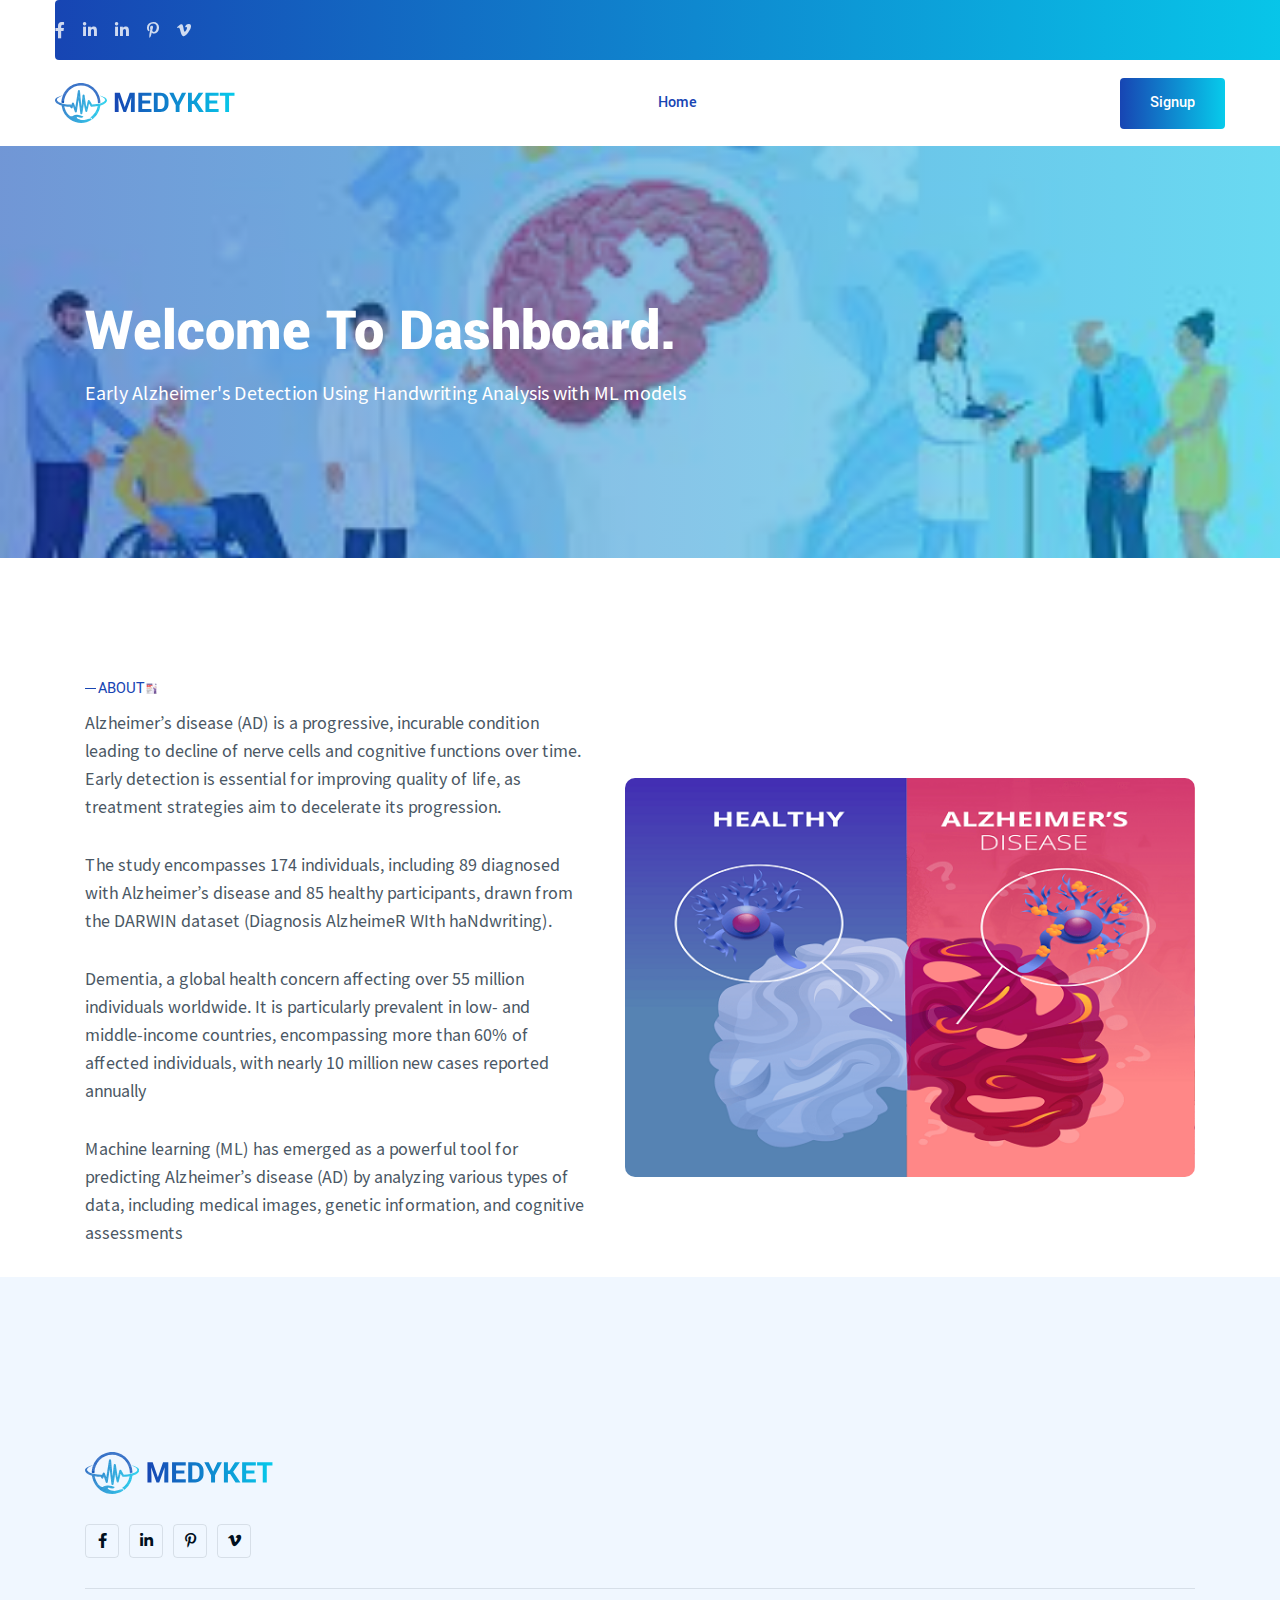
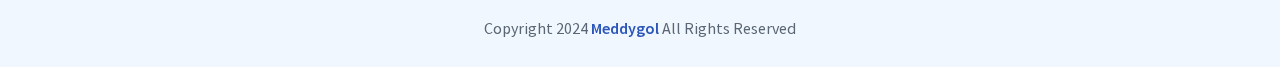
<file: templates/index.html>
<!doctype html>
<html class="no-js" lang="zxx">

<head>
    <meta charset="utf-8">
    <meta http-equiv="x-ua-compatible" content="ie=edge">
    <title> Home</title>
    <meta name="description" content="">
    <meta name="author" content="ahmmedsabbirbd">
    <meta name="viewport" content="width=device-width, initial-scale=1">
    <!-- Place favicon.ico in the root directory -->
    <link rel="shortcut icon" type="image/x-icon" href="static/assets/imgs/favicon.svg">
    <!-- CSS here -->
    <link rel="stylesheet" href="static/assets/css/vendor/bootstrap.min.css">
    <link rel="stylesheet" href="static/assets/css/vendor/animate.min.css">
    <link rel="stylesheet" href="static/assets/css/plugins/swiper.min.css">
    <link rel="stylesheet" href="static/assets/css/vendor/magnific-popup.css">
    <link rel="stylesheet" href="static/assets/css/vendor/fontawesome-pro.css">
    <link rel="stylesheet" href="static/assets/css/vendor/spacing.css">
    <link rel="stylesheet" href="static/assets/css/vendor/custom-font.css">
    <link rel="stylesheet" href="static/assets/css/main.css">
</head>

<body>

<!--[if lte IE 9]>
<p class="browserupgrade">You are using an <strong>outdated</strong> browser. Please <a href="https://browsehappy.com/">upgrade your browser</a> to improve your experience and security.</p>
<![endif]-->

<!-- preloader start -->
<div id="preloader">
    <div class="preloader-close">x</div>
    <div class="sk-three-bounce">
        <div class="sk-child sk-bounce1"></div>
        <div class="sk-child sk-bounce2"></div>
        <div class="sk-child sk-bounce3"></div>
    </div>
</div>
<!-- preloader start -->

<!-- Backtotop start -->
<div class="backtotop-wrap cursor-pointer">
    <svg class="backtotop-wrap d-none">
        <path class="btn-wrap" d="M0 0 L10 10" />
    </svg>
    <span class="btn-wrap">
        <span class="text-one"><i class="fa-solid fa-angle-up"></i></span>
        <span class="text-two"><i class="fa-solid fa-angle-up"></i></span>
    </span>
</div>
<!-- Backtotop end -->

<!-- Offcanvas area start -->
<div class="fix">
    <div class="offcanvas__area">
        <div class="offcanvas__wrapper">
            <div class="offcanvas__content">
                <div class="offcanvas__top d-flex justify-content-between align-items-center">
                    <div class="offcanvas__logo">
                        <a href="index-3.html">
                            <img src="static/assets/imgs/logo/logo.svg" alt="logo not found">
                        </a>
                    </div>
                    <div class="offcanvas__close">
                        <button class="offcanvas-close-icon animation--flip">
                                <span class="offcanvas-m-lines">
                              <span class="offcanvas-m-line line--1"></span><span class="offcanvas-m-line line--2"></span><span class="offcanvas-m-line line--3"></span>
                                </span>
                        </button>
                    </div>
                </div>
                <div class="mobile-menu onepagenav fix"></div>
                <div class="offcanvas__social">
                    
                    <ul class="header-top-socail-menu d-flex">
                        <li><a href="#"><i class="fab fa-facebook-f"></i></a></li>
                        <li><a href="#"><i class="fa-brands fa-linkedin-in"></i></a></li>
                        <li><a href="#"><i class="fa-brands fa-pinterest-p"></i></a></li>
                        <li><a href="#"><i class="fa-brands fa-vimeo-v"></i></a></li>
                    </ul>
                </div>
                
            </div>
        </div>
    </div>
</div>
<div class="offcanvas__overlay"></div>
<div class="offcanvas__overlay-white"></div>
<!-- Offcanvas area start -->

<!-- Header area start -->
<header>
    <div id="header-sticky" class="header__area header-1">
        <div class="header-top-2 d-none d-md-block">
            <div class="container">
                <div class="top-header__menu-wrapper d-flex justify-content-between align-items-center">
                   

                    <ul class="header-top-2-socail-menu d-flex">
                        <li><a href="#"><i class="fab fa-facebook-f"></i></a></li>
                        <li><a href="#"><i class="fa-brands fa-linkedin-in"></i></a></li>
                        <li><a href="#"><i class="fa-brands fa-linkedin-in"></i></a></li>
                        <li><a href="#"><i class="fa-brands fa-pinterest-p"></i></a></li>
                        <li><a href="#"><i class="fa-brands fa-vimeo-v"></i></a></li>
                    </ul>
                </div>
            </div>
        </div>

        <div class="container">
            <div class="mega__menu-wrapper p-relative">
                <div class="header__main">
                    <div class="header__left">
                        <div class="header__logo">
                            <a href="index.html">
                                <div class="logo">
                                    <img src="static/assets/imgs/logo/logo.svg" alt="logo not found">
                                </div>
                            </a>
                        </div>
                    </div>
                    <div class="header__middle">
                        <div class="mean__menu-wrapper onepagenav d-none d-lg-block">
                            <div class="main-menu">
                                <nav id="mobile-menu">
                                    <ul>
                                        <li class="active"><a href="#banner">Home</a></li>
                                        
                                    </ul>
                                </nav>
                            </div>
                        </div>
                    </div>
                    <div class="header__right">
                        <div class="header__action d-flex align-items-center">
                            <div class="header__btn-wrap d-none d-sm-inline-flex">
                                <a href="/logon" class="header_btn rr-btn">
                                    <span class="btn-wrap">
                                        <span class="text-one">Signup</span>
                                        <span class="text-two">Signup</span>
                                    </span>
                                </a>
                            </div>
                            <div class="header__hamburger ml-20 d-lg-none">
                                <div class="sidebar__toggle">
                                    <a class="bar-icon" href="javascript:void(0)">
                                        <span></span>
                                        <span></span>
                                        <span></span>
                                    </a>
                                </div>
                            </div>
                        </div>
                    </div>
                </div>
            </div>
        </div>
    </div>
</header>
<!-- Header area end -->

<!-- Body main wrapper start -->
<main>

    <!-- Banner area start -->
    <section id="banner" class="banner-2 banner-2__space overflow-hidden">
        <div class="banner-2__background-image" data-parallax='{"y": -50, "scale": 1.3, "smoothness": 15}' data-background="static/assets/imgs/banner-2/images.jfif"></div>
        <div class="container">
            <div class="row">
                <div class="col-xxl-9 col-xl-7 col-lg-7 col-md-8 col-sm-9">
                    <div class="banner-2__content">
                        <h1 class="banner-2__title rr-fw-black color-white mb-10 wow fadeIn animated" data-wow-delay=".3s">Welcome To Dashboard.</h1>
                        <p class="h5 rr-ff-body color-white rr-fw-regular wow fadeIn animated" data-wow-delay=".5s">Early Alzheimer's Detection Using Handwriting Analysis with ML models
                    </div>
                </div>
            </div>
        </div>
    </section>
    <!-- Banner area end -->

    
    <!--high-performance start-->
    <section class="high-performance section-space-top overflow-hidden">
        <div class="container">
            <div class="row align-items-center">
                <div class="col-xl-6">
                    <div class="high-performance__content section__title-wrapper">
                        <span class="section__subtitle justify-content-start mb-10 wow fadeIn animated" data-wow-delay=".1s"><img class="leftRight" src="static/assets/imgs/icons/line-bar.svg" alt="arrow not found">ABOUT<img class="rightLeft" src="static/assets/imgs/icons/1234.webp" alt="arrow not found"></span>
                        
                        <p>
                            Alzheimer’s disease (AD) is a progressive, incurable condition leading to decline of nerve cells and cognitive functions over time. Early detection is essential for improving quality of life, as treatment strategies aim to decelerate its progression. 
                        </p>
                        <p>
                            The study encompasses 174 individuals, including 89 diagnosed with Alzheimer’s disease and 85 healthy participants, drawn from the DARWIN dataset (Diagnosis AlzheimeR WIth haNdwriting). 
                        </p>
                        <p>
                            Dementia, a global health concern affecting over 55 million individuals worldwide. It is particularly prevalent in low- and middle-income countries, encompassing more than 60% of affected individuals, with nearly 10 million new cases reported annually 
                        </p>
                        <p>
                            Machine learning (ML) has emerged as a powerful tool for predicting Alzheimer’s disease (AD) by analyzing various types of data, including medical images, genetic information, and cognitive assessments
                        </p>

                        
                    </div>
                </div>
                <div class="col-xl-6">
                    <div class="high-performance__media wow fadeIn animated" data-wow-delay=".3s">
                        <img data-parallax='{"y": -50, "scale": 1.3, "smoothness": 15}' src="static/assets/imgs/icons/1234.png" alt="image not found">
                    </div>
                </div>
            </div>
        </div>
    </section>
    <!--high-performance end-->
</main>
<!-- Body main wrapper end -->

<!-- Footer area start -->
<footer>
    <section class="footer__area-common footer__area-common-2 overflow-hidden position-relative z-1" data-bg-color="#F0F7FF">
        <div class="container">
            <div class="row">
                <div class="col-lg-4">
                    <div class="footer__widget footer__widget-2 footer__widget-2-item-1">
                        <div class="footer__logo mb-20">
                            <a href="#">
                                <img src="static/assets/imgs/logo/logo.svg" alt="logo not found">
                            </a>
                        </div>
                        

                        <div class="footer__social footer__social-2 mt-30 mt-xs-20">
                            <a href="#"><i class="fab fa-facebook-f"></i></a>
                            <a href="#"><i class="fa-brands fa-linkedin-in"></i></a>
                            <a href="#"><i class="fa-brands fa-pinterest-p"></i></a>
                            <a href="#"><i class="fa-brands fa-vimeo-v"></i></a>
                        </div>
                    </div>
                </div>

                
            </div>
        </div>

        <div class="footer__bottom-wrapper">
            <div class="container">
                <div class="footer__bottom footer__bottom-2 justify-content-center">
                    <div class="footer__copyright footer__copyright-2">
                        <p>Copyright 2024 <a href="index.html">Meddygol</a> All Rights Reserved</p>
                    </div>
                </div>
            </div>
        </div>
    </section>
</footer>
<!-- Footer area end -->

<!-- JS here -->
<script src="static/assets/js/vendor/jquery-3.6.0.min.js"></script>
<script src="static/assets/js/plugins/waypoints.min.js"></script>
<script src="static/assets/js/vendor/bootstrap.bundle.min.js"></script>
<script src="static/assets/js/plugins/meanmenu.min.js"></script>
<script src="static/assets/js/plugins/swiper.min.js"></script>
<script src="static/assets/js/plugins/wow.js"></script>
<script src="static/assets/js/vendor/magnific-popup.min.js"></script>
<script src="static/assets/js/vendor/type.js"></script>
<script src="static/assets/js/plugins/imagesloaded-pkgd.js"></script>
<script src="static/assets/js/plugins/isotope-pkgd.js"></script>
<script src="static/assets/js/plugins/counterup.js"></script>
<script src="static/assets/js/plugins/nice-select.min.js"></script>
<script src="static/assets/js/vendor/jquery-ui.min.js"></script>
<script src="static/assets/js/plugins/parallax-scroll.js"></script>
<script src="static/assets/js/vendor/ajax-form.js"></script>
<script src="static/assets/js/plugins/purecounter.js"></script>
<script src="static/assets/js/plugins/jquery-knob.js"></script>
<script src="static/assets/js/plugins/jquery-appear.js"></script>

<script src="static/assets/js/main.js"></script>
</body>

</html>
</file>
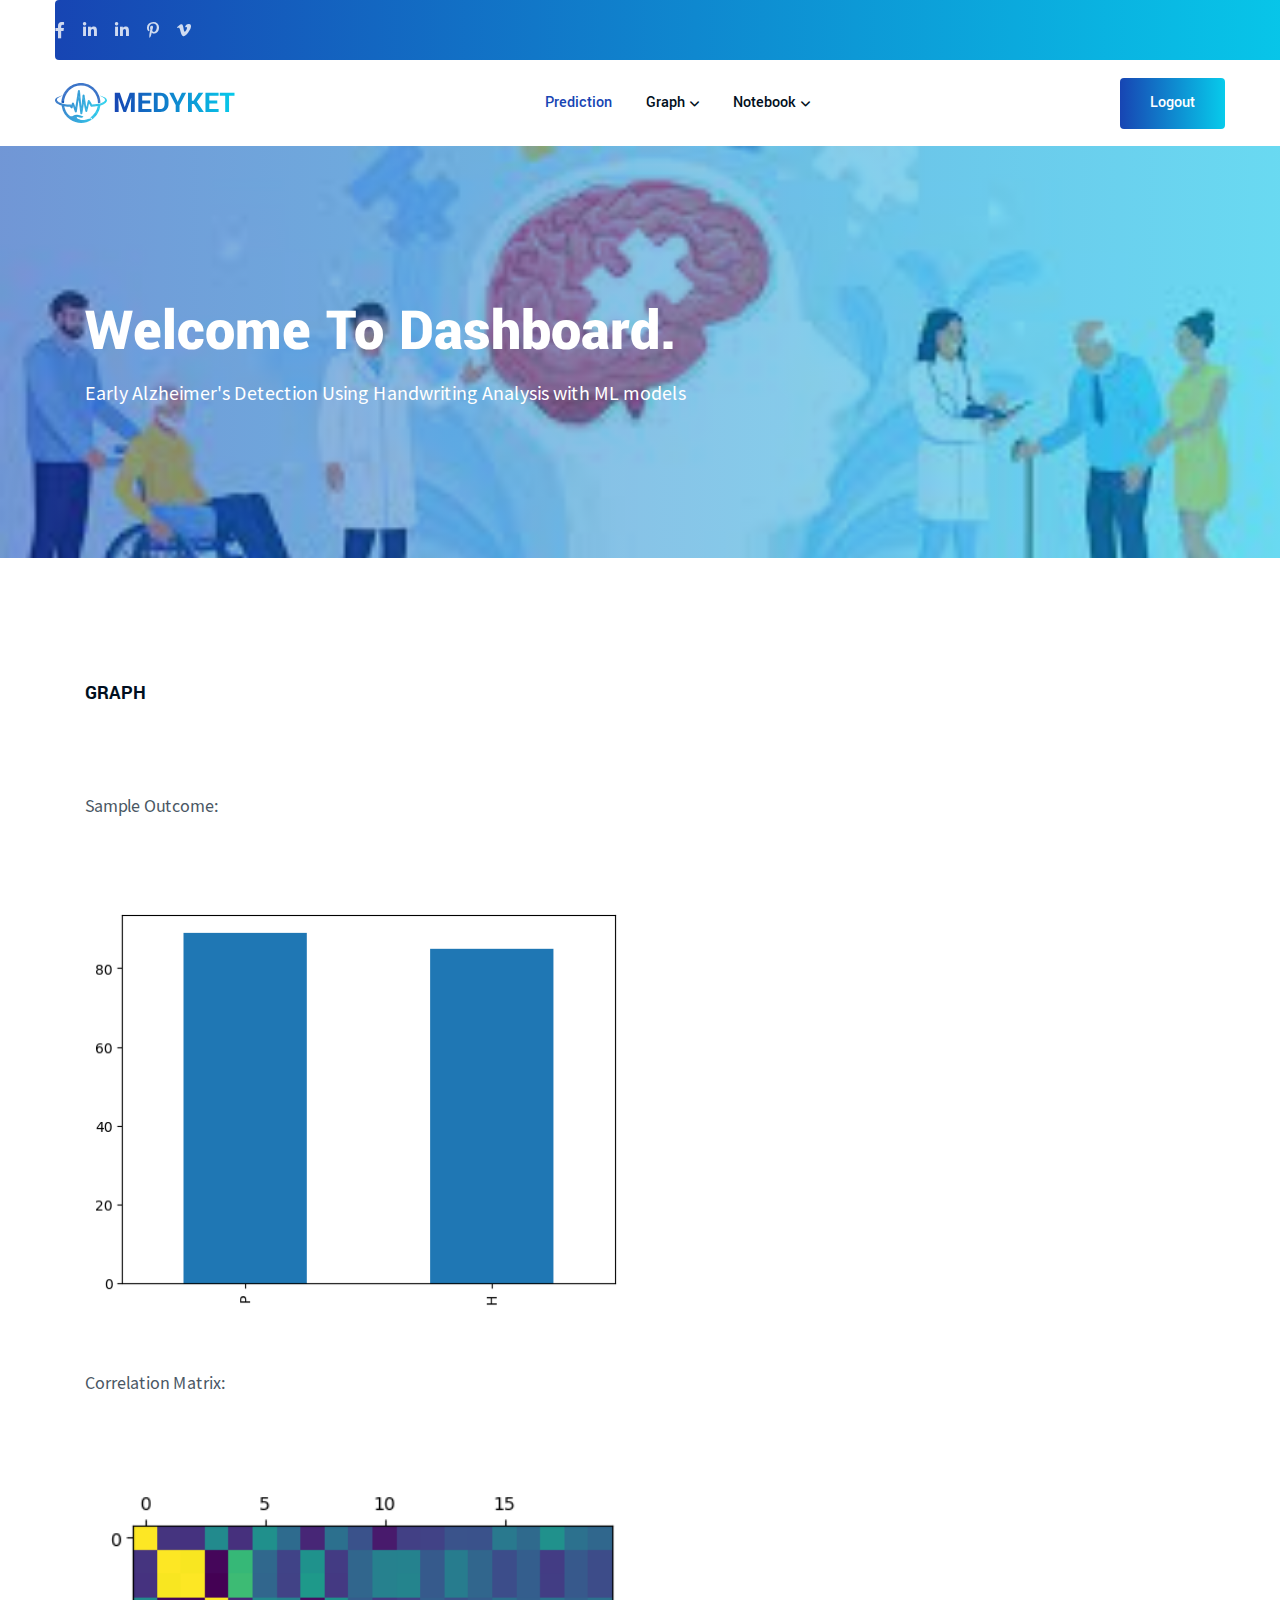
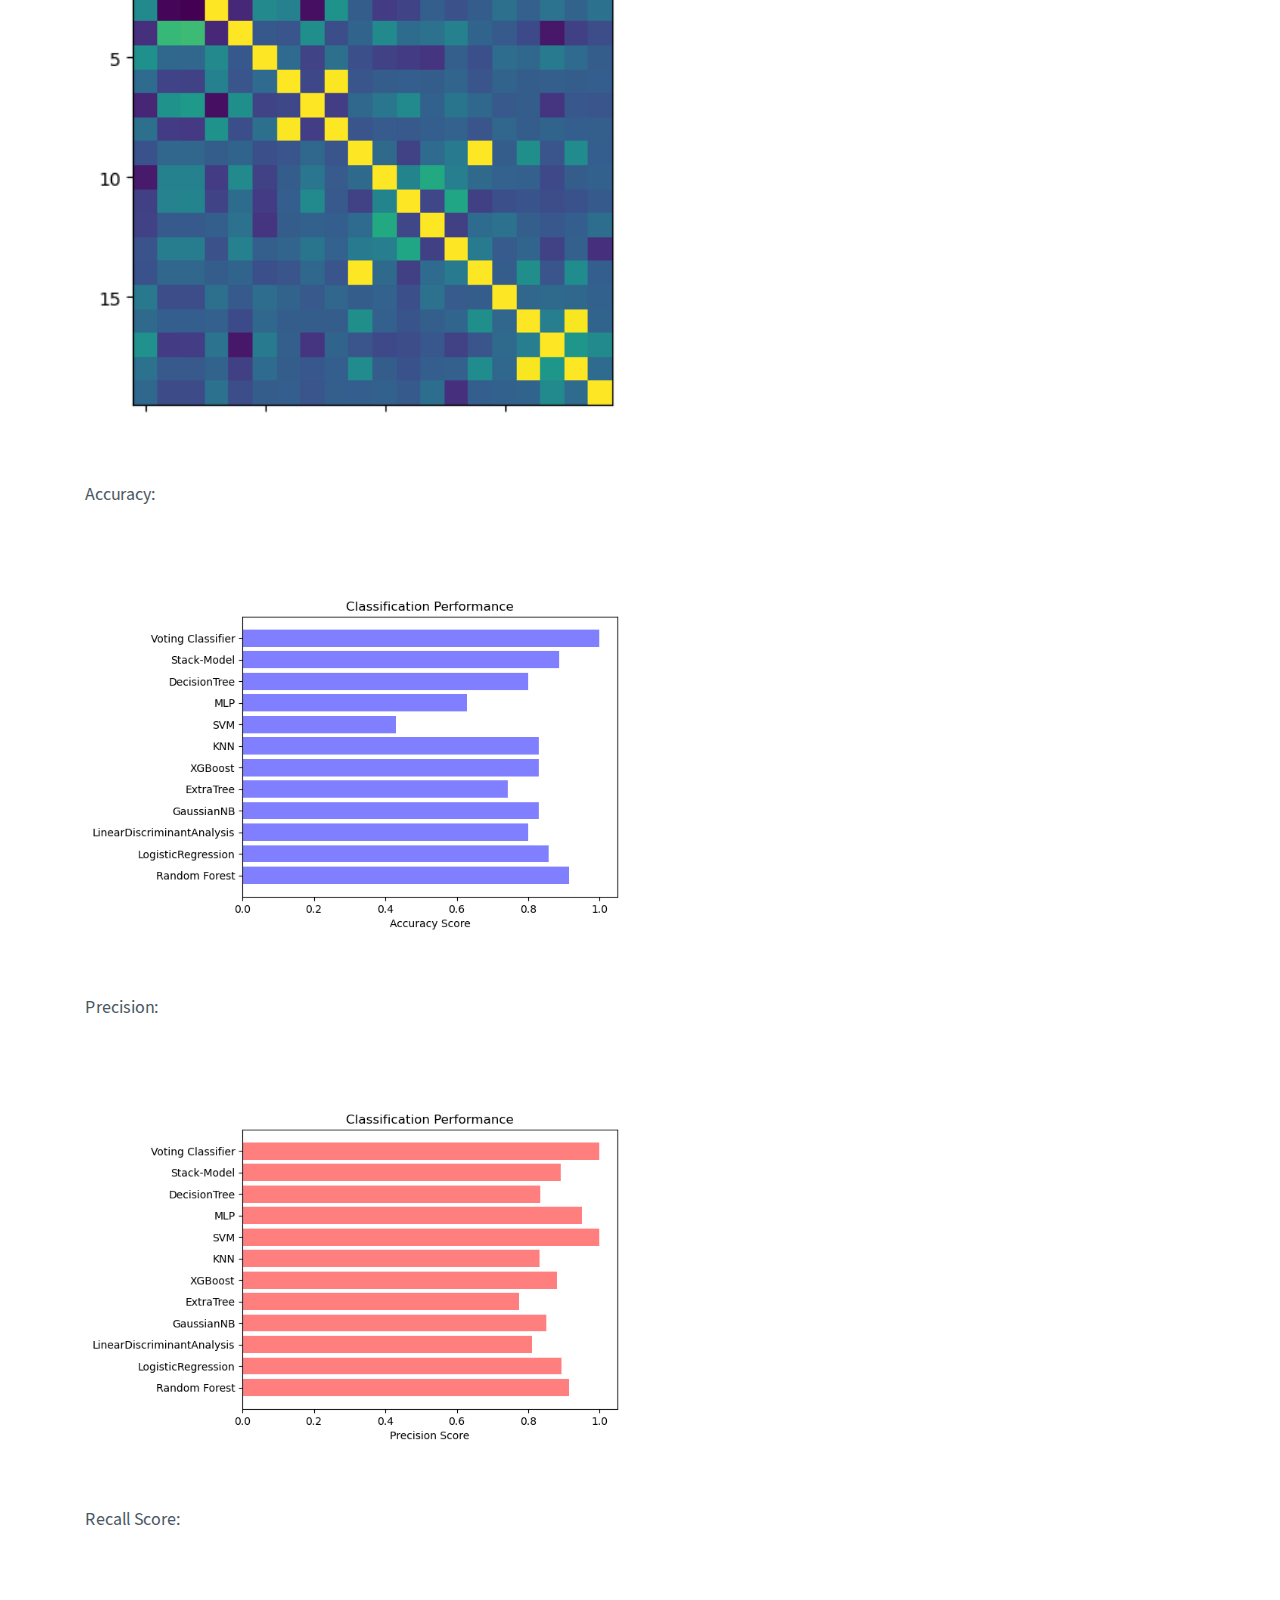
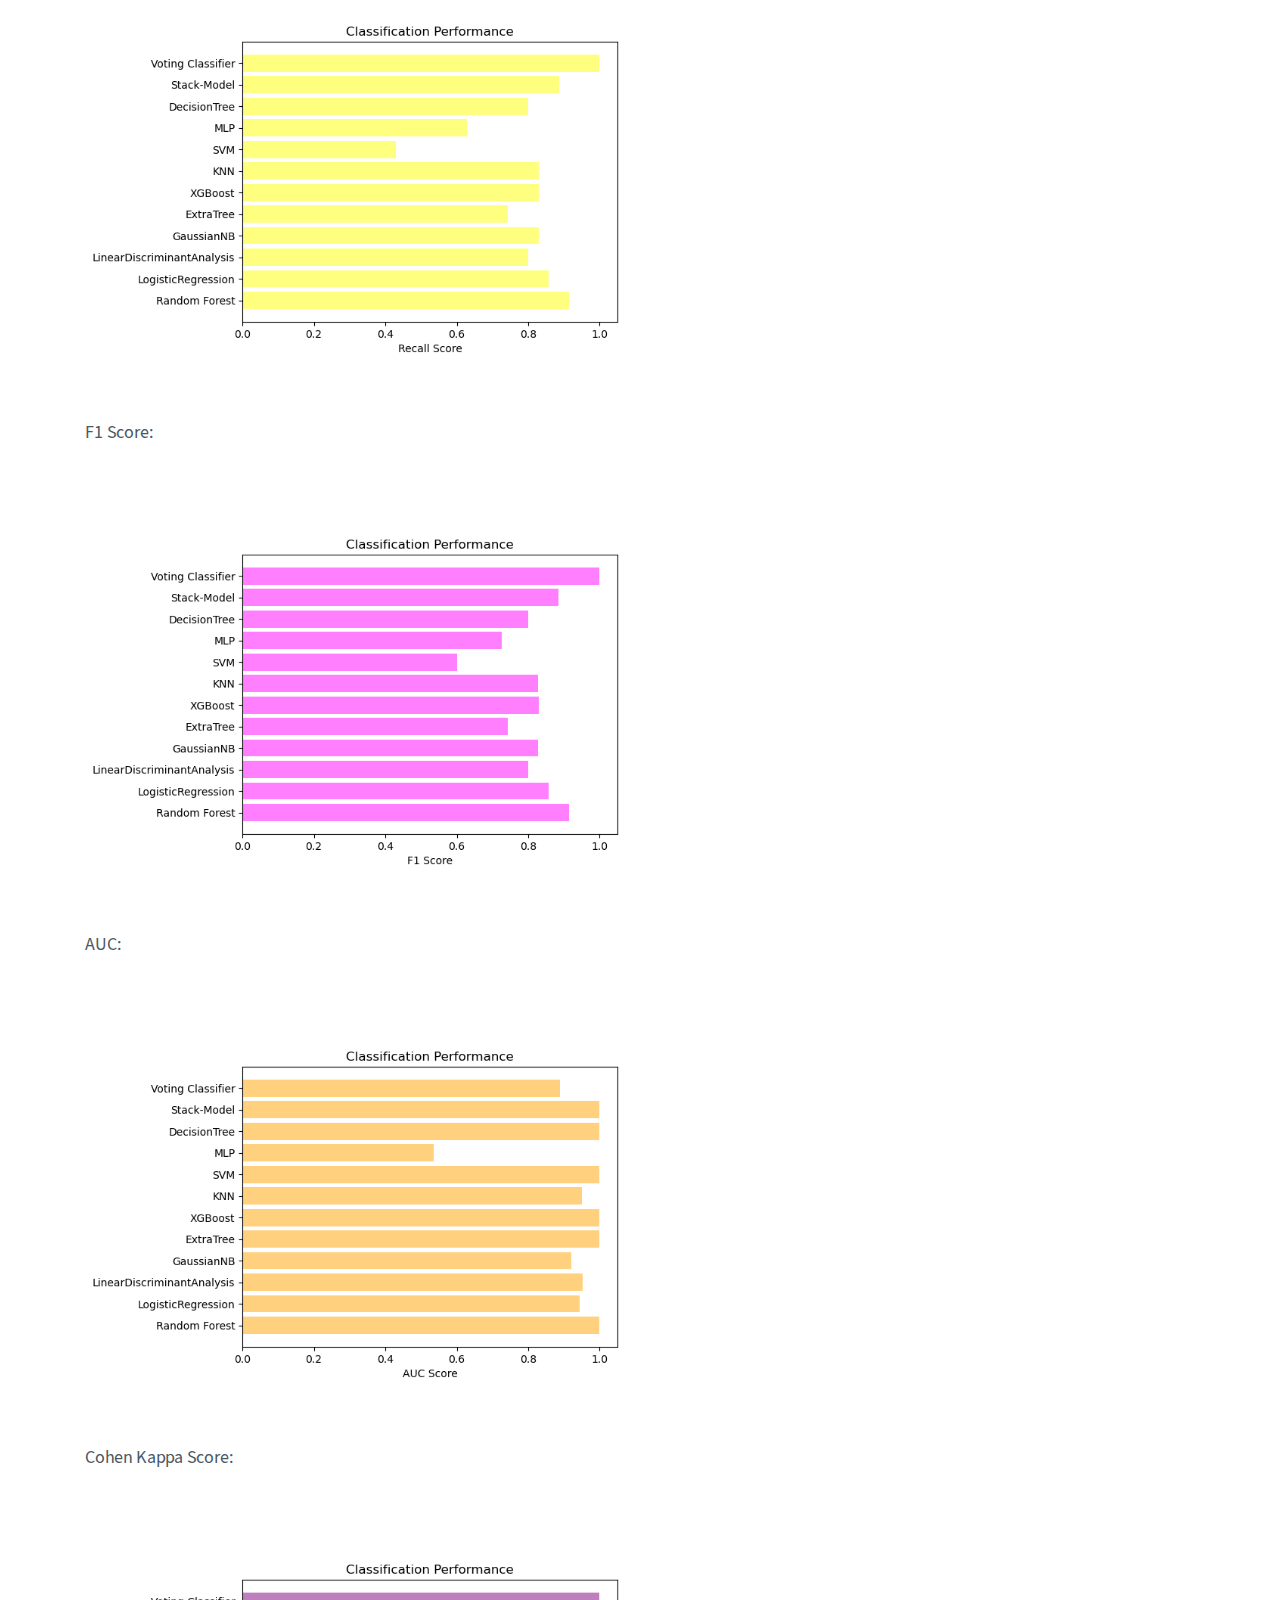
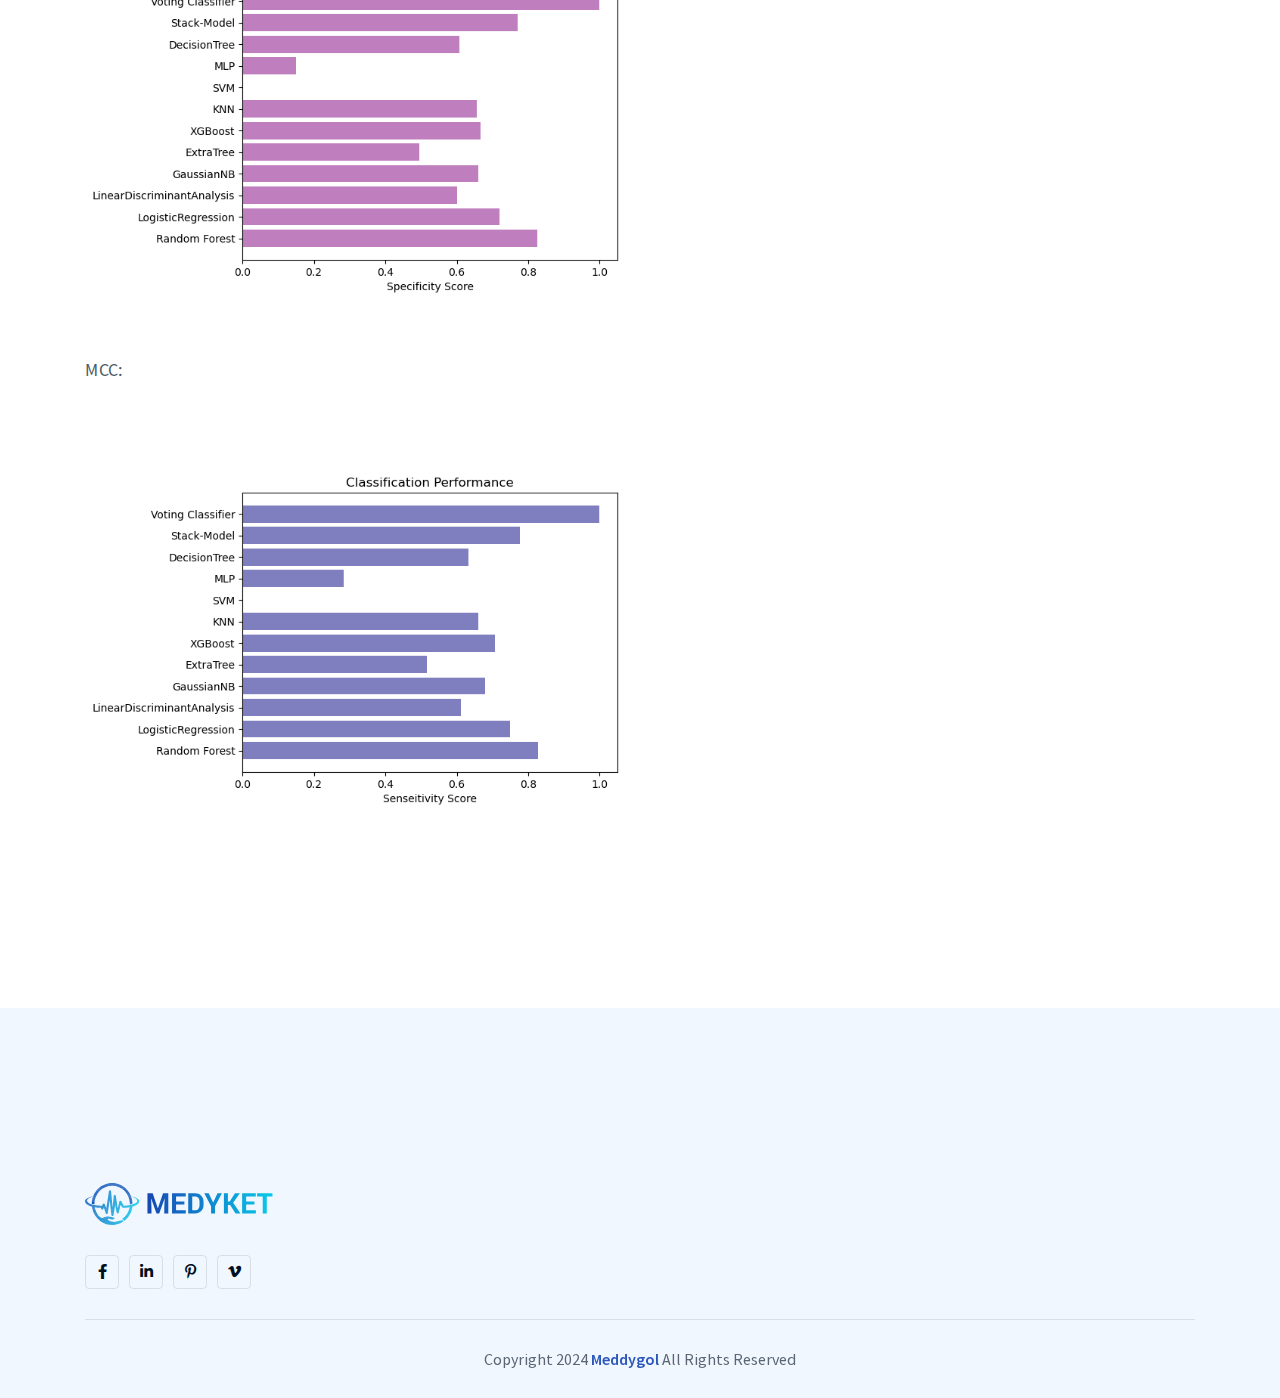
<file: templates/about.html>
<!doctype html>
<html class="no-js" lang="zxx">

<head>
    <meta charset="utf-8">
    <meta http-equiv="x-ua-compatible" content="ie=edge">
    <title>Graph </title>
    <meta name="description" content="">
    <meta name="author" content="ahmmedsabbirbd">
    <meta name="viewport" content="width=device-width, initial-scale=1">
    <!-- Place favicon.ico in the root directory -->
    <link rel="shortcut icon" type="image/x-icon" href="static/assets/imgs/favicon.svg">
    <!-- CSS here -->
    <link rel="stylesheet" href="static/assets/css/vendor/bootstrap.min.css">
    <link rel="stylesheet" href="static/assets/css/vendor/animate.min.css">
    <link rel="stylesheet" href="static/assets/css/plugins/swiper.min.css">
    <link rel="stylesheet" href="static/assets/css/vendor/magnific-popup.css">
    <link rel="stylesheet" href="static/assets/css/vendor/fontawesome-pro.css">
    <link rel="stylesheet" href="static/assets/css/vendor/spacing.css">
    <link rel="stylesheet" href="static/assets/css/vendor/custom-font.css">
    <link rel="stylesheet" href="static/assets/css/main.css">
</head>

<body>

<!--[if lte IE 9]>
<p class="browserupgrade">You are using an <strong>outdated</strong> browser. Please <a href="https://browsehappy.com/">upgrade your browser</a> to improve your experience and security.</p>
<![endif]-->

<!-- preloader start -->
<div id="preloader">
    <div class="preloader-close">x</div>
    <div class="sk-three-bounce">
        <div class="sk-child sk-bounce1"></div>
        <div class="sk-child sk-bounce2"></div>
        <div class="sk-child sk-bounce3"></div>
    </div>
</div>
<!-- preloader start -->

<!-- Backtotop start -->
<div class="backtotop-wrap cursor-pointer">
    <svg class="backtotop-wrap d-none">
        <path class="btn-wrap" d="M0 0 L10 10" />
    </svg>
    <span class="btn-wrap">
        <span class="text-one"><i class="fa-solid fa-angle-up"></i></span>
        <span class="text-two"><i class="fa-solid fa-angle-up"></i></span>
    </span>
</div>
<!-- Backtotop end -->

<!-- Offcanvas area start -->
<div class="fix">
    <div class="offcanvas__area">
        <div class="offcanvas__wrapper">
            <div class="offcanvas__content">
                <div class="offcanvas__top d-flex justify-content-between align-items-center">
                    <div class="offcanvas__logo">
                        <a href="index-3.html">
                            <img src="static/assets/imgs/logo/logo.svg" alt="logo not found">
                        </a>
                    </div>
                    <div class="offcanvas__close">
                        <button class="offcanvas-close-icon animation--flip">
                                <span class="offcanvas-m-lines">
                              <span class="offcanvas-m-line line--1"></span><span class="offcanvas-m-line line--2"></span><span class="offcanvas-m-line line--3"></span>
                                </span>
                        </button>
                    </div>
                </div>
                <div class="mobile-menu onepagenav fix"></div>
                <div class="offcanvas__social">
                    
                    <ul class="header-top-socail-menu d-flex">
                        <li><a href="#"><i class="fab fa-facebook-f"></i></a></li>
                        <li><a href="#"><i class="fa-brands fa-linkedin-in"></i></a></li>
                        <li><a href="#"><i class="fa-brands fa-pinterest-p"></i></a></li>
                        <li><a href="#"><i class="fa-brands fa-vimeo-v"></i></a></li>
                    </ul>
                </div>
                
            </div>
        </div>
    </div>
</div>
<div class="offcanvas__overlay"></div>
<div class="offcanvas__overlay-white"></div>
<!-- Offcanvas area start -->

<!-- Header area start -->
<header>
    <div id="header-sticky" class="header__area header-1">
        <div class="header-top-2 d-none d-md-block">
            <div class="container">
                <div class="top-header__menu-wrapper d-flex justify-content-between align-items-center">
                   

                    <ul class="header-top-2-socail-menu d-flex">
                        <li><a href="#"><i class="fab fa-facebook-f"></i></a></li>
                        <li><a href="#"><i class="fa-brands fa-linkedin-in"></i></a></li>
                        <li><a href="#"><i class="fa-brands fa-linkedin-in"></i></a></li>
                        <li><a href="#"><i class="fa-brands fa-pinterest-p"></i></a></li>
                        <li><a href="#"><i class="fa-brands fa-vimeo-v"></i></a></li>
                    </ul>
                </div>
            </div>
        </div>

        <div class="container">
            <div class="mega__menu-wrapper p-relative">
                <div class="header__main">
                    <div class="header__left">
                        <div class="header__logo">
                            <a href="index.html">
                                <div class="logo">
                                    <img src="static/assets/imgs/logo/logo.svg" alt="logo not found">
                                </div>
                            </a>
                        </div>
                    </div>
                    <div class="header__middle">
                        <div class="mean__menu-wrapper onepagenav d-none d-lg-block">
                            <div class="main-menu">
                                <nav id="mobile-menu">
                                    <ul>
                                        <li class="active"><a href="/home">Prediction</a></li>
                                        <li class="has-dropdown">
                                            <a href="#">Graph</a>
                                            <ul class="submenu">
                                                <li><a href="/about1">Anova</a></li>
                                                <li><a href="/about2">RFECV</a></li>
                                            </ul>
                                        </li>
										<li class="has-dropdown">
                                            <a href="#">Notebook</a>
                                            <ul class="submenu">
                                                <li><a href="/notebook1">Anova</a></li>
                                                <li><a href="/notebook2">RFECV</a></li>
                                            </ul>
                                        </li>
                                    </ul>
                                </nav>
                            </div>
                        </div>
                    </div>
                    <div class="header__right">
                        <div class="header__action d-flex align-items-center">
                            <div class="header__btn-wrap d-none d-sm-inline-flex">
                                <a href="/login" class="header_btn rr-btn">
                                    <span class="btn-wrap">
                                        <span class="text-one">Logout</span>
                                        <span class="text-two">Logout</span>
                                    </span>
                                </a>
                            </div>
                            <div class="header__hamburger ml-20 d-lg-none">
                                <div class="sidebar__toggle">
                                    <a class="bar-icon" href="javascript:void(0)">
                                        <span></span>
                                        <span></span>
                                        <span></span>
                                    </a>
                                </div>
                            </div>
                        </div>
                    </div>
                </div>
            </div>
        </div>
    </div>
</header>
<!-- Header area end -->

<!-- Body main wrapper start -->
<main>

    <!-- Banner area start -->
    <section id="banner" class="banner-2 banner-2__space overflow-hidden">
        <div class="banner-2__background-image" data-parallax='{"y": -50, "scale": 1.3, "smoothness": 15}' data-background="static/assets/imgs/banner-2/images.jfif"></div>
        <div class="container">
            <div class="row">
                <div class="col-xxl-9 col-xl-7 col-lg-7 col-md-8 col-sm-9">
                    <div class="banner-2__content">
                        <h1 class="banner-2__title rr-fw-black color-white mb-10 wow fadeIn animated" data-wow-delay=".3s">Welcome To Dashboard.</h1>
                        <p class="h5 rr-ff-body color-white rr-fw-regular wow fadeIn animated" data-wow-delay=".5s">Early Alzheimer's Detection Using Handwriting Analysis with ML models</p>

                    </div>
                </div>
            </div>
        </div>
    </section>
    <!-- Banner area end -->

    
    <!--high-performance start-->
    <section class="high-performance section-space-top overflow-hidden">
        <div class="container">
            <div class="row align-items-center">
                <div class="col-xl-6">

             		 
            <h5 class="sub-title">GRAPH </h5>
			<br><br><br>
          	
            <p>Sample Outcome:</p><br><br>
            <img src="static/anova/download.png">
            <br><br><br>
            <p>Correlation Matrix:</p><br><br>
            <img src="static/anova/download (1).png">
            <br><br><br>
			
            <p>Accuracy:</p><br><br>
            <img src="static/anova/download (2).png">
            <br><br><br>
            <p>Precision:</p><br><br>
            <img src="static/anova/download (3).png">
			<br><br><br>
            <p>Recall Score:</p><br><br>
            <img src="static/anova/download (4).png">
            <br><br><br>
            <p>F1 Score:</p><br><br>
            <img src="static/anova/download (5).png">
			<br><br><br>
            
			
            <p>AUC:</p><br><br>
            <img src="static/anova/download (6).png">
            <br><br><br>
            <p>Cohen Kappa Score:</p><br><br>
            <img src="static/anova/download (7).png">
			<br><br><br>
            <p>MCC:</p><br><br>
            <img src="static/anova/download (8).png">
            <br><br><br>
            
            <br><br>	
<br><br><br>
</div>
</div>
</div>
</section>
<!--high-performance end-->
</main>
<!-- Body main wrapper end -->

<!-- Footer area start -->
<footer>
<section class="footer__area-common footer__area-common-2 overflow-hidden position-relative z-1" data-bg-color="#F0F7FF">
<div class="container">
<div class="row">
	<div class="col-lg-4">
		<div class="footer__widget footer__widget-2 footer__widget-2-item-1">
			<div class="footer__logo mb-20">
				<a href="#">
					<img src="static/assets/imgs/logo/logo.svg" alt="logo not found">
				</a>
			</div>
			

			<div class="footer__social footer__social-2 mt-30 mt-xs-20">
				<a href="#"><i class="fab fa-facebook-f"></i></a>
				<a href="#"><i class="fa-brands fa-linkedin-in"></i></a>
				<a href="#"><i class="fa-brands fa-pinterest-p"></i></a>
				<a href="#"><i class="fa-brands fa-vimeo-v"></i></a>
			</div>
		</div>
	</div>

	
</div>
</div>

<div class="footer__bottom-wrapper">
<div class="container">
	<div class="footer__bottom footer__bottom-2 justify-content-center">
		<div class="footer__copyright footer__copyright-2">
			<p>Copyright 2024 <a href="index.html">Meddygol</a> All Rights Reserved</p>
		</div>
	</div>
</div>
</div>
</section>
</footer>
<!-- Footer area end -->

<!-- JS here -->
<script src="static/assets/js/vendor/jquery-3.6.0.min.js"></script>
<script src="static/assets/js/plugins/waypoints.min.js"></script>
<script src="static/assets/js/vendor/bootstrap.bundle.min.js"></script>
<script src="static/assets/js/plugins/meanmenu.min.js"></script>
<script src="static/assets/js/plugins/swiper.min.js"></script>
<script src="static/assets/js/plugins/wow.js"></script>
<script src="static/assets/js/vendor/magnific-popup.min.js"></script>
<script src="static/assets/js/vendor/type.js"></script>
<script src="static/assets/js/plugins/imagesloaded-pkgd.js"></script>
<script src="static/assets/js/plugins/isotope-pkgd.js"></script>
<script src="static/assets/js/plugins/counterup.js"></script>
<script src="static/assets/js/plugins/nice-select.min.js"></script>
<script src="static/assets/js/vendor/jquery-ui.min.js"></script>
<script src="static/assets/js/plugins/parallax-scroll.js"></script>
<script src="static/assets/js/vendor/ajax-form.js"></script>
<script src="static/assets/js/plugins/purecounter.js"></script>
<script src="static/assets/js/plugins/jquery-knob.js"></script>
<script src="static/assets/js/plugins/jquery-appear.js"></script>

<script src="static/assets/js/main.js"></script>
</body>

</html>
</file>
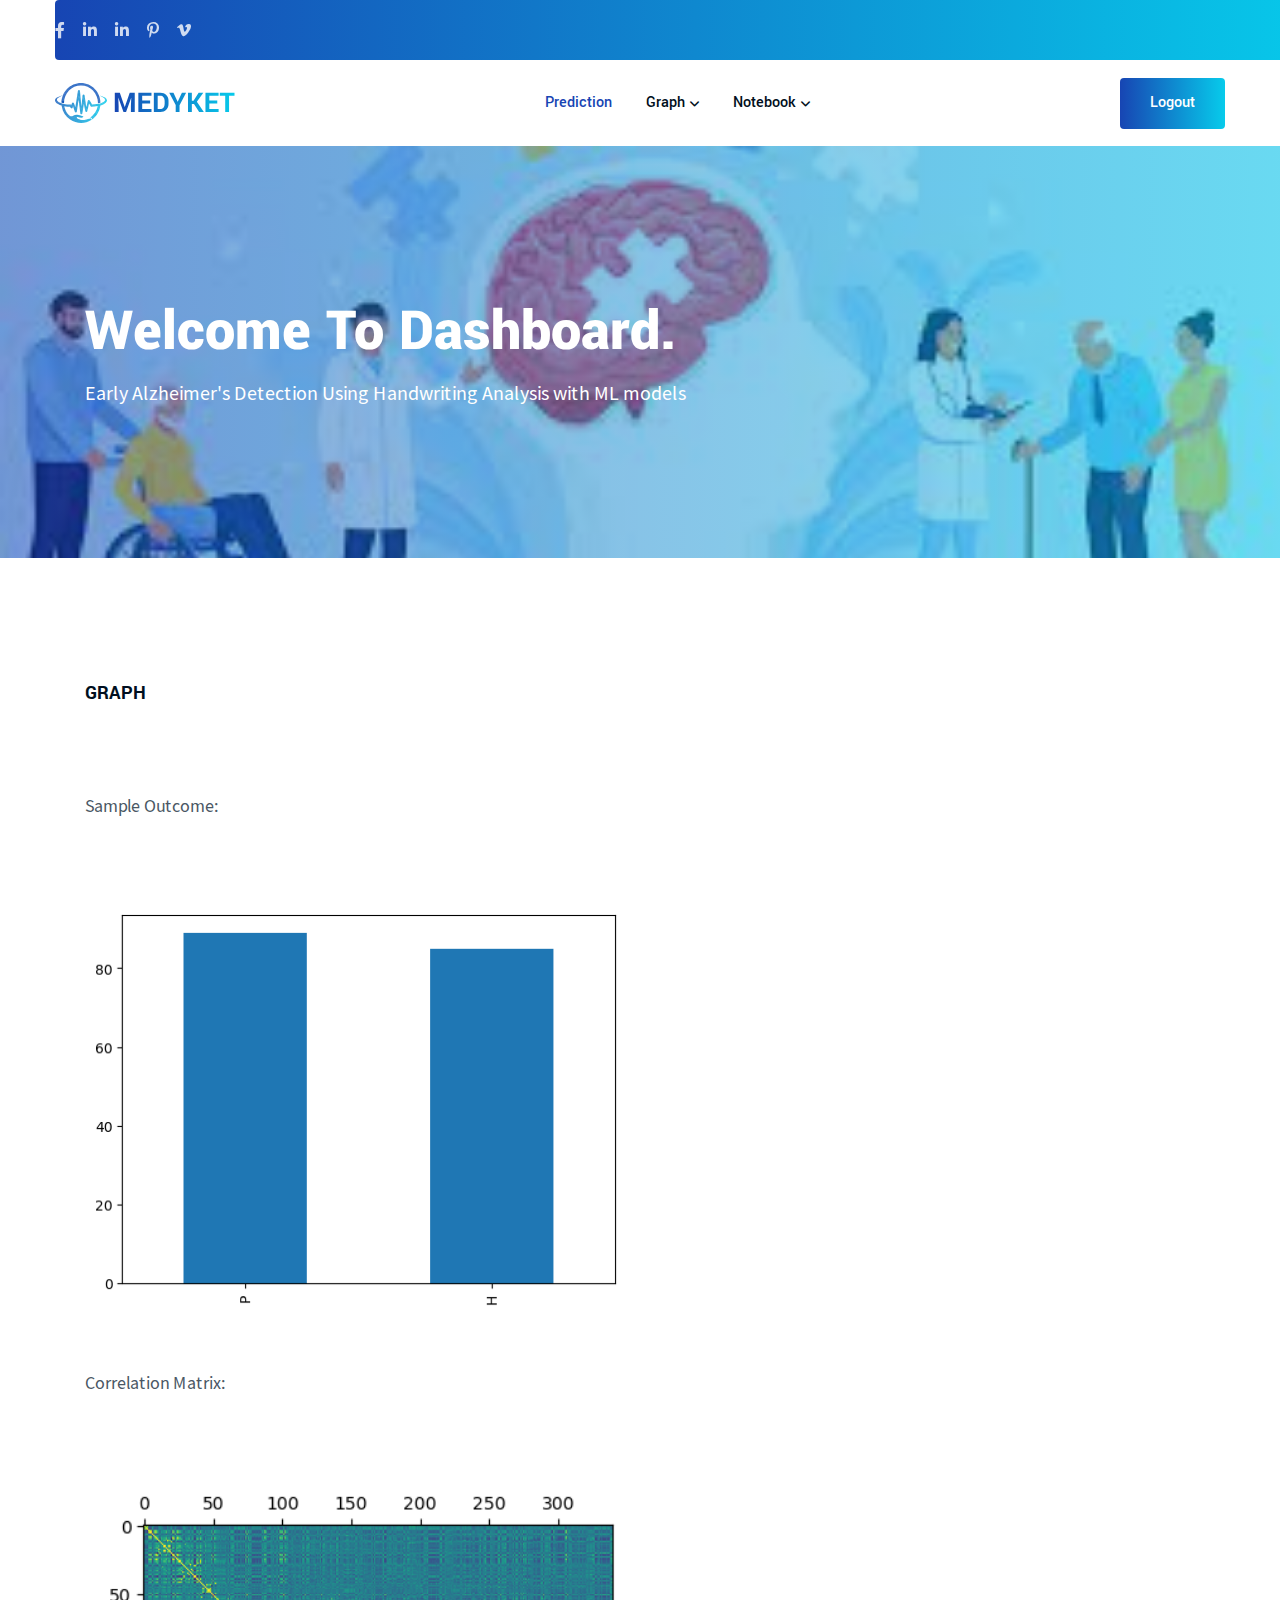
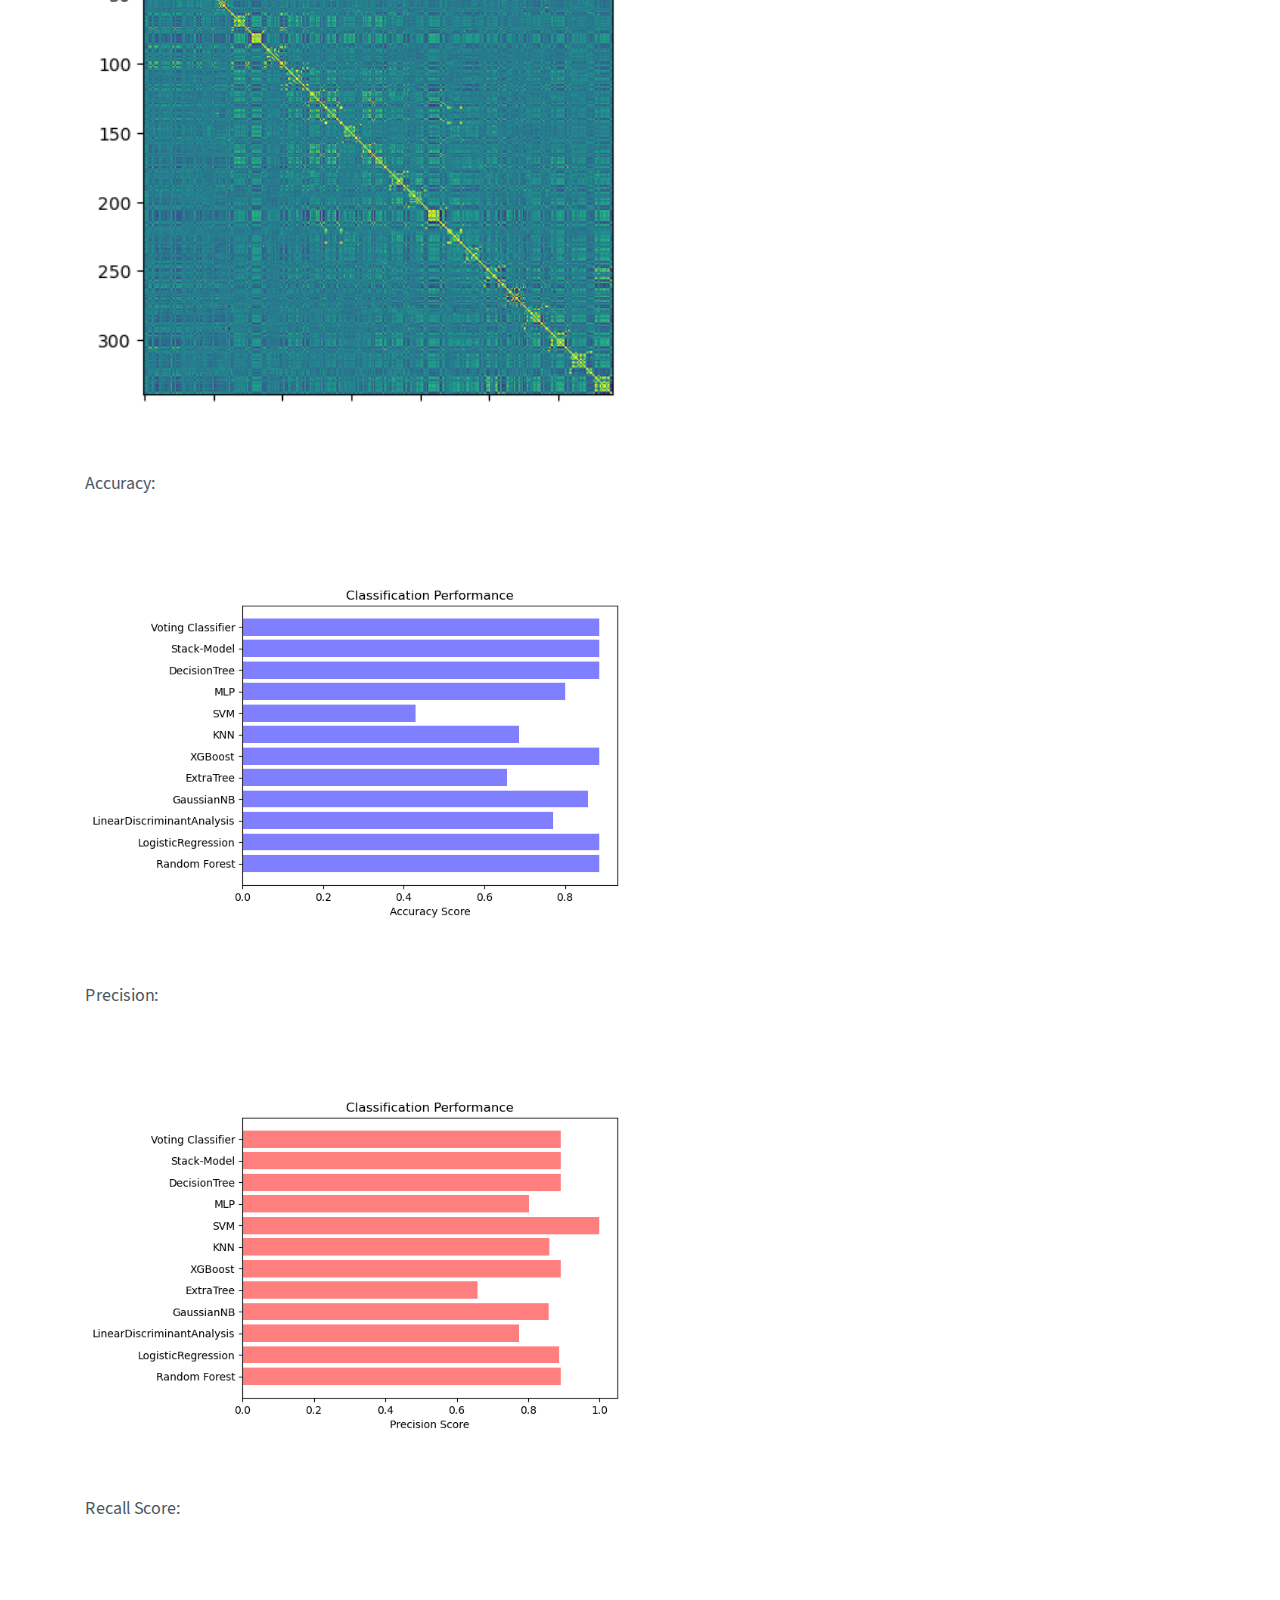
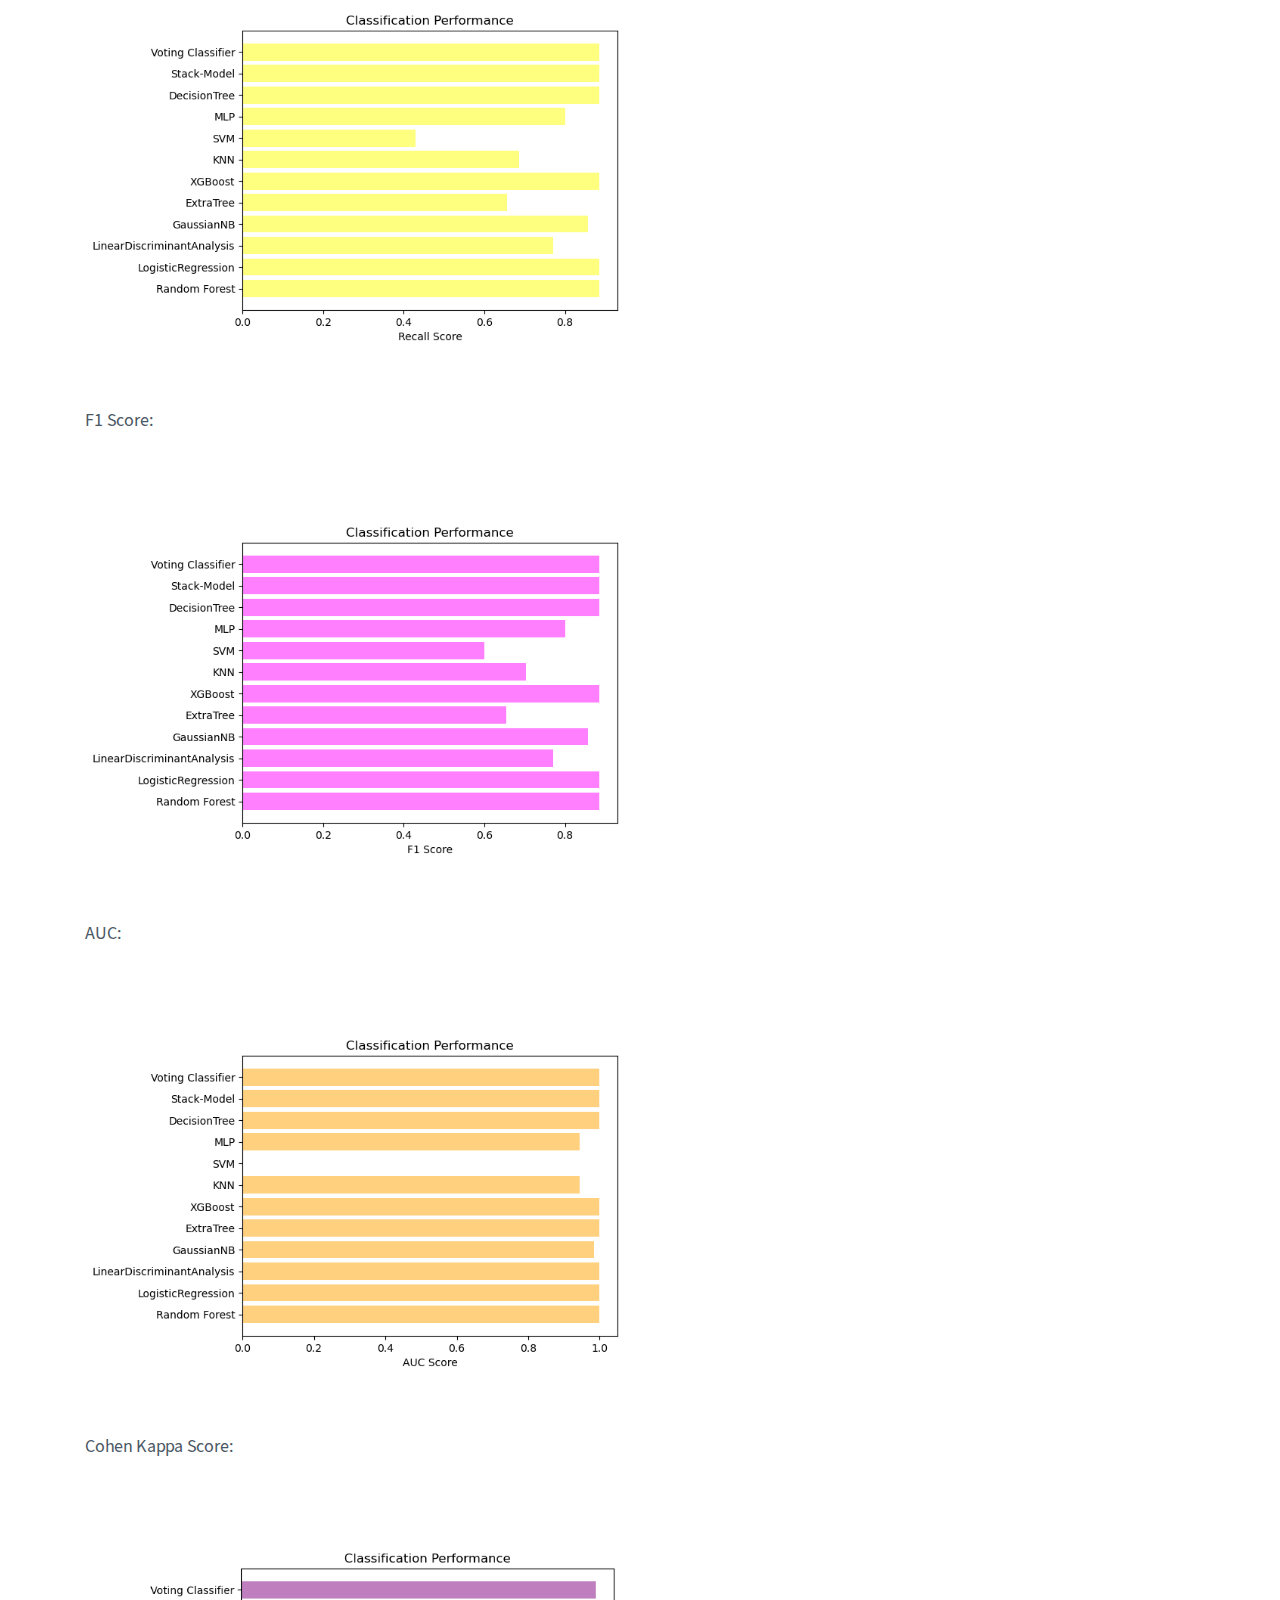
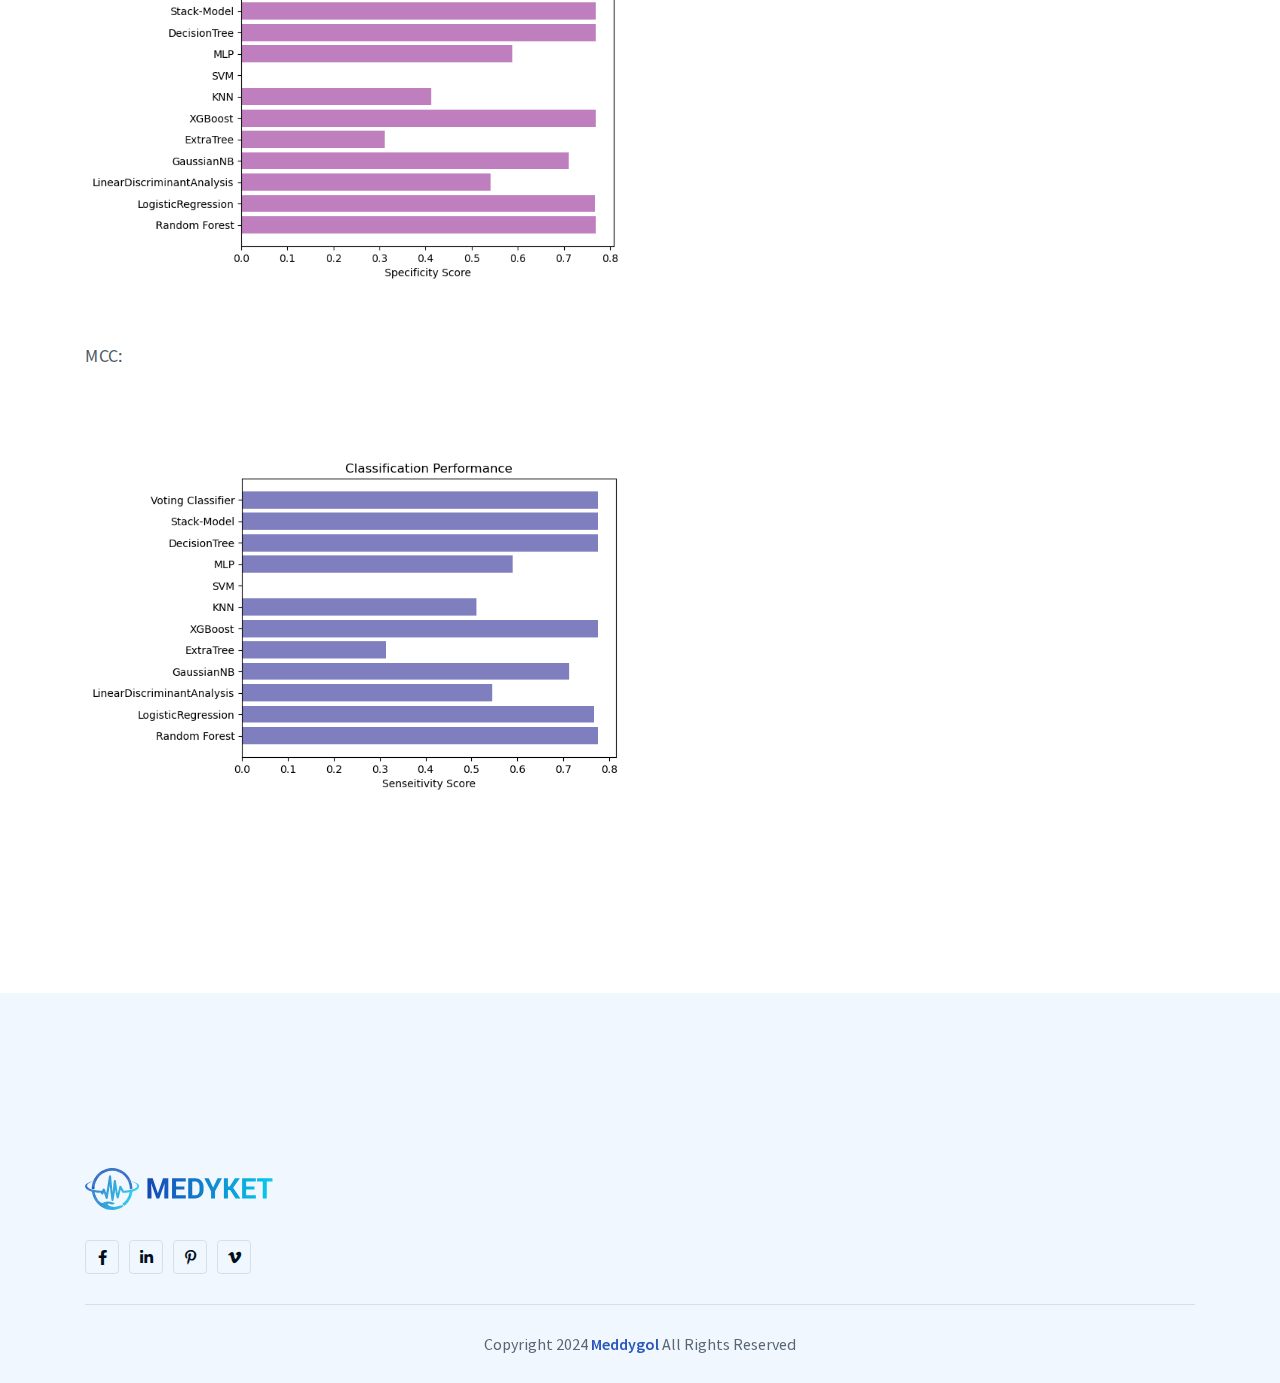
<file: templates/about1.html>
<!doctype html>
<html class="no-js" lang="zxx">

<head>
    <meta charset="utf-8">
    <meta http-equiv="x-ua-compatible" content="ie=edge">
    <title>Graph </title>
    <meta name="description" content="">
    <meta name="author" content="ahmmedsabbirbd">
    <meta name="viewport" content="width=device-width, initial-scale=1">
    <!-- Place favicon.ico in the root directory -->
    <link rel="shortcut icon" type="image/x-icon" href="static/assets/imgs/favicon.svg">
    <!-- CSS here -->
    <link rel="stylesheet" href="static/assets/css/vendor/bootstrap.min.css">
    <link rel="stylesheet" href="static/assets/css/vendor/animate.min.css">
    <link rel="stylesheet" href="static/assets/css/plugins/swiper.min.css">
    <link rel="stylesheet" href="static/assets/css/vendor/magnific-popup.css">
    <link rel="stylesheet" href="static/assets/css/vendor/fontawesome-pro.css">
    <link rel="stylesheet" href="static/assets/css/vendor/spacing.css">
    <link rel="stylesheet" href="static/assets/css/vendor/custom-font.css">
    <link rel="stylesheet" href="static/assets/css/main.css">
</head>

<body>

<!--[if lte IE 9]>
<p class="browserupgrade">You are using an <strong>outdated</strong> browser. Please <a href="https://browsehappy.com/">upgrade your browser</a> to improve your experience and security.</p>
<![endif]-->

<!-- preloader start -->
<div id="preloader">
    <div class="preloader-close">x</div>
    <div class="sk-three-bounce">
        <div class="sk-child sk-bounce1"></div>
        <div class="sk-child sk-bounce2"></div>
        <div class="sk-child sk-bounce3"></div>
    </div>
</div>
<!-- preloader start -->

<!-- Backtotop start -->
<div class="backtotop-wrap cursor-pointer">
    <svg class="backtotop-wrap d-none">
        <path class="btn-wrap" d="M0 0 L10 10" />
    </svg>
    <span class="btn-wrap">
        <span class="text-one"><i class="fa-solid fa-angle-up"></i></span>
        <span class="text-two"><i class="fa-solid fa-angle-up"></i></span>
    </span>
</div>
<!-- Backtotop end -->

<!-- Offcanvas area start -->
<div class="fix">
    <div class="offcanvas__area">
        <div class="offcanvas__wrapper">
            <div class="offcanvas__content">
                <div class="offcanvas__top d-flex justify-content-between align-items-center">
                    <div class="offcanvas__logo">
                        <a href="index-3.html">
                            <img src="static/assets/imgs/logo/logo.svg" alt="logo not found">
                        </a>
                    </div>
                    <div class="offcanvas__close">
                        <button class="offcanvas-close-icon animation--flip">
                                <span class="offcanvas-m-lines">
                              <span class="offcanvas-m-line line--1"></span><span class="offcanvas-m-line line--2"></span><span class="offcanvas-m-line line--3"></span>
                                </span>
                        </button>
                    </div>
                </div>
                <div class="mobile-menu onepagenav fix"></div>
                <div class="offcanvas__social">
                    
                    <ul class="header-top-socail-menu d-flex">
                        <li><a href="#"><i class="fab fa-facebook-f"></i></a></li>
                        <li><a href="#"><i class="fa-brands fa-linkedin-in"></i></a></li>
                        <li><a href="#"><i class="fa-brands fa-pinterest-p"></i></a></li>
                        <li><a href="#"><i class="fa-brands fa-vimeo-v"></i></a></li>
                    </ul>
                </div>
                
            </div>
        </div>
    </div>
</div>
<div class="offcanvas__overlay"></div>
<div class="offcanvas__overlay-white"></div>
<!-- Offcanvas area start -->

<!-- Header area start -->
<header>
    <div id="header-sticky" class="header__area header-1">
        <div class="header-top-2 d-none d-md-block">
            <div class="container">
                <div class="top-header__menu-wrapper d-flex justify-content-between align-items-center">
                   

                    <ul class="header-top-2-socail-menu d-flex">
                        <li><a href="#"><i class="fab fa-facebook-f"></i></a></li>
                        <li><a href="#"><i class="fa-brands fa-linkedin-in"></i></a></li>
                        <li><a href="#"><i class="fa-brands fa-linkedin-in"></i></a></li>
                        <li><a href="#"><i class="fa-brands fa-pinterest-p"></i></a></li>
                        <li><a href="#"><i class="fa-brands fa-vimeo-v"></i></a></li>
                    </ul>
                </div>
            </div>
        </div>

        <div class="container">
            <div class="mega__menu-wrapper p-relative">
                <div class="header__main">
                    <div class="header__left">
                        <div class="header__logo">
                            <a href="index.html">
                                <div class="logo">
                                    <img src="static/assets/imgs/logo/logo.svg" alt="logo not found">
                                </div>
                            </a>
                        </div>
                    </div>
                    <div class="header__middle">
                        <div class="mean__menu-wrapper onepagenav d-none d-lg-block">
                            <div class="main-menu">
                                <nav id="mobile-menu">
                                    <ul>
                                        <li class="active"><a href="/home">Prediction</a></li>
                                        <li class="has-dropdown">
                                            <a href="#">Graph</a>
                                            <ul class="submenu">
                                                <li><a href="/about1">Anova</a></li>
                                                <li><a href="/about2">RFECV</a></li>
                                            </ul>
                                        </li>
										<li class="has-dropdown">
                                            <a href="#">Notebook</a>
                                            <ul class="submenu">
                                                <li><a href="/notebook1">Anova</a></li>
                                                <li><a href="/notebook2">RFECV</a></li>
                                            </ul>
                                        </li>
                                    </ul>
                                </nav>
                            </div>
                        </div>
                    </div>
                    <div class="header__right">
                        <div class="header__action d-flex align-items-center">
                            <div class="header__btn-wrap d-none d-sm-inline-flex">
                                <a href="/login" class="header_btn rr-btn">
                                    <span class="btn-wrap">
                                        <span class="text-one">Logout</span>
                                        <span class="text-two">Logout</span>
                                    </span>
                                </a>
                            </div>
                            <div class="header__hamburger ml-20 d-lg-none">
                                <div class="sidebar__toggle">
                                    <a class="bar-icon" href="javascript:void(0)">
                                        <span></span>
                                        <span></span>
                                        <span></span>
                                    </a>
                                </div>
                            </div>
                        </div>
                    </div>
                </div>
            </div>
        </div>
    </div>
</header>
<!-- Header area end -->

<!-- Body main wrapper start -->
<main>

    <!-- Banner area start -->
    <section id="banner" class="banner-2 banner-2__space overflow-hidden">
        <div class="banner-2__background-image" data-parallax='{"y": -50, "scale": 1.3, "smoothness": 15}' data-background="static/assets/imgs/banner-2/images.jfif"></div>
        <div class="container">
            <div class="row">
                <div class="col-xxl-9 col-xl-7 col-lg-7 col-md-8 col-sm-9">
                    <div class="banner-2__content">
                        <h1 class="banner-2__title rr-fw-black color-white mb-10 wow fadeIn animated" data-wow-delay=".3s">Welcome To Dashboard.</h1>
                        <p class="h5 rr-ff-body color-white rr-fw-regular wow fadeIn animated" data-wow-delay=".5s">Early Alzheimer's Detection Using Handwriting Analysis with ML models
                    </div>
                </div>
            </div>
        </div>
    </section>
    <!-- Banner area end -->

    
    <!--high-performance start-->
    <section class="high-performance section-space-top overflow-hidden">
        <div class="container">
            <div class="row align-items-center">
                <div class="col-xl-6">

             		 
            <h5 class="sub-title">GRAPH </h5>
			<br><br><br>
          	
            <p>Sample Outcome:</p><br><br>
            <img src="static/rfecv/download.png">
            <br><br><br>
            <p>Correlation Matrix:</p><br><br>
            <img src="static/rfecv/download (1).png">
            <br><br><br>
			
            <p>Accuracy:</p><br><br>
            <img src="static/rfecv/download (2).png">
            <br><br><br>
            <p>Precision:</p><br><br>
            <img src="static/rfecv/download (3).png">
			<br><br><br>
            <p>Recall Score:</p><br><br>
            <img src="static/rfecv/download (4).png">
            <br><br><br>
            <p>F1 Score:</p><br><br>
            <img src="static/rfecv/download (5).png">
			<br><br><br>
            
			
            <p>AUC:</p><br><br>
            <img src="static/rfecv/download (6).png">
            <br><br><br>
            <p>Cohen Kappa Score:</p><br><br>
            <img src="static/rfecv/download (7).png">
			<br><br><br>
            <p>MCC:</p><br><br>
            <img src="static/rfecv/download (8).png">
            <br><br><br>
            
            <br><br>	
<br><br><br>
</div>
</div>
</div>
</section>
<!--high-performance end-->
</main>
<!-- Body main wrapper end -->

<!-- Footer area start -->
<footer>
<section class="footer__area-common footer__area-common-2 overflow-hidden position-relative z-1" data-bg-color="#F0F7FF">
<div class="container">
<div class="row">
	<div class="col-lg-4">
		<div class="footer__widget footer__widget-2 footer__widget-2-item-1">
			<div class="footer__logo mb-20">
				<a href="#">
					<img src="static/assets/imgs/logo/logo.svg" alt="logo not found">
				</a>
			</div>
			

			<div class="footer__social footer__social-2 mt-30 mt-xs-20">
				<a href="#"><i class="fab fa-facebook-f"></i></a>
				<a href="#"><i class="fa-brands fa-linkedin-in"></i></a>
				<a href="#"><i class="fa-brands fa-pinterest-p"></i></a>
				<a href="#"><i class="fa-brands fa-vimeo-v"></i></a>
			</div>
		</div>
	</div>

	
</div>
</div>

<div class="footer__bottom-wrapper">
<div class="container">
	<div class="footer__bottom footer__bottom-2 justify-content-center">
		<div class="footer__copyright footer__copyright-2">
			<p>Copyright 2024 <a href="index.html">Meddygol</a> All Rights Reserved</p>
		</div>
	</div>
</div>
</div>
</section>
</footer>
<!-- Footer area end -->

<!-- JS here -->
<script src="static/assets/js/vendor/jquery-3.6.0.min.js"></script>
<script src="static/assets/js/plugins/waypoints.min.js"></script>
<script src="static/assets/js/vendor/bootstrap.bundle.min.js"></script>
<script src="static/assets/js/plugins/meanmenu.min.js"></script>
<script src="static/assets/js/plugins/swiper.min.js"></script>
<script src="static/assets/js/plugins/wow.js"></script>
<script src="static/assets/js/vendor/magnific-popup.min.js"></script>
<script src="static/assets/js/vendor/type.js"></script>
<script src="static/assets/js/plugins/imagesloaded-pkgd.js"></script>
<script src="static/assets/js/plugins/isotope-pkgd.js"></script>
<script src="static/assets/js/plugins/counterup.js"></script>
<script src="static/assets/js/plugins/nice-select.min.js"></script>
<script src="static/assets/js/vendor/jquery-ui.min.js"></script>
<script src="static/assets/js/plugins/parallax-scroll.js"></script>
<script src="static/assets/js/vendor/ajax-form.js"></script>
<script src="static/assets/js/plugins/purecounter.js"></script>
<script src="static/assets/js/plugins/jquery-knob.js"></script>
<script src="static/assets/js/plugins/jquery-appear.js"></script>

<script src="static/assets/js/main.js"></script>
</body>

</html>
</file>
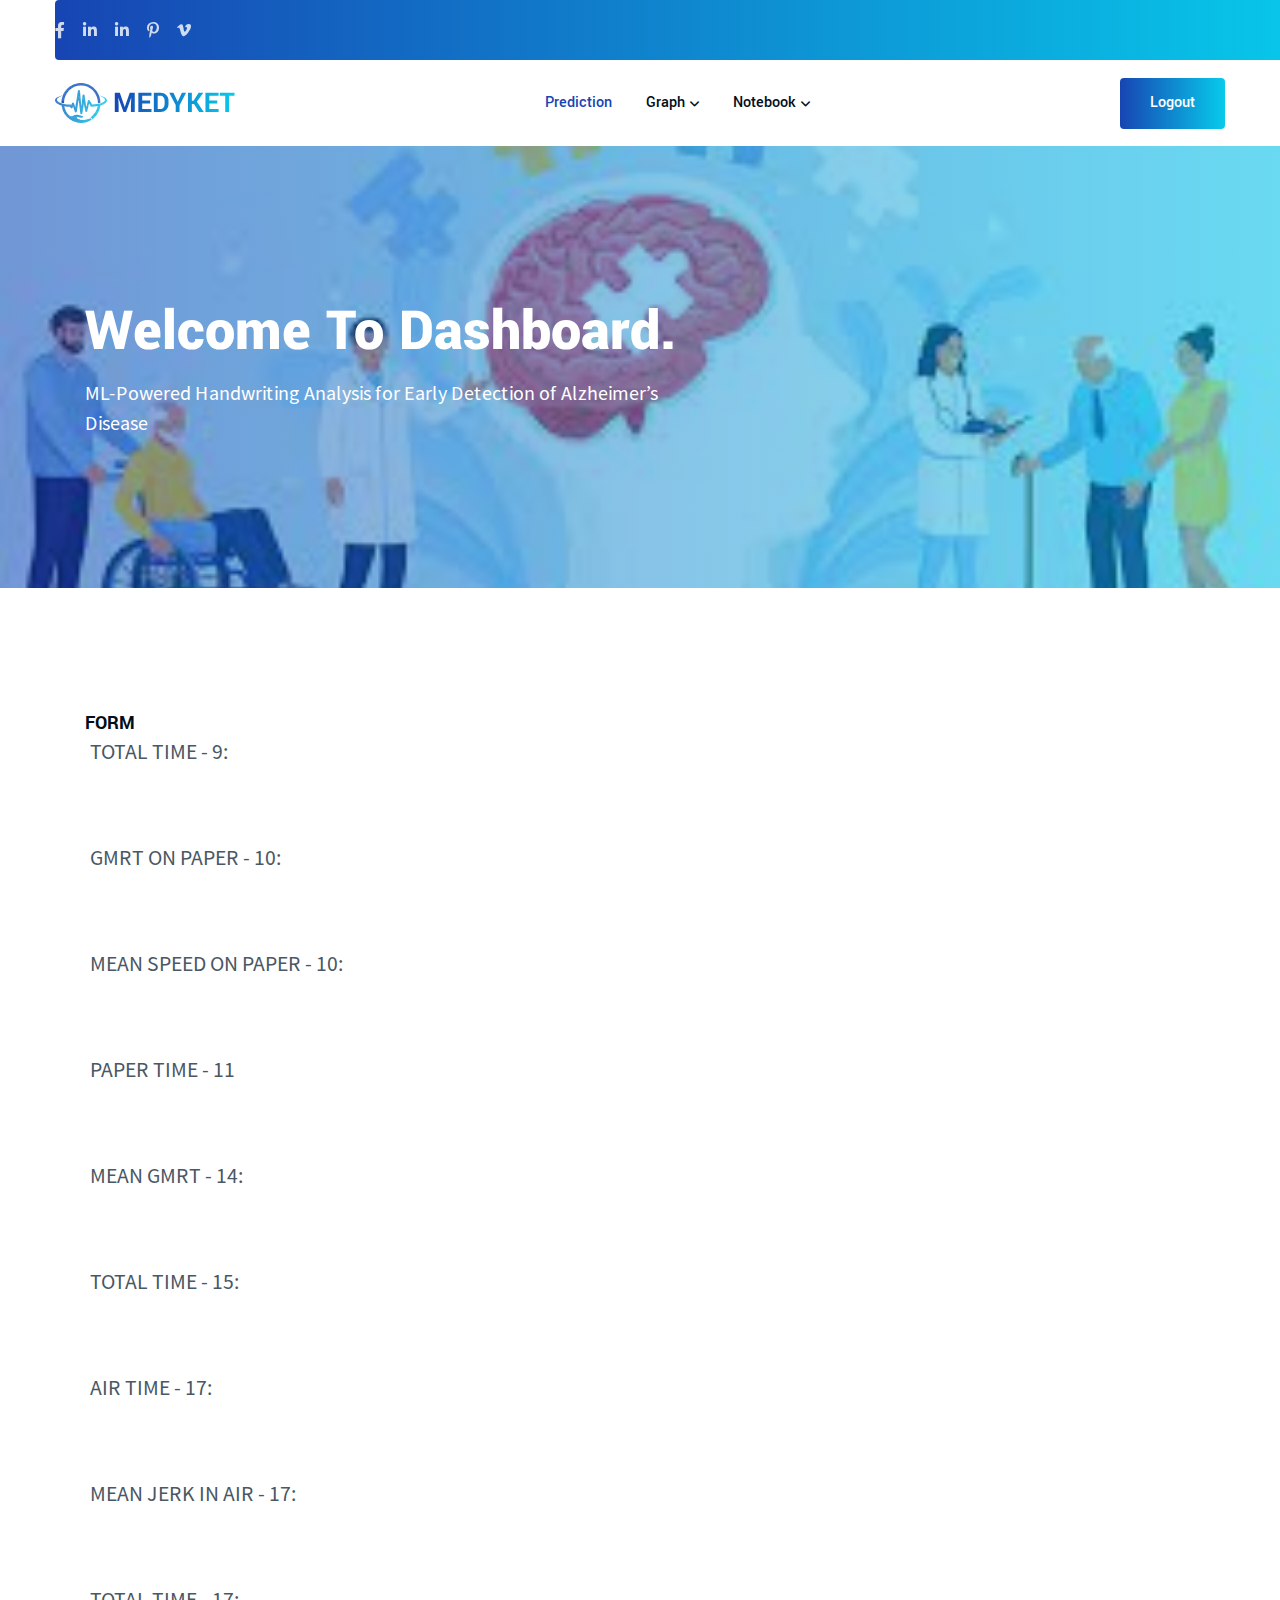
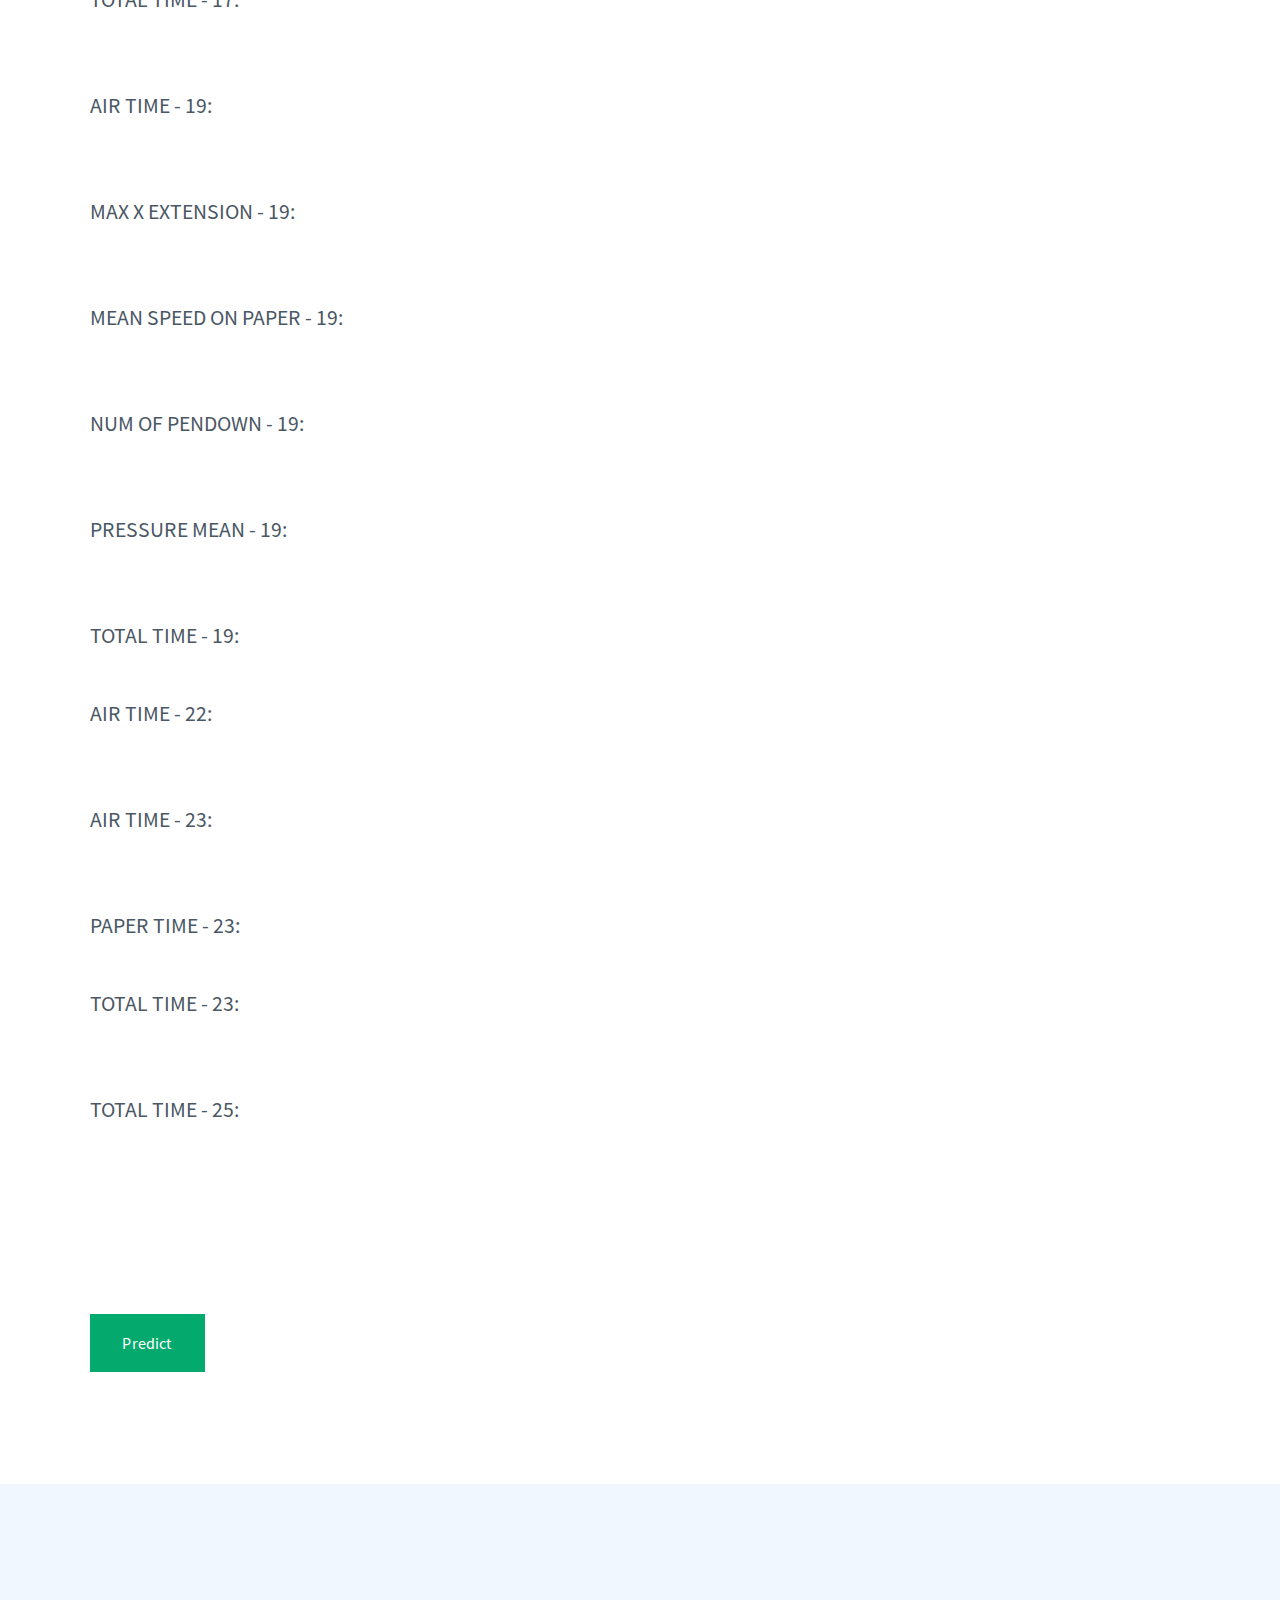
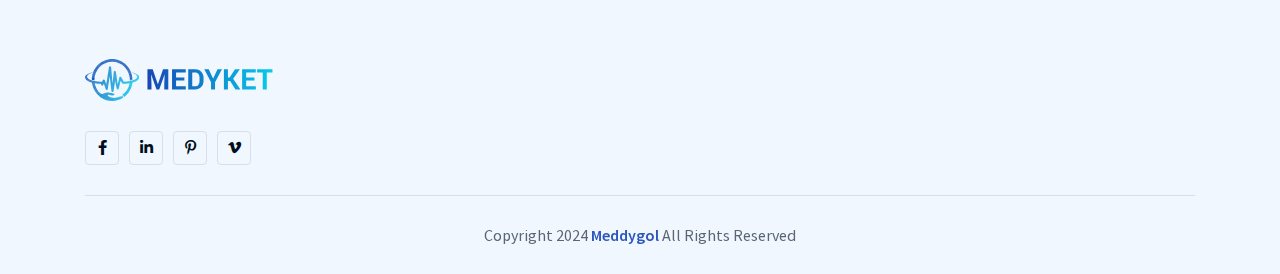
<file: templates/home.html>
<!doctype html>
<html class="no-js" lang="zxx">

<head>
    <meta charset="utf-8">
    <meta http-equiv="x-ua-compatible" content="ie=edge">
    <title> Form </title>
    <meta name="description" content="">
    <meta name="author" content="ahmmedsabbirbd">
    <meta name="viewport" content="width=device-width, initial-scale=1">
    <!-- Place favicon.ico in the root directory -->
    <link rel="shortcut icon" type="image/x-icon" href="static/assets/imgs/favicon.svg">
    <!-- CSS here -->
    <link rel="stylesheet" href="static/assets/css/vendor/bootstrap.min.css">
    <link rel="stylesheet" href="static/assets/css/vendor/animate.min.css">
    <link rel="stylesheet" href="static/assets/css/plugins/swiper.min.css">
    <link rel="stylesheet" href="static/assets/css/vendor/magnific-popup.css">
    <link rel="stylesheet" href="static/assets/css/vendor/fontawesome-pro.css">
    <link rel="stylesheet" href="static/assets/css/vendor/spacing.css">
    <link rel="stylesheet" href="static/assets/css/vendor/custom-font.css">
    <link rel="stylesheet" href="static/assets/css/main.css">
</head>

<body>

<!--[if lte IE 9]>
<p class="browserupgrade">You are using an <strong>outdated</strong> browser. Please <a href="https://browsehappy.com/">upgrade your browser</a> to improve your experience and security.</p>
<![endif]-->

<!-- preloader start -->
<div id="preloader">
    <div class="preloader-close">x</div>
    <div class="sk-three-bounce">
        <div class="sk-child sk-bounce1"></div>
        <div class="sk-child sk-bounce2"></div>
        <div class="sk-child sk-bounce3"></div>
    </div>
</div>
<!-- preloader start -->

<!-- Backtotop start -->
<div class="backtotop-wrap cursor-pointer">
    <svg class="backtotop-wrap d-none">
        <path class="btn-wrap" d="M0 0 L10 10" />
    </svg>
    <span class="btn-wrap">
        <span class="text-one"><i class="fa-solid fa-angle-up"></i></span>
        <span class="text-two"><i class="fa-solid fa-angle-up"></i></span>
    </span>
</div>
<!-- Backtotop end -->

<!-- Offcanvas area start -->
<div class="fix">
    <div class="offcanvas__area">
        <div class="offcanvas__wrapper">
            <div class="offcanvas__content">
                <div class="offcanvas__top d-flex justify-content-between align-items-center">
                    <div class="offcanvas__logo">
                        <a href="index-3.html">
                            <img src="static/assets/imgs/logo/logo.svg" alt="logo not found">
                        </a>
                    </div>
                    <div class="offcanvas__close">
                        <button class="offcanvas-close-icon animation--flip">
                                <span class="offcanvas-m-lines">
                              <span class="offcanvas-m-line line--1"></span><span class="offcanvas-m-line line--2"></span><span class="offcanvas-m-line line--3"></span>
                                </span>
                        </button>
                    </div>
                </div>
                <div class="mobile-menu onepagenav fix"></div>
                <div class="offcanvas__social">
                    
                    <ul class="header-top-socail-menu d-flex">
                        <li><a href="#"><i class="fab fa-facebook-f"></i></a></li>
                        <li><a href="#"><i class="fa-brands fa-linkedin-in"></i></a></li>
                        <li><a href="#"><i class="fa-brands fa-pinterest-p"></i></a></li>
                        <li><a href="#"><i class="fa-brands fa-vimeo-v"></i></a></li>
                    </ul>
                </div>
                
            </div>
        </div>
    </div>
</div>
<div class="offcanvas__overlay"></div>
<div class="offcanvas__overlay-white"></div>
<!-- Offcanvas area start -->

<!-- Header area start -->
<header>
    <div id="header-sticky" class="header__area header-1">
        <div class="header-top-2 d-none d-md-block">
            <div class="container">
                <div class="top-header__menu-wrapper d-flex justify-content-between align-items-center">
                   

                    <ul class="header-top-2-socail-menu d-flex">
                        <li><a href="#"><i class="fab fa-facebook-f"></i></a></li>
                        <li><a href="#"><i class="fa-brands fa-linkedin-in"></i></a></li>
                        <li><a href="#"><i class="fa-brands fa-linkedin-in"></i></a></li>
                        <li><a href="#"><i class="fa-brands fa-pinterest-p"></i></a></li>
                        <li><a href="#"><i class="fa-brands fa-vimeo-v"></i></a></li>
                    </ul>
                </div>
            </div>
        </div>

        <div class="container">
            <div class="mega__menu-wrapper p-relative">
                <div class="header__main">
                    <div class="header__left">
                        <div class="header__logo">
                            <a href="index.html">
                                <div class="logo">
                                    <img src="static/assets/imgs/logo/logo.svg" alt="logo not found">
                                </div>
                            </a>
                        </div>
                    </div>
                    <div class="header__middle">
                        <div class="mean__menu-wrapper onepagenav d-none d-lg-block">
                            <div class="main-menu">
                                <nav id="mobile-menu">
                                    <ul>
                                        <li class="active"><a href="/home">Prediction</a></li>
                                        <li class="has-dropdown">
                                            <a href="#">Graph</a>
                                            <ul class="submenu">
                                                <li><a href="/about1">Anova</a></li>
                                                <li><a href="/about2">RFECV</a></li>
                                            </ul>
                                        </li>
										<li class="has-dropdown">
                                            <a href="#">Notebook</a>
                                            <ul class="submenu">
                                                <li><a href="/notebook1">Anova</a></li>
                                                <li><a href="/notebook2">RFECV</a></li>
                                            </ul>
                                        </li>
                                    </ul>
                                </nav>
                            </div>
                        </div>
                    </div>
                    <div class="header__right">
                        <div class="header__action d-flex align-items-center">
                            <div class="header__btn-wrap d-none d-sm-inline-flex">
                                <a href="/login" class="header_btn rr-btn">
                                    <span class="btn-wrap">
                                        <span class="text-one">Logout</span>
                                        <span class="text-two">Logout</span>
                                    </span>
                                </a>
                            </div>
                            <div class="header__hamburger ml-20 d-lg-none">
                                <div class="sidebar__toggle">
                                    <a class="bar-icon" href="javascript:void(0)">
                                        <span></span>
                                        <span></span>
                                        <span></span>
                                    </a>
                                </div>
                            </div>
                        </div>
                    </div>
                </div>
            </div>
        </div>
    </div>
</header>
<!-- Header area end -->

<!-- Body main wrapper start -->
<main>

    <!-- Banner area start -->
    <section id="banner" class="banner-2 banner-2__space overflow-hidden">
        <div class="banner-2__background-image" data-parallax='{"y": -50, "scale": 1.3, "smoothness": 15}' data-background="static/assets/imgs/banner-2/images.jfif"></div>
        <div class="container">
            <div class="row">
                <div class="col-xxl-9 col-xl-7 col-lg-7 col-md-8 col-sm-9">
                    <div class="banner-2__content">
                        <h1 class="banner-2__title rr-fw-black color-white mb-10 wow fadeIn animated" data-wow-delay=".3s">Welcome To Dashboard.</h1>
                        <p class="h5 rr-ff-body color-white rr-fw-regular wow fadeIn animated" data-wow-delay=".5s">ML-Powered Handwriting Analysis for Early Detection of Alzheimer’s Disease</p>

                    </div>
                </div>
            </div>
        </div>
    </section>
    <!-- Banner area end -->

    
    <!--high-performance start-->
    <section class="high-performance section-space-top overflow-hidden">
        <div class="container">
            <div class="row align-items-center">
                <div class="col-xl-6">

             		 <h5 class="sub-title">FORM </h5>
  
						<form action="/predict" method="post" style="width: 50%;font-size: 1.2em;margin-left: 5px;border-color: black;">
											
												
						<div class="form-group">
							<label for="age">TOTAL TIME - 9: </label>
							<input class="form-control" type="text" id="age" name="0" required="required">
						</div>
						<br>
										
												
						
						<div class="form-group">
							<label for="age">GMRT ON PAPER - 10: </label>
							<input class="form-control" type="text" id="age" name="1" required="required">
						</div>
						<br>
						
						<div class="form-group">
							<label for="age">MEAN SPEED ON PAPER - 10: </label>
							<input class="form-control" type="text" id="age" name="2" required="required">
						</div>
						<br>

						<div class="form-group">
							<label  for="age">PAPER TIME - 11 </label>
							<input class="form-control" type="text" id="age" name="3" required="required">
						</div>
						<br>

						
						<div class="form-group">
							<label for="age">MEAN GMRT - 14: </label>
							<input class="form-control" type="text" id="age" name="4" required="required">
						</div>
						<br>

                        <div class="form-group">
							<label for="age">TOTAL TIME - 15: </label>
							<input class="form-control" type="text" id="age" name="5" required="required">
						</div>
						<br>

                        <div class="form-group">
							<label for="age">AIR TIME - 17: </label>
							<input class="form-control" type="text" id="age" name="6" required="required">
						</div>
						<br>
						
                        <div class="form-group">
							<label for="age">MEAN JERK IN AIR - 17: </label>
							<input class="form-control" type="text" id="age" name="7" required="required">
						</div>
						<br>
						<div class="form-group">
							<label for="age">TOTAL TIME - 17: </label>
							<input class="form-control" type="text" id="age" name="8" required="required">
						</div>
						<br>
						
						<div class="form-group">
							<label for="age">AIR TIME - 19: </label>
							<input class="form-control" type="text" id="age" name="9" required="required">
						</div>
						<br>

						<div class="form-group">
							<label  for="age">MAX X EXTENSION - 19: </label>
							<input class="form-control" type="text" id="age" name="10" required="required">
						</div>
						<br>

						
						<div class="form-group">
							<label for="age">MEAN SPEED ON PAPER - 19: </label>
							<input class="form-control" type="text" id="age" name="11" required="required">
						</div>
						<br>

                        <div class="form-group">
							<label for="age">NUM OF PENDOWN - 19: </label>
							<input class="form-control" type="text" id="age" name="12" required="required">
						</div>
						<br>

                        <div class="form-group">
							<label for="age">PRESSURE MEAN - 19: </label>
							<input class="form-control" type="text" id="age" name="13" required="required">
						</div>
						<br>
						
                        <div class="form-group">
							<label for="age">TOTAL TIME - 19: </label>
							<input class="form-control" type="text" id="age" name="14" required="required">
						</div>

						<div class="form-group">
							<label for="age">AIR TIME - 22: </label>
							<input class="form-control" type="text" id="age" name="15" required="required">
						</div>
						<br>

                        <div class="form-group">
							<label for="age">AIR TIME - 23: </label>
							<input class="form-control" type="text" id="age" name="16" required="required">
						</div>
						<br>
						
                        <div class="form-group">
							<label for="age">PAPER TIME - 23: </label>
							<input class="form-control" type="text" id="age" name="17" required="required">
						</div>

						<div class="form-group">
							<label for="age">TOTAL TIME - 23: </label>
							<input class="form-control" type="text" id="age" name="18" required="required">
						</div>
						<br>

                        <div class="form-group">
							<label for="age">TOTAL TIME - 25: </label>
							<input class="form-control" type="text" id="age" name="19" required="required">
						</div>
						<br>
						
						<br>
						<br><br><br>
						<button type="submit" class="button" style="background-color: #04AA6D; /* Green */
											border: none;
											color: white;
											padding: 15px 32px;
											text-align: center;
											text-decoration: none;
											display: inline-block;
											font-size: 16px;">Predict
						</button>
						</form>
					<br>
				
					
<br><br><br>
</div>
</div>
</div>
</section>
<!--high-performance end-->
</main>
<!-- Body main wrapper end -->

<!-- Footer area start -->
<footer>
<section class="footer__area-common footer__area-common-2 overflow-hidden position-relative z-1" data-bg-color="#F0F7FF">
<div class="container">
<div class="row">
	<div class="col-lg-4">
		<div class="footer__widget footer__widget-2 footer__widget-2-item-1">
			<div class="footer__logo mb-20">
				<a href="#">
					<img src="static/assets/imgs/logo/logo.svg" alt="logo not found">
				</a>
			</div>
			

			<div class="footer__social footer__social-2 mt-30 mt-xs-20">
				<a href="#"><i class="fab fa-facebook-f"></i></a>
				<a href="#"><i class="fa-brands fa-linkedin-in"></i></a>
				<a href="#"><i class="fa-brands fa-pinterest-p"></i></a>
				<a href="#"><i class="fa-brands fa-vimeo-v"></i></a>
			</div>
		</div>
	</div>

	
</div>
</div>

<div class="footer__bottom-wrapper">
<div class="container">
	<div class="footer__bottom footer__bottom-2 justify-content-center">
		<div class="footer__copyright footer__copyright-2">
			<p>Copyright 2024 <a href="index.html">Meddygol</a> All Rights Reserved</p>
		</div>
	</div>
</div>
</div>
</section>
</footer>
<!-- Footer area end -->

<!-- JS here -->
<script src="static/assets/js/vendor/jquery-3.6.0.min.js"></script>
<script src="static/assets/js/plugins/waypoints.min.js"></script>
<script src="static/assets/js/vendor/bootstrap.bundle.min.js"></script>
<script src="static/assets/js/plugins/meanmenu.min.js"></script>
<script src="static/assets/js/plugins/swiper.min.js"></script>
<script src="static/assets/js/plugins/wow.js"></script>
<script src="static/assets/js/vendor/magnific-popup.min.js"></script>
<script src="static/assets/js/vendor/type.js"></script>
<script src="static/assets/js/plugins/imagesloaded-pkgd.js"></script>
<script src="static/assets/js/plugins/isotope-pkgd.js"></script>
<script src="static/assets/js/plugins/counterup.js"></script>
<script src="static/assets/js/plugins/nice-select.min.js"></script>
<script src="static/assets/js/vendor/jquery-ui.min.js"></script>
<script src="static/assets/js/plugins/parallax-scroll.js"></script>
<script src="static/assets/js/vendor/ajax-form.js"></script>
<script src="static/assets/js/plugins/purecounter.js"></script>
<script src="static/assets/js/plugins/jquery-knob.js"></script>
<script src="static/assets/js/plugins/jquery-appear.js"></script>

<script src="static/assets/js/main.js"></script>
</body>

</html>
</file>
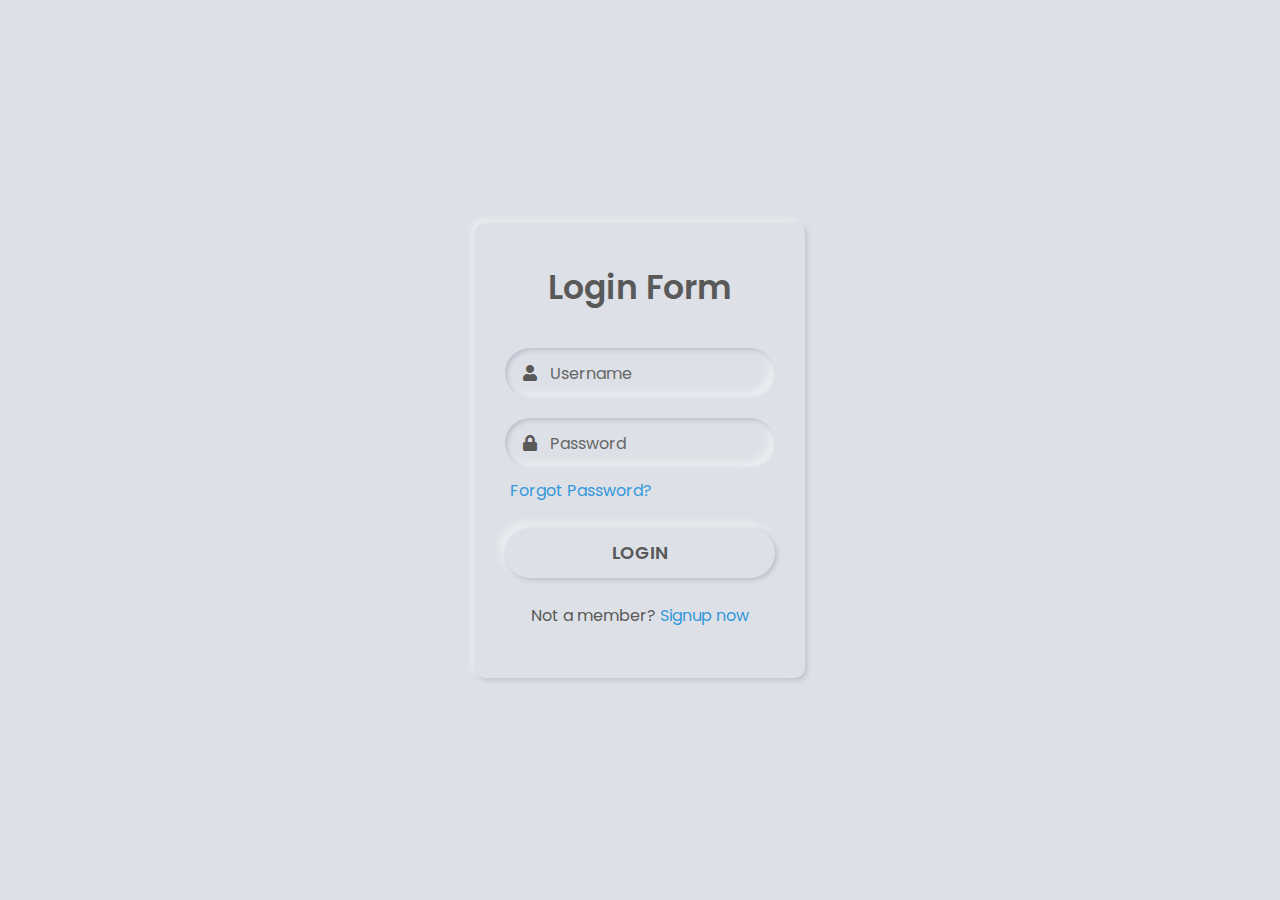
<file: templates/login.html>
<!DOCTYPE html>
<!-- Created By CodingNepal -->
<html lang="en" dir="ltr">
   <head>
      <meta charset="utf-8">
      <!-- <title>Neumorphism Login Form UI | CodingNepal</title> -->
      <link rel="stylesheet" href="static/style.css">
      <link rel="stylesheet" href="https://cdnjs.cloudflare.com/ajax/libs/font-awesome/5.15.3/css/all.min.css"/>
   </head>
   <body>
      <div class="content">
         <div class="text">
            Login Form
         </div>
         <form action="/signin" method="GET">
            <div class="field">
               <input type="text" name="user" id="name" required>
               <span class="fas fa-user"></span>
               <label>Username</label>
            </div>
            <div class="field">
               <input type="password" name="password" id="pass"  required>
               <span class="fas fa-lock"></span>
               <label>Password</label>
            </div>
            <div class="forgot-pass">
               <a href="#">Forgot Password?</a>
            </div>
            <button type="submit" name="signin" id="signin" >LOGIN </button>
            <div class="sign-up">
               Not a member?
               <a href="/logon">Signup now</a>
            </div>
         </form>
      </div>
   </body>
</html>
</file>
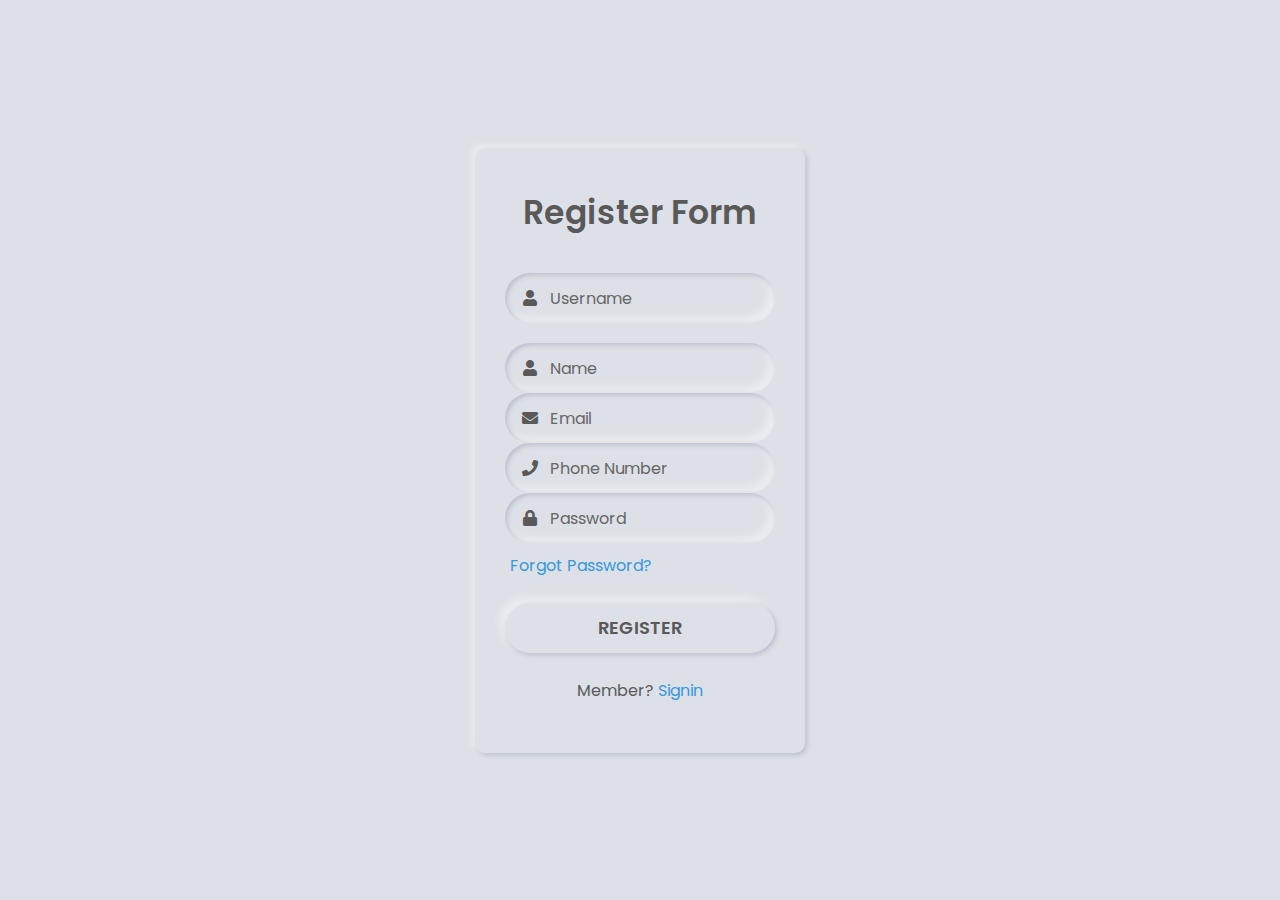
<file: templates/register.html>
<!DOCTYPE html>
<!-- Created By CodingNepal -->
<html lang="en" dir="ltr">
   <head>
      <meta charset="utf-8">
      <!-- <title>Neumorphism Login Form UI | CodingNepal</title> -->
      <link rel="stylesheet" href="static/style.css">
      <link rel="stylesheet" href="https://cdnjs.cloudflare.com/ajax/libs/font-awesome/5.15.3/css/all.min.css"/>
   </head>
   <body>
      <div class="content">
         <div class="text">
            Register Form
         </div>
         <form action="/signup" method="GET">
            
            
            <div class="field">
               <input type="text" name="user" id="name" required pattern="[A-Za-z].{6,}" title="Six or more Uppercase and lowercase letter req.">
               <span class="fas fa-user"></span>
               <label>Username</label>
            </div>
            <div class="field">
               <input type="text" name="name" id="name" required>
               <span class="fas fa-user"></span>
               <label>Name</label>
            </div>
            <div class="field">
               <input type="text" name="email" id="email" required pattern="[a-z0-9._%+\-]+@[a-z0-9.\-]+\.[a-z]{2,}$">
               <span class="fas fa-envelope"></span>
               <label>Email</label>
            </div>

            <div class="field">
               <input type="text" name="mobile" id="phone" required pattern="[6-9]{1}[0-9]{9}" title="Phone number with 7-9 and remaing 9 digit with 0-9"/>
               <span class="fas fa-phone"></span>
               <label>Phone Number</label>
            </div>
            <div class="field">
               <input type="password" name="password" id="pass"  required>
               <span class="fas fa-lock"></span>
               <label>Password</label>
            </div>
            <div class="forgot-pass">
               <a href="#">Forgot Password?</a>
            </div>
            <button type="submit" name="signin" id="signin" >REGISTER </button>
            <div class="sign-up">
               Member?
               <a href="/login">Signin</a>
            </div>
         </form>
      </div>
   </body>
</html>
</file>
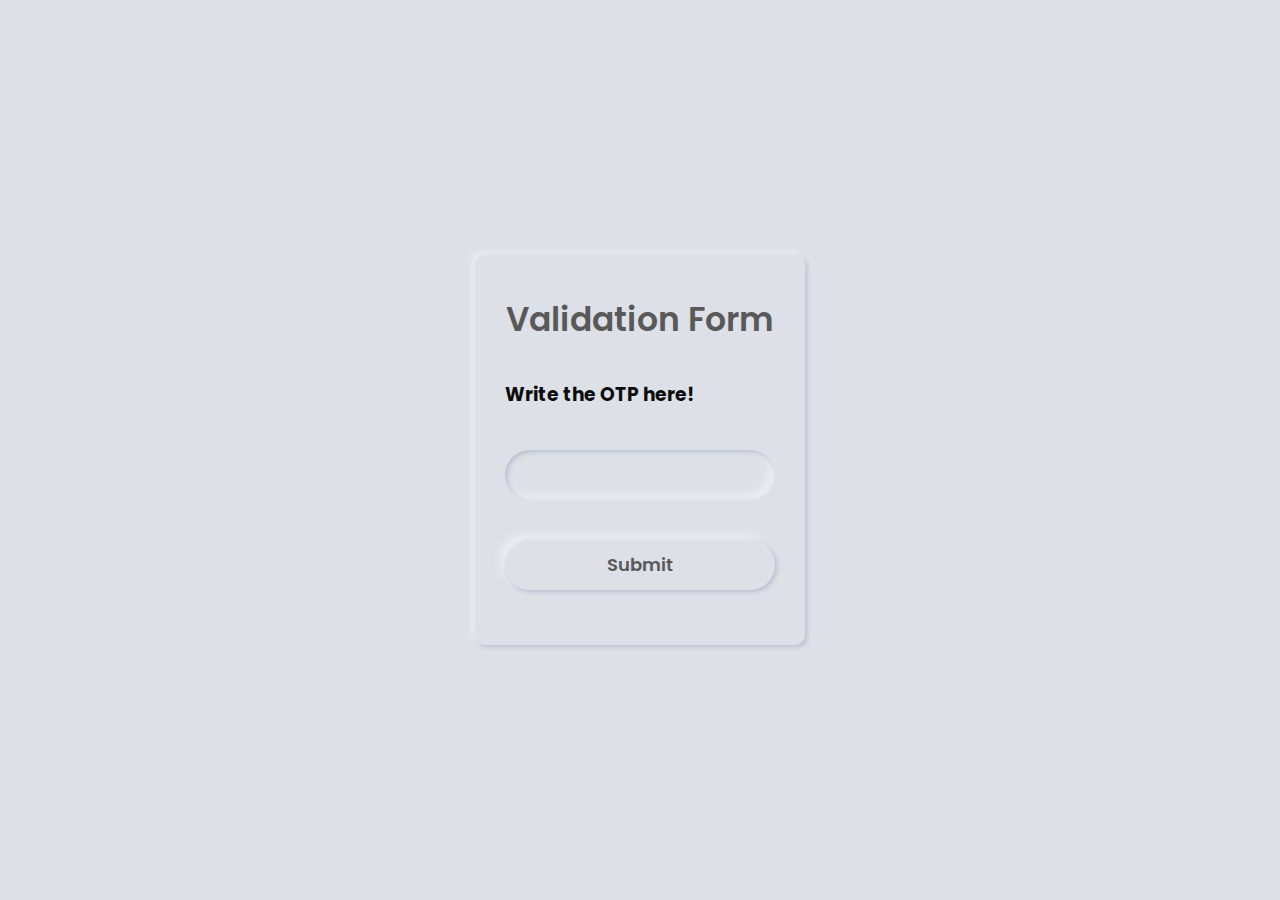
<file: templates/val.html>
<!DOCTYPE html>
<!-- Created By CodingNepal -->
<html lang="en" dir="ltr">
   <head>
      <meta charset="utf-8">
      <!-- <title>Neumorphism Login Form UI | CodingNepal</title> -->
      <link rel="stylesheet" href="static/style.css">
      <link rel="stylesheet" href="https://cdnjs.cloudflare.com/ajax/libs/font-awesome/5.15.3/css/all.min.css"/>
   </head>
   <body>
      <div class="content">
         <div class="text">
            Validation Form
         </div>
                    
                    <form action="/predict_lo" method="POST">
                      <div class="field">
                      <h3 style="color: rgb(12, 12, 12);">Write the OTP here!</h3>
                      </div>
                      <div class="field">
                        <input type="text" name="message" required="required">
                      </div>
                      <br />
                      
                        <button class="btn btn--radius-2 btn--blue" type="submit">Submit</button>
                      
                      </div>
                    </form>
                    
                  </div>
                </body>
             </html>
</file>
<file: templates/static/assets/css/vendor/spacing.css>
/***
Spacing

xs : 0 - 575
sm:576- 767
md:768 - 991
lg: 992 - 1199
xl:1200 - 1359

mt : margin-top
ml: margin-left
mr: margin-right
mb: margin-bottom

*/
.mt-5{margin-top:5px}.mb-5{margin-bottom:5px}.ml-5{margin-left:5px}.mr-5{margin-right:5px}.pt-5{padding-top:5px}.pb-5{padding-bottom:5px}.pl-5{padding-left:5px}.pr-5{padding-right:5px}.mt-10{margin-top:10px}.mb-10{margin-bottom:10px}.ml-10{margin-left:10px}.mr-10{margin-right:10px}.pt-10{padding-top:10px}.pb-10{padding-bottom:10px}.pl-10{padding-left:10px}.pr-10{padding-right:10px}.mt-15{margin-top:15px}.mb-15{margin-bottom:15px}.ml-15{margin-left:15px}.mr-15{margin-right:15px}.pt-15{padding-top:15px}.pb-15{padding-bottom:15px}.pl-15{padding-left:15px}.pr-15{padding-right:15px}.mt-20{margin-top:20px}.mb-20{margin-bottom:20px}.ml-20{margin-left:20px}.mr-20{margin-right:20px}.pt-20{padding-top:20px}.pb-20{padding-bottom:20px}.pl-20{padding-left:20px}.pr-20{padding-right:20px}.mt-25{margin-top:25px}.mb-25{margin-bottom:25px}.ml-25{margin-left:25px}.mr-25{margin-right:25px}.pt-25{padding-top:25px}.pb-25{padding-bottom:25px}.pl-25{padding-left:25px}.pr-25{padding-right:25px}.mt-30{margin-top:30px}.mb-30{margin-bottom:30px}.ml-30{margin-left:30px}.mr-30{margin-right:30px}.pt-30{padding-top:30px}.pb-30{padding-bottom:30px}.pl-30{padding-left:30px}.pr-30{padding-right:30px}.mt-35{margin-top:35px}.mb-35{margin-bottom:35px}.ml-35{margin-left:35px}.mr-35{margin-right:35px}.pt-35{padding-top:35px}.pb-35{padding-bottom:35px}.pl-35{padding-left:35px}.pr-35{padding-right:35px}.mt-40{margin-top:40px}.mb-40{margin-bottom:40px}.ml-40{margin-left:40px}.mr-40{margin-right:40px}.pt-40{padding-top:40px}.pb-40{padding-bottom:40px}.pl-40{padding-left:40px}.pr-40{padding-right:40px}.mt-45{margin-top:45px}.mb-45{margin-bottom:45px}.ml-45{margin-left:45px}.mr-45{margin-right:45px}.pt-45{padding-top:45px}.pb-45{padding-bottom:45px}.pl-45{padding-left:45px}.pr-45{padding-right:45px}.mt-50{margin-top:50px}.mb-50{margin-bottom:50px}.ml-50{margin-left:50px}.mr-50{margin-right:50px}.pt-50{padding-top:50px}.pb-50{padding-bottom:50px}.pl-50{padding-left:50px}.pr-50{padding-right:50px}.mt-55{margin-top:55px}.mb-55{margin-bottom:55px}.ml-55{margin-left:55px}.mr-55{margin-right:55px}.pt-55{padding-top:55px}.pb-55{padding-bottom:55px}.pl-55{padding-left:55px}.pr-55{padding-right:55px}.mt-60{margin-top:60px}.mb-60{margin-bottom:60px}.ml-60{margin-left:60px}.mr-60{margin-right:60px}.pt-60{padding-top:60px}.pb-60{padding-bottom:60px}.pl-60{padding-left:60px}.pr-60{padding-right:60px}.mt-65{margin-top:65px}.mb-65{margin-bottom:65px}.ml-65{margin-left:65px}.mr-65{margin-right:65px}.pt-65{padding-top:65px}.pb-65{padding-bottom:65px}.pl-65{padding-left:65px}.pr-65{padding-right:65px}.mt-70{margin-top:70px}.mb-70{margin-bottom:70px}.ml-70{margin-left:70px}.mr-70{margin-right:70px}.pt-70{padding-top:70px}.pb-70{padding-bottom:70px}.pl-70{padding-left:70px}.pr-70{padding-right:70px}.mt-75{margin-top:75px}.mb-75{margin-bottom:75px}.ml-75{margin-left:75px}.mr-75{margin-right:75px}.pt-75{padding-top:75px}.pb-75{padding-bottom:75px}.pl-75{padding-left:75px}.pr-75{padding-right:75px}.mt-80{margin-top:80px}.mb-80{margin-bottom:80px}.ml-80{margin-left:80px}.mr-80{margin-right:80px}.pt-80{padding-top:80px}.pb-80{padding-bottom:80px}.pl-80{padding-left:80px}.pr-80{padding-right:80px}.mt-85{margin-top:85px}.mb-85{margin-bottom:85px}.ml-85{margin-left:85px}.mr-85{margin-right:85px}.pt-85{padding-top:85px}.pb-85{padding-bottom:85px}.pl-85{padding-left:85px}.pr-85{padding-right:85px}.mt-90{margin-top:90px}.mb-90{margin-bottom:90px}.ml-90{margin-left:90px}.mr-90{margin-right:90px}.pt-90{padding-top:90px}.pb-90{padding-bottom:90px}.pl-90{padding-left:90px}.pr-90{padding-right:90px}.mt-95{margin-top:95px}.mb-95{margin-bottom:95px}.ml-95{margin-left:95px}.mr-95{margin-right:95px}.pt-95{padding-top:95px}.pb-95{padding-bottom:95px}.pl-95{padding-left:95px}.pr-95{padding-right:95px}.mt-100{margin-top:100px}.mb-100{margin-bottom:100px}.ml-100{margin-left:100px}.mr-100{margin-right:100px}.pt-100{padding-top:100px}.pb-100{padding-bottom:100px}.pl-100{padding-left:100px}.pr-100{padding-right:100px}.mt-105{margin-top:105px}.mb-105{margin-bottom:105px}.ml-105{margin-left:105px}.mr-105{margin-right:105px}.pt-105{padding-top:105px}.pb-105{padding-bottom:105px}.pl-105{padding-left:105px}.pr-105{padding-right:105px}.mt-110{margin-top:110px}.mb-110{margin-bottom:110px}.ml-110{margin-left:110px}.mr-110{margin-right:110px}.pt-110{padding-top:110px}.pb-110{padding-bottom:110px}.pl-110{padding-left:110px}.pr-110{padding-right:110px}.mt-115{margin-top:115px}.mb-115{margin-bottom:115px}.ml-115{margin-left:115px}.mr-115{margin-right:115px}.pt-115{padding-top:115px}.pb-115{padding-bottom:115px}.pl-115{padding-left:115px}.pr-115{padding-right:115px}.mt-120{margin-top:120px}.mb-120{margin-bottom:120px}.ml-120{margin-left:120px}.mr-120{margin-right:120px}.pt-120{padding-top:120px}.pb-120{padding-bottom:120px}.pl-120{padding-left:120px}.pr-120{padding-right:120px}.mt-125{margin-top:125px}.mb-125{margin-bottom:125px}.ml-125{margin-left:125px}.mr-125{margin-right:125px}.pt-125{padding-top:125px}.pb-125{padding-bottom:125px}.pl-125{padding-left:125px}.pr-125{padding-right:125px}.mt-130{margin-top:130px}.mb-130{margin-bottom:130px}.ml-130{margin-left:130px}.mr-130{margin-right:130px}.pt-130{padding-top:130px}.pb-130{padding-bottom:130px}.pl-130{padding-left:130px}.pr-130{padding-right:130px}.mt-135{margin-top:135px}.mb-135{margin-bottom:135px}.ml-135{margin-left:135px}.mr-135{margin-right:135px}.pt-135{padding-top:135px}.pb-135{padding-bottom:135px}.pl-135{padding-left:135px}.pr-135{padding-right:135px}.mt-140{margin-top:140px}.mb-140{margin-bottom:140px}.ml-140{margin-left:140px}.mr-140{margin-right:140px}.pt-140{padding-top:140px}.pb-140{padding-bottom:140px}.pl-140{padding-left:140px}.pr-140{padding-right:140px}.mt-145{margin-top:145px}.mb-145{margin-bottom:145px}.ml-145{margin-left:145px}.mr-145{margin-right:145px}.pt-145{padding-top:145px}.pb-145{padding-bottom:145px}.pl-145{padding-left:145px}.pr-145{padding-right:145px}.mt-150{margin-top:150px}.mb-150{margin-bottom:150px}.ml-150{margin-left:150px}.mr-150{margin-right:150px}.pt-150{padding-top:150px}.pb-150{padding-bottom:150px}.pl-150{padding-left:150px}.pr-150{padding-right:150px}.mt-155{margin-top:155px}.mb-155{margin-bottom:155px}.ml-155{margin-left:155px}.mr-155{margin-right:155px}.pt-155{padding-top:155px}.pb-155{padding-bottom:155px}.pl-155{padding-left:155px}.pr-155{padding-right:155px}.mt-160{margin-top:160px}.mb-160{margin-bottom:160px}.ml-160{margin-left:160px}.mr-160{margin-right:160px}.pt-160{padding-top:160px}.pb-160{padding-bottom:160px}.pl-160{padding-left:160px}.pr-160{padding-right:160px}.mt-165{margin-top:165px}.mb-165{margin-bottom:165px}.ml-165{margin-left:165px}.mr-165{margin-right:165px}.pt-165{padding-top:165px}.pb-165{padding-bottom:165px}.pl-165{padding-left:165px}.pr-165{padding-right:165px}.mt-170{margin-top:170px}.mb-170{margin-bottom:170px}.ml-170{margin-left:170px}.mr-170{margin-right:170px}.pt-170{padding-top:170px}.pb-170{padding-bottom:170px}.pl-170{padding-left:170px}.pr-170{padding-right:170px}.mt-175{margin-top:175px}.mb-175{margin-bottom:175px}.ml-175{margin-left:175px}.mr-175{margin-right:175px}.pt-175{padding-top:175px}.pb-175{padding-bottom:175px}.pl-175{padding-left:175px}.pr-175{padding-right:175px}.mt-180{margin-top:180px}.mb-180{margin-bottom:180px}.ml-180{margin-left:180px}.mr-180{margin-right:180px}.pt-180{padding-top:180px}.pb-180{padding-bottom:180px}.pl-180{padding-left:180px}.pr-180{padding-right:180px}.mt-185{margin-top:185px}.mb-185{margin-bottom:185px}.ml-185{margin-left:185px}.mr-185{margin-right:185px}.pt-185{padding-top:185px}.pb-185{padding-bottom:185px}.pl-185{padding-left:185px}.pr-185{padding-right:185px}.mt-190{margin-top:190px}.mb-190{margin-bottom:190px}.ml-190{margin-left:190px}.mr-190{margin-right:190px}.pt-190{padding-top:190px}.pb-190{padding-bottom:190px}.pl-190{padding-left:190px}.pr-190{padding-right:190px}.mt-195{margin-top:195px}.mb-195{margin-bottom:195px}.ml-195{margin-left:195px}.mr-195{margin-right:195px}.pt-195{padding-top:195px}.pb-195{padding-bottom:195px}.pl-195{padding-left:195px}.pr-195{padding-right:195px}.mt-200{margin-top:200px}.mb-200{margin-bottom:200px}.ml-200{margin-left:200px}.mr-200{margin-right:200px}.pt-200{padding-top:200px}.pb-200{padding-bottom:200px}.pl-200{padding-left:200px}.pr-200{padding-right:200px}.mt-205{margin-top:205px}.mb-205{margin-bottom:205px}.ml-205{margin-left:205px}.mr-205{margin-right:205px}.pt-205{padding-top:205px}.pb-205{padding-bottom:205px}.pl-205{padding-left:205px}.pr-205{padding-right:205px}.mt-210{margin-top:210px}.mb-210{margin-bottom:210px}.ml-210{margin-left:210px}.mr-210{margin-right:210px}.pt-210{padding-top:210px}.pb-210{padding-bottom:210px}.pl-210{padding-left:210px}.pr-210{padding-right:210px}.mt-215{margin-top:215px}.mb-215{margin-bottom:215px}.ml-215{margin-left:215px}.mr-215{margin-right:215px}.pt-215{padding-top:215px}.pb-215{padding-bottom:215px}.pl-215{padding-left:215px}.pr-215{padding-right:215px}.mt-220{margin-top:220px}.mb-220{margin-bottom:220px}.ml-220{margin-left:220px}.mr-220{margin-right:220px}.pt-220{padding-top:220px}.pb-220{padding-bottom:220px}.pl-220{padding-left:220px}.pr-220{padding-right:220px}@media (min-width:576px) and (max-width:767px){.mt-sm-5{margin-top:5px}.mb-sm-5{margin-bottom:5px}.ml-sm-5{margin-left:5px}.mr-sm-5{margin-right:5px}.pt-sm-5{padding-top:5px}.pb-sm-5{padding-bottom:5px}.pl-sm-5{padding-left:5px}.pr-sm-5{padding-right:5px}.mt-sm-10{margin-top:10px}.mb-sm-10{margin-bottom:10px}.ml-sm-10{margin-left:10px}.mr-sm-10{margin-right:10px}.pt-sm-10{padding-top:10px}.pb-sm-10{padding-bottom:10px}.pl-sm-10{padding-left:10px}.pr-sm-10{padding-right:10px}.mt-sm-15{margin-top:15px}.mb-sm-15{margin-bottom:15px}.ml-sm-15{margin-left:15px}.mr-sm-15{margin-right:15px}.pt-sm-15{padding-top:15px}.pb-sm-15{padding-bottom:15px}.pl-sm-15{padding-left:15px}.pr-sm-15{padding-right:15px}.mt-sm-20{margin-top:20px}.mb-sm-20{margin-bottom:20px}.ml-sm-20{margin-left:20px}.mr-sm-20{margin-right:20px}.pt-sm-20{padding-top:20px}.pb-sm-20{padding-bottom:20px}.pl-sm-20{padding-left:20px}.pr-sm-20{padding-right:20px}.mt-sm-25{margin-top:25px}.mb-sm-25{margin-bottom:25px}.ml-sm-25{margin-left:25px}.mr-sm-25{margin-right:25px}.pt-sm-25{padding-top:25px}.pb-sm-25{padding-bottom:25px}.pl-sm-25{padding-left:25px}.pr-sm-25{padding-right:25px}.mt-sm-30{margin-top:30px}.mb-sm-30{margin-bottom:30px}.ml-sm-30{margin-left:30px}.mr-sm-30{margin-right:30px}.pt-sm-30{padding-top:30px}.pb-sm-30{padding-bottom:30px}.pl-sm-30{padding-left:30px}.pr-sm-30{padding-right:30px}.mt-sm-35{margin-top:35px}.mb-sm-35{margin-bottom:35px}.ml-sm-35{margin-left:35px}.mr-sm-35{margin-right:35px}.pt-sm-35{padding-top:35px}.pb-sm-35{padding-bottom:35px}.pl-sm-35{padding-left:35px}.pr-sm-35{padding-right:35px}.mt-sm-40{margin-top:40px}.mb-sm-40{margin-bottom:40px}.ml-sm-40{margin-left:40px}.mr-sm-40{margin-right:40px}.pt-sm-40{padding-top:40px}.pb-sm-40{padding-bottom:40px}.pl-sm-40{padding-left:40px}.pr-sm-40{padding-right:40px}.mt-sm-45{margin-top:45px}.mb-sm-45{margin-bottom:45px}.ml-sm-45{margin-left:45px}.mr-sm-45{margin-right:45px}.pt-sm-45{padding-top:45px}.pb-sm-45{padding-bottom:45px}.pl-sm-45{padding-left:45px}.pr-sm-45{padding-right:45px}.mt-sm-50{margin-top:50px}.mb-sm-50{margin-bottom:50px}.ml-sm-50{margin-left:50px}.mr-sm-50{margin-right:50px}.pt-sm-50{padding-top:50px}.pb-sm-50{padding-bottom:50px}.pl-sm-50{padding-left:50px}.pr-sm-50{padding-right:50px}.mt-sm-55{margin-top:55px}.mb-sm-55{margin-bottom:55px}.ml-sm-55{margin-left:55px}.mr-sm-55{margin-right:55px}.pt-sm-55{padding-top:55px}.pb-sm-55{padding-bottom:55px}.pl-sm-55{padding-left:55px}.pr-sm-55{padding-right:55px}.mt-sm-60{margin-top:60px}.mb-sm-60{margin-bottom:60px}.ml-sm-60{margin-left:60px}.mr-sm-60{margin-right:60px}.pt-sm-60{padding-top:60px}.pb-sm-60{padding-bottom:60px}.pl-sm-60{padding-left:60px}.pr-sm-60{padding-right:60px}.mt-sm-65{margin-top:65px}.mb-sm-65{margin-bottom:65px}.ml-sm-65{margin-left:65px}.mr-sm-65{margin-right:65px}.pt-sm-65{padding-top:65px}.pb-sm-65{padding-bottom:65px}.pl-sm-65{padding-left:65px}.pr-sm-65{padding-right:65px}.mt-sm-70{margin-top:70px}.mb-sm-70{margin-bottom:70px}.ml-sm-70{margin-left:70px}.mr-sm-70{margin-right:70px}.pt-sm-70{padding-top:70px}.pb-sm-70{padding-bottom:70px}.pl-sm-70{padding-left:70px}.pr-sm-70{padding-right:70px}.mt-sm-75{margin-top:75px}.mb-sm-75{margin-bottom:75px}.ml-sm-75{margin-left:75px}.mr-sm-75{margin-right:75px}.pt-sm-75{padding-top:75px}.pb-sm-75{padding-bottom:75px}.pl-sm-75{padding-left:75px}.pr-sm-75{padding-right:75px}.mt-sm-80{margin-top:80px}.mb-sm-80{margin-bottom:80px}.ml-sm-80{margin-left:80px}.mr-sm-80{margin-right:80px}.pt-sm-80{padding-top:80px}.pb-sm-80{padding-bottom:80px}.pl-sm-80{padding-left:80px}.pr-sm-80{padding-right:80px}.mt-sm-85{margin-top:85px}.mb-sm-85{margin-bottom:85px}.ml-sm-85{margin-left:85px}.mr-sm-85{margin-right:85px}.pt-sm-85{padding-top:85px}.pb-sm-85{padding-bottom:85px}.pl-sm-85{padding-left:85px}.pr-sm-85{padding-right:85px}.mt-sm-90{margin-top:90px}.mb-sm-90{margin-bottom:90px}.ml-sm-90{margin-left:90px}.mr-sm-90{margin-right:90px}.pt-sm-90{padding-top:90px}.pb-sm-90{padding-bottom:90px}.pl-sm-90{padding-left:90px}.pr-sm-90{padding-right:90px}.mt-sm-95{margin-top:95px}.mb-sm-95{margin-bottom:95px}.ml-sm-95{margin-left:95px}.mr-sm-95{margin-right:95px}.pt-sm-95{padding-top:95px}.pb-sm-95{padding-bottom:95px}.pl-sm-95{padding-left:95px}.pr-sm-95{padding-right:95px}.mt-sm-100{margin-top:100px}.mb-sm-100{margin-bottom:100px}.ml-sm-100{margin-left:100px}.mr-sm-100{margin-right:100px}.pt-sm-100{padding-top:100px}.pb-sm-100{padding-bottom:100px}.pl-sm-100{padding-left:100px}.pr-sm-100{padding-right:100px}.mt-sm-105{margin-top:105px}.mb-sm-105{margin-bottom:105px}.ml-sm-105{margin-left:105px}.mr-sm-105{margin-right:105px}.pt-sm-105{padding-top:105px}.pb-sm-105{padding-bottom:105px}.pl-sm-105{padding-left:105px}.pr-sm-105{padding-right:105px}.mt-sm-110{margin-top:110px}.mb-sm-110{margin-bottom:110px}.ml-sm-110{margin-left:110px}.mr-sm-110{margin-right:110px}.pt-sm-110{padding-top:110px}.pb-sm-110{padding-bottom:110px}.pl-sm-110{padding-left:110px}.pr-sm-110{padding-right:110px}.mt-sm-115{margin-top:115px}.mb-sm-115{margin-bottom:115px}.ml-sm-115{margin-left:115px}.mr-sm-115{margin-right:115px}.pt-sm-115{padding-top:115px}.pb-sm-115{padding-bottom:115px}.pl-sm-115{padding-left:115px}.pr-sm-115{padding-right:115px}.mt-sm-120{margin-top:120px}.mb-sm-120{margin-bottom:120px}.ml-sm-120{margin-left:120px}.mr-sm-120{margin-right:120px}.pt-sm-120{padding-top:120px}.pb-sm-120{padding-bottom:120px}.pl-sm-120{padding-left:120px}.pr-sm-120{padding-right:120px}.mt-sm-125{margin-top:125px}.mb-sm-125{margin-bottom:125px}.ml-sm-125{margin-left:125px}.mr-sm-125{margin-right:125px}.pt-sm-125{padding-top:125px}.pb-sm-125{padding-bottom:125px}.pl-sm-125{padding-left:125px}.pr-sm-125{padding-right:125px}.mt-sm-130{margin-top:130px}.mb-sm-130{margin-bottom:130px}.ml-sm-130{margin-left:130px}.mr-sm-130{margin-right:130px}.pt-sm-130{padding-top:130px}.pb-sm-130{padding-bottom:130px}.pl-sm-130{padding-left:130px}.pr-sm-130{padding-right:130px}.mt-sm-135{margin-top:135px}.mb-sm-135{margin-bottom:135px}.ml-sm-135{margin-left:135px}.mr-sm-135{margin-right:135px}.pt-sm-135{padding-top:135px}.pb-sm-135{padding-bottom:135px}.pl-sm-135{padding-left:135px}.pr-sm-135{padding-right:135px}.mt-sm-140{margin-top:140px}.mb-sm-140{margin-bottom:140px}.ml-sm-140{margin-left:140px}.mr-sm-140{margin-right:140px}.pt-sm-140{padding-top:140px}.pb-sm-140{padding-bottom:140px}.pl-sm-140{padding-left:140px}.pr-sm-140{padding-right:140px}.mt-sm-145{margin-top:145px}.mb-sm-145{margin-bottom:145px}.ml-sm-145{margin-left:145px}.mr-sm-145{margin-right:145px}.pt-sm-145{padding-top:145px}.pb-sm-145{padding-bottom:145px}.pl-sm-145{padding-left:145px}.pr-sm-145{padding-right:145px}.mt-sm-150{margin-top:150px}.mb-sm-150{margin-bottom:150px}.ml-sm-150{margin-left:150px}.mr-sm-150{margin-right:150px}.pt-sm-150{padding-top:150px}.pb-sm-150{padding-bottom:150px}.pl-sm-150{padding-left:150px}.pr-sm-150{padding-right:150px}.mt-sm-155{margin-top:155px}.mb-sm-155{margin-bottom:155px}.ml-sm-155{margin-left:155px}.mr-sm-155{margin-right:155px}.pt-sm-155{padding-top:155px}.pb-sm-155{padding-bottom:155px}.pl-sm-155{padding-left:155px}.pr-sm-155{padding-right:155px}.mt-sm-160{margin-top:160px}.mb-sm-160{margin-bottom:160px}.ml-sm-160{margin-left:160px}.mr-sm-160{margin-right:160px}.pt-sm-160{padding-top:160px}.pb-sm-160{padding-bottom:160px}.pl-sm-160{padding-left:160px}.pr-sm-160{padding-right:160px}.mt-sm-165{margin-top:165px}.mb-sm-165{margin-bottom:165px}.ml-sm-165{margin-left:165px}.mr-sm-165{margin-right:165px}.pt-sm-165{padding-top:165px}.pb-sm-165{padding-bottom:165px}.pl-sm-165{padding-left:165px}.pr-sm-165{padding-right:165px}.mt-sm-170{margin-top:170px}.mb-sm-170{margin-bottom:170px}.ml-sm-170{margin-left:170px}.mr-sm-170{margin-right:170px}.pt-sm-170{padding-top:170px}.pb-sm-170{padding-bottom:170px}.pl-sm-170{padding-left:170px}.pr-sm-170{padding-right:170px}.mt-sm-175{margin-top:175px}.mb-sm-175{margin-bottom:175px}.ml-sm-175{margin-left:175px}.mr-sm-175{margin-right:175px}.pt-sm-175{padding-top:175px}.pb-sm-175{padding-bottom:175px}.pl-sm-175{padding-left:175px}.pr-sm-175{padding-right:175px}.mt-sm-180{margin-top:180px}.mb-sm-180{margin-bottom:180px}.ml-sm-180{margin-left:180px}.mr-sm-180{margin-right:180px}.pt-sm-180{padding-top:180px}.pb-sm-180{padding-bottom:180px}.pl-sm-180{padding-left:180px}.pr-sm-180{padding-right:180px}.mt-sm-185{margin-top:185px}.mb-sm-185{margin-bottom:185px}.ml-sm-185{margin-left:185px}.mr-sm-185{margin-right:185px}.pt-sm-185{padding-top:185px}.pb-sm-185{padding-bottom:185px}.pl-sm-185{padding-left:185px}.pr-sm-185{padding-right:185px}.mt-sm-190{margin-top:190px}.mb-sm-190{margin-bottom:190px}.ml-sm-190{margin-left:190px}.mr-sm-190{margin-right:190px}.pt-sm-190{padding-top:190px}.pb-sm-190{padding-bottom:190px}.pl-sm-190{padding-left:190px}.pr-sm-190{padding-right:190px}.mt-sm-195{margin-top:195px}.mb-sm-195{margin-bottom:195px}.ml-sm-195{margin-left:195px}.mr-sm-195{margin-right:195px}.pt-sm-195{padding-top:195px}.pb-sm-195{padding-bottom:195px}.pl-sm-195{padding-left:195px}.pr-sm-195{padding-right:195px}.mt-sm-200{margin-top:200px}.mb-sm-200{margin-bottom:200px}.ml-sm-200{margin-left:200px}.mr-sm-200{margin-right:200px}.pt-sm-200{padding-top:200px}.pb-sm-200{padding-bottom:200px}.pl-sm-200{padding-left:200px}.pr-sm-200{padding-right:200px}.mt-sm-205{margin-top:205px}.mb-sm-205{margin-bottom:205px}.ml-sm-205{margin-left:205px}.mr-sm-205{margin-right:205px}.pt-sm-205{padding-top:205px}.pb-sm-205{padding-bottom:205px}.pl-sm-205{padding-left:205px}.pr-sm-205{padding-right:205px}.mt-sm-210{margin-top:210px}.mb-sm-210{margin-bottom:210px}.ml-sm-210{margin-left:210px}.mr-sm-210{margin-right:210px}.pt-sm-210{padding-top:210px}.pb-sm-210{padding-bottom:210px}.pl-sm-210{padding-left:210px}.pr-sm-210{padding-right:210px}.mt-sm-215{margin-top:215px}.mb-sm-215{margin-bottom:215px}.ml-sm-215{margin-left:215px}.mr-sm-215{margin-right:215px}.pt-sm-215{padding-top:215px}.pb-sm-215{padding-bottom:215px}.pl-sm-215{padding-left:215px}.pr-sm-215{padding-right:215px}.mt-sm-220{margin-top:220px}.mb-sm-220{margin-bottom:220px}.ml-sm-220{margin-left:220px}.mr-sm-220{margin-right:220px}.pt-sm-220{padding-top:220px}.pb-sm-220{padding-bottom:220px}.pl-sm-220{padding-left:220px}.pr-sm-220{padding-right:220px}}@media (min-width:768px) and (max-width:991px){.mt-md-5{margin-top:5px}.mb-md-5{margin-bottom:5px}.ml-md-5{margin-left:5px}.mr-md-5{margin-right:5px}.pt-md-5{padding-top:5px}.pb-md-5{padding-bottom:5px}.pl-md-5{padding-left:5px}.pr-md-5{padding-right:5px}.mt-md-10{margin-top:10px}.mb-md-10{margin-bottom:10px}.ml-md-10{margin-left:10px}.mr-md-10{margin-right:10px}.pt-md-10{padding-top:10px}.pb-md-10{padding-bottom:10px}.pl-md-10{padding-left:10px}.pr-md-10{padding-right:10px}.mt-md-15{margin-top:15px}.mb-md-15{margin-bottom:15px}.ml-md-15{margin-left:15px}.mr-md-15{margin-right:15px}.pt-md-15{padding-top:15px}.pb-md-15{padding-bottom:15px}.pl-md-15{padding-left:15px}.pr-md-15{padding-right:15px}.mt-md-20{margin-top:20px}.mb-md-20{margin-bottom:20px}.ml-md-20{margin-left:20px}.mr-md-20{margin-right:20px}.pt-md-20{padding-top:20px}.pb-md-20{padding-bottom:20px}.pl-md-20{padding-left:20px}.pr-md-20{padding-right:20px}.mt-md-25{margin-top:25px}.mb-md-25{margin-bottom:25px}.ml-md-25{margin-left:25px}.mr-md-25{margin-right:25px}.pt-md-25{padding-top:25px}.pb-md-25{padding-bottom:25px}.pl-md-25{padding-left:25px}.pr-md-25{padding-right:25px}.mt-md-30{margin-top:30px}.mb-md-30{margin-bottom:30px}.ml-md-30{margin-left:30px}.mr-md-30{margin-right:30px}.pt-md-30{padding-top:30px}.pb-md-30{padding-bottom:30px}.pl-md-30{padding-left:30px}.pr-md-30{padding-right:30px}.mt-md-35{margin-top:35px}.mb-md-35{margin-bottom:35px}.ml-md-35{margin-left:35px}.mr-md-35{margin-right:35px}.pt-md-35{padding-top:35px}.pb-md-35{padding-bottom:35px}.pl-md-35{padding-left:35px}.pr-md-35{padding-right:35px}.mt-md-40{margin-top:40px}.mb-md-40{margin-bottom:40px}.ml-md-40{margin-left:40px}.mr-md-40{margin-right:40px}.pt-md-40{padding-top:40px}.pb-md-40{padding-bottom:40px}.pl-md-40{padding-left:40px}.pr-md-40{padding-right:40px}.mt-md-45{margin-top:45px}.mb-md-45{margin-bottom:45px}.ml-md-45{margin-left:45px}.mr-md-45{margin-right:45px}.pt-md-45{padding-top:45px}.pb-md-45{padding-bottom:45px}.pl-md-45{padding-left:45px}.pr-md-45{padding-right:45px}.mt-md-50{margin-top:50px}.mb-md-50{margin-bottom:50px}.ml-md-50{margin-left:50px}.mr-md-50{margin-right:50px}.pt-md-50{padding-top:50px}.pb-md-50{padding-bottom:50px}.pl-md-50{padding-left:50px}.pr-md-50{padding-right:50px}.mt-md-55{margin-top:55px}.mb-md-55{margin-bottom:55px}.ml-md-55{margin-left:55px}.mr-md-55{margin-right:55px}.pt-md-55{padding-top:55px}.pb-md-55{padding-bottom:55px}.pl-md-55{padding-left:55px}.pr-md-55{padding-right:55px}.mt-md-60{margin-top:60px}.mb-md-60{margin-bottom:60px}.ml-md-60{margin-left:60px}.mr-md-60{margin-right:60px}.pt-md-60{padding-top:60px}.pb-md-60{padding-bottom:60px}.pl-md-60{padding-left:60px}.pr-md-60{padding-right:60px}.mt-md-65{margin-top:65px}.mb-md-65{margin-bottom:65px}.ml-md-65{margin-left:65px}.mr-md-65{margin-right:65px}.pt-md-65{padding-top:65px}.pb-md-65{padding-bottom:65px}.pl-md-65{padding-left:65px}.pr-md-65{padding-right:65px}.mt-md-70{margin-top:70px}.mb-md-70{margin-bottom:70px}.ml-md-70{margin-left:70px}.mr-md-70{margin-right:70px}.pt-md-70{padding-top:70px}.pb-md-70{padding-bottom:70px}.pl-md-70{padding-left:70px}.pr-md-70{padding-right:70px}.mt-md-75{margin-top:75px}.mb-md-75{margin-bottom:75px}.ml-md-75{margin-left:75px}.mr-md-75{margin-right:75px}.pt-md-75{padding-top:75px}.pb-md-75{padding-bottom:75px}.pl-md-75{padding-left:75px}.pr-md-75{padding-right:75px}.mt-md-80{margin-top:80px}.mb-md-80{margin-bottom:80px}.ml-md-80{margin-left:80px}.mr-md-80{margin-right:80px}.pt-md-80{padding-top:80px}.pb-md-80{padding-bottom:80px}.pl-md-80{padding-left:80px}.pr-md-80{padding-right:80px}.mt-md-85{margin-top:85px}.mb-md-85{margin-bottom:85px}.ml-md-85{margin-left:85px}.mr-md-85{margin-right:85px}.pt-md-85{padding-top:85px}.pb-md-85{padding-bottom:85px}.pl-md-85{padding-left:85px}.pr-md-85{padding-right:85px}.mt-md-90{margin-top:90px}.mb-md-90{margin-bottom:90px}.ml-md-90{margin-left:90px}.mr-md-90{margin-right:90px}.pt-md-90{padding-top:90px}.pb-md-90{padding-bottom:90px}.pl-md-90{padding-left:90px}.pr-md-90{padding-right:90px}.mt-md-95{margin-top:95px}.mb-md-95{margin-bottom:95px}.ml-md-95{margin-left:95px}.mr-md-95{margin-right:95px}.pt-md-95{padding-top:95px}.pb-md-95{padding-bottom:95px}.pl-md-95{padding-left:95px}.pr-md-95{padding-right:95px}.mt-md-100{margin-top:100px}.mb-md-100{margin-bottom:100px}.ml-md-100{margin-left:100px}.mr-md-100{margin-right:100px}.pt-md-100{padding-top:100px}.pb-md-100{padding-bottom:100px}.pl-md-100{padding-left:100px}.pr-md-100{padding-right:100px}.mt-md-105{margin-top:105px}.mb-md-105{margin-bottom:105px}.ml-md-105{margin-left:105px}.mr-md-105{margin-right:105px}.pt-md-105{padding-top:105px}.pb-md-105{padding-bottom:105px}.pl-md-105{padding-left:105px}.pr-md-105{padding-right:105px}.mt-md-110{margin-top:110px}.mb-md-110{margin-bottom:110px}.ml-md-110{margin-left:110px}.mr-md-110{margin-right:110px}.pt-md-110{padding-top:110px}.pb-md-110{padding-bottom:110px}.pl-md-110{padding-left:110px}.pr-md-110{padding-right:110px}.mt-md-115{margin-top:115px}.mb-md-115{margin-bottom:115px}.ml-md-115{margin-left:115px}.mr-md-115{margin-right:115px}.pt-md-115{padding-top:115px}.pb-md-115{padding-bottom:115px}.pl-md-115{padding-left:115px}.pr-md-115{padding-right:115px}.mt-md-120{margin-top:120px}.mb-md-120{margin-bottom:120px}.ml-md-120{margin-left:120px}.mr-md-120{margin-right:120px}.pt-md-120{padding-top:120px}.pb-md-120{padding-bottom:120px}.pl-md-120{padding-left:120px}.pr-md-120{padding-right:120px}.mt-md-125{margin-top:125px}.mb-md-125{margin-bottom:125px}.ml-md-125{margin-left:125px}.mr-md-125{margin-right:125px}.pt-md-125{padding-top:125px}.pb-md-125{padding-bottom:125px}.pl-md-125{padding-left:125px}.pr-md-125{padding-right:125px}.mt-md-130{margin-top:130px}.mb-md-130{margin-bottom:130px}.ml-md-130{margin-left:130px}.mr-md-130{margin-right:130px}.pt-md-130{padding-top:130px}.pb-md-130{padding-bottom:130px}.pl-md-130{padding-left:130px}.pr-md-130{padding-right:130px}.mt-md-135{margin-top:135px}.mb-md-135{margin-bottom:135px}.ml-md-135{margin-left:135px}.mr-md-135{margin-right:135px}.pt-md-135{padding-top:135px}.pb-md-135{padding-bottom:135px}.pl-md-135{padding-left:135px}.pr-md-135{padding-right:135px}.mt-md-140{margin-top:140px}.mb-md-140{margin-bottom:140px}.ml-md-140{margin-left:140px}.mr-md-140{margin-right:140px}.pt-md-140{padding-top:140px}.pb-md-140{padding-bottom:140px}.pl-md-140{padding-left:140px}.pr-md-140{padding-right:140px}.mt-md-145{margin-top:145px}.mb-md-145{margin-bottom:145px}.ml-md-145{margin-left:145px}.mr-md-145{margin-right:145px}.pt-md-145{padding-top:145px}.pb-md-145{padding-bottom:145px}.pl-md-145{padding-left:145px}.pr-md-145{padding-right:145px}.mt-md-150{margin-top:150px}.mb-md-150{margin-bottom:150px}.ml-md-150{margin-left:150px}.mr-md-150{margin-right:150px}.pt-md-150{padding-top:150px}.pb-md-150{padding-bottom:150px}.pl-md-150{padding-left:150px}.pr-md-150{padding-right:150px}.mt-md-155{margin-top:155px}.mb-md-155{margin-bottom:155px}.ml-md-155{margin-left:155px}.mr-md-155{margin-right:155px}.pt-md-155{padding-top:155px}.pb-md-155{padding-bottom:155px}.pl-md-155{padding-left:155px}.pr-md-155{padding-right:155px}.mt-md-160{margin-top:160px}.mb-md-160{margin-bottom:160px}.ml-md-160{margin-left:160px}.mr-md-160{margin-right:160px}.pt-md-160{padding-top:160px}.pb-md-160{padding-bottom:160px}.pl-md-160{padding-left:160px}.pr-md-160{padding-right:160px}.mt-md-165{margin-top:165px}.mb-md-165{margin-bottom:165px}.ml-md-165{margin-left:165px}.mr-md-165{margin-right:165px}.pt-md-165{padding-top:165px}.pb-md-165{padding-bottom:165px}.pl-md-165{padding-left:165px}.pr-md-165{padding-right:165px}.mt-md-170{margin-top:170px}.mb-md-170{margin-bottom:170px}.ml-md-170{margin-left:170px}.mr-md-170{margin-right:170px}.pt-md-170{padding-top:170px}.pb-md-170{padding-bottom:170px}.pl-md-170{padding-left:170px}.pr-md-170{padding-right:170px}.mt-md-175{margin-top:175px}.mb-md-175{margin-bottom:175px}.ml-md-175{margin-left:175px}.mr-md-175{margin-right:175px}.pt-md-175{padding-top:175px}.pb-md-175{padding-bottom:175px}.pl-md-175{padding-left:175px}.pr-md-175{padding-right:175px}.mt-md-180{margin-top:180px}.mb-md-180{margin-bottom:180px}.ml-md-180{margin-left:180px}.mr-md-180{margin-right:180px}.pt-md-180{padding-top:180px}.pb-md-180{padding-bottom:180px}.pl-md-180{padding-left:180px}.pr-md-180{padding-right:180px}.mt-md-185{margin-top:185px}.mb-md-185{margin-bottom:185px}.ml-md-185{margin-left:185px}.mr-md-185{margin-right:185px}.pt-md-185{padding-top:185px}.pb-md-185{padding-bottom:185px}.pl-md-185{padding-left:185px}.pr-md-185{padding-right:185px}.mt-md-190{margin-top:190px}.mb-md-190{margin-bottom:190px}.ml-md-190{margin-left:190px}.mr-md-190{margin-right:190px}.pt-md-190{padding-top:190px}.pb-md-190{padding-bottom:190px}.pl-md-190{padding-left:190px}.pr-md-190{padding-right:190px}.mt-md-195{margin-top:195px}.mb-md-195{margin-bottom:195px}.ml-md-195{margin-left:195px}.mr-md-195{margin-right:195px}.pt-md-195{padding-top:195px}.pb-md-195{padding-bottom:195px}.pl-md-195{padding-left:195px}.pr-md-195{padding-right:195px}.mt-md-200{margin-top:200px}.mb-md-200{margin-bottom:200px}.ml-md-200{margin-left:200px}.mr-md-200{margin-right:200px}.pt-md-200{padding-top:200px}.pb-md-200{padding-bottom:200px}.pl-md-200{padding-left:200px}.pr-md-200{padding-right:200px}.mt-md-205{margin-top:205px}.mb-md-205{margin-bottom:205px}.ml-md-205{margin-left:205px}.mr-md-205{margin-right:205px}.pt-md-205{padding-top:205px}.pb-md-205{padding-bottom:205px}.pl-md-205{padding-left:205px}.pr-md-205{padding-right:205px}.mt-md-210{margin-top:210px}.mb-md-210{margin-bottom:210px}.ml-md-210{margin-left:210px}.mr-md-210{margin-right:210px}.pt-md-210{padding-top:210px}.pb-md-210{padding-bottom:210px}.pl-md-210{padding-left:210px}.pr-md-210{padding-right:210px}.mt-md-215{margin-top:215px}.mb-md-215{margin-bottom:215px}.ml-md-215{margin-left:215px}.mr-md-215{margin-right:215px}.pt-md-215{padding-top:215px}.pb-md-215{padding-bottom:215px}.pl-md-215{padding-left:215px}.pr-md-215{padding-right:215px}.mt-md-220{margin-top:220px}.mb-md-220{margin-bottom:220px}.ml-md-220{margin-left:220px}.mr-md-220{margin-right:220px}.pt-md-220{padding-top:220px}.pb-md-220{padding-bottom:220px}.pl-md-220{padding-left:220px}.pr-md-220{padding-right:220px}}@media (min-width:992px) and (max-width:1199px){.mt-lg-5{margin-top:5px}.mb-lg-5{margin-bottom:5px}.ml-lg-5{margin-left:5px}.mr-lg-5{margin-right:5px}.pt-lg-5{padding-top:5px}.pb-lg-5{padding-bottom:5px}.pl-lg-5{padding-left:5px}.pr-lg-5{padding-right:5px}.mt-lg-10{margin-top:10px}.mb-lg-10{margin-bottom:10px}.ml-lg-10{margin-left:10px}.mr-lg-10{margin-right:10px}.pt-lg-10{padding-top:10px}.pb-lg-10{padding-bottom:10px}.pl-lg-10{padding-left:10px}.pr-lg-10{padding-right:10px}.mt-lg-15{margin-top:15px}.mb-lg-15{margin-bottom:15px}.ml-lg-15{margin-left:15px}.mr-lg-15{margin-right:15px}.pt-lg-15{padding-top:15px}.pb-lg-15{padding-bottom:15px}.pl-lg-15{padding-left:15px}.pr-lg-15{padding-right:15px}.mt-lg-20{margin-top:20px}.mb-lg-20{margin-bottom:20px}.ml-lg-20{margin-left:20px}.mr-lg-20{margin-right:20px}.pt-lg-20{padding-top:20px}.pb-lg-20{padding-bottom:20px}.pl-lg-20{padding-left:20px}.pr-lg-20{padding-right:20px}.mt-lg-25{margin-top:25px}.mb-lg-25{margin-bottom:25px}.ml-lg-25{margin-left:25px}.mr-lg-25{margin-right:25px}.pt-lg-25{padding-top:25px}.pb-lg-25{padding-bottom:25px}.pl-lg-25{padding-left:25px}.pr-lg-25{padding-right:25px}.mt-lg-30{margin-top:30px}.mb-lg-30{margin-bottom:30px}.ml-lg-30{margin-left:30px}.mr-lg-30{margin-right:30px}.pt-lg-30{padding-top:30px}.pb-lg-30{padding-bottom:30px}.pl-lg-30{padding-left:30px}.pr-lg-30{padding-right:30px}.mt-lg-35{margin-top:35px}.mb-lg-35{margin-bottom:35px}.ml-lg-35{margin-left:35px}.mr-lg-35{margin-right:35px}.pt-lg-35{padding-top:35px}.pb-lg-35{padding-bottom:35px}.pl-lg-35{padding-left:35px}.pr-lg-35{padding-right:35px}.mt-lg-40{margin-top:40px}.mb-lg-40{margin-bottom:40px}.ml-lg-40{margin-left:40px}.mr-lg-40{margin-right:40px}.pt-lg-40{padding-top:40px}.pb-lg-40{padding-bottom:40px}.pl-lg-40{padding-left:40px}.pr-lg-40{padding-right:40px}.mt-lg-45{margin-top:45px}.mb-lg-45{margin-bottom:45px}.ml-lg-45{margin-left:45px}.mr-lg-45{margin-right:45px}.pt-lg-45{padding-top:45px}.pb-lg-45{padding-bottom:45px}.pl-lg-45{padding-left:45px}.pr-lg-45{padding-right:45px}.mt-lg-50{margin-top:50px}.mb-lg-50{margin-bottom:50px}.ml-lg-50{margin-left:50px}.mr-lg-50{margin-right:50px}.pt-lg-50{padding-top:50px}.pb-lg-50{padding-bottom:50px}.pl-lg-50{padding-left:50px}.pr-lg-50{padding-right:50px}.mt-lg-55{margin-top:55px}.mb-lg-55{margin-bottom:55px}.ml-lg-55{margin-left:55px}.mr-lg-55{margin-right:55px}.pt-lg-55{padding-top:55px}.pb-lg-55{padding-bottom:55px}.pl-lg-55{padding-left:55px}.pr-lg-55{padding-right:55px}.mt-lg-60{margin-top:60px}.mb-lg-60{margin-bottom:60px}.ml-lg-60{margin-left:60px}.mr-lg-60{margin-right:60px}.pt-lg-60{padding-top:60px}.pb-lg-60{padding-bottom:60px}.pl-lg-60{padding-left:60px}.pr-lg-60{padding-right:60px}.mt-lg-65{margin-top:65px}.mb-lg-65{margin-bottom:65px}.ml-lg-65{margin-left:65px}.mr-lg-65{margin-right:65px}.pt-lg-65{padding-top:65px}.pb-lg-65{padding-bottom:65px}.pl-lg-65{padding-left:65px}.pr-lg-65{padding-right:65px}.mt-lg-70{margin-top:70px}.mb-lg-70{margin-bottom:70px}.ml-lg-70{margin-left:70px}.mr-lg-70{margin-right:70px}.pt-lg-70{padding-top:70px}.pb-lg-70{padding-bottom:70px}.pl-lg-70{padding-left:70px}.pr-lg-70{padding-right:70px}.mt-lg-75{margin-top:75px}.mb-lg-75{margin-bottom:75px}.ml-lg-75{margin-left:75px}.mr-lg-75{margin-right:75px}.pt-lg-75{padding-top:75px}.pb-lg-75{padding-bottom:75px}.pl-lg-75{padding-left:75px}.pr-lg-75{padding-right:75px}.mt-lg-80{margin-top:80px}.mb-lg-80{margin-bottom:80px}.ml-lg-80{margin-left:80px}.mr-lg-80{margin-right:80px}.pt-lg-80{padding-top:80px}.pb-lg-80{padding-bottom:80px}.pl-lg-80{padding-left:80px}.pr-lg-80{padding-right:80px}.mt-lg-85{margin-top:85px}.mb-lg-85{margin-bottom:85px}.ml-lg-85{margin-left:85px}.mr-lg-85{margin-right:85px}.pt-lg-85{padding-top:85px}.pb-lg-85{padding-bottom:85px}.pl-lg-85{padding-left:85px}.pr-lg-85{padding-right:85px}.mt-lg-90{margin-top:90px}.mb-lg-90{margin-bottom:90px}.ml-lg-90{margin-left:90px}.mr-lg-90{margin-right:90px}.pt-lg-90{padding-top:90px}.pb-lg-90{padding-bottom:90px}.pl-lg-90{padding-left:90px}.pr-lg-90{padding-right:90px}.mt-lg-95{margin-top:95px}.mb-lg-95{margin-bottom:95px}.ml-lg-95{margin-left:95px}.mr-lg-95{margin-right:95px}.pt-lg-95{padding-top:95px}.pb-lg-95{padding-bottom:95px}.pl-lg-95{padding-left:95px}.pr-lg-95{padding-right:95px}.mt-lg-100{margin-top:100px}.mb-lg-100{margin-bottom:100px}.ml-lg-100{margin-left:100px}.mr-lg-100{margin-right:100px}.pt-lg-100{padding-top:100px}.pb-lg-100{padding-bottom:100px}.pl-lg-100{padding-left:100px}.pr-lg-100{padding-right:100px}.mt-lg-105{margin-top:105px}.mb-lg-105{margin-bottom:105px}.ml-lg-105{margin-left:105px}.mr-lg-105{margin-right:105px}.pt-lg-105{padding-top:105px}.pb-lg-105{padding-bottom:105px}.pl-lg-105{padding-left:105px}.pr-lg-105{padding-right:105px}.mt-lg-110{margin-top:110px}.mb-lg-110{margin-bottom:110px}.ml-lg-110{margin-left:110px}.mr-lg-110{margin-right:110px}.pt-lg-110{padding-top:110px}.pb-lg-110{padding-bottom:110px}.pl-lg-110{padding-left:110px}.pr-lg-110{padding-right:110px}.mt-lg-115{margin-top:115px}.mb-lg-115{margin-bottom:115px}.ml-lg-115{margin-left:115px}.mr-lg-115{margin-right:115px}.pt-lg-115{padding-top:115px}.pb-lg-115{padding-bottom:115px}.pl-lg-115{padding-left:115px}.pr-lg-115{padding-right:115px}.mt-lg-120{margin-top:120px}.mb-lg-120{margin-bottom:120px}.ml-lg-120{margin-left:120px}.mr-lg-120{margin-right:120px}.pt-lg-120{padding-top:120px}.pb-lg-120{padding-bottom:120px}.pl-lg-120{padding-left:120px}.pr-lg-120{padding-right:120px}.mt-lg-125{margin-top:125px}.mb-lg-125{margin-bottom:125px}.ml-lg-125{margin-left:125px}.mr-lg-125{margin-right:125px}.pt-lg-125{padding-top:125px}.pb-lg-125{padding-bottom:125px}.pl-lg-125{padding-left:125px}.pr-lg-125{padding-right:125px}.mt-lg-130{margin-top:130px}.mb-lg-130{margin-bottom:130px}.ml-lg-130{margin-left:130px}.mr-lg-130{margin-right:130px}.pt-lg-130{padding-top:130px}.pb-lg-130{padding-bottom:130px}.pl-lg-130{padding-left:130px}.pr-lg-130{padding-right:130px}.mt-lg-135{margin-top:135px}.mb-lg-135{margin-bottom:135px}.ml-lg-135{margin-left:135px}.mr-lg-135{margin-right:135px}.pt-lg-135{padding-top:135px}.pb-lg-135{padding-bottom:135px}.pl-lg-135{padding-left:135px}.pr-lg-135{padding-right:135px}.mt-lg-140{margin-top:140px}.mb-lg-140{margin-bottom:140px}.ml-lg-140{margin-left:140px}.mr-lg-140{margin-right:140px}.pt-lg-140{padding-top:140px}.pb-lg-140{padding-bottom:140px}.pl-lg-140{padding-left:140px}.pr-lg-140{padding-right:140px}.mt-lg-145{margin-top:145px}.mb-lg-145{margin-bottom:145px}.ml-lg-145{margin-left:145px}.mr-lg-145{margin-right:145px}.pt-lg-145{padding-top:145px}.pb-lg-145{padding-bottom:145px}.pl-lg-145{padding-left:145px}.pr-lg-145{padding-right:145px}.mt-lg-150{margin-top:150px}.mb-lg-150{margin-bottom:150px}.ml-lg-150{margin-left:150px}.mr-lg-150{margin-right:150px}.pt-lg-150{padding-top:150px}.pb-lg-150{padding-bottom:150px}.pl-lg-150{padding-left:150px}.pr-lg-150{padding-right:150px}.mt-lg-155{margin-top:155px}.mb-lg-155{margin-bottom:155px}.ml-lg-155{margin-left:155px}.mr-lg-155{margin-right:155px}.pt-lg-155{padding-top:155px}.pb-lg-155{padding-bottom:155px}.pl-lg-155{padding-left:155px}.pr-lg-155{padding-right:155px}.mt-lg-160{margin-top:160px}.mb-lg-160{margin-bottom:160px}.ml-lg-160{margin-left:160px}.mr-lg-160{margin-right:160px}.pt-lg-160{padding-top:160px}.pb-lg-160{padding-bottom:160px}.pl-lg-160{padding-left:160px}.pr-lg-160{padding-right:160px}.mt-lg-165{margin-top:165px}.mb-lg-165{margin-bottom:165px}.ml-lg-165{margin-left:165px}.mr-lg-165{margin-right:165px}.pt-lg-165{padding-top:165px}.pb-lg-165{padding-bottom:165px}.pl-lg-165{padding-left:165px}.pr-lg-165{padding-right:165px}.mt-lg-170{margin-top:170px}.mb-lg-170{margin-bottom:170px}.ml-lg-170{margin-left:170px}.mr-lg-170{margin-right:170px}.pt-lg-170{padding-top:170px}.pb-lg-170{padding-bottom:170px}.pl-lg-170{padding-left:170px}.pr-lg-170{padding-right:170px}.mt-lg-175{margin-top:175px}.mb-lg-175{margin-bottom:175px}.ml-lg-175{margin-left:175px}.mr-lg-175{margin-right:175px}.pt-lg-175{padding-top:175px}.pb-lg-175{padding-bottom:175px}.pl-lg-175{padding-left:175px}.pr-lg-175{padding-right:175px}.mt-lg-180{margin-top:180px}.mb-lg-180{margin-bottom:180px}.ml-lg-180{margin-left:180px}.mr-lg-180{margin-right:180px}.pt-lg-180{padding-top:180px}.pb-lg-180{padding-bottom:180px}.pl-lg-180{padding-left:180px}.pr-lg-180{padding-right:180px}.mt-lg-185{margin-top:185px}.mb-lg-185{margin-bottom:185px}.ml-lg-185{margin-left:185px}.mr-lg-185{margin-right:185px}.pt-lg-185{padding-top:185px}.pb-lg-185{padding-bottom:185px}.pl-lg-185{padding-left:185px}.pr-lg-185{padding-right:185px}.mt-lg-190{margin-top:190px}.mb-lg-190{margin-bottom:190px}.ml-lg-190{margin-left:190px}.mr-lg-190{margin-right:190px}.pt-lg-190{padding-top:190px}.pb-lg-190{padding-bottom:190px}.pl-lg-190{padding-left:190px}.pr-lg-190{padding-right:190px}.mt-lg-195{margin-top:195px}.mb-lg-195{margin-bottom:195px}.ml-lg-195{margin-left:195px}.mr-lg-195{margin-right:195px}.pt-lg-195{padding-top:195px}.pb-lg-195{padding-bottom:195px}.pl-lg-195{padding-left:195px}.pr-lg-195{padding-right:195px}.mt-lg-200{margin-top:200px}.mb-lg-200{margin-bottom:200px}.ml-lg-200{margin-left:200px}.mr-lg-200{margin-right:200px}.pt-lg-200{padding-top:200px}.pb-lg-200{padding-bottom:200px}.pl-lg-200{padding-left:200px}.pr-lg-200{padding-right:200px}.mt-lg-205{margin-top:205px}.mb-lg-205{margin-bottom:205px}.ml-lg-205{margin-left:205px}.mr-lg-205{margin-right:205px}.pt-lg-205{padding-top:205px}.pb-lg-205{padding-bottom:205px}.pl-lg-205{padding-left:205px}.pr-lg-205{padding-right:205px}.mt-lg-210{margin-top:210px}.mb-lg-210{margin-bottom:210px}.ml-lg-210{margin-left:210px}.mr-lg-210{margin-right:210px}.pt-lg-210{padding-top:210px}.pb-lg-210{padding-bottom:210px}.pl-lg-210{padding-left:210px}.pr-lg-210{padding-right:210px}.mt-lg-215{margin-top:215px}.mb-lg-215{margin-bottom:215px}.ml-lg-215{margin-left:215px}.mr-lg-215{margin-right:215px}.pt-lg-215{padding-top:215px}.pb-lg-215{padding-bottom:215px}.pl-lg-215{padding-left:215px}.pr-lg-215{padding-right:215px}.mt-lg-220{margin-top:220px}.mb-lg-220{margin-bottom:220px}.ml-lg-220{margin-left:220px}.mr-lg-220{margin-right:220px}.pt-lg-220{padding-top:220px}.pb-lg-220{padding-bottom:220px}.pl-lg-220{padding-left:220px}.pr-lg-220{padding-right:220px}}@media (min-width:1200px) and (max-width:1400px){.mt-xl-5{margin-top:5px}.mb-xl-5{margin-bottom:5px}.ml-xl-5{margin-left:5px}.mr-xl-5{margin-right:5px}.pt-xl-5{padding-top:5px}.pb-xl-5{padding-bottom:5px}.pl-xl-5{padding-left:5px}.pr-xl-5{padding-right:5px}.mt-xl-10{margin-top:10px}.mb-xl-10{margin-bottom:10px}.ml-xl-10{margin-left:10px}.mr-xl-10{margin-right:10px}.pt-xl-10{padding-top:10px}.pb-xl-10{padding-bottom:10px}.pl-xl-10{padding-left:10px}.pr-xl-10{padding-right:10px}.mt-xl-15{margin-top:15px}.mb-xl-15{margin-bottom:15px}.ml-xl-15{margin-left:15px}.mr-xl-15{margin-right:15px}.pt-xl-15{padding-top:15px}.pb-xl-15{padding-bottom:15px}.pl-xl-15{padding-left:15px}.pr-xl-15{padding-right:15px}.mt-xl-20{margin-top:20px}.mb-xl-20{margin-bottom:20px}.ml-xl-20{margin-left:20px}.mr-xl-20{margin-right:20px}.pt-xl-20{padding-top:20px}.pb-xl-20{padding-bottom:20px}.pl-xl-20{padding-left:20px}.pr-xl-20{padding-right:20px}.mt-xl-25{margin-top:25px}.mb-xl-25{margin-bottom:25px}.ml-xl-25{margin-left:25px}.mr-xl-25{margin-right:25px}.pt-xl-25{padding-top:25px}.pb-xl-25{padding-bottom:25px}.pl-xl-25{padding-left:25px}.pr-xl-25{padding-right:25px}.mt-xl-30{margin-top:30px}.mb-xl-30{margin-bottom:30px}.ml-xl-30{margin-left:30px}.mr-xl-30{margin-right:30px}.pt-xl-30{padding-top:30px}.pb-xl-30{padding-bottom:30px}.pl-xl-30{padding-left:30px}.pr-xl-30{padding-right:30px}.mt-xl-35{margin-top:35px}.mb-xl-35{margin-bottom:35px}.ml-xl-35{margin-left:35px}.mr-xl-35{margin-right:35px}.pt-xl-35{padding-top:35px}.pb-xl-35{padding-bottom:35px}.pl-xl-35{padding-left:35px}.pr-xl-35{padding-right:35px}.mt-xl-40{margin-top:40px}.mb-xl-40{margin-bottom:40px}.ml-xl-40{margin-left:40px}.mr-xl-40{margin-right:40px}.pt-xl-40{padding-top:40px}.pb-xl-40{padding-bottom:40px}.pl-xl-40{padding-left:40px}.pr-xl-40{padding-right:40px}.mt-xl-45{margin-top:45px}.mb-xl-45{margin-bottom:45px}.ml-xl-45{margin-left:45px}.mr-xl-45{margin-right:45px}.pt-xl-45{padding-top:45px}.pb-xl-45{padding-bottom:45px}.pl-xl-45{padding-left:45px}.pr-xl-45{padding-right:45px}.mt-xl-50{margin-top:50px}.mb-xl-50{margin-bottom:50px}.ml-xl-50{margin-left:50px}.mr-xl-50{margin-right:50px}.pt-xl-50{padding-top:50px}.pb-xl-50{padding-bottom:50px}.pl-xl-50{padding-left:50px}.pr-xl-50{padding-right:50px}.mt-xl-55{margin-top:55px}.mb-xl-55{margin-bottom:55px}.ml-xl-55{margin-left:55px}.mr-xl-55{margin-right:55px}.pt-xl-55{padding-top:55px}.pb-xl-55{padding-bottom:55px}.pl-xl-55{padding-left:55px}.pr-xl-55{padding-right:55px}.mt-xl-60{margin-top:60px}.mb-xl-60{margin-bottom:60px}.ml-xl-60{margin-left:60px}.mr-xl-60{margin-right:60px}.pt-xl-60{padding-top:60px}.pb-xl-60{padding-bottom:60px}.pl-xl-60{padding-left:60px}.pr-xl-60{padding-right:60px}.mt-xl-65{margin-top:65px}.mb-xl-65{margin-bottom:65px}.ml-xl-65{margin-left:65px}.mr-xl-65{margin-right:65px}.pt-xl-65{padding-top:65px}.pb-xl-65{padding-bottom:65px}.pl-xl-65{padding-left:65px}.pr-xl-65{padding-right:65px}.mt-xl-70{margin-top:70px}.mb-xl-70{margin-bottom:70px}.ml-xl-70{margin-left:70px}.mr-xl-70{margin-right:70px}.pt-xl-70{padding-top:70px}.pb-xl-70{padding-bottom:70px}.pl-xl-70{padding-left:70px}.pr-xl-70{padding-right:70px}.mt-xl-75{margin-top:75px}.mb-xl-75{margin-bottom:75px}.ml-xl-75{margin-left:75px}.mr-xl-75{margin-right:75px}.pt-xl-75{padding-top:75px}.pb-xl-75{padding-bottom:75px}.pl-xl-75{padding-left:75px}.pr-xl-75{padding-right:75px}.mt-xl-80{margin-top:80px}.mb-xl-80{margin-bottom:80px}.ml-xl-80{margin-left:80px}.mr-xl-80{margin-right:80px}.pt-xl-80{padding-top:80px}.pb-xl-80{padding-bottom:80px}.pl-xl-80{padding-left:80px}.pr-xl-80{padding-right:80px}.mt-xl-85{margin-top:85px}.mb-xl-85{margin-bottom:85px}.ml-xl-85{margin-left:85px}.mr-xl-85{margin-right:85px}.pt-xl-85{padding-top:85px}.pb-xl-85{padding-bottom:85px}.pl-xl-85{padding-left:85px}.pr-xl-85{padding-right:85px}.mt-xl-90{margin-top:90px}.mb-xl-90{margin-bottom:90px}.ml-xl-90{margin-left:90px}.mr-xl-90{margin-right:90px}.pt-xl-90{padding-top:90px}.pb-xl-90{padding-bottom:90px}.pl-xl-90{padding-left:90px}.pr-xl-90{padding-right:90px}.mt-xl-95{margin-top:95px}.mb-xl-95{margin-bottom:95px}.ml-xl-95{margin-left:95px}.mr-xl-95{margin-right:95px}.pt-xl-95{padding-top:95px}.pb-xl-95{padding-bottom:95px}.pl-xl-95{padding-left:95px}.pr-xl-95{padding-right:95px}.mt-xl-100{margin-top:100px}.mb-xl-100{margin-bottom:100px}.ml-xl-100{margin-left:100px}.mr-xl-100{margin-right:100px}.pt-xl-100{padding-top:100px}.pb-xl-100{padding-bottom:100px}.pl-xl-100{padding-left:100px}.pr-xl-100{padding-right:100px}.mt-xl-105{margin-top:105px}.mb-xl-105{margin-bottom:105px}.ml-xl-105{margin-left:105px}.mr-xl-105{margin-right:105px}.pt-xl-105{padding-top:105px}.pb-xl-105{padding-bottom:105px}.pl-xl-105{padding-left:105px}.pr-xl-105{padding-right:105px}.mt-xl-110{margin-top:110px}.mb-xl-110{margin-bottom:110px}.ml-xl-110{margin-left:110px}.mr-xl-110{margin-right:110px}.pt-xl-110{padding-top:110px}.pb-xl-110{padding-bottom:110px}.pl-xl-110{padding-left:110px}.pr-xl-110{padding-right:110px}.mt-xl-115{margin-top:115px}.mb-xl-115{margin-bottom:115px}.ml-xl-115{margin-left:115px}.mr-xl-115{margin-right:115px}.pt-xl-115{padding-top:115px}.pb-xl-115{padding-bottom:115px}.pl-xl-115{padding-left:115px}.pr-xl-115{padding-right:115px}.mt-xl-120{margin-top:120px}.mb-xl-120{margin-bottom:120px}.ml-xl-120{margin-left:120px}.mr-xl-120{margin-right:120px}.pt-xl-120{padding-top:120px}.pb-xl-120{padding-bottom:120px}.pl-xl-120{padding-left:120px}.pr-xl-120{padding-right:120px}.mt-xl-125{margin-top:125px}.mb-xl-125{margin-bottom:125px}.ml-xl-125{margin-left:125px}.mr-xl-125{margin-right:125px}.pt-xl-125{padding-top:125px}.pb-xl-125{padding-bottom:125px}.pl-xl-125{padding-left:125px}.pr-xl-125{padding-right:125px}.mt-xl-130{margin-top:130px}.mb-xl-130{margin-bottom:130px}.ml-xl-130{margin-left:130px}.mr-xl-130{margin-right:130px}.pt-xl-130{padding-top:130px}.pb-xl-130{padding-bottom:130px}.pl-xl-130{padding-left:130px}.pr-xl-130{padding-right:130px}.mt-xl-135{margin-top:135px}.mb-xl-135{margin-bottom:135px}.ml-xl-135{margin-left:135px}.mr-xl-135{margin-right:135px}.pt-xl-135{padding-top:135px}.pb-xl-135{padding-bottom:135px}.pl-xl-135{padding-left:135px}.pr-xl-135{padding-right:135px}.mt-xl-140{margin-top:140px}.mb-xl-140{margin-bottom:140px}.ml-xl-140{margin-left:140px}.mr-xl-140{margin-right:140px}.pt-xl-140{padding-top:140px}.pb-xl-140{padding-bottom:140px}.pl-xl-140{padding-left:140px}.pr-xl-140{padding-right:140px}.mt-xl-145{margin-top:145px}.mb-xl-145{margin-bottom:145px}.ml-xl-145{margin-left:145px}.mr-xl-145{margin-right:145px}.pt-xl-145{padding-top:145px}.pb-xl-145{padding-bottom:145px}.pl-xl-145{padding-left:145px}.pr-xl-145{padding-right:145px}.mt-xl-150{margin-top:150px}.mb-xl-150{margin-bottom:150px}.ml-xl-150{margin-left:150px}.mr-xl-150{margin-right:150px}.pt-xl-150{padding-top:150px}.pb-xl-150{padding-bottom:150px}.pl-xl-150{padding-left:150px}.pr-xl-150{padding-right:150px}.mt-xl-155{margin-top:155px}.mb-xl-155{margin-bottom:155px}.ml-xl-155{margin-left:155px}.mr-xl-155{margin-right:155px}.pt-xl-155{padding-top:155px}.pb-xl-155{padding-bottom:155px}.pl-xl-155{padding-left:155px}.pr-xl-155{padding-right:155px}.mt-xl-160{margin-top:160px}.mb-xl-160{margin-bottom:160px}.ml-xl-160{margin-left:160px}.mr-xl-160{margin-right:160px}.pt-xl-160{padding-top:160px}.pb-xl-160{padding-bottom:160px}.pl-xl-160{padding-left:160px}.pr-xl-160{padding-right:160px}.mt-xl-165{margin-top:165px}.mb-xl-165{margin-bottom:165px}.ml-xl-165{margin-left:165px}.mr-xl-165{margin-right:165px}.pt-xl-165{padding-top:165px}.pb-xl-165{padding-bottom:165px}.pl-xl-165{padding-left:165px}.pr-xl-165{padding-right:165px}.mt-xl-170{margin-top:170px}.mb-xl-170{margin-bottom:170px}.ml-xl-170{margin-left:170px}.mr-xl-170{margin-right:170px}.pt-xl-170{padding-top:170px}.pb-xl-170{padding-bottom:170px}.pl-xl-170{padding-left:170px}.pr-xl-170{padding-right:170px}.mt-xl-175{margin-top:175px}.mb-xl-175{margin-bottom:175px}.ml-xl-175{margin-left:175px}.mr-xl-175{margin-right:175px}.pt-xl-175{padding-top:175px}.pb-xl-175{padding-bottom:175px}.pl-xl-175{padding-left:175px}.pr-xl-175{padding-right:175px}.mt-xl-180{margin-top:180px}.mb-xl-180{margin-bottom:180px}.ml-xl-180{margin-left:180px}.mr-xl-180{margin-right:180px}.pt-xl-180{padding-top:180px}.pb-xl-180{padding-bottom:180px}.pl-xl-180{padding-left:180px}.pr-xl-180{padding-right:180px}.mt-xl-185{margin-top:185px}.mb-xl-185{margin-bottom:185px}.ml-xl-185{margin-left:185px}.mr-xl-185{margin-right:185px}.pt-xl-185{padding-top:185px}.pb-xl-185{padding-bottom:185px}.pl-xl-185{padding-left:185px}.pr-xl-185{padding-right:185px}.mt-xl-190{margin-top:190px}.mb-xl-190{margin-bottom:190px}.ml-xl-190{margin-left:190px}.mr-xl-190{margin-right:190px}.pt-xl-190{padding-top:190px}.pb-xl-190{padding-bottom:190px}.pl-xl-190{padding-left:190px}.pr-xl-190{padding-right:190px}.mt-xl-195{margin-top:195px}.mb-xl-195{margin-bottom:195px}.ml-xl-195{margin-left:195px}.mr-xl-195{margin-right:195px}.pt-xl-195{padding-top:195px}.pb-xl-195{padding-bottom:195px}.pl-xl-195{padding-left:195px}.pr-xl-195{padding-right:195px}.mt-xl-200{margin-top:200px}.mb-xl-200{margin-bottom:200px}.ml-xl-200{margin-left:200px}.mr-xl-200{margin-right:200px}.pt-xl-200{padding-top:200px}.pb-xl-200{padding-bottom:200px}.pl-xl-200{padding-left:200px}.pr-xl-200{padding-right:200px}.mt-xl-205{margin-top:205px}.mb-xl-205{margin-bottom:205px}.ml-xl-205{margin-left:205px}.mr-xl-205{margin-right:205px}.pt-xl-205{padding-top:205px}.pb-xl-205{padding-bottom:205px}.pl-xl-205{padding-left:205px}.pr-xl-205{padding-right:205px}.mt-xl-210{margin-top:210px}.mb-xl-210{margin-bottom:210px}.ml-xl-210{margin-left:210px}.mr-xl-210{margin-right:210px}.pt-xl-210{padding-top:210px}.pb-xl-210{padding-bottom:210px}.pl-xl-210{padding-left:210px}.pr-xl-210{padding-right:210px}.mt-xl-215{margin-top:215px}.mb-xl-215{margin-bottom:215px}.ml-xl-215{margin-left:215px}.mr-xl-215{margin-right:215px}.pt-xl-215{padding-top:215px}.pb-xl-215{padding-bottom:215px}.pl-xl-215{padding-left:215px}.pr-xl-215{padding-right:215px}.mt-xl-220{margin-top:220px}.mb-xl-220{margin-bottom:220px}.ml-xl-220{margin-left:220px}.mr-xl-220{margin-right:220px}.pt-xl-220{padding-top:220px}.pb-xl-220{padding-bottom:220px}.pl-xl-220{padding-left:220px}.pr-xl-220{padding-right:220px}}@media (max-width:575px){.mt-xs-5{margin-top:5px}.mb-xs-5{margin-bottom:5px}.ml-xs-5{margin-left:5px}.mr-xs-5{margin-right:5px}.pt-xs-5{padding-top:5px}.pb-xs-5{padding-bottom:5px}.pl-xs-5{padding-left:5px}.pr-xs-5{padding-right:5px}.mt-xs-10{margin-top:10px}.mb-xs-10{margin-bottom:10px}.ml-xs-10{margin-left:10px}.mr-xs-10{margin-right:10px}.pt-xs-10{padding-top:10px}.pb-xs-10{padding-bottom:10px}.pl-xs-10{padding-left:10px}.pr-xs-10{padding-right:10px}.mt-xs-15{margin-top:15px}.mb-xs-15{margin-bottom:15px}.ml-xs-15{margin-left:15px}.mr-xs-15{margin-right:15px}.pt-xs-15{padding-top:15px}.pb-xs-15{padding-bottom:15px}.pl-xs-15{padding-left:15px}.pr-xs-15{padding-right:15px}.mt-xs-20{margin-top:20px}.mb-xs-20{margin-bottom:20px}.ml-xs-20{margin-left:20px}.mr-xs-20{margin-right:20px}.pt-xs-20{padding-top:20px}.pb-xs-20{padding-bottom:20px}.pl-xs-20{padding-left:20px}.pr-xs-20{padding-right:20px}.mt-xs-25{margin-top:25px}.mb-xs-25{margin-bottom:25px}.ml-xs-25{margin-left:25px}.mr-xs-25{margin-right:25px}.pt-xs-25{padding-top:25px}.pb-xs-25{padding-bottom:25px}.pl-xs-25{padding-left:25px}.pr-xs-25{padding-right:25px}.mt-xs-30{margin-top:30px}.mb-xs-30{margin-bottom:30px}.ml-xs-30{margin-left:30px}.mr-xs-30{margin-right:30px}.pt-xs-30{padding-top:30px}.pb-xs-30{padding-bottom:30px}.pl-xs-30{padding-left:30px}.pr-xs-30{padding-right:30px}.mt-xs-35{margin-top:35px}.mb-xs-35{margin-bottom:35px}.ml-xs-35{margin-left:35px}.mr-xs-35{margin-right:35px}.pt-xs-35{padding-top:35px}.pb-xs-35{padding-bottom:35px}.pl-xs-35{padding-left:35px}.pr-xs-35{padding-right:35px}.mt-xs-40{margin-top:40px}.mb-xs-40{margin-bottom:40px}.ml-xs-40{margin-left:40px}.mr-xs-40{margin-right:40px}.pt-xs-40{padding-top:40px}.pb-xs-40{padding-bottom:40px}.pl-xs-40{padding-left:40px}.pr-xs-40{padding-right:40px}.mt-xs-45{margin-top:45px}.mb-xs-45{margin-bottom:45px}.ml-xs-45{margin-left:45px}.mr-xs-45{margin-right:45px}.pt-xs-45{padding-top:45px}.pb-xs-45{padding-bottom:45px}.pl-xs-45{padding-left:45px}.pr-xs-45{padding-right:45px}.mt-xs-50{margin-top:50px}.mb-xs-50{margin-bottom:50px}.ml-xs-50{margin-left:50px}.mr-xs-50{margin-right:50px}.pt-xs-50{padding-top:50px}.pb-xs-50{padding-bottom:50px}.pl-xs-50{padding-left:50px}.pr-xs-50{padding-right:50px}.mt-xs-55{margin-top:55px}.mb-xs-55{margin-bottom:55px}.ml-xs-55{margin-left:55px}.mr-xs-55{margin-right:55px}.pt-xs-55{padding-top:55px}.pb-xs-55{padding-bottom:55px}.pl-xs-55{padding-left:55px}.pr-xs-55{padding-right:55px}.mt-xs-60{margin-top:60px}.mb-xs-60{margin-bottom:60px}.ml-xs-60{margin-left:60px}.mr-xs-60{margin-right:60px}.pt-xs-60{padding-top:60px}.pb-xs-60{padding-bottom:60px}.pl-xs-60{padding-left:60px}.pr-xs-60{padding-right:60px}.mt-xs-65{margin-top:65px}.mb-xs-65{margin-bottom:65px}.ml-xs-65{margin-left:65px}.mr-xs-65{margin-right:65px}.pt-xs-65{padding-top:65px}.pb-xs-65{padding-bottom:65px}.pl-xs-65{padding-left:65px}.pr-xs-65{padding-right:65px}.mt-xs-70{margin-top:70px}.mb-xs-70{margin-bottom:70px}.ml-xs-70{margin-left:70px}.mr-xs-70{margin-right:70px}.pt-xs-70{padding-top:70px}.pb-xs-70{padding-bottom:70px}.pl-xs-70{padding-left:70px}.pr-xs-70{padding-right:70px}.mt-xs-75{margin-top:75px}.mb-xs-75{margin-bottom:75px}.ml-xs-75{margin-left:75px}.mr-xs-75{margin-right:75px}.pt-xs-75{padding-top:75px}.pb-xs-75{padding-bottom:75px}.pl-xs-75{padding-left:75px}.pr-xs-75{padding-right:75px}.mt-xs-80{margin-top:80px}.mb-xs-80{margin-bottom:80px}.ml-xs-80{margin-left:80px}.mr-xs-80{margin-right:80px}.pt-xs-80{padding-top:80px}.pb-xs-80{padding-bottom:80px}.pl-xs-80{padding-left:80px}.pr-xs-80{padding-right:80px}.mt-xs-85{margin-top:85px}.mb-xs-85{margin-bottom:85px}.ml-xs-85{margin-left:85px}.mr-xs-85{margin-right:85px}.pt-xs-85{padding-top:85px}.pb-xs-85{padding-bottom:85px}.pl-xs-85{padding-left:85px}.pr-xs-85{padding-right:85px}.mt-xs-90{margin-top:90px}.mb-xs-90{margin-bottom:90px}.ml-xs-90{margin-left:90px}.mr-xs-90{margin-right:90px}.pt-xs-90{padding-top:90px}.pb-xs-90{padding-bottom:90px}.pl-xs-90{padding-left:90px}.pr-xs-90{padding-right:90px}.mt-xs-95{margin-top:95px}.mb-xs-95{margin-bottom:95px}.ml-xs-95{margin-left:95px}.mr-xs-95{margin-right:95px}.pt-xs-95{padding-top:95px}.pb-xs-95{padding-bottom:95px}.pl-xs-95{padding-left:95px}.pr-xs-95{padding-right:95px}.mt-xs-100{margin-top:100px}.mb-xs-100{margin-bottom:100px}.ml-xs-100{margin-left:100px}.mr-xs-100{margin-right:100px}.pt-xs-100{padding-top:100px}.pb-xs-100{padding-bottom:100px}.pl-xs-100{padding-left:100px}.pr-xs-100{padding-right:100px}.mt-xs-105{margin-top:105px}.mb-xs-105{margin-bottom:105px}.ml-xs-105{margin-left:105px}.mr-xs-105{margin-right:105px}.pt-xs-105{padding-top:105px}.pb-xs-105{padding-bottom:105px}.pl-xs-105{padding-left:105px}.pr-xs-105{padding-right:105px}.mt-xs-110{margin-top:110px}.mb-xs-110{margin-bottom:110px}.ml-xs-110{margin-left:110px}.mr-xs-110{margin-right:110px}.pt-xs-110{padding-top:110px}.pb-xs-110{padding-bottom:110px}.pl-xs-110{padding-left:110px}.pr-xs-110{padding-right:110px}.mt-xs-115{margin-top:115px}.mb-xs-115{margin-bottom:115px}.ml-xs-115{margin-left:115px}.mr-xs-115{margin-right:115px}.pt-xs-115{padding-top:115px}.pb-xs-115{padding-bottom:115px}.pl-xs-115{padding-left:115px}.pr-xs-115{padding-right:115px}.mt-xs-120{margin-top:120px}.mb-xs-120{margin-bottom:120px}.ml-xs-120{margin-left:120px}.mr-xs-120{margin-right:120px}.pt-xs-120{padding-top:120px}.pb-xs-120{padding-bottom:120px}.pl-xs-120{padding-left:120px}.pr-xs-120{padding-right:120px}.mt-xs-125{margin-top:125px}.mb-xs-125{margin-bottom:125px}.ml-xs-125{margin-left:125px}.mr-xs-125{margin-right:125px}.pt-xs-125{padding-top:125px}.pb-xs-125{padding-bottom:125px}.pl-xs-125{padding-left:125px}.pr-xs-125{padding-right:125px}.mt-xs-130{margin-top:130px}.mb-xs-130{margin-bottom:130px}.ml-xs-130{margin-left:130px}.mr-xs-130{margin-right:130px}.pt-xs-130{padding-top:130px}.pb-xs-130{padding-bottom:130px}.pl-xs-130{padding-left:130px}.pr-xs-130{padding-right:130px}.mt-xs-135{margin-top:135px}.mb-xs-135{margin-bottom:135px}.ml-xs-135{margin-left:135px}.mr-xs-135{margin-right:135px}.pt-xs-135{padding-top:135px}.pb-xs-135{padding-bottom:135px}.pl-xs-135{padding-left:135px}.pr-xs-135{padding-right:135px}.mt-xs-140{margin-top:140px}.mb-xs-140{margin-bottom:140px}.ml-xs-140{margin-left:140px}.mr-xs-140{margin-right:140px}.pt-xs-140{padding-top:140px}.pb-xs-140{padding-bottom:140px}.pl-xs-140{padding-left:140px}.pr-xs-140{padding-right:140px}.mt-xs-145{margin-top:145px}.mb-xs-145{margin-bottom:145px}.ml-xs-145{margin-left:145px}.mr-xs-145{margin-right:145px}.pt-xs-145{padding-top:145px}.pb-xs-145{padding-bottom:145px}.pl-xs-145{padding-left:145px}.pr-xs-145{padding-right:145px}.mt-xs-150{margin-top:150px}.mb-xs-150{margin-bottom:150px}.ml-xs-150{margin-left:150px}.mr-xs-150{margin-right:150px}.pt-xs-150{padding-top:150px}.pb-xs-150{padding-bottom:150px}.pl-xs-150{padding-left:150px}.pr-xs-150{padding-right:150px}.mt-xs-155{margin-top:155px}.mb-xs-155{margin-bottom:155px}.ml-xs-155{margin-left:155px}.mr-xs-155{margin-right:155px}.pt-xs-155{padding-top:155px}.pb-xs-155{padding-bottom:155px}.pl-xs-155{padding-left:155px}.pr-xs-155{padding-right:155px}.mt-xs-160{margin-top:160px}.mb-xs-160{margin-bottom:160px}.ml-xs-160{margin-left:160px}.mr-xs-160{margin-right:160px}.pt-xs-160{padding-top:160px}.pb-xs-160{padding-bottom:160px}.pl-xs-160{padding-left:160px}.pr-xs-160{padding-right:160px}.mt-xs-165{margin-top:165px}.mb-xs-165{margin-bottom:165px}.ml-xs-165{margin-left:165px}.mr-xs-165{margin-right:165px}.pt-xs-165{padding-top:165px}.pb-xs-165{padding-bottom:165px}.pl-xs-165{padding-left:165px}.pr-xs-165{padding-right:165px}.mt-xs-170{margin-top:170px}.mb-xs-170{margin-bottom:170px}.ml-xs-170{margin-left:170px}.mr-xs-170{margin-right:170px}.pt-xs-170{padding-top:170px}.pb-xs-170{padding-bottom:170px}.pl-xs-170{padding-left:170px}.pr-xs-170{padding-right:170px}.mt-xs-175{margin-top:175px}.mb-xs-175{margin-bottom:175px}.ml-xs-175{margin-left:175px}.mr-xs-175{margin-right:175px}.pt-xs-175{padding-top:175px}.pb-xs-175{padding-bottom:175px}.pl-xs-175{padding-left:175px}.pr-xs-175{padding-right:175px}.mt-xs-180{margin-top:180px}.mb-xs-180{margin-bottom:180px}.ml-xs-180{margin-left:180px}.mr-xs-180{margin-right:180px}.pt-xs-180{padding-top:180px}.pb-xs-180{padding-bottom:180px}.pl-xs-180{padding-left:180px}.pr-xs-180{padding-right:180px}.mt-xs-185{margin-top:185px}.mb-xs-185{margin-bottom:185px}.ml-xs-185{margin-left:185px}.mr-xs-185{margin-right:185px}.pt-xs-185{padding-top:185px}.pb-xs-185{padding-bottom:185px}.pl-xs-185{padding-left:185px}.pr-xs-185{padding-right:185px}.mt-xs-190{margin-top:190px}.mb-xs-190{margin-bottom:190px}.ml-xs-190{margin-left:190px}.mr-xs-190{margin-right:190px}.pt-xs-190{padding-top:190px}.pb-xs-190{padding-bottom:190px}.pl-xs-190{padding-left:190px}.pr-xs-190{padding-right:190px}.mt-xs-195{margin-top:195px}.mb-xs-195{margin-bottom:195px}.ml-xs-195{margin-left:195px}.mr-xs-195{margin-right:195px}.pt-xs-195{padding-top:195px}.pb-xs-195{padding-bottom:195px}.pl-xs-195{padding-left:195px}.pr-xs-195{padding-right:195px}.mt-xs-200{margin-top:200px}.mb-xs-200{margin-bottom:200px}.ml-xs-200{margin-left:200px}.mr-xs-200{margin-right:200px}.pt-xs-200{padding-top:200px}.pb-xs-200{padding-bottom:200px}.pl-xs-200{padding-left:200px}.pr-xs-200{padding-right:200px}.mt-xs-205{margin-top:205px}.mb-xs-205{margin-bottom:205px}.ml-xs-205{margin-left:205px}.mr-xs-205{margin-right:205px}.pt-xs-205{padding-top:205px}.pb-xs-205{padding-bottom:205px}.pl-xs-205{padding-left:205px}.pr-xs-205{padding-right:205px}.mt-xs-210{margin-top:210px}.mb-xs-210{margin-bottom:210px}.ml-xs-210{margin-left:210px}.mr-xs-210{margin-right:210px}.pt-xs-210{padding-top:210px}.pb-xs-210{padding-bottom:210px}.pl-xs-210{padding-left:210px}.pr-xs-210{padding-right:210px}.mt-xs-215{margin-top:215px}.mb-xs-215{margin-bottom:215px}.ml-xs-215{margin-left:215px}.mr-xs-215{margin-right:215px}.pt-xs-215{padding-top:215px}.pb-xs-215{padding-bottom:215px}.pl-xs-215{padding-left:215px}.pr-xs-215{padding-right:215px}.mt-xs-220{margin-top:220px}.mb-xs-220{margin-bottom:220px}.ml-xs-220{margin-left:220px}.mr-xs-220{margin-right:220px}.pt-xs-220{padding-top:220px}.pb-xs-220{padding-bottom:220px}.pl-xs-220{padding-left:220px}.pr-xs-220{padding-right:220px}}
</file>
<file: templates/static/assets/css/vendor/custom-font.css>
@font-face {
 font-family: 'Source Sans Pro';
 src: url('../../fonts/SourceSansPro-SemiboldIt.woff2') format('woff2'),
 url('../../fonts/SourceSansPro-SemiboldIt.woff') format('woff');
 font-weight: 600;
 font-style: italic;
 font-display: swap;
}

@font-face {
 font-family: 'Source Sans Pro';
 src: url('../../fonts/SourceSansPro-Semibold.woff2') format('woff2'),
 url('../../fonts/SourceSansPro-Semibold.woff') format('woff');
 font-weight: 600;
 font-style: normal;
 font-display: swap;
}

@font-face {
 font-family: 'Source Sans Pro';
 src: url('../../fonts/SourceSansPro-Black.woff2') format('woff2'),
 url('../../fonts/SourceSansPro-Black.woff') format('woff');
 font-weight: 900;
 font-style: normal;
 font-display: swap;
}

@font-face {
 font-family: 'Source Sans Pro';
 src: url('../../fonts/SourceSansPro-BlackIt.woff2') format('woff2'),
 url('../../fonts/SourceSansPro-BlackIt.woff') format('woff');
 font-weight: 900;
 font-style: italic;
 font-display: swap;
}

@font-face {
 font-family: 'Source Sans Pro';
 src: url('../../fonts/SourceSansPro-Bold.woff2') format('woff2'),
 url('../../fonts/SourceSansPro-Bold.woff') format('woff');
 font-weight: bold;
 font-style: normal;
 font-display: swap;
}

@font-face {
 font-family: 'Source Sans Pro';
 src: url('../../fonts/SourceSansPro-Regular.woff2') format('woff2'),
 url('../../fonts/SourceSansPro-Regular.woff') format('woff');
 font-weight: normal;
 font-style: normal;
 font-display: swap;
}

@font-face {
 font-family: 'Source Sans Pro';
 src: url('../../fonts/SourceSansPro-Light.woff2') format('woff2'),
 url('../../fonts/SourceSansPro-Light.woff') format('woff');
 font-weight: 300;
 font-style: normal;
 font-display: swap;
}

@font-face {
 font-family: 'Source Sans Pro';
 src: url('../../fonts/SourceSansPro-LightIt.woff2') format('woff2'),
 url('../../fonts/SourceSansPro-LightIt.woff') format('woff');
 font-weight: 300;
 font-style: italic;
 font-display: swap;
}

@font-face {
 font-family: 'Source Sans Pro';
 src: url('../../fonts/SourceSansPro-ExtraLight.woff2') format('woff2'),
 url('../../fonts/SourceSansPro-ExtraLight.woff') format('woff');
 font-weight: 200;
 font-style: normal;
 font-display: swap;
}

@font-face {
 font-family: 'Source Sans Pro';
 src: url('../../fonts/SourceSansPro-BoldIt.woff2') format('woff2'),
 url('../../fonts/SourceSansPro-BoldIt.woff') format('woff');
 font-weight: bold;
 font-style: italic;
 font-display: swap;
}

@font-face {
 font-family: 'Source Sans Pro';
 src: url('../../fonts/SourceSansPro-It.woff2') format('woff2'),
 url('../../fonts/SourceSansPro-It.woff') format('woff');
 font-weight: normal;
 font-style: italic;
 font-display: swap;
}

@font-face {
 font-family: 'Source Sans Pro';
 src: url('../../fonts/SourceSansPro-ExtraLightIt.woff2') format('woff2'),
 url('../../fonts/SourceSansPro-ExtraLightIt.woff') format('woff');
 font-weight: 200;
 font-style: italic;
 font-display: swap;
}
</file>
<file: templates/static/assets/css/main.css>
@charset "UTF-8";
/*-----------------------------------------------------------------------------------

    Template Name: Medyket - Health & Medical Care HTML5 Template
    Author: RRDevs
    Description: Medyket - Health & Medical Care HTML5 Template.
    Version: 1.0
	Developer: Sabbir Ahmmed

-----------------------------------------------------------------------------------

/************ TABLE OF CONTENTS ***************

	-----------------
    01. THEME CSS
	-----------------
		1.1 colors
		1.2 mixins
		1.3 extends
		1.4 breakpoints
		1.5 typography
		1.6 root
		1.7 common
		1.8 spacing
		1 index

	-----------------
    02. COMPONENTS CSS
	-----------------
		2.1 custom color
		2.2 background
		2.3 buttons
		2.4 offcanvas
		2.5 niceselect
		2.6 sectiontitle
		2.7 breadcrumb
		2.8 lightmode
		2.9 carousel
		2.10 backtotop
		2.11 animation
		2.12 preloader
		2.13 rangeSlider
		2 index

	-----------------
    03. HEADER CSS
	-----------------
		3.1 header-common
		3 index

    ---------------------------------
	04. MENU CSS
	---------------------------------
		4.1 Meanmenu
		4.2 Menu
		4 index

	---------------------------------
	05. BLOG CSS
	---------------------------------
		5.1 blog
		5.2 sidebar
		5.3 blog-details
		5 index

	---------------------------------
	06. FOOTER CSS
	---------------------------------
		6.1 footer
		6.2 footer-2
		6.3 footer-copyright
		6 index

	---------------------------------
	07. CTA CSS
	---------------------------------
		7.1 cta
		7 index

	---------------------------------
	08. BRAND CSS
	---------------------------------
		8.1 brand
		8 index

	---------------------------------
	09. Banner CSS
	---------------------------------
		9.1 banner-1
		9.2 banner-2
		9.3 banner-3
		9 index

	---------------------------------
	10. PAGES CSS
	---------------------------------
		10.1 404
		10.2 faq
		10.3 feedback
		10.4 about
		10.5 service-details
		10.6 doctor-details
		10.7 portfolio-details
		10.8 home1
		10.9 home2
		10.10 home3
		10.11 contact
		10.12 appointment-feature
		10 index
 */
/*----------------------------------------*/
/*  1.1 Theme Default
/*----------------------------------------*/
@import url("https://fonts.googleapis.com/css2?family=Yantramanav:wght@100;300;400;500;700;900&display=swap");
.doctor-item__social a, .doctor-item__social a:after, .newsletter__form, .about-us__box, .doctor-details__left .follow-me__social a, .doctor-details__left .follow-me__social a:after, .feedback__item-thumb, .feedback__controller .feedback__button-prev, .feedback__controller .feedback__button-next {
  border-radius: 4px;
}

.doctor-item-2 .doctor-item__social-home-2 a, .doctor-item-2 .doctor-item__social-home-2 a:after, .our-vision__item__media img, .our-vision__item__media:before, .our-vision__item__media:after, .our-vision__item__content a.read-more, .our-vision__item__top-number h4, .service-experience__item-icon, .doctor-item-media:after, .doctor-item-number:after, .portfolio__item-content .read-more, .service-item__readmore .rr-btn, .why-choose__meida .img1 .popup-video__wrapper, .why-choose__item-icon, .our-service-item-icon, .our-service-item-icon:after, .blog__details-bottom .share-social-media a, .banner-2__icon {
  border-radius: 500px;
}

.feedback__item-3, .feedback__controller-3 .feedback-3__button-prev svg path, .feedback__controller-3 .feedback-3__button-next svg path, .service-we-provide__item, .service-we-provide__item .readmore svg path, .doctor-item-2__content, .our-vision__item__media:after, .our-service__item-2:after, .our-service__item-2:before, .feedback__item-2, .doctor-item, .doctor-item-media img, .doctor-item-media:before, .doctor-item-media:after, .doctor-item-number:after, .doctor-item__social a svg path, .doctor-item__social a:after, .portfolio__item-content, .portfolio__item-content .read-more:after, .service-item, .service-item__media img, .doctor-details__left .follow-me__social a svg path, .doctor-details__left .follow-me__social a:after, .our-service-item-icon:after, .our-service-item__text .readmore svg path, .our-service-item__button-prev:after, .our-service-item__button-next:after, .our-service-item__button-prev svg path, .our-service-item__button-next svg path, .feedback__controller .feedback__button-prev .text-two svg path, .feedback__controller .feedback__button-next .text-two svg path, .rr__faq .accordion-button, .rr__faq .accordion-item, .brand__thumb img, .footer__link ul li a::before, .footer__social a::before, .blog__details-content .blog__details-meta li a svg path, .blog__details-bottom .share-social-media a svg path, .sidebar__widget-service a i, .sidebar__widget-download a, .sidebar__widget-download a img, .sidebar__widget-search .search__bar button svg path, .sidebar__widget-category a span:first-child svg circle, .sidebar__widget .sidebar-post_thumb, .blog-item__media img, .blog-item__author a svg path[stroke="#4A5764"], .blog-item .readmore svg path[stroke="#4A5764"], .blog-item-2, .blog-item-2__media img, .blog-item-2__author a svg path[stroke="#4A5764"], .blog-item-2 .readmore svg path[stroke="#4A5764"], .mean-container .mean-nav ul li > a.mean-expand i, .main-menu ul li.has-dropdown > a::after, .main-menu ul li .submenu, .main-menu ul li .submenu li a::before, .main-menu ul li .mega-menu, .main-menu ul li .mega-menu li ul li a::before, .cta__wrapper .rr-btn svg path[stroke="#1745b3"], .banner__navigation button svg path, .banner__navigation button:after, .header-search .search-toggle svg path, .header-search .search-box .form-group .search-submit, .header-search .search-box .form-group .search-submit svg path, .header-top-menu li a, .header-top-socail-menu li a:after, .header-top-2-menu li a, .backtotop-wrap, .backtotop-wrap i, .backtotop-wrap .btn-wrap .text-one, .backtotop-wrap .btn-wrap .text-two, .offcanvas__overlay, .offcanvas__navigation button svg, .rr-btn .btn-wrap .text-one, .rr-btn .btn-wrap .text-two, .body__overlay, a,
.btn,
button,
span,
sub,
sup,
p,
input,
select,
textarea,
li,
img,
svg,
.transition-3,
h1,
h2,
h3,
h4,
h5,
h6 {
  -webkit-transition: all 0.3s 0s ease-out;
  transition: all 0.3s 0s ease-out;
}

/* transform */
.rr__faq .accordion-button::after, .banner__navigation button, .nice-select::after {
  -webkit-transform: translateY(-50%);
  transform: translateY(-50%);
}

:root {
  /**
  @font family declaration
  */
  --rr-ff-body: 'Source Sans Pro', sans-serif;
  --rr-ff-heading: 'Yantramanav', sans-serif;
  --rr-ff-fontawesome: "Font Awesome 6 Pro";
  /**
  @color declaration
  */
  --rr-common-white: #FFFFFF;
  --rr-common-black: #000000;
  --rr-common-placeholder: #4A5764;
  --rr-common-selection: #1745B3;
  --rr-body-primary: #ffffff;
  --rr-theme-primary-gradient: linear-gradient(90deg, #1745B3 0%, #07CBEB 100%);
  --rr-theme-primary: #1745B3;
  --rr-theme-secondary: #07CBEB;
  --rr-heading-primary: #000F20;
  --rr-text-body: #4A5764;
  --rr-text-primary: #000;
  --rr-shadow-primary: 0px 30px 60px 0px rgba(0, 15, 32, 0.1);
  --rr-border-primary: 1px solid rgba(0, 15, 32, 0.1);
  --rr-border-white30: 1px solid rgba(255, 255, 255, 0.3);
  /**
  @font weight declaration
  */
  --rr-fw-normal: normal;
  --rr-fw-thin: 100;
  --rr-fw-elight: 200;
  --rr-fw-light: 300;
  --rr-fw-regular: 400;
  --rr-fw-medium: 500;
  --rr-fw-sbold: 600;
  --rr-fw-bold: 700;
  --rr-fw-ebold: 800;
  --rr-fw-black: 900;
  /**
  @font size declaration
  */
  --rr-fs-body: 18px;
  --rr-fs-body2: 16px;
  --rr-fs-p: 18px;
  --rr-fs-h1: 90px;
  --rr-fs-h2: 48px;
  --rr-fs-h3: 36px;
  --rr-fs-h4: 24px;
  --rr-fs-h5: 20px;
  --rr-fs-h6: 18px;
  --rr-lh-body: 28px;
  --rr-lh-body2: 26px;
  --rr-lh-p: 28px;
  --rr-lh-h1: 100px;
  --rr-lh-h2: 58px;
  --rr-lh-h3: 46px;
  --rr-lh-h4: 34px;
  --rr-lh-h5: 30px;
  --rr-lh-h6: 28px;
}

* {
  margin: 0;
  padding: 0;
  -webkit-box-sizing: border-box;
  box-sizing: border-box;
}

html {
  font-size: 10px;
}

/*---------------------------------
    Typography css start 
---------------------------------*/
body {
  font-family: var(--rr-ff-body);
  font-size: var(--rr-fs-body);
  font-weight: normal;
  color: var(--rr-text-body);
  line-height: var(--rr-lh-body);
  background: var(--rr-body-primary);
  -webkit-font-smoothing: antialiased;
  -moz-osx-font-smoothing: grayscale;
}

h1, .h1,
h2, .h2,
h3, .h3,
h4, .h4,
h5, .h5,
h6, .h6 {
  font-family: var(--rr-ff-heading);
  color: var(--rr-heading-primary);
  margin-top: 0;
  margin-bottom: 0;
  font-weight: var(--rr-fw-bold);
  word-break: break-word;
}

h1, .h1 {
  font-size: var(--rr-fs-h1);
  line-height: var(--rr-lh-h1);
}
@media only screen and (min-width: 1200px) and (max-width: 1399px) {
  h1, .h1 {
    font-size: 60px;
    line-height: 72px;
  }
}
@media only screen and (min-width: 992px) and (max-width: 1199px) {
  h1, .h1 {
    font-size: 52px;
    line-height: 64px;
  }
}
@media only screen and (min-width: 768px) and (max-width: 991px) {
  h1, .h1 {
    font-size: 50px;
    line-height: 52px;
  }
}
@media only screen and (min-width: 576px) and (max-width: 767px) {
  h1, .h1 {
    font-size: 38px;
    line-height: 50px;
  }
}
@media (max-width: 575px) {
  h1, .h1 {
    font-size: 32px;
    line-height: 44px;
  }
}

h2, .h2 {
  font-size: var(--rr-fs-h2);
  line-height: var(--rr-lh-h2);
}
@media only screen and (min-width: 992px) and (max-width: 1199px) {
  h2, .h2 {
    font-size: 38px;
    line-height: 50px;
  }
}
@media only screen and (min-width: 768px) and (max-width: 991px) {
  h2, .h2 {
    font-size: 40px;
    line-height: 52px;
  }
}
@media only screen and (min-width: 576px) and (max-width: 767px) {
  h2, .h2 {
    font-size: 40px;
    line-height: 52px;
  }
}
@media (max-width: 575px) {
  h2, .h2 {
    font-size: 30px;
    line-height: 42px;
  }
}
@media (max-width:450px) {
  h2, .h2 {
    font-size: 27px;
    line-height: 37px;
  }
}

h3, .h3 {
  font-size: var(--rr-fs-h3);
  line-height: var(--rr-lh-h3);
}
@media (max-width: 575px) {
  h3, .h3 {
    font-size: 30px;
    line-height: 42px;
  }
}
@media (max-width:450px) {
  h3, .h3 {
    font-size: 27px;
    line-height: 37px;
  }
}

h4, .h4 {
  font-size: var(--rr-fs-h4);
  line-height: var(--rr-lh-h4);
}

h5, .h5 {
  font-size: var(--rr-fs-h5);
  line-height: var(--rr-lh-h5);
}

h6, .h6 {
  font-size: var(--rr-fs-h6);
  line-height: var(--rr-lh-h6);
}

ul {
  margin: 0px;
  padding: 0px;
}

p {
  font-size: var(--rr-fs-p);
  font-weight: var(--rr-fw-normal);
  color: var(--rr-text-body);
  margin-bottom: 30px;
  line-height: var(--rr-lh-p);
}

a {
  text-decoration: none;
}

a:focus,
.button:focus {
  text-decoration: none;
  outline: none;
}

a:focus,
a:hover {
  text-decoration: none;
  color: inherit;
}

a,
button {
  color: inherit;
  outline: none;
  border: none;
  background: transparent;
}

img {
  width: 100%;
  height: auto;
  -o-object-fit: cover;
     object-fit: cover;
}

button:hover {
  cursor: pointer;
}

button:focus {
  outline: 0;
}

.uppercase {
  text-transform: uppercase;
}

.capitalize {
  text-transform: capitalize;
}

hr:not([size]) {
  margin: 0;
  border-color: var(--rr-border-primary);
  opacity: 1;
  border-width: 1px;
}

input[type=text],
input[type=email],
input[type=tel],
input[type=number],
input[type=password],
input[type=date],
textarea {
  color: var(--rr-text-body) !important;
  font-size: 14px;
  font-style: normal;
  font-weight: 400;
  line-height: 24px;
  outline: none;
  background-color: var(--rr-common-white);
  height: 50px;
  width: 100%;
  padding-left: 20px;
  padding-right: 20px;
  border-radius: 4px;
  border: none;
}
input[type=text]::-webkit-input-placeholder,
input[type=email]::-webkit-input-placeholder,
input[type=tel]::-webkit-input-placeholder,
input[type=number]::-webkit-input-placeholder,
input[type=password]::-webkit-input-placeholder,
input[type=date]::-webkit-input-placeholder,
textarea::-webkit-input-placeholder { /* Chrome/Opera/Safari */
  font-size: 14px;
  font-style: normal;
  font-weight: 400;
  line-height: 24px;
  color: var(--rr-text-body) !important;
}
input[type=text]::-moz-placeholder,
input[type=email]::-moz-placeholder,
input[type=tel]::-moz-placeholder,
input[type=number]::-moz-placeholder,
input[type=password]::-moz-placeholder,
input[type=date]::-moz-placeholder,
textarea::-moz-placeholder { /* Firefox 19+ */
  font-size: 14px;
  font-style: normal;
  font-weight: 400;
  line-height: 24px;
  color: var(--rr-text-body) !important;
}
input[type=text]:-ms-input-placeholder,
input[type=email]:-ms-input-placeholder,
input[type=tel]:-ms-input-placeholder,
input[type=number]:-ms-input-placeholder,
input[type=password]:-ms-input-placeholder,
input[type=date]:-ms-input-placeholder,
textarea:-ms-input-placeholder { /* IE 10+  Edge*/
  font-size: 14px;
  font-style: normal;
  font-weight: 400;
  line-height: 24px;
  color: var(--rr-text-body) !important;
}
input[type=text]::-webkit-input-placeholder, input[type=email]::-webkit-input-placeholder, input[type=tel]::-webkit-input-placeholder, input[type=number]::-webkit-input-placeholder, input[type=password]::-webkit-input-placeholder, input[type=date]::-webkit-input-placeholder, textarea::-webkit-input-placeholder { /* MODERN BROWSER */
  font-size: 14px;
  font-style: normal;
  font-weight: 400;
  line-height: 24px;
  color: var(--rr-text-body) !important;
}
input[type=text]::-moz-placeholder, input[type=email]::-moz-placeholder, input[type=tel]::-moz-placeholder, input[type=number]::-moz-placeholder, input[type=password]::-moz-placeholder, input[type=date]::-moz-placeholder, textarea::-moz-placeholder { /* MODERN BROWSER */
  font-size: 14px;
  font-style: normal;
  font-weight: 400;
  line-height: 24px;
  color: var(--rr-text-body) !important;
}
input[type=text]:-ms-input-placeholder, input[type=email]:-ms-input-placeholder, input[type=tel]:-ms-input-placeholder, input[type=number]:-ms-input-placeholder, input[type=password]:-ms-input-placeholder, input[type=date]:-ms-input-placeholder, textarea:-ms-input-placeholder { /* MODERN BROWSER */
  font-size: 14px;
  font-style: normal;
  font-weight: 400;
  line-height: 24px;
  color: var(--rr-text-body) !important;
}
input[type=text]::-ms-input-placeholder, input[type=email]::-ms-input-placeholder, input[type=tel]::-ms-input-placeholder, input[type=number]::-ms-input-placeholder, input[type=password]::-ms-input-placeholder, input[type=date]::-ms-input-placeholder, textarea::-ms-input-placeholder { /* MODERN BROWSER */
  font-size: 14px;
  font-style: normal;
  font-weight: 400;
  line-height: 24px;
  color: var(--rr-text-body) !important;
}
input[type=text]::placeholder,
input[type=email]::placeholder,
input[type=tel]::placeholder,
input[type=number]::placeholder,
input[type=password]::placeholder,
input[type=date]::placeholder,
textarea::placeholder { /* MODERN BROWSER */
  font-size: 14px;
  font-style: normal;
  font-weight: 400;
  line-height: 24px;
  color: var(--rr-text-body) !important;
}
input[type=text]:focus,
input[type=email]:focus,
input[type=tel]:focus,
input[type=number]:focus,
input[type=password]:focus,
input[type=date]:focus,
textarea:focus {
  outline: none;
}

input[type=date i]::-webkit-calendar-picker-indicator {
  -webkit-filter: brightness(0) invert(1);
          filter: brightness(0) invert(1);
  opacity: 0.8;
}

*::-moz-selection {
  background: var(--rr-common-selection);
  color: var(--rr-common-white);
  text-shadow: none;
}

::-moz-selection {
  background: var(--rr-common-selection);
  color: var(--rr-common-white);
  text-shadow: none;
}

::selection {
  background: var(--rr-common-selection);
  color: var(--rr-common-white);
  text-shadow: none;
}

*::-moz-placeholder {
  opacity: 1;
  font-size: 16px;
}
*::-moz-placeholder::-webkit-input-placeholder { /* Chrome/Opera/Safari */
  color: var(--rr-text-body);
}
*::-moz-placeholder::-moz-placeholder { /* Firefox 19+ */
  color: var(--rr-text-body);
}
*::-moz-placeholder:-ms-input-placeholder { /* IE 10+  Edge*/
  color: var(--rr-text-body);
}
*::-moz-placeholder::placeholder { /* MODERN BROWSER */
  color: var(--rr-text-body);
}

*::-webkit-input-placeholder {
  opacity: 1;
  font-size: 16px;
}

*::-moz-placeholder {
  opacity: 1;
  font-size: 16px;
}

*:-ms-input-placeholder {
  opacity: 1;
  font-size: 16px;
}

*::-ms-input-placeholder {
  opacity: 1;
  font-size: 16px;
}

*::placeholder {
  opacity: 1;
  font-size: 16px;
}
*::-webkit-input-placeholder::-webkit-input-placeholder { /* Chrome/Opera/Safari */
  color: var(--rr-text-body);
}
*::placeholder::-webkit-input-placeholder { /* Chrome/Opera/Safari */
  color: var(--rr-text-body);
}
*::-moz-placeholder::-moz-placeholder { /* Firefox 19+ */
  color: var(--rr-text-body);
}
*::placeholder::-moz-placeholder { /* Firefox 19+ */
  color: var(--rr-text-body);
}
*:-ms-input-placeholder:-ms-input-placeholder { /* IE 10+  Edge*/
  color: var(--rr-text-body);
}
*::-ms-input-placeholder:-ms-input-placeholder { /* IE 10+  Edge*/
  color: var(--rr-text-body);
}
*::placeholder:-ms-input-placeholder { /* IE 10+  Edge*/
  color: var(--rr-text-body);
}
*::-webkit-input-placeholder::placeholder { /* MODERN BROWSER */
  color: var(--rr-text-body);
}
*::-moz-placeholder::placeholder { /* MODERN BROWSER */
  color: var(--rr-text-body);
}
*:-ms-input-placeholder::placeholder { /* MODERN BROWSER */
  color: var(--rr-text-body);
}
*::-ms-input-placeholder::placeholder { /* MODERN BROWSER */
  color: var(--rr-text-body);
}
*::placeholder::placeholder { /* MODERN BROWSER */
  color: var(--rr-text-body);
}

/*----------------------------------------
   Bootstrap customize
-----------------------------------------*/
.container, .container-fluid, .container-lg, .container-md, .container-sm, .container-xl, .container-xxl {
  --bs-gutter-x: 30px;
}

@media (min-width: 1400px) {
  .container,
  .container-lg,
  .container-md,
  .container-sm,
  .container-xl,
  .container-xxl {
    max-width: 1200px;
  }
}
.row {
  --bs-gutter-x: 30px;
}

.gap-30 {
  gap: 30px;
}
@media (max-width: 575px), only screen and (min-width: 576px) and (max-width: 767px) {
  .gap-30 {
    gap: 15px;
  }
}

.g-40,
.gx-40 {
  --bs-gutter-x: 40px;
}

.g-40,
.gy-40 {
  --bs-gutter-y: 40px;
}

.g-50,
.gx-50 {
  --bs-gutter-x: 50px;
}

.g-50,
.gy-50 {
  --bs-gutter-y: 50px;
}

.g-60,
.gy-60 {
  --bs-gutter-y: 60px;
}

.data-gap-10 {
  gap: 10px;
}

.data-gap-20 {
  gap: 20px;
}

.data-gap-6 {
  gap: 6px;
}

.data-gap-25 {
  gap: 25px;
}

.data-gap-17 {
  gap: 17px;
}

.data-gap-4 {
  gap: 4px;
}

.mb-minus-40 {
  margin-bottom: -40px;
}

/*---------------------------------
    1.7 common
---------------------------------*/
.fix {
  overflow: hidden;
}

.clear {
  clear: both;
}

.f-left {
  float: left;
}

.f-right {
  float: right;
}

.z-index-1 {
  z-index: 1;
}

.z-index-11 {
  z-index: 11;
}

.opacity-05 {
  opacity: 0.5;
}

.overflow-y-visible {
  overflow-x: hidden;
  overflow-y: visible;
}

.p-relative {
  position: relative;
}

.p-absolute {
  position: absolute;
}

.include-bg {
  background-position: center;
  background-size: cover;
  background-repeat: no-repeat;
}

.hr-1 {
  border-top: 1px solid rgb(232, 232, 232);
}

.x-clip {
  overflow-x: clip;
}

@media (max-width: 575px) {
  .o-xs {
    overflow-x: hidden;
  }
}

.valign {
  display: -ms-flexbox;
  display: -webkit-box;
  display: flex;
  -webkit-box-align: center;
  -ms-flex-align: center;
  align-items: center;
  -webkit-box-pack: center;
  -ms-flex-pack: center;
  justify-content: center;
  -webkit-box-align: center;
  -ms-flex-align: center;
}

/*----------------------------------------
    Body Overlay 
-----------------------------------------*/
.body__overlay {
  background-color: var(--rr-common-heading);
  height: 100%;
  width: 100%;
  position: fixed;
  top: 0;
  z-index: 9999;
  left: 0;
  opacity: 0;
  visibility: hidden;
}

.body__overlay {
  background-color: var(--rr-common-heading);
  height: 100%;
  width: 100%;
  position: fixed;
  top: 0;
  z-index: 9999;
  left: 0;
  opacity: 0;
  visibility: hidden;
}

.body__overlay.opened {
  opacity: 0.7;
  visibility: visible;
}

/*----------------------------------------
   Mfp customize
-----------------------------------------*/
.mfp-iframe-holder .mfp-content {
  line-height: 0;
  width: 100%;
  max-width: 1280px;
}
@media only screen and (min-width: 1400px) and (max-width: 1600px) {
  .mfp-iframe-holder .mfp-content {
    max-width: 1000px;
  }
}
@media only screen and (min-width: 1200px) and (max-width: 1399px) {
  .mfp-iframe-holder .mfp-content {
    max-width: 850px;
  }
}
@media only screen and (min-width: 992px) and (max-width: 1199px) {
  .mfp-iframe-holder .mfp-content {
    max-width: 820px;
  }
}
@media only screen and (min-width: 768px) and (max-width: 991px) {
  .mfp-iframe-holder .mfp-content {
    max-width: 750px;
  }
}

.mfp-close {
  -webkit-transform: rotate(0deg);
  transform: rotate(0deg);
}
.mfp-close:hover {
  color: var(--rr-common-white);
}
.mfp-close::after {
  position: absolute;
  content: "\f00d";
  height: 100%;
  width: 100%;
  font-family: var(--rr-ff-fontawesome);
  font-size: 31px;
  font-weight: 200;
  right: -20px;
  margin-top: -25px;
}
@media (max-width: 575px), only screen and (min-width: 576px) and (max-width: 767px), only screen and (min-width: 768px) and (max-width: 991px) {
  .mfp-close::after {
    right: 15px;
    margin-top: -30px;
  }
}

/*---------------------------------
	1.8 spacing
---------------------------------*/
.section-space {
  padding-top: 120px;
  padding-bottom: 120px;
}
@media only screen and (min-width: 768px) and (max-width: 991px) {
  .section-space {
    padding-top: 80px;
    padding-bottom: 80px;
  }
}
@media only screen and (min-width: 576px) and (max-width: 767px), (max-width: 575px) {
  .section-space {
    padding-top: 70px;
    padding-bottom: 70px;
  }
}

.section-space-91 {
  padding-top: 91.5px;
  padding-bottom: 91.5px;
}
@media only screen and (min-width: 768px) and (max-width: 991px) {
  .section-space-91 {
    padding-top: 80px;
    padding-bottom: 80px;
  }
}
@media only screen and (min-width: 576px) and (max-width: 767px), (max-width: 575px) {
  .section-space-91 {
    padding-top: 70px;
    padding-bottom: 70px;
  }
}

.section-space-170 {
  padding-top: 170px;
  padding-bottom: 170px;
}
@media only screen and (min-width: 768px) and (max-width: 991px) {
  .section-space-170 {
    padding-top: 80px;
    padding-bottom: 80px;
  }
}
@media only screen and (min-width: 576px) and (max-width: 767px), (max-width: 575px) {
  .section-space-170 {
    padding-top: 70px;
    padding-bottom: 70px;
  }
}

.section-space-140 {
  padding-top: 140px;
  padding-bottom: 140px;
}
@media only screen and (min-width: 992px) and (max-width: 1199px), only screen and (min-width: 768px) and (max-width: 991px) {
  .section-space-140 {
    padding-top: 89px;
    padding-bottom: 89px;
  }
}
@media only screen and (min-width: 576px) and (max-width: 767px), (max-width: 575px) {
  .section-space-140 {
    padding-top: 70px;
    padding-bottom: 70px;
  }
}

.section-space-top {
  padding-top: 120px;
}
@media only screen and (min-width: 768px) and (max-width: 991px) {
  .section-space-top {
    padding-top: 80px;
  }
}
@media only screen and (min-width: 576px) and (max-width: 767px), (max-width: 575px) {
  .section-space-top {
    padding-top: 70px;
  }
}

.section-space-bottom {
  padding-bottom: 120px;
}
@media only screen and (min-width: 768px) and (max-width: 991px) {
  .section-space-bottom {
    padding-bottom: 80px;
  }
}
@media only screen and (min-width: 576px) and (max-width: 767px), (max-width: 575px) {
  .section-space-bottom {
    padding-bottom: 70px;
  }
}

.section-space-bottom-220 {
  padding-bottom: 220px;
}
@media only screen and (min-width: 768px) and (max-width: 991px) {
  .section-space-bottom-220 {
    padding-bottom: 180px;
  }
}
@media only screen and (min-width: 576px) and (max-width: 767px), (max-width: 575px) {
  .section-space-bottom-220 {
    padding-bottom: 170px;
  }
}

.section__title-space {
  margin-bottom: 50px;
}

.mb-minus-30 {
  margin-bottom: -30px;
}

.section-space-brand {
  padding: 60px 0;
}

/*----------------------------------------*/
/*  2.1 custom color
/*----------------------------------------*/
.color-white {
  color: var(--rr-common-white);
}

.color-heading-primary {
  color: var(--rr-heading-primary);
}

.color-text-body {
  color: var(--rr-text-body);
}

.rr-fw-medium {
  font-weight: var(--rr-fw-medium);
}

.rr-fw-regular {
  font-weight: var(--rr-fw-regular);
}

.rr-fw-sbold {
  font-weight: var(--rr-fw-sbold);
}

.rr-fw-black {
  font-weight: var(--rr-fw-black);
}

.rr-ff-heading {
  font-family: var(--rr-ff-heading);
}

.rr-ff-body {
  font-family: var(--rr-ff-body);
}

.body-2 {
  font-size: var(--rr-fs-body2);
  line-height: var(--rr-lh-body2);
}

/*----------------------------------------*/
/*  2.2 background
/*----------------------------------------*/
.white-bg {
  background-color: var(--rr-common-white);
}

.black-bg {
  background-color: var(--rr-common-black);
}

.theme-bg-1 {
  background-color: var(--rr-theme-primary);
}

.theme-background-graidient {
  background: var(--rr-theme-primary-gradient);
}

/*----------------------------------------*/
/*  2.3 buttons
/*----------------------------------------*/
.rr-btn {
  color: var(--rr-common-white);
  font-family: var(--rr-ff-heading);
  font-size: var(--rr-fs-body2);
  line-height: var(--rr-lh-body2);
  font-style: normal;
  font-weight: var(--rr-fw-medium);
  display: -webkit-inline-box;
  display: -ms-inline-flexbox;
  display: inline-flex;
  -webkit-box-align: center;
      -ms-flex-align: center;
          align-items: center;
  text-transform: capitalize;
  -webkit-box-pack: center;
      -ms-flex-pack: center;
          justify-content: center;
  border-radius: 4px;
  position: relative;
  overflow: hidden;
  background: var(--rr-theme-primary-gradient);
  z-index: 5;
  padding: 12.5px 30.099px;
}
.rr-btn:before {
  -webkit-transition-duration: 800ms;
          transition-duration: 800ms;
  position: absolute;
  width: 200%;
  height: 200%;
  content: "";
  top: -200%;
  left: 50%;
  -webkit-transform: translateX(-50%);
  transform: translateX(-50%);
  border-radius: 50%;
  z-index: 1;
  background: -webkit-gradient(linear, left top, right top, from(#07CBEB), to(#1745B3));
  background: linear-gradient(90deg, #07CBEB 0%, #1745B3 100%);
}
.rr-btn:after {
  display: block;
  clear: both;
  content: "";
}
.rr-btn .btn-wrap {
  position: relative;
  z-index: 1;
  float: left;
  overflow: hidden;
  display: inline-block;
}
.rr-btn .btn-wrap .text-one {
  position: relative;
  display: block;
  color: var(--black-color);
}
.rr-btn .btn-wrap .text-one svg, .rr-btn .btn-wrap .text-two svg {
  max-width: 10px;
  margin-left: 3px;
}
.rr-btn .btn-wrap .text-two {
  position: absolute;
  top: 100%;
  display: block;
  color: var(--black-color);
}
.rr-btn__primary-color {
  background: var(--rr-theme-primary);
}
.rr-btn__white {
  color: var(--rr-heading-primary);
  background: var(--rr-common-white);
}
.rr-btn__white .text-two {
  color: var(--rr-common-white) !important;
}
.rr-btn__background-transparent {
  padding: 11.5px 29.099px;
  background: transparent;
  border: 1px solid rgba(0, 15, 32, 0.1);
}
.rr-btn__background-transparent .text-one {
  color: var(--rr-theme-primary) !important;
}
.rr-btn__background-transparent:hover, .rr-btn__background-transparent:focus {
  border-color: transparent !important;
}
.rr-btn__text-primary .text-one {
  color: var(--rr-theme-primary) !important;
}
.rr-btn__big-space {
  padding: 12.5px 53px;
}
.rr-btn:hover, .rr-btn:focus {
  color: var(--rr-common-white);
}
.rr-btn:hover:before, .rr-btn:focus:before {
  top: -40%;
}
.rr-btn:hover .text-one, .rr-btn:focus .text-one {
  -webkit-transform: translateY(-150%);
  transform: translateY(-150%);
}
.rr-btn:hover .text-two, .rr-btn:focus .text-two {
  top: 50%;
  -webkit-transform: translateY(-50%);
  transform: translateY(-50%);
}

/*----------------------------------------*/
/*  2.4 offcanvas
/*----------------------------------------*/
.offcanvas__area {
  background: #0E0A24 none repeat scroll 0 0;
  position: fixed;
  right: 0;
  top: 0;
  width: 500px;
  height: 100%;
  -webkit-transform: translateX(calc(100% + 80px));
  transform: translateX(calc(100% + 80px));
  -webkit-transition: transform 0.45s ease-in-out, opacity 0.45s ease-in-out;
  -webkit-transition: opacity 0.45s ease-in-out, -webkit-transform 0.45s ease-in-out;
  transition: opacity 0.45s ease-in-out, -webkit-transform 0.45s ease-in-out;
  transition: transform 0.45s ease-in-out, opacity 0.45s ease-in-out;
  transition: transform 0.45s ease-in-out, opacity 0.45s ease-in-out, -webkit-transform 0.45s ease-in-out;
  z-index: 999;
  overflow-y: scroll;
  overscroll-behavior-y: contain;
  scrollbar-width: none;
  border-left: 1px solid var(--rr-border-primary);
}
.offcanvas__area ::-webkit-scrollbar {
  display: none;
}
@media (max-width: 575px) {
  .offcanvas__area {
    width: 400px;
  }
}
@media (max-width:450px) {
  .offcanvas__area {
    width: 100%;
  }
}
.offcanvas__area.info-open {
  opacity: 1;
  -webkit-transform: translateX(0);
  transform: translateX(0);
}
.offcanvas__logo a img {
  width: 160px;
}
@media (max-width: 575px) {
  .offcanvas__logo a img {
    width: 150px;
  }
}
@media (max-width: 575px) {
  .offcanvas__logo a img {
    width: 130px;
  }
}
.offcanvas__content {
  padding-bottom: 45px;
}
.offcanvas__wrapper {
  position: relative;
  height: 100%;
  padding: 35px 40px;
}
@media (max-width: 575px) {
  .offcanvas__wrapper {
    padding: 25px 25px;
  }
}
.offcanvas__top {
  padding-bottom: 20px;
  margin-bottom: 35px;
  border-bottom: 1px solid rgba(255, 255, 255, 0.079);
}
@media (max-width: 575px) {
  .offcanvas__top {
    padding-bottom: 15px;
    margin-bottom: 30px;
  }
}
.offcanvas__search {
  position: relative;
}
.offcanvas__search input {
  width: 100%;
  height: 40px;
  line-height: 40px;
  padding-right: 20px;
  background: transparent;
  border-bottom: 1px solid var(--rr-border-primary);
  font-size: 16px;
  color: var(--rr-common-white);
  padding-bottom: 15px;
}
.offcanvas__search input::-webkit-input-placeholder {
  color: var(--rr-common-white);
}
.offcanvas__search input::-moz-placeholder {
  color: var(--rr-common-white);
}
.offcanvas__search input:-ms-input-placeholder {
  color: var(--rr-common-white);
}
.offcanvas__search input::-ms-input-placeholder {
  color: var(--rr-common-white);
}
.offcanvas__search input::placeholder {
  color: var(--rr-common-white);
}
.offcanvas__search input:focus {
  border-color: var(--rr-common-white);
}
.offcanvas__search button {
  position: absolute;
  top: 2px;
  right: 0;
  font-size: 20px;
  color: var(--rr-common-white);
}
.offcanvas__search button:hover {
  color: var(--rr-theme-primary);
}
.offcanvas__title {
  color: var(--rr-common-white);
}
@media (max-width:450px) {
  .offcanvas__title {
    font-size: 20px;
  }
}
.offcanvas__text p {
  margin-bottom: 25px;
}
.offcanvas__social {
  margin-bottom: 40px;
}
.offcanvas__social ul li {
  display: inline-block;
}
.offcanvas__social ul li:not(:last-child) {
  margin-right: 5px;
}
.offcanvas__social ul li a {
  color: var(--rr-theme-primary);
  display: -ms-flexbox;
  display: -webkit-box;
  display: flex;
  -webkit-box-align: center;
      -ms-flex-align: center;
          align-items: center;
  -webkit-box-pack: center;
      -ms-flex-pack: center;
          justify-content: center;
  width: 36px;
  height: 36px;
  background: var(--rr-common-white);
  font-size: 16px;
  border-radius: 50%;
}
.offcanvas__social ul li a:hover {
  background-color: var(--rr-theme-primary);
  color: var(--rr-common-white);
  -webkit-transform: translateY(-3px);
  transform: translateY(-3px);
}
.offcanvas__notification-icon a {
  font-size: 14px;
  color: var(--rr-common-white);
  position: relative;
}
.offcanvas__notification-icon a .notification-count {
  position: absolute;
  top: -4px;
  right: -13px;
  display: inline-block;
  width: 20px;
  height: 20px;
  line-height: 22px;
  font-size: 12px;
  font-weight: 600;
  background-color: var(--rr-theme-primary);
  border-radius: 50%;
  color: var(--rr-common-white);
  text-align: center;
}
.offcanvas__notification-text p {
  margin-bottom: 0;
  font-weight: 500;
  color: var(--rr-common-white);
  font-size: 14px;
}
.offcanvas__notification-text p .notification-number {
  color: var(--rr-theme-primary);
}
.offcanvas__notification-text p a {
  color: var(--rr-theme-primary);
}
.offcanvas__overlay {
  position: fixed;
  height: 100%;
  width: 100%;
  background: var(--rr-common-black);
  z-index: 900;
  top: 0;
  opacity: 0;
  visibility: hidden;
  right: 0;
}
.offcanvas__overlay.overlay-open {
  opacity: 0.6;
  visibility: visible;
}

.sidebar__toggle {
  cursor: pointer;
}

.offcanvas__contact-icon {
  -webkit-margin-end: 15px;
          margin-inline-end: 15px;
}

.offcanvas__slider-content {
  border: 1px solid var(--rr-border-primary);
  padding: 20px;
}

.offcanvas__navigation {
  display: -webkit-box;
  display: -ms-flexbox;
  display: flex;
  -webkit-box-align: center;
      -ms-flex-align: center;
          align-items: center;
  gap: 20px;
}
.offcanvas__navigation button svg * {
  fill: var(--rr-common-white);
}
.offcanvas__navigation button:hover svg * {
  fill: var(--rr-theme-primary);
}

.offcanvas__post-title {
  font-size: 26px;
  color: var(--rr-common-white);
}
.offcanvas__post-title a:hover {
  color: var(--rr-theme-primary);
}

.offcanvas-close-icon {
  line-height: 1;
  color: var(--rr-common-white);
}
.offcanvas-close-icon .offcanvas-m-lines {
  position: relative;
  display: block;
  height: 12px;
  width: 30px;
}
.offcanvas-close-icon.animation--flip .offcanvas-m-line.line--1 {
  top: 6px;
  -webkit-transform: rotate(45deg);
          transform: rotate(45deg);
}
.offcanvas-close-icon.animation--flip .offcanvas-m-line.line--3 {
  opacity: 0;
  opacity: 0;
}
.offcanvas-close-icon.animation--flip .offcanvas-m-line.line--2 {
  top: 6px;
  -webkit-transform: rotate(-45deg);
          transform: rotate(-45deg);
}
.offcanvas-close-icon .offcanvas-m-line {
  position: absolute;
  left: 0;
  height: 2px;
  width: 100%;
  background-color: currentColor;
  -webkit-transition: top 0.15s ease, -webkit-transform 0.3s ease;
  transition: top 0.15s ease, -webkit-transform 0.3s ease;
  transition: top 0.15s ease, transform 0.3s ease;
  transition: top 0.15s ease, transform 0.3s ease, -webkit-transform 0.3s ease;
}
.offcanvas-close-icon .offcanvas-m-line.line--1 {
  top: 0;
}
.offcanvas-close-icon .offcanvas-m-line.line--2 {
  top: 5px;
}
.offcanvas-close-icon .offcanvas-m-line.line--3 {
  bottom: 0;
  bottom: 0;
}
.offcanvas-close-icon:hover .offcanvas-m-line {
  -webkit-animation: qode-draw 0.8s cubic-bezier(0.44, 1.1, 0.53, 0.99) 1 forwards;
          animation: qode-draw 0.8s cubic-bezier(0.44, 1.1, 0.53, 0.99) 1 forwards;
  animation: qode-draw 0.8s cubic-bezier(0.44, 1.1, 0.53, 0.99) 1 forwards;
}
.offcanvas-close-icon:hover .offcanvas-m-line:nth-of-type(2) {
  -webkit-animation-delay: 0.1s;
          animation-delay: 0.1s;
}

/*----------------------------------------*/
/*  2.5 niceselect
/*----------------------------------------*/
.nice-select {
  -webkit-tap-highlight-color: transparent;
  background-color: #fff;
  border-radius: 5px;
  border: solid 1px #e8e8e8;
  -webkit-box-sizing: border-box;
          box-sizing: border-box;
  clear: both;
  cursor: pointer;
  display: block;
  float: left;
  font-family: inherit;
  font-size: 14px;
  font-weight: normal;
  height: 42px;
  line-height: 40px;
  outline: none;
  padding-left: 18px;
  padding-right: 30px;
  position: relative;
  text-align: left !important;
  -webkit-transition: all 0.2s ease-in-out;
  transition: all 0.2s ease-in-out;
  -webkit-user-select: none;
  -moz-user-select: none;
  -ms-user-select: none;
  user-select: none;
  white-space: nowrap;
  width: auto;
}
.nice-select:hover {
  border-color: #dbdbdb;
}
.nice-select:active, .nice-select.open, .nice-select:focus {
  border-color: #999;
}
.nice-select::after {
  position: absolute;
  content: "\f107";
  top: 50%;
  right: 0;
  font-family: var(--rr-ff-fontawesome);
  color: var(--rr-common-black);
  font-weight: 500;
  pointer-events: none;
  -webkit-transition: all 0.15s ease-in-out;
  transition: all 0.15s ease-in-out;
  margin-top: 0;
  -webkit-transform-origin: center;
          transform-origin: center;
}
.nice-select.open::after {
  -webkit-transform: translateY(-50%) rotate(-180deg);
  transform: translateY(-50%) rotate(-180deg);
}
.nice-select.open .list {
  opacity: 1;
  pointer-events: auto;
  -webkit-transform: scale(1) translateY(0);
  transform: scale(1) translateY(0);
}
.nice-select.disabled {
  border-color: #ededed;
  color: #999;
  pointer-events: none;
}
.nice-select.disabled::after {
  border-color: #cccccc;
}
.nice-select.wide {
  width: 100%;
}
.nice-select.wide .list {
  left: 0 !important;
  right: 0 !important;
}
.nice-select.right {
  float: right;
}
.nice-select.right .list {
  left: auto;
  right: 0;
}
.nice-select.small {
  font-size: 12px;
  height: 36px;
  line-height: 34px;
}
.nice-select.small::after {
  height: 4px;
  width: 4px;
}
.nice-select.small .option {
  line-height: 34px;
  min-height: 34px;
}
.nice-select .list {
  background-color: #fff;
  border-radius: 5px;
  -webkit-box-shadow: 0 0 0 1px rgba(68, 68, 68, 0.11);
          box-shadow: 0 0 0 1px rgba(68, 68, 68, 0.11);
  -webkit-box-sizing: border-box;
          box-sizing: border-box;
  margin-top: 4px;
  opacity: 0;
  overflow: hidden;
  padding: 0;
  pointer-events: none;
  position: absolute;
  top: 100%;
  left: 0;
  -webkit-transform-origin: 50% 0;
  transform-origin: 50% 0;
  -webkit-transform: scale(0.75) translateY(-21px);
  transform: scale(0.75) translateY(-21px);
  -webkit-transition: all 0.2s cubic-bezier(0.5, 0, 0, 1.25), opacity 0.15s ease-out;
  transition: all 0.2s cubic-bezier(0.5, 0, 0, 1.25), opacity 0.15s ease-out;
  z-index: 9;
}
.nice-select .option {
  cursor: pointer;
  font-weight: 400;
  line-height: 40px;
  list-style: none;
  min-height: 40px;
  outline: none;
  padding-left: 18px;
  padding-right: 29px;
  text-align: left;
  -webkit-transition: all 0.2s;
  transition: all 0.2s;
}
.nice-select .option:hover {
  background-color: #f6f7f9;
}
.nice-select .option.selected {
  font-weight: bold;
}
.nice-select .option.disabled {
  background-color: transparent;
  color: #999;
  cursor: default;
}

.no-csspointerevents .nice-select .list {
  display: none;
}
.no-csspointerevents .nice-select.open .list {
  display: block;
}

/*----------------------------------------*/
/*  2.6 sectiontitle
/*----------------------------------------*/
.section__title-wrapper {
  position: relative;
  z-index: 55;
}
.section__title-wrapper__white .section__subtitle {
  color: var(--rr-common-white);
}
.section__title-wrapper__white .section__subtitle img {
  -webkit-filter: brightness(0) invert(1);
          filter: brightness(0) invert(1);
}
.section__title-wrapper__white .section__title {
  color: var(--rr-common-white);
}
.section__subtitle {
  display: -webkit-box;
  display: -ms-flexbox;
  display: flex;
  -webkit-box-align: center;
      -ms-flex-align: center;
          align-items: center;
  gap: 2px;
  position: relative;
  color: var(--rr-theme-primary);
  font-family: var(--rr-ff-heading);
  font-size: var(--rr-fs-body2);
  font-style: normal;
  font-weight: var(--rr-fw-normal);
  line-height: normal;
  text-transform: uppercase;
}
.section__subtitle img {
  max-width: 11px;
}
.section__title {
  text-transform: capitalize;
  color: var(--rr-heading-primary);
}

/*----------------------------------------*/
/*  2.7 breadcrumb
/*----------------------------------------*/
.breadcrumb-space {
  padding: 153px 0 162px;
}
@media (max-width: 575px), only screen and (min-width: 576px) and (max-width: 767px), only screen and (min-width: 768px) and (max-width: 991px) {
  .breadcrumb-space {
    padding: 133px 0 142px;
  }
}
@media (max-width: 575px) {
  .breadcrumb-space {
    padding: 103px 0 112px;
  }
}

.breadcrumb__area {
  position: relative;
  z-index: 1;
}
.breadcrumb__background {
  top: 0;
  left: 0;
  z-index: -1;
  background-size: cover;
  background-repeat: no-repeat;
  background-position: center;
  position: absolute;
  width: 100%;
  height: 100%;
}
.breadcrumb__menu ul {
  display: -webkit-inline-box;
  display: -ms-inline-flexbox;
  display: inline-flexbox;
  display: inline-flex;
  gap: 26px;
  -webkit-box-pack: center;
      -ms-flex-pack: center;
          justify-content: center;
}
.breadcrumb__menu ul li {
  list-style: none;
  position: relative;
}
.breadcrumb__menu ul li:not(:last-child)::before {
  display: inline-block;
  content: "/";
  position: absolute;
  top: 50%;
  font-family: var(--rr-ff-fontawesome);
  -webkit-transform: translate(0, -50%) rotate(-7deg);
  transform: translate(0, -50%) rotate(-7deg);
  inset-inline-end: -20px;
  color: var(--rr-common-white);
  font-size: 19px;
  font-style: normal;
  font-weight: 300;
  line-height: normal;
}
.breadcrumb__menu ul li span {
  font-size: 22px;
  font-family: var(--rr-ff-body);
  font-weight: var(--rr-fw-sbold);
  color: var(--rr-common-white);
}
.breadcrumb__menu ul li span a {
  text-decoration: underline;
}
.breadcrumb__menu ul li span a:hover {
  opacity: 0.8;
}
.breadcrumb__menu ul li.active span {
  font-weight: var(--rr-fw-medium);
}

/*----------------------------------------*/
/*  2.8 lightmode
/*----------------------------------------*/
.rr-theme-light:root {
  --rr-text-primary: rgba(6, 6, 6, 1);
  --rr-text-secondary: rgba(255, 255, 255, 1);
  --rr-text-body: rgb(81, 82, 84);
  --rr-border-primary: rgba(6, 6, 6, 0.1);
  --rr-bg-2: rgba(249, 249, 249, 1);
  --rr-bg-5: rgb(243, 243, 243);
}
.rr-theme-light:root body {
  background: var(--rr-body-secondary);
}
.rr-theme-light:root .theme-bg-1 {
  background-color: var(--rr-bg-2);
}

/*----------------------------------------*/
/*  2.9 carousel
/*----------------------------------------*/
.rr-swiper-dot .swiper-pagination-bullet {
  width: 10px;
  height: 10px;
  background-color: rgba(255, 255, 255, 0.2);
  opacity: 1;
  border-radius: 30px;
  position: relative;
  margin: 0 8px !important;
}
.rr-theme-light .rr-swiper-dot .swiper-pagination-bullet {
  background-color: rgba(6, 6, 6, 0.2);
}
.rr-swiper-dot .swiper-pagination-bullet.swiper-pagination-bullet-active {
  background-color: var(--rr-common-white);
  background-color: rgb(255, 255, 255);
}
.rr-theme-light .rr-swiper-dot .swiper-pagination-bullet.swiper-pagination-bullet-active {
  background-color: rgb(6, 6, 6);
}
.rr-swiper-dot.is-white .swiper-pagination-bullet {
  background-color: rgba(255, 255, 255, 0.2);
}
.rr-swiper-dot.is-white .swiper-pagination-bullet.swiper-pagination-bullet-active {
  background-color: rgb(255, 255, 255);
}

.feedback__active .slick-list {
  overflow: visible;
  margin-left: -15px;
  margin-right: -15px;
}
.feedback__active .slick-track {
  display: -webkit-box;
  display: -ms-flexbox;
  display: flex;
  -webkit-box-pack: center;
      -ms-flex-pack: center;
          justify-content: center;
}
.feedback__active .slick-slide {
  margin-left: 15px;
  margin-right: 15px;
}

.feedback__active .slick-dots {
  margin: 0;
  display: -webkit-box;
  display: -ms-flexbox;
  display: flex;
  position: static;
  padding-top: 50px;
  -webkit-box-align: center;
      -ms-flex-align: center;
          align-items: center;
  -webkit-box-pack: center;
      -ms-flex-pack: center;
          justify-content: center;
}
@media (max-width:450px) {
  .feedback__active .slick-dots {
    padding-top: 30px;
  }
}
.feedback__active .slick-dots li {
  width: auto;
  height: auto;
  margin: 0 8px;
  display: inline-block;
}
.feedback__active .slick-dots li button {
  font-size: 0;
  background: rgba(255, 255, 255, 0.2);
  margin: 0;
  padding: 0;
  width: 10px;
  height: 10px;
  display: block;
  border-radius: 100%;
  -webkit-transition: 0.3s;
  transition: 0.3s;
  border: 1px solid rgba(255, 255, 255, 0.1);
}
.rr-theme-light .feedback__active .slick-dots li button {
  background: rgba(6, 6, 6, 0.2);
}
.feedback__active .slick-dots li:hover button, .feedback__active .slick-dots li.slick-active button {
  background: rgb(255, 255, 255);
}
.rr-theme-light .feedback__active .slick-dots li:hover button, .rr-theme-light .feedback__active .slick-dots li.slick-active button {
  background-color: rgb(6, 6, 6);
}
.feedback__active .slick-dots li:hover button:before, .feedback__active .slick-dots li.slick-active button:before {
  opacity: 1;
  color: transparent;
}

.feedback__active::after {
  position: absolute;
  content: "";
  height: 100%;
  width: 100%;
  background: rgb(6, 6, 6);
  top: 0;
  left: 100%;
  mix-blend-mode: lighten;
  opacity: 10%;
}
.feedback__active::before {
  position: absolute;
  content: "";
  height: 100%;
  width: 100%;
  background: rgb(6, 6, 6);
  top: 0;
  right: 100%;
  mix-blend-mode: lighten;
  opacity: 10%;
}

/*----------------------------------------*/
/*  2.10 backtotop
/*----------------------------------------*/
.backtotop-wrap {
  position: fixed;
  bottom: 20px;
  right: 20px;
  opacity: 1;
  visibility: hidden;
  -webkit-transform: translateY(10px);
  transform: translateY(10px);
  color: var(--rr-common-white);
  font-family: var(--rr-ff-heading);
  font-size: var(--rr-ff-body-2);
  line-height: var(--rr-lh-body2);
  font-style: normal;
  font-weight: var(--rr-fw-medium);
  display: -webkit-inline-box;
  display: -ms-inline-flexbox;
  display: inline-flex;
  -webkit-box-align: center;
      -ms-flex-align: center;
          align-items: center;
  cursor: pointer;
  width: 46px;
  height: 46px;
  min-height: 46px;
  min-width: 46px;
  text-transform: capitalize;
  -webkit-box-pack: center;
      -ms-flex-pack: center;
          justify-content: center;
  border-radius: 500px;
  overflow: hidden;
  background: var(--rr-theme-primary-gradient);
  z-index: 999;
}
.backtotop-wrap i {
  opacity: 0;
  visibility: visible;
  -webkit-transform: translateY(10px);
  transform: translateY(10px);
}
.backtotop-wrap.active-backtotop {
  opacity: 1;
  visibility: visible;
  -webkit-transform: translatex(0);
  transform: translatex(0);
}
.backtotop-wrap.active-backtotop i {
  visibility: visible;
  -webkit-transform: translateY(0px);
  transform: translateY(0px);
  opacity: 1;
}
.backtotop-wrap:before {
  -webkit-transition-duration: 800ms;
          transition-duration: 800ms;
  position: absolute;
  width: 200%;
  height: 200%;
  content: "";
  top: -200%;
  left: 50%;
  -webkit-transform: translateX(-50%);
  transform: translateX(-50%);
  border-radius: 50%;
  z-index: 1;
  background: -webkit-gradient(linear, left top, right top, from(#07CBEB), to(#1745B3));
  background: linear-gradient(90deg, #07CBEB 0%, #1745B3 100%);
}
.backtotop-wrap:after {
  display: block;
  clear: both;
  content: "";
}
.backtotop-wrap .btn-wrap {
  position: relative;
  z-index: 1;
  float: left;
  overflow: hidden;
  display: inline-block;
}
.backtotop-wrap .btn-wrap .text-one {
  position: relative;
  display: block;
  color: var(--black-color);
}
.backtotop-wrap .btn-wrap .text-two {
  position: absolute;
  top: 100%;
  display: block;
  color: var(--black-color);
}
.backtotop-wrap:hover {
  color: var(--rr-common-white);
}
.backtotop-wrap:hover:before {
  top: -40%;
}
.backtotop-wrap:hover .text-one {
  -webkit-transform: translateY(-150%);
  transform: translateY(-150%);
}
.backtotop-wrap:hover .text-two {
  top: 50%;
  -webkit-transform: translateY(-50%);
  transform: translateY(-50%);
}

/*----------------------------------------*/
/*  2.11 animation
/*----------------------------------------*/
@-webkit-keyframes pulse {
  0% {
    -webkit-box-shadow: 0 0 0 0 rgba(255, 255, 255, 0.4);
  }
  70% {
    -webkit-box-shadow: 0 0 0 45px rgba(255, 255, 255, 0);
  }
  100% {
    -webkit-box-shadow: 0 0 0 0 rgba(255, 255, 255, 0);
  }
}
@keyframes pulse {
  0% {
    -webkit-box-shadow: 0 0 0 0 rgba(255, 255, 255, 0.4);
            box-shadow: 0 0 0 0 rgba(255, 255, 255, 0.4);
  }
  70% {
    -webkit-box-shadow: 0 0 0 45px rgba(255, 255, 255, 0);
            box-shadow: 0 0 0 45px rgba(255, 255, 255, 0);
  }
  100% {
    -webkit-box-shadow: 0 0 0 0 rgba(255, 255, 255, 0);
            box-shadow: 0 0 0 0 rgba(255, 255, 255, 0);
  }
}
.animate-play {
  position: relative;
}
.animate-play::before {
  content: "";
  display: inline-block;
  width: 100%;
  height: 100%;
  border-radius: 50%;
  position: absolute;
  border: 1px solid rgb(134, 134, 134);
  top: 0;
  left: 0;
  right: 0px;
  bottom: 0px;
  z-index: 0;
  -webkit-animation-name: popupBtn;
          animation-name: popupBtn;
  -webkit-animation-duration: 1.6s;
          animation-duration: 1.6s;
  -webkit-animation-timing-function: linear;
          animation-timing-function: linear;
  -webkit-animation-iteration-count: infinite;
          animation-iteration-count: infinite;
  z-index: -1;
}
.animate-play::after {
  content: "";
  display: inline-block;
  width: 100%;
  height: 100%;
  border-radius: 50%;
  position: absolute;
  border: 1px solid rgb(134, 134, 134);
  top: 0;
  left: 0;
  right: 0;
  bottom: 0px;
  z-index: 0;
  -webkit-animation-name: popupBtn;
          animation-name: popupBtn;
  -webkit-animation-duration: 1.8s;
          animation-duration: 1.8s;
  -webkit-animation-timing-function: linear;
          animation-timing-function: linear;
  -webkit-animation-iteration-count: infinite;
          animation-iteration-count: infinite;
  z-index: -1;
}

@-webkit-keyframes popupBtn {
  0% {
    -webkit-transform: scale(1);
            transform: scale(1);
    opacity: 0.6;
  }
  50% {
    -webkit-transform: scale(1.4);
            transform: scale(1.4);
    opacity: 0.3;
  }
  100% {
    -webkit-transform: scale(2);
            transform: scale(2);
    opacity: 0;
  }
}

@keyframes popupBtn {
  0% {
    -webkit-transform: scale(1);
            transform: scale(1);
    opacity: 0.6;
  }
  50% {
    -webkit-transform: scale(1.4);
            transform: scale(1.4);
    opacity: 0.3;
  }
  100% {
    -webkit-transform: scale(2);
            transform: scale(2);
    opacity: 0;
  }
}
@-webkit-keyframes slide-left {
  from {
    -webkit-transform: translateX(0);
    transform: translateX(0);
  }
  to {
    -webkit-transform: translateX(-100%);
    transform: translateX(-100%);
  }
}
@keyframes slide-left {
  from {
    -webkit-transform: translateX(0);
    transform: translateX(0);
  }
  to {
    -webkit-transform: translateX(-100%);
    transform: translateX(-100%);
  }
}
@-webkit-keyframes leftRight {
  0% {
    -webkit-transform: translateX(0px);
    transform: translateX(0px);
  }
  100% {
    -webkit-transform: translateX(-15px);
    transform: translateX(-15px);
  }
}
@keyframes leftRight {
  0% {
    -webkit-transform: translateX(0px);
    transform: translateX(0px);
  }
  100% {
    -webkit-transform: translateX(-15px);
    transform: translateX(-15px);
  }
}
@-webkit-keyframes spin {
  0% {
    -webkit-transform: rotate(0);
    transform: rotate(0);
  }
  100% {
    -webkit-transform: rotate(359deg);
    transform: rotate(359deg);
  }
}
@keyframes spin {
  0% {
    -webkit-transform: rotate(0);
    transform: rotate(0);
  }
  100% {
    -webkit-transform: rotate(359deg);
    transform: rotate(359deg);
  }
}
@-webkit-keyframes qode-draw {
  0%, 100% {
    -webkit-clip-path: inset(-2px 0);
    clip-path: inset(-2px 0);
  }
  42% {
    -webkit-clip-path: inset(-2px 0 -2px 100%);
    clip-path: inset(-2px 0 -2px 100%);
  }
  43% {
    -webkit-clip-path: inset(-2px 100% -2px 0);
    clip-path: inset(-2px 100% -2px 0);
  }
}
@keyframes qode-draw {
  0%, 100% {
    -webkit-clip-path: inset(-2px 0);
    clip-path: inset(-2px 0);
  }
  42% {
    -webkit-clip-path: inset(-2px 0 -2px 100%);
    clip-path: inset(-2px 0 -2px 100%);
  }
  43% {
    -webkit-clip-path: inset(-2px 100% -2px 0);
    clip-path: inset(-2px 100% -2px 0);
  }
}
@-webkit-keyframes scroll {
  0% {
    -webkit-transform: translateY(0px);
    transform: translateY(0px);
  }
  100% {
    -webkit-transform: translateY(16px);
    transform: translateY(16px);
  }
}
@keyframes scroll {
  0% {
    -webkit-transform: translateY(0px);
    transform: translateY(0px);
  }
  100% {
    -webkit-transform: translateY(16px);
    transform: translateY(16px);
  }
}
@-webkit-keyframes bubble {
  0% {
    -webkit-transform: rotate(0deg) translateX(-50px);
    transform: rotate(0deg) translateX(-50px);
  }
  100% {
    -webkit-transform: rotate(360deg) translateY(100px);
    transform: rotate(360deg) translateY(100px);
  }
}
@keyframes bubble {
  0% {
    -webkit-transform: rotate(0deg) translateX(-50px);
    transform: rotate(0deg) translateX(-50px);
  }
  100% {
    -webkit-transform: rotate(360deg) translateY(100px);
    transform: rotate(360deg) translateY(100px);
  }
}
@-webkit-keyframes leftright {
  0% {
    -webkit-transform: translateX(0);
    transform: translateX(0);
  }
  100% {
    -webkit-transform: translateX(-20px);
    transform: translateX(-20px);
  }
}
@keyframes leftright {
  0% {
    -webkit-transform: translateX(0);
    transform: translateX(0);
  }
  100% {
    -webkit-transform: translateX(-20px);
    transform: translateX(-20px);
  }
}
@-webkit-keyframes bounce {
  0%, 10%, 100%, 20%, 50%, 80% {
    -webkit-transform: translateX(0);
            transform: translateX(0);
  }
  40%, 60% {
    -webkit-transform: translateX(-15px);
            transform: translateX(-15px);
  }
}
@keyframes bounce {
  0%, 10%, 100%, 20%, 50%, 80% {
    -webkit-transform: translateX(0);
            transform: translateX(0);
  }
  40%, 60% {
    -webkit-transform: translateX(-15px);
            transform: translateX(-15px);
  }
}
@-webkit-keyframes top-image-bounce {
  0% {
    -webkit-transform: translateY(-8px);
    transform: translateY(-8px);
  }
  50% {
    -webkit-transform: translateY(12px);
    transform: translateY(12px);
  }
  100% {
    -webkit-transform: translateY(-8px);
    transform: translateY(-8px);
  }
}
@keyframes top-image-bounce {
  0% {
    -webkit-transform: translateY(-8px);
    transform: translateY(-8px);
  }
  50% {
    -webkit-transform: translateY(12px);
    transform: translateY(12px);
  }
  100% {
    -webkit-transform: translateY(-8px);
    transform: translateY(-8px);
  }
}
@-webkit-keyframes scroll {
  0% {
    -webkit-transform: translateY(0px);
    transform: translateY(0px);
  }
  100% {
    -webkit-transform: translateY(16px);
    transform: translateY(16px);
  }
}
@keyframes scroll {
  0% {
    -webkit-transform: translateY(0px);
    transform: translateY(0px);
  }
  100% {
    -webkit-transform: translateY(16px);
    transform: translateY(16px);
  }
}
.cd-words-wrapper {
  display: inline-block;
  position: relative;
  text-align: left;
}
.cd-words-wrapper b {
  display: inline-block;
  position: absolute;
  white-space: nowrap;
  left: 0;
  top: 0;
  font-weight: inherit;
}
.cd-words-wrapper b.is-visible {
  position: relative;
}

.no-js .cd-words-wrapper b {
  opacity: 0;
}
.no-js .cd-words-wrapper b.is-visible {
  opacity: 1;
}

.cd-headline.clip span {
  display: inline-block;
  -webkit-transition: none;
  transition: none;
}
.cd-headline.clip .cd-words-wrapper {
  overflow: hidden;
  vertical-align: top;
}
.cd-headline.clip .cd-words-wrapper::after {
  top: 0;
  right: 0;
  width: 2px;
  content: "";
  height: 100%;
  position: absolute;
  background-color: #3b3b3b;
}
.cd-headline.clip b {
  opacity: 0;
}
.cd-headline.clip b.is-visible {
  opacity: 1;
}

.upDown {
  -webkit-animation: upDown 1.3S infinite alternate;
          animation: upDown 1.3S infinite alternate;
}

@-webkit-keyframes upDown {
  0% {
    -webkit-transform: translateY(0px);
    transform: translateY(0px);
  }
  100% {
    -webkit-transform: translateY(-15px);
    transform: translateY(-15px);
  }
}

@keyframes upDown {
  0% {
    -webkit-transform: translateY(0px);
    transform: translateY(0px);
  }
  100% {
    -webkit-transform: translateY(-15px);
    transform: translateY(-15px);
  }
}
.leftRight {
  -webkit-animation: leftRight 1.3S infinite alternate;
          animation: leftRight 1.3S infinite alternate;
}

@-webkit-keyframes rightLeft {
  0% {
    -webkit-transform: translateX(0px);
    transform: translateX(0px);
  }
  100% {
    -webkit-transform: translateX(10px);
    transform: translateX(10px);
  }
}

@keyframes rightLeft {
  0% {
    -webkit-transform: translateX(0px);
    transform: translateX(0px);
  }
  100% {
    -webkit-transform: translateX(10px);
    transform: translateX(10px);
  }
}
.rightLeft {
  -webkit-animation: rightLeft 1.3S infinite alternate;
          animation: rightLeft 1.3S infinite alternate;
}

@-webkit-keyframes zooming {
  0% {
    -webkit-transform: scale(1);
            transform: scale(1);
  }
  50% {
    -webkit-transform: scale(1.1);
            transform: scale(1.1);
  }
  100% {
    -webkit-transform: scale(1);
            transform: scale(1);
  }
}

@keyframes zooming {
  0% {
    -webkit-transform: scale(1);
            transform: scale(1);
  }
  50% {
    -webkit-transform: scale(1.1);
            transform: scale(1.1);
  }
  100% {
    -webkit-transform: scale(1);
            transform: scale(1);
  }
}
.zooming {
  -webkit-animation: zooming 1.3S infinite alternate;
          animation: zooming 1.3S infinite alternate;
}

@-webkit-keyframes zoominupanimation {
  0% {
    -webkit-transform: scale(1) translate(0, 0);
            transform: scale(1) translate(0, 0);
  }
  50% {
    -webkit-transform: scale(0.8) translate(19px, 19px);
            transform: scale(0.8) translate(19px, 19px);
  }
  100% {
    -webkit-transform: scale(1) translate(0, 0);
            transform: scale(1) translate(0, 0);
  }
}

@keyframes zoominupanimation {
  0% {
    -webkit-transform: scale(1) translate(0, 0);
            transform: scale(1) translate(0, 0);
  }
  50% {
    -webkit-transform: scale(0.8) translate(19px, 19px);
            transform: scale(0.8) translate(19px, 19px);
  }
  100% {
    -webkit-transform: scale(1) translate(0, 0);
            transform: scale(1) translate(0, 0);
  }
}
.zoominupanimation {
  -webkit-animation: zoominupanimation 1.3S infinite alternate;
          animation: zoominupanimation 1.3S infinite alternate;
}

@-webkit-keyframes zoominupanimation1 {
  0% {
    -webkit-transform: scale(1);
            transform: scale(1);
  }
  50% {
    -webkit-transform: scale(0.9) translate(6px, 6px);
            transform: scale(0.9) translate(6px, 6px);
  }
  100% {
    -webkit-transform: scale(1);
            transform: scale(1);
  }
}

@keyframes zoominupanimation1 {
  0% {
    -webkit-transform: scale(1);
            transform: scale(1);
  }
  50% {
    -webkit-transform: scale(0.9) translate(6px, 6px);
            transform: scale(0.9) translate(6px, 6px);
  }
  100% {
    -webkit-transform: scale(1);
            transform: scale(1);
  }
}
.zoominupanimation1 {
  -webkit-animation: zoominupanimation1 1.3S infinite alternate;
          animation: zoominupanimation1 1.3S infinite alternate;
}

/*----------------------------------------*/
/*  2.12 preloader
/*----------------------------------------*/
.preloader-close {
  position: fixed;
  z-index: 99999999;
  font-size: 26px;
  background: var(--rr-common-white);
  width: 40px;
  height: 40px;
  line-height: 36px;
  text-align: center;
  border-radius: 50%;
  cursor: pointer;
  right: 30px;
  top: 30px;
}

#preloader {
  position: fixed;
  width: 100%;
  height: 100%;
  left: 0;
  top: 0;
  background-color: #121212;
  z-index: 999;
}

.sk-three-bounce {
  margin: 0;
  width: 100%;
  height: 100%;
  text-align: center;
  background-color: #121212;
}

.sk-three-bounce .sk-child {
  position: relative;
  top: 50%;
  -webkit-transform: translateY(-50%);
          transform: translateY(-50%);
  width: 20px;
  height: 20px;
  background-color: var(--rr-theme-primary);
  border-radius: 100%;
  display: inline-block;
  -webkit-animation: sk-three-bounce 1.4s ease-in-out 0s infinite both;
  animation: sk-three-bounce 1.4s ease-in-out 0s infinite both;
}

.sk-three-bounce.is-brick-red.sk-three-bounce .sk-child {
  background-color: var(--rr-theme-2);
}

.sk-three-bounce.is-mainly-blue.sk-three-bounce .sk-child {
  background-color: var(--rr-theme-3);
}

.sk-three-bounce.is-orange.sk-three-bounce .sk-child {
  background-color: var(--rr-theme-4);
}

.sk-three-bounce.is-purple.sk-three-bounce .sk-child {
  background-color: var(--rr-theme-5);
}

.sk-three-bounce .sk-bounce1 {
  -webkit-animation-delay: -0.32s;
  animation-delay: -0.32s;
}

.sk-three-bounce .sk-bounce2 {
  -webkit-animation-delay: -0.16s;
  animation-delay: -0.16s;
}

@-webkit-keyframes sk-three-bounce {
  0%, 80%, 100% {
    -webkit-transform: scale(0);
    transform: scale(0);
  }
  40% {
    -webkit-transform: scale(1);
    transform: scale(1);
  }
}
@keyframes sk-three-bounce {
  0%, 80%, 100% {
    -webkit-transform: scale(0);
    transform: scale(0);
  }
  40% {
    -webkit-transform: scale(1);
    transform: scale(1);
  }
}
/*----------------------------------------*/
/*  2.13 rangeSlider
/*----------------------------------------*/
.ui-button-icon-only, .ui-controlgroup-vertical .ui-controlgroup-item {
  -webkit-box-sizing: border-box;
          box-sizing: border-box;
}

.ui-checkboxradio-disabled, .ui-state-disabled {
  pointer-events: none;
}

.ui-datepicker .ui-icon, .ui-icon {
  text-indent: -99999px;
  background-repeat: no-repeat;
}

.ui-helper-reset, .ui-menu {
  outline: 0;
  list-style: none;
}

.ui-helper-hidden, .ui-resizable-autohide .ui-resizable-handle, .ui-resizable-disabled .ui-resizable-handle {
  display: none;
}

.ui-helper-hidden-accessible {
  border: 0;
  clip: rect(0 0 0 0);
  height: 1px;
  margin: -1px;
  overflow: hidden;
  padding: 0;
  position: absolute;
  width: 1px;
}

.ui-helper-reset {
  margin: 0;
  padding: 0;
  border: 0;
  line-height: 1.3;
  text-decoration: none;
  font-size: 100%;
}

.ui-helper-clearfix:after, .ui-helper-clearfix:before {
  content: "";
  display: table;
  border-collapse: collapse;
}

.ui-helper-clearfix:after {
  clear: both;
}

.ui-helper-zfix {
  width: 100%;
  height: 100%;
  top: 0;
  left: 0;
  position: absolute;
  opacity: 0;
  filter: Alpha(Opacity=0);
}

.ui-front {
  z-index: 100;
}

.ui-state-disabled {
  cursor: default !important;
}

.ui-icon {
  display: inline-block;
  vertical-align: middle;
  margin-top: -0.25em;
  position: relative;
  overflow: hidden;
}

.ui-widget-icon-block {
  left: 50%;
  margin-left: -8px;
  display: block;
}

.ui-widget-overlay {
  position: fixed;
  top: 0;
  left: 0;
  width: 100%;
  height: 100%;
}

.ui-accordion .ui-accordion-header {
  display: block;
  cursor: pointer;
  position: relative;
  margin: 2px 0 0;
  padding: 0.5em 0.5em 0.5em 0.7em;
  font-size: 100%;
}

.ui-autocomplete, .ui-menu .ui-menu {
  position: absolute;
}

.ui-accordion .ui-accordion-content {
  padding: 1em 2.2em;
  border-top: 0;
  overflow: auto;
}

.ui-autocomplete {
  top: 0;
  left: 0;
  cursor: default;
}

.ui-menu {
  padding: 0;
  margin: 0;
  display: block;
}

.ui-button, .ui-controlgroup {
  display: inline-block;
  vertical-align: middle;
}

.ui-button, .ui-menu-icons, .ui-resizable {
  position: relative;
}

.ui-menu .ui-menu-item {
  margin: 0;
  cursor: pointer;
  list-style-image: url("[data-uri]");
}

.ui-menu .ui-menu-item-wrapper {
  position: relative;
  padding: 3px 1em 3px 0.4em;
}

.ui-menu .ui-menu-divider {
  margin: 5px 0;
  height: 0;
  font-size: 0;
  line-height: 0;
  border-width: 1px 0 0;
}

.ui-menu .ui-state-active, .ui-menu .ui-state-focus {
  margin: -1px;
}

.ui-menu-icons .ui-menu-item-wrapper {
  padding-left: 2em;
}

.ui-button, .ui-controlgroup .ui-controlgroup-label {
  padding: 0.4em 1em;
}

.ui-menu .ui-icon {
  position: absolute;
  top: 0;
  bottom: 0;
  left: 0.2em;
  margin: auto 0;
}

.ui-menu .ui-menu-icon {
  left: auto;
  right: 0;
}

.ui-button {
  line-height: normal;
  margin-right: 0.1em;
  cursor: pointer;
  text-align: center;
  -webkit-user-select: none;
  -moz-user-select: none;
  -ms-user-select: none;
  user-select: none;
  overflow: visible;
}

.ui-button, .ui-button:active, .ui-button:hover, .ui-button:link, .ui-button:visited {
  text-decoration: none;
}

.ui-button-icon-only {
  width: 2em;
  text-indent: -9999px;
  white-space: nowrap;
}

input.ui-button.ui-button-icon-only {
  text-indent: 0;
}

.ui-button-icon-only .ui-icon {
  position: absolute;
  top: 50%;
  left: 50%;
  margin-top: -8px;
  margin-left: -8px;
}

.ui-button.ui-icon-notext .ui-icon {
  padding: 0;
  width: 2.1em;
  height: 2.1em;
  text-indent: -9999px;
  white-space: nowrap;
}

input.ui-button.ui-icon-notext .ui-icon {
  width: auto;
  height: auto;
  text-indent: 0;
  white-space: normal;
  padding: 0.4em 1em;
}

button.ui-button::-moz-focus-inner, input.ui-button::-moz-focus-inner {
  border: 0;
  padding: 0;
}

.ui-controlgroup > .ui-controlgroup-item {
  float: left;
  margin-left: 0;
  margin-right: 0;
}

.ui-controlgroup > .ui-controlgroup-item.ui-visual-focus, .ui-controlgroup > .ui-controlgroup-item:focus {
  z-index: 9999;
}

.ui-controlgroup-vertical > .ui-controlgroup-item {
  display: block;
  float: none;
  width: 100%;
  margin-top: 0;
  margin-bottom: 0;
  text-align: left;
}

.ui-controlgroup .ui-controlgroup-label span {
  font-size: 80%;
}

.ui-controlgroup-horizontal .ui-controlgroup-label + .ui-controlgroup-item {
  border-left: none;
}

.ui-controlgroup-vertical .ui-controlgroup-label + .ui-controlgroup-item {
  border-top: none;
}

.ui-controlgroup-horizontal .ui-controlgroup-label.ui-widget-content {
  border-right: none;
}

.ui-controlgroup-vertical .ui-controlgroup-label.ui-widget-content {
  border-bottom: none;
}

.ui-controlgroup-vertical .ui-spinner-input {
  width: 75%;
  width: calc(100% - 2.4em);
}

.ui-controlgroup-vertical .ui-spinner .ui-spinner-up {
  border-top-style: solid;
}

.ui-checkboxradio-label .ui-icon-background {
  -webkit-box-shadow: inset 1px 1px 1px #ccc;
          box-shadow: inset 1px 1px 1px #ccc;
  border-radius: 0.12em;
  border: none;
}

.ui-checkboxradio-radio-label .ui-icon-background {
  width: 16px;
  height: 16px;
  border-radius: 1em;
  overflow: visible;
  border: none;
}

.ui-checkboxradio-radio-label.ui-checkboxradio-checked .ui-icon, .ui-checkboxradio-radio-label.ui-checkboxradio-checked:hover .ui-icon {
  background-image: none;
  width: 8px;
  height: 8px;
  border-width: 4px;
  border-style: solid;
}

.ui-datepicker {
  width: 17em;
  padding: 0.2em 0.2em 0;
  display: none;
}

.ui-datepicker .ui-datepicker-header {
  position: relative;
  padding: 0.2em 0;
}

.ui-datepicker .ui-datepicker-next, .ui-datepicker .ui-datepicker-prev {
  position: absolute;
  top: 2px;
  width: 1.8em;
  height: 1.8em;
}

.ui-datepicker .ui-datepicker-next-hover, .ui-datepicker .ui-datepicker-prev-hover {
  top: 1px;
}

.ui-datepicker .ui-datepicker-prev {
  left: 2px;
}

.ui-datepicker .ui-datepicker-next {
  right: 2px;
}

.ui-datepicker .ui-datepicker-prev-hover {
  left: 1px;
}

.ui-datepicker .ui-datepicker-next-hover {
  right: 1px;
}

.ui-datepicker .ui-datepicker-next span, .ui-datepicker .ui-datepicker-prev span {
  display: block;
  position: absolute;
  left: 50%;
  margin-left: -8px;
  top: 50%;
  margin-top: -8px;
}

.ui-datepicker .ui-datepicker-title {
  margin: 0 2.3em;
  line-height: 1.8em;
  text-align: center;
}

.ui-datepicker .ui-datepicker-title select {
  font-size: 1em;
  margin: 1px 0;
}

.ui-datepicker select.ui-datepicker-month, .ui-datepicker select.ui-datepicker-year {
  width: 45%;
}

.ui-datepicker table {
  width: 100%;
  font-size: 0.9em;
  border-collapse: collapse;
  margin: 0 0 0.4em;
}

.ui-datepicker th {
  padding: 0.7em 0.3em;
  text-align: center;
  font-weight: 700;
  border: 0;
}

.ui-datepicker td {
  border: 0;
  padding: 1px;
}

.ui-datepicker td a, .ui-datepicker td span {
  display: block;
  padding: 0.2em;
  text-align: right;
  text-decoration: none;
}

.ui-datepicker .ui-datepicker-buttonpane {
  background-image: none;
  margin: 0.7em 0 0;
  padding: 0 0.2em;
  border-left: 0;
  border-right: 0;
  border-bottom: 0;
}

.ui-datepicker .ui-datepicker-buttonpane button {
  float: right;
  margin: 0.5em 0.2em 0.4em;
  cursor: pointer;
  padding: 0.2em 0.6em 0.3em;
  width: auto;
  overflow: visible;
}

.ui-datepicker .ui-datepicker-buttonpane button.ui-datepicker-current, .ui-datepicker-multi .ui-datepicker-group, .ui-datepicker-rtl .ui-datepicker-buttonpane button {
  float: left;
}

.ui-datepicker.ui-datepicker-multi {
  width: auto;
}

.ui-datepicker-multi .ui-datepicker-group table {
  width: 95%;
  margin: 0 auto 0.4em;
}

.ui-datepicker-multi-2 .ui-datepicker-group {
  width: 50%;
}

.ui-datepicker-multi-3 .ui-datepicker-group {
  width: 33.3%;
}

.ui-datepicker-multi-4 .ui-datepicker-group {
  width: 25%;
}

.ui-datepicker-multi .ui-datepicker-group-last .ui-datepicker-header, .ui-datepicker-multi .ui-datepicker-group-middle .ui-datepicker-header {
  border-left-width: 0;
}

.ui-datepicker-multi .ui-datepicker-buttonpane {
  clear: left;
}

.ui-datepicker-row-break {
  clear: both;
  width: 100%;
  font-size: 0;
}

.ui-datepicker-rtl {
  direction: rtl;
}

.ui-datepicker-rtl .ui-datepicker-prev {
  right: 2px;
  left: auto;
}

.ui-datepicker-rtl .ui-datepicker-next {
  left: 2px;
  right: auto;
}

.ui-datepicker-rtl .ui-datepicker-prev:hover {
  right: 1px;
  left: auto;
}

.ui-datepicker-rtl .ui-datepicker-next:hover {
  left: 1px;
  right: auto;
}

.ui-datepicker-rtl .ui-datepicker-buttonpane {
  clear: right;
}

.ui-datepicker-rtl .ui-datepicker-buttonpane button.ui-datepicker-current, .ui-datepicker-rtl .ui-datepicker-group, .ui-dialog .ui-dialog-buttonpane .ui-dialog-buttonset {
  float: right;
}

.ui-datepicker-rtl .ui-datepicker-group-last .ui-datepicker-header, .ui-datepicker-rtl .ui-datepicker-group-middle .ui-datepicker-header {
  border-right-width: 0;
  border-left-width: 1px;
}

.ui-datepicker .ui-icon {
  display: block;
  overflow: hidden;
  left: 0.5em;
  top: 0.3em;
}

.ui-dialog {
  position: absolute;
  top: 0;
  left: 0;
  padding: 0.2em;
  outline: 0;
}

.ui-dialog .ui-dialog-titlebar {
  padding: 0.4em 1em;
  position: relative;
}

.ui-dialog .ui-dialog-title {
  float: left;
  margin: 0.1em 0;
  white-space: nowrap;
  width: 90%;
  overflow: hidden;
  text-overflow: ellipsis;
}

.ui-dialog .ui-dialog-titlebar-close {
  position: absolute;
  right: 0.3em;
  top: 50%;
  width: 20px;
  margin: -10px 0 0;
  padding: 1px;
  height: 20px;
}

.ui-dialog .ui-dialog-content {
  position: relative;
  border: 0;
  padding: 0.5em 1em;
  background: 0 0;
  overflow: auto;
}

.ui-dialog .ui-dialog-buttonpane {
  text-align: left;
  border-width: 1px 0 0;
  background-image: none;
  margin-top: 0.5em;
  padding: 0.3em 1em 0.5em 0.4em;
}

.ui-dialog .ui-dialog-buttonpane button {
  margin: 0.5em 0.4em 0.5em 0;
  cursor: pointer;
}

.ui-dialog .ui-resizable-n {
  height: 2px;
  top: 0;
}

.ui-dialog .ui-resizable-e {
  width: 2px;
  right: 0;
}

.ui-dialog .ui-resizable-s {
  height: 2px;
  bottom: 0;
}

.ui-dialog .ui-resizable-w {
  width: 2px;
  left: 0;
}

.ui-dialog .ui-resizable-ne, .ui-dialog .ui-resizable-nw, .ui-dialog .ui-resizable-se, .ui-dialog .ui-resizable-sw {
  width: 7px;
  height: 7px;
}

.ui-dialog .ui-resizable-se {
  right: 0;
  bottom: 0;
}

.ui-dialog .ui-resizable-sw {
  left: 0;
  bottom: 0;
}

.ui-dialog .ui-resizable-ne {
  right: 0;
  top: 0;
}

.ui-dialog .ui-resizable-nw {
  left: 0;
  top: 0;
}

.ui-draggable .ui-dialog-titlebar {
  cursor: move;
}

.ui-draggable-handle, .ui-selectable, .ui-sortable-handle {
  -ms-touch-action: none;
  touch-action: none;
}

.ui-resizable-handle {
  position: absolute;
  font-size: 0.1px;
  display: block;
  -ms-touch-action: none;
  touch-action: none;
}

.ui-resizable-n {
  cursor: n-resize;
  height: 7px;
  width: 100%;
  top: -5px;
  left: 0;
}

.ui-resizable-s {
  cursor: s-resize;
  height: 7px;
  width: 100%;
  bottom: -5px;
  left: 0;
}

.ui-resizable-e {
  cursor: e-resize;
  width: 7px;
  right: -5px;
  top: 0;
  height: 100%;
}

.ui-resizable-w {
  cursor: w-resize;
  width: 7px;
  left: -5px;
  top: 0;
  height: 100%;
}

.ui-resizable-se {
  cursor: se-resize;
  width: 12px;
  height: 12px;
  right: 1px;
  bottom: 1px;
}

.ui-resizable-sw {
  cursor: sw-resize;
  width: 9px;
  height: 9px;
  left: -5px;
  bottom: -5px;
}

.ui-resizable-nw {
  cursor: nw-resize;
  width: 9px;
  height: 9px;
  left: -5px;
  top: -5px;
}

.ui-resizable-ne {
  cursor: ne-resize;
  width: 9px;
  height: 9px;
  right: -5px;
  top: -5px;
}

.ui-progressbar {
  height: 2em;
  text-align: left;
  overflow: hidden;
}

.ui-progressbar .ui-progressbar-value {
  margin: -1px;
  height: 100%;
}

.ui-progressbar .ui-progressbar-overlay {
  background: url("[data-uri]");
  height: 100%;
  opacity: 0.25;
}

.ui-progressbar-indeterminate .ui-progressbar-value {
  background-image: none;
}

.ui-selectable-helper {
  position: absolute;
  z-index: 100;
  border: 1px dotted #000;
}

.ui-selectmenu-menu {
  padding: 0;
  margin: 0;
  position: absolute;
  top: 0;
  left: 0;
  display: none;
}

.ui-selectmenu-menu .ui-menu {
  overflow: auto;
  overflow-x: hidden;
  padding-bottom: 1px;
}

.ui-selectmenu-menu .ui-menu .ui-selectmenu-optgroup {
  font-size: 1em;
  font-weight: 700;
  line-height: 1.5;
  padding: 2px 0.4em;
  margin: 0.5em 0 0;
  height: auto;
  border: 0;
}

.ui-selectmenu-open {
  display: block;
}

.ui-selectmenu-text {
  display: block;
  margin-right: 20px;
  overflow: hidden;
  text-overflow: ellipsis;
}

.ui-selectmenu-button.ui-button {
  text-align: left;
  white-space: nowrap;
  width: 14em;
}

.ui-selectmenu-icon.ui-icon {
  float: right;
  margin-top: 0;
}

.ui-slider {
  position: relative;
  text-align: left;
}

.ui-slider .ui-slider-handle {
  position: absolute;
  z-index: 2;
  width: 1.2em;
  height: 1.2em;
  cursor: default;
  -ms-touch-action: none;
  touch-action: none;
}

.ui-slider .ui-loan-range {
  position: absolute;
  z-index: 1;
  font-size: 0.7em;
  display: block;
  border: 0;
  background-position: 0 0;
}

.ui-slider.ui-state-disabled .ui-slider-handle, .ui-slider.ui-state-disabled .ui-loan-range {
  -webkit-filter: inherit;
          filter: inherit;
}

.ui-slider-horizontal {
  height: 0.8em;
}

.ui-slider-horizontal .ui-slider-handle {
  top: -0.3em;
  margin-left: -0.6em;
}

.ui-slider-horizontal .ui-loan-range {
  top: 0;
  height: 100%;
}

.ui-slider-horizontal .ui-loan-range-min {
  left: 0;
}

.ui-slider-horizontal .ui-loan-range-max {
  right: 0;
}

.ui-slider-vertical {
  width: 0.8em;
  height: 100px;
}

.ui-slider-vertical .ui-slider-handle {
  left: -0.3em;
  margin-left: 0;
  margin-bottom: -0.6em;
}

.ui-slider-vertical .ui-loan-range {
  left: 0;
  width: 100%;
}

.ui-slider-vertical .ui-loan-range-min, .ui-spinner-down {
  bottom: 0;
}

.ui-slider-vertical .ui-loan-range-max, .ui-spinner-up {
  top: 0;
}

.ui-spinner {
  position: relative;
  display: inline-block;
  overflow: hidden;
  padding: 0;
  vertical-align: middle;
}

.ui-spinner-input {
  border: none;
  background: 0 0;
  color: inherit;
  padding: 0.222em 0;
  margin: 0.2em 2em 0.2em 0.4em;
  vertical-align: middle;
}

.ui-spinner-button {
  width: 1.6em;
  height: 50%;
  font-size: 0.5em;
  padding: 0;
  margin: 0;
  text-align: center;
  position: absolute;
  cursor: default;
  display: block;
  overflow: hidden;
  right: 0;
}

.ui-spinner a.ui-spinner-button {
  border-top-style: none;
  border-bottom-style: none;
  border-right-style: none;
}

.ui-tabs {
  position: relative;
  padding: 0.2em;
}

.ui-tabs .ui-tabs-nav {
  margin: 0;
  padding: 0.2em 0.2em 0;
}

.ui-tabs .ui-tabs-nav li {
  list-style: none;
  float: left;
  position: relative;
  top: 0;
  margin: 1px 0.2em 0 0;
  border-bottom-width: 0;
  padding: 0;
  white-space: nowrap;
}

.ui-tabs .ui-tabs-nav .ui-tabs-anchor {
  float: left;
  padding: 0.5em 1em;
  text-decoration: none;
}

.ui-tabs .ui-tabs-nav li.ui-tabs-active {
  margin-bottom: -1px;
  padding-bottom: 1px;
}

.ui-tabs .ui-tabs-nav li.ui-state-disabled .ui-tabs-anchor, .ui-tabs .ui-tabs-nav li.ui-tabs-active .ui-tabs-anchor, .ui-tabs .ui-tabs-nav li.ui-tabs-loading .ui-tabs-anchor {
  cursor: text;
}

.ui-tabs-collapsible .ui-tabs-nav li.ui-tabs-active .ui-tabs-anchor {
  cursor: pointer;
}

.ui-tabs .ui-tabs-panel {
  display: block;
  border-width: 0;
  padding: 1em 1.4em;
  background: 0 0;
}

.ui-tooltip {
  padding: 8px;
  position: absolute;
  z-index: 9999;
  max-width: 300px;
}

body .ui-tooltip {
  border-width: 2px;
}

.ui-widget, .ui-widget button, .ui-widget input, .ui-widget select, .ui-widget textarea {
  font-family: Arial, Helvetica, sans-serif;
  font-size: 1em;
}

.ui-widget .ui-widget {
  font-size: 1em;
}

.ui-widget.ui-widget-content {
  border: 1px solid #c5c5c5;
}

.ui-widget-content {
  border: 1px solid #ddd;
  background: #fff;
  color: #333;
}

.ui-widget-content a, .ui-widget-header a {
  color: #333;
}

.ui-widget-header {
  border: 1px solid #ddd;
  background: #e9e9e9;
  color: #333;
  font-weight: 700;
}

.ui-button, .ui-state-default, .ui-widget-content .ui-state-default, .ui-widget-header .ui-state-default, html .ui-button.ui-state-disabled:active, html .ui-button.ui-state-disabled:hover {
  border: 1px solid #c5c5c5;
  background: #f6f6f6;
  font-weight: 400;
  color: #454545;
}

.ui-button, .ui-state-default a, .ui-state-default a:link, .ui-state-default a:visited, a.ui-button, a:link.ui-button, a:visited.ui-button {
  color: #454545;
  text-decoration: none;
}

.ui-button:focus, .ui-button:hover, .ui-state-focus, .ui-state-hover, .ui-widget-content .ui-state-focus, .ui-widget-content .ui-state-hover, .ui-widget-header .ui-state-focus, .ui-widget-header .ui-state-hover {
  border: 1px solid #ccc;
  background: #ededed;
  font-weight: 400;
  color: #2b2b2b;
}

.ui-state-focus a, .ui-state-focus a:hover, .ui-state-focus a:link, .ui-state-focus a:visited, .ui-state-hover a, .ui-state-hover a:hover, .ui-state-hover a:link, .ui-state-hover a:visited, a.ui-button:focus, a.ui-button:hover {
  color: #2b2b2b;
  text-decoration: none;
}

.ui-visual-focus {
  -webkit-box-shadow: 0 0 3px 1px #5e9ed6;
          box-shadow: 0 0 3px 1px #5e9ed6;
}

.ui-button.ui-state-active:hover, .ui-button:active, .ui-state-active, .ui-widget-content .ui-state-active, .ui-widget-header .ui-state-active, a.ui-button:active {
  border: 1px solid #003eff;
  background: #007fff;
  font-weight: 400;
  color: #fff;
}

.ui-icon-background, .ui-state-active .ui-icon-background {
  border: #003eff;
  background-color: #fff;
}

.ui-state-active a, .ui-state-active a:link, .ui-state-active a:visited {
  color: #fff;
  text-decoration: none;
}

.ui-state-highlight, .ui-widget-content .ui-state-highlight, .ui-widget-header .ui-state-highlight {
  border: 1px solid #dad55e;
  background: #fffa90;
  color: #777620;
}

.ui-state-checked {
  border: 1px solid #dad55e;
  background: #fffa90;
}

.ui-state-highlight a, .ui-widget-content .ui-state-highlight a, .ui-widget-header .ui-state-highlight a {
  color: #777620;
}

.ui-state-error, .ui-widget-content .ui-state-error, .ui-widget-header .ui-state-error {
  border: 1px solid #f1a899;
  background: #fddfdf;
  color: #5f3f3f;
}

.ui-state-error a, .ui-state-error-text, .ui-widget-content .ui-state-error a, .ui-widget-content .ui-state-error-text, .ui-widget-header .ui-state-error a, .ui-widget-header .ui-state-error-text {
  color: #5f3f3f;
}

.ui-priority-primary, .ui-widget-content .ui-priority-primary, .ui-widget-header .ui-priority-primary {
  font-weight: 700;
}

.ui-priority-secondary, .ui-widget-content .ui-priority-secondary, .ui-widget-header .ui-priority-secondary {
  opacity: 0.7;
  filter: Alpha(Opacity=70);
  font-weight: 400;
}

.ui-state-disabled, .ui-widget-content .ui-state-disabled, .ui-widget-header .ui-state-disabled {
  opacity: 0.35;
  filter: Alpha(Opacity=35);
  background-image: none;
}

.ui-state-disabled .ui-icon {
  filter: Alpha(Opacity=35);
}

.ui-icon {
  width: 16px;
  height: 16px;
}

.ui-icon, .ui-widget-content .ui-icon, .ui-widget-header .ui-icon {
  background-image: url("images/ui-icons_444444_256x240.png");
}

.ui-button:focus .ui-icon, .ui-button:hover .ui-icon, .ui-state-focus .ui-icon, .ui-state-hover .ui-icon {
  background-image: url("images/ui-icons_555555_256x240.png");
}

.ui-button:active .ui-icon, .ui-state-active .ui-icon {
  background-image: url("images/ui-icons_ffffff_256x240.png");
}

.ui-button .ui-state-highlight.ui-icon, .ui-state-highlight .ui-icon {
  background-image: url("images/ui-icons_777620_256x240.png");
}

.ui-state-error .ui-icon, .ui-state-error-text .ui-icon {
  background-image: url("images/ui-icons_cc0000_256x240.png");
}

.ui-button .ui-icon {
  background-image: url("images/ui-icons_777777_256x240.png");
}

.ui-icon-blank {
  background-position: 16px 16px;
}

.ui-icon-caret-1-n {
  background-position: 0 0;
}

.ui-icon-caret-1-ne {
  background-position: -16px 0;
}

.ui-icon-caret-1-e {
  background-position: -32px 0;
}

.ui-icon-caret-1-se {
  background-position: -48px 0;
}

.ui-icon-caret-1-s {
  background-position: -65px 0;
}

.ui-icon-caret-1-sw {
  background-position: -80px 0;
}

.ui-icon-caret-1-w {
  background-position: -96px 0;
}

.ui-icon-caret-1-nw {
  background-position: -112px 0;
}

.ui-icon-caret-2-n-s {
  background-position: -128px 0;
}

.ui-icon-caret-2-e-w {
  background-position: -144px 0;
}

.ui-icon-triangle-1-n {
  background-position: 0 -16px;
}

.ui-icon-triangle-1-ne {
  background-position: -16px -16px;
}

.ui-icon-triangle-1-e {
  background-position: -32px -16px;
}

.ui-icon-triangle-1-se {
  background-position: -48px -16px;
}

.ui-icon-triangle-1-s {
  background-position: -65px -16px;
}

.ui-icon-triangle-1-sw {
  background-position: -80px -16px;
}

.ui-icon-triangle-1-w {
  background-position: -96px -16px;
}

.ui-icon-triangle-1-nw {
  background-position: -112px -16px;
}

.ui-icon-triangle-2-n-s {
  background-position: -128px -16px;
}

.ui-icon-triangle-2-e-w {
  background-position: -144px -16px;
}

.ui-icon-arrow-1-n {
  background-position: 0 -32px;
}

.ui-icon-arrow-1-ne {
  background-position: -16px -32px;
}

.ui-icon-arrow-1-e {
  background-position: -32px -32px;
}

.ui-icon-arrow-1-se {
  background-position: -48px -32px;
}

.ui-icon-arrow-1-s {
  background-position: -65px -32px;
}

.ui-icon-arrow-1-sw {
  background-position: -80px -32px;
}

.ui-icon-arrow-1-w {
  background-position: -96px -32px;
}

.ui-icon-arrow-1-nw {
  background-position: -112px -32px;
}

.ui-icon-arrow-2-n-s {
  background-position: -128px -32px;
}

.ui-icon-arrow-2-ne-sw {
  background-position: -144px -32px;
}

.ui-icon-arrow-2-e-w {
  background-position: -160px -32px;
}

.ui-icon-arrow-2-se-nw {
  background-position: -176px -32px;
}

.ui-icon-arrowstop-1-n {
  background-position: -192px -32px;
}

.ui-icon-arrowstop-1-e {
  background-position: -208px -32px;
}

.ui-icon-arrowstop-1-s {
  background-position: -224px -32px;
}

.ui-icon-arrowstop-1-w {
  background-position: -240px -32px;
}

.ui-icon-arrowthick-1-n {
  background-position: 1px -48px;
}

.ui-icon-arrowthick-1-ne {
  background-position: -16px -48px;
}

.ui-icon-arrowthick-1-e {
  background-position: -32px -48px;
}

.ui-icon-arrowthick-1-se {
  background-position: -48px -48px;
}

.ui-icon-arrowthick-1-s {
  background-position: -64px -48px;
}

.ui-icon-arrowthick-1-sw {
  background-position: -80px -48px;
}

.ui-icon-arrowthick-1-w {
  background-position: -96px -48px;
}

.ui-icon-arrowthick-1-nw {
  background-position: -112px -48px;
}

.ui-icon-arrowthick-2-n-s {
  background-position: -128px -48px;
}

.ui-icon-arrowthick-2-ne-sw {
  background-position: -144px -48px;
}

.ui-icon-arrowthick-2-e-w {
  background-position: -160px -48px;
}

.ui-icon-arrowthick-2-se-nw {
  background-position: -176px -48px;
}

.ui-icon-arrowthickstop-1-n {
  background-position: -192px -48px;
}

.ui-icon-arrowthickstop-1-e {
  background-position: -208px -48px;
}

.ui-icon-arrowthickstop-1-s {
  background-position: -224px -48px;
}

.ui-icon-arrowthickstop-1-w {
  background-position: -240px -48px;
}

.ui-icon-arrowreturnthick-1-w {
  background-position: 0 -64px;
}

.ui-icon-arrowreturnthick-1-n {
  background-position: -16px -64px;
}

.ui-icon-arrowreturnthick-1-e {
  background-position: -32px -64px;
}

.ui-icon-arrowreturnthick-1-s {
  background-position: -48px -64px;
}

.ui-icon-arrowreturn-1-w {
  background-position: -64px -64px;
}

.ui-icon-arrowreturn-1-n {
  background-position: -80px -64px;
}

.ui-icon-arrowreturn-1-e {
  background-position: -96px -64px;
}

.ui-icon-arrowreturn-1-s {
  background-position: -112px -64px;
}

.ui-icon-arrowrefresh-1-w {
  background-position: -128px -64px;
}

.ui-icon-arrowrefresh-1-n {
  background-position: -144px -64px;
}

.ui-icon-arrowrefresh-1-e {
  background-position: -160px -64px;
}

.ui-icon-arrowrefresh-1-s {
  background-position: -176px -64px;
}

.ui-icon-arrow-4 {
  background-position: 0 -80px;
}

.ui-icon-arrow-4-diag {
  background-position: -16px -80px;
}

.ui-icon-extlink {
  background-position: -32px -80px;
}

.ui-icon-newwin {
  background-position: -48px -80px;
}

.ui-icon-refresh {
  background-position: -64px -80px;
}

.ui-icon-shuffle {
  background-position: -80px -80px;
}

.ui-icon-transfer-e-w {
  background-position: -96px -80px;
}

.ui-icon-transferthick-e-w {
  background-position: -112px -80px;
}

.ui-icon-folder-collapsed {
  background-position: 0 -96px;
}

.ui-icon-folder-open {
  background-position: -16px -96px;
}

.ui-icon-document {
  background-position: -32px -96px;
}

.ui-icon-document-b {
  background-position: -48px -96px;
}

.ui-icon-note {
  background-position: -64px -96px;
}

.ui-icon-mail-closed {
  background-position: -80px -96px;
}

.ui-icon-mail-open {
  background-position: -96px -96px;
}

.ui-icon-suitcase {
  background-position: -112px -96px;
}

.ui-icon-comment {
  background-position: -128px -96px;
}

.ui-icon-person {
  background-position: -144px -96px;
}

.ui-icon-print {
  background-position: -160px -96px;
}

.ui-icon-trash {
  background-position: -176px -96px;
}

.ui-icon-locked {
  background-position: -192px -96px;
}

.ui-icon-unlocked {
  background-position: -208px -96px;
}

.ui-icon-bookmark {
  background-position: -224px -96px;
}

.ui-icon-tag {
  background-position: -240px -96px;
}

.ui-icon-home {
  background-position: 0 -112px;
}

.ui-icon-flag {
  background-position: -16px -112px;
}

.ui-icon-calendar {
  background-position: -32px -112px;
}

.ui-icon-cart {
  background-position: -48px -112px;
}

.ui-icon-pencil {
  background-position: -64px -112px;
}

.ui-icon-clock {
  background-position: -80px -112px;
}

.ui-icon-disk {
  background-position: -96px -112px;
}

.ui-icon-calculator {
  background-position: -112px -112px;
}

.ui-icon-zoomin {
  background-position: -128px -112px;
}

.ui-icon-zoomout {
  background-position: -144px -112px;
}

.ui-icon-search {
  background-position: -160px -112px;
}

.ui-icon-wrench {
  background-position: -176px -112px;
}

.ui-icon-gear {
  background-position: -192px -112px;
}

.ui-icon-heart {
  background-position: -208px -112px;
}

.ui-icon-star {
  background-position: -224px -112px;
}

.ui-icon-link {
  background-position: -240px -112px;
}

.ui-icon-cancel {
  background-position: 0 -128px;
}

.ui-icon-plus {
  background-position: -16px -128px;
}

.ui-icon-plusthick {
  background-position: -32px -128px;
}

.ui-icon-minus {
  background-position: -48px -128px;
}

.ui-icon-minusthick {
  background-position: -64px -128px;
}

.ui-icon-close {
  background-position: -80px -128px;
}

.ui-icon-closethick {
  background-position: -96px -128px;
}

.ui-icon-key {
  background-position: -112px -128px;
}

.ui-icon-lightbulb {
  background-position: -128px -128px;
}

.ui-icon-scissors {
  background-position: -144px -128px;
}

.ui-icon-clipboard {
  background-position: -160px -128px;
}

.ui-icon-copy {
  background-position: -176px -128px;
}

.ui-icon-contact {
  background-position: -192px -128px;
}

.ui-icon-image {
  background-position: -208px -128px;
}

.ui-icon-video {
  background-position: -224px -128px;
}

.ui-icon-script {
  background-position: -240px -128px;
}

.ui-icon-alert {
  background-position: 0 -144px;
}

.ui-icon-info {
  background-position: -16px -144px;
}

.ui-icon-notice {
  background-position: -32px -144px;
}

.ui-icon-help {
  background-position: -48px -144px;
}

.ui-icon-check {
  background-position: -64px -144px;
}

.ui-icon-bullet {
  background-position: -80px -144px;
}

.ui-icon-radio-on {
  background-position: -96px -144px;
}

.ui-icon-radio-off {
  background-position: -112px -144px;
}

.ui-icon-pin-w {
  background-position: -128px -144px;
}

.ui-icon-pin-s {
  background-position: -144px -144px;
}

.ui-icon-play {
  background-position: 0 -160px;
}

.ui-icon-pause {
  background-position: -16px -160px;
}

.ui-icon-seek-next {
  background-position: -32px -160px;
}

.ui-icon-seek-prev {
  background-position: -48px -160px;
}

.ui-icon-seek-end {
  background-position: -64px -160px;
}

.ui-icon-seek-first, .ui-icon-seek-start {
  background-position: -80px -160px;
}

.ui-icon-stop {
  background-position: -96px -160px;
}

.ui-icon-eject {
  background-position: -112px -160px;
}

.ui-icon-volume-off {
  background-position: -128px -160px;
}

.ui-icon-volume-on {
  background-position: -144px -160px;
}

.ui-icon-power {
  background-position: 0 -176px;
}

.ui-icon-signal-diag {
  background-position: -16px -176px;
}

.ui-icon-signal {
  background-position: -32px -176px;
}

.ui-icon-battery-0 {
  background-position: -48px -176px;
}

.ui-icon-battery-1 {
  background-position: -64px -176px;
}

.ui-icon-battery-2 {
  background-position: -80px -176px;
}

.ui-icon-battery-3 {
  background-position: -96px -176px;
}

.ui-icon-circle-plus {
  background-position: 0 -192px;
}

.ui-icon-circle-minus {
  background-position: -16px -192px;
}

.ui-icon-circle-close {
  background-position: -32px -192px;
}

.ui-icon-circle-triangle-e {
  background-position: -48px -192px;
}

.ui-icon-circle-triangle-s {
  background-position: -64px -192px;
}

.ui-icon-circle-triangle-w {
  background-position: -80px -192px;
}

.ui-icon-circle-triangle-n {
  background-position: -96px -192px;
}

.ui-icon-circle-arrow-e {
  background-position: -112px -192px;
}

.ui-icon-circle-arrow-s {
  background-position: -128px -192px;
}

.ui-icon-circle-arrow-w {
  background-position: -144px -192px;
}

.ui-icon-circle-arrow-n {
  background-position: -160px -192px;
}

.ui-icon-circle-zoomin {
  background-position: -176px -192px;
}

.ui-icon-circle-zoomout {
  background-position: -192px -192px;
}

.ui-icon-circle-check {
  background-position: -208px -192px;
}

.ui-icon-circlesmall-plus {
  background-position: 0 -208px;
}

.ui-icon-circlesmall-minus {
  background-position: -16px -208px;
}

.ui-icon-circlesmall-close {
  background-position: -32px -208px;
}

.ui-icon-squaresmall-plus {
  background-position: -48px -208px;
}

.ui-icon-squaresmall-minus {
  background-position: -64px -208px;
}

.ui-icon-squaresmall-close {
  background-position: -80px -208px;
}

.ui-icon-grip-dotted-vertical {
  background-position: 0 -224px;
}

.ui-icon-grip-dotted-horizontal {
  background-position: -16px -224px;
}

.ui-icon-grip-solid-vertical {
  background-position: -32px -224px;
}

.ui-icon-grip-solid-horizontal {
  background-position: -48px -224px;
}

.ui-icon-gripsmall-diagonal-se {
  background-position: -64px -224px;
}

.ui-icon-grip-diagonal-se {
  background-position: -80px -224px;
}

.ui-corner-all, .ui-corner-left, .ui-corner-tl, .ui-corner-top {
  border-top-left-radius: 3px;
}

.ui-corner-all, .ui-corner-right, .ui-corner-top, .ui-corner-tr {
  border-top-right-radius: 3px;
}

.ui-corner-all, .ui-corner-bl, .ui-corner-bottom, .ui-corner-left {
  border-bottom-left-radius: 3px;
}

.ui-corner-all, .ui-corner-bottom, .ui-corner-br, .ui-corner-right {
  border-bottom-right-radius: 3px;
}

.ui-widget-overlay {
  background: #aaa;
  opacity: 0.3;
  filter: Alpha(Opacity=30);
}

.ui-widget-shadow {
  -webkit-box-shadow: 0 0 5px #666;
  box-shadow: 0 0 5px #666;
}

/* HEADER CSS */
/*----------------------------------------*/
/*  3.1 header-common
/*----------------------------------------*/
.rr-sticky {
  position: fixed !important;
  top: 0;
  z-index: 111;
  inset-inline-end: 0;
  inset-inline-start: 0;
  width: 100%;
  -webkit-animation: 500ms ease-in-out 0s normal none 1 running fadeInDown;
  animation: 500ms ease-in-out 0s normal none 1 running fadeInDown;
  background: var(--rr-gray-900);
  border-top: 0;
  -webkit-box-shadow: 0px 30px 60px 0px rgba(0, 15, 32, 0.1);
          box-shadow: 0px 30px 60px 0px rgba(0, 15, 32, 0.1);
}
.rr-sticky .header-top, .rr-sticky .header-top-2 {
  position: fixed !important;
  top: -100%;
  z-index: 111;
  inset-inline-end: 0;
  inset-inline-start: 0;
  width: 100%;
  -webkit-animation: 500ms ease-in-out 0s normal none 1 running fadeInDown;
  animation: 500ms ease-in-out 0s normal none 1 running fadeInDown;
  background: var(--rr-gray-900);
  border-top: 0;
}

.header__area {
  background-color: var(--rr-common-white);
}
.header__area .container {
  max-width: 1200px;
  padding: 0 15px;
}
.header__logo {
  max-width: 188px;
}
@media (max-width: 575px), only screen and (min-width: 576px) and (max-width: 767px) {
  .header__logo {
    max-width: 150px;
  }
}
@media (max-width:450px) {
  .header__logo {
    max-width: 150px;
  }
}
.header__main {
  display: -webkit-box;
  display: -ms-flexbox;
  display: flex;
  -webkit-box-pack: justify;
      -ms-flex-pack: justify;
          justify-content: space-between;
  -webkit-box-align: center;
      -ms-flex-align: center;
          align-items: center;
}
@media (max-width: 575px), only screen and (min-width: 576px) and (max-width: 767px), only screen and (min-width: 768px) and (max-width: 991px) {
  .header__main {
    padding: 18px 0;
  }
}
@media (max-width:450px) {
  .header__main {
    padding: 16px 0;
  }
}
.header__btn-wrap {
  gap: 30px;
}
.header-search {
  position: relative;
  -webkit-box-align: center;
      -ms-flex-align: center;
          align-items: center;
  display: -webkit-inline-box;
  display: -ms-inline-flexbox;
  display: inline-flex;
}
@media (max-width: 575px) {
  .header-search {
    margin-right: 15px;
  }
}
.header-search .search-toggle {
  cursor: pointer;
}
.header-search .search-toggle svg {
  max-width: 20px;
  max-height: 20px;
}
.header-search .search-toggle:hover svg path[stroke="#4A5764"] {
  stroke: var(--rr-theme-primary);
}
.header-search .search-box {
  width: 0;
  left: -167%;
  border: 0;
  opacity: 0;
  z-index: 2;
  padding: 10px 20px;
  border-radius: 4px;
  visibility: hidden;
  position: absolute;
  background: var(--rr-common-white);
  top: calc(100% + 30px);
  -webkit-filter: drop-shadow(0px 24px 24px rgba(0, 0, 0, 0.16));
          filter: drop-shadow(0px 24px 24px rgba(0, 0, 0, 0.16));
  -webkit-transition: all 0.3s cubic-bezier(0.18, 0.89, 0.32, 1);
  transition: all 0.3s cubic-bezier(0.18, 0.89, 0.32, 1);
  -webkit-transform: translateX(-50%);
  transform: translateX(-50%);
}
@media (min-width: 1200px) {
  .header-search .search-box {
    top: calc(100% + 45px);
  }
}
@media (max-width: 767px) {
  .header-search .search-box {
    left: -192%;
  }
}
.header-search .search-box:before {
  left: 0;
  right: -90px;
  top: -5px;
  z-index: -1;
  content: "";
  width: 12px;
  height: 12px;
  margin-left: auto;
  margin-right: auto;
  position: absolute;
  border-radius: 2px;
  background: var(--rr-common-white);
  -webkit-transform: rotate(45deg);
          transform: rotate(45deg);
}
@media (max-width: 480px) {
  .header-search .search-box:before {
    right: -132px;
  }
}
.header-search .search-box .form-group {
  margin: 0;
  padding: 0;
  position: relative;
}
.header-search .search-box .form-group:before {
  left: 0;
  width: 0;
  right: 0;
  bottom: 0;
  content: "";
  height: 1px;
  margin-left: auto;
  background: var(--rr-theme-primary);
  margin-right: auto;
  position: absolute;
  -webkit-transition: all 0.5s cubic-bezier(0.18, 0.89, 0.32, 1);
  transition: all 0.5s cubic-bezier(0.18, 0.89, 0.32, 1);
}
.header-search .search-box .form-group .search-input {
  width: 100%;
  border: 0 !important;
  outline: 0 !important;
  font-size: 16px !important;
  padding: 10px 0 !important;
  line-height: 22px !important;
  -webkit-box-shadow: none !important;
          box-shadow: none !important;
  padding-right: 22px !important;
  color: var(--rr-common-black) !important;
  background: transparent !important;
  border-radius: 0 !important;
}
.header-search .search-box .form-group .search-input::-webkit-input-placeholder { /* Chrome/Opera/Safari */
  color: var(--rr-common-placeholder);
}
.header-search .search-box .form-group .search-input::-moz-placeholder { /* Firefox 19+ */
  color: var(--rr-common-placeholder);
}
.header-search .search-box .form-group .search-input:-ms-input-placeholder { /* IE 10+  Edge*/
  color: var(--rr-common-placeholder);
}
.header-search .search-box .form-group .search-input::-ms-input-placeholder { /* MODERN BROWSER */
  color: var(--rr-common-placeholder);
}
.header-search .search-box .form-group .search-input::placeholder { /* MODERN BROWSER */
  color: var(--rr-common-placeholder);
}
.header-search .search-box .form-group .search-submit {
  right: 0;
  top: auto;
  border: 0;
  bottom: auto;
  font-size: 16px;
  color: var(--rr-text-body);
  position: absolute;
  background: transparent;
}
.header-search .search-box .form-group .search-submit:hover svg path[stroke="#4A5764"] {
  stroke: var(--rr-theme-primary);
}
.header-search.show .search-toggle svg path[stroke="#4A5764"] {
  stroke: var(--rr-theme-primary);
}
.header-search.show .search-box {
  opacity: 1;
  width: 530px;
  visibility: visible;
}
@media (max-width: 767px) {
  .header-search.show .search-box {
    width: 280px;
  }
}
.header-search.show .search-box .form-group:before {
  width: 100%;
}
.header-top {
  padding: 12px 0;
  background: var(--rr-theme-primary-gradient);
}
.header-top-menu {
  gap: 40px;
  list-style: none;
}
.header-top-menu li {
  gap: 6px;
  display: -webkit-box;
  display: -ms-flexbox;
  display: flex;
  -webkit-box-align: center;
      -ms-flex-align: center;
          align-items: center;
  color: var(--rr-common-white);
  font-size: 14px;
  font-family: var(--rr-ff-heading);
}
@media only screen and (min-width: 992px) and (max-width: 1199px) {
  .header-top-menu li {
    display: none;
  }
  .header-top-menu li:nth-child(1), .header-top-menu li:nth-child(2), .header-top-menu li:nth-child(3) {
    display: -webkit-box;
    display: -ms-flexbox;
    display: flex;
  }
}
@media only screen and (min-width: 768px) and (max-width: 991px) {
  .header-top-menu li {
    display: none;
  }
  .header-top-menu li:nth-child(1), .header-top-menu li:nth-child(2) {
    display: -webkit-box;
    display: -ms-flexbox;
    display: flex;
  }
}
.header-top-menu li a {
  color: var(--rr-common-white);
}
.header-top-menu li a:hover {
  opacity: 0.8;
}
.header-top-socail-menu {
  gap: 10px;
  list-style: none;
}
.header-top-socail-menu li a {
  font-size: 14px;
  position: relative;
  z-index: 1;
  color: var(--rr-text-body);
  width: 36px;
  background-color: var(--rr-common-white);
  height: 36px;
  display: -webkit-box;
  display: -ms-flexbox;
  display: flex;
  -webkit-box-align: center;
      -ms-flex-align: center;
          align-items: center;
  -webkit-box-pack: center;
      -ms-flex-pack: center;
          justify-content: center;
  border-radius: 50%;
}
.header-top-socail-menu li a:after {
  top: 0;
  z-index: -1;
  left: 0;
  content: "";
  position: absolute;
  width: 100%;
  -webkit-transform: scale(0);
  transform: scale(0);
  height: 100%;
  background: var(--rr-theme-primary);
  border-radius: 50%;
}
.header-top-socail-menu li a:hover {
  -webkit-transform: scale(1.2) translate(0, -5px);
  transform: scale(1.2) translate(0, -5px);
  color: var(--rr-common-white);
}
.header-top-socail-menu li a:hover:after {
  -webkit-transform: scale(1);
  transform: scale(1);
}
.header-top-socail-menu__2 li a {
  background-color: rgba(255, 255, 255, 0.1);
  color: var(--rr-common-white);
}
.header-top-socail-menu__2 li a:after {
  background-color: var(--rr-common-white);
}
.header-top-socail-menu__2 li a:hover {
  color: var(--rr-theme-primary);
}
.header-top-2 {
  overflow: hidden;
  padding: 16px 0;
}
.header-top-2 .container {
  z-index: 1;
  position: relative;
}
.header-top-2 .container:after {
  border-radius: 4px 0px 0px 4px;
  z-index: -1;
  content: "";
  position: absolute;
  width: 100vw;
  height: calc(100% + 32px);
  background: var(--rr-theme-primary-gradient);
  top: -16px;
  left: 15px;
}
.header-top-2-menu {
  gap: 30px;
  list-style: none;
  padding-left: 30px;
}
.header-top-2-menu li {
  gap: 6px;
  display: -webkit-box;
  display: -ms-flexbox;
  display: flex;
  -webkit-box-align: center;
      -ms-flex-align: center;
          align-items: center;
  color: var(--rr-common-white);
  font-size: 14px;
  font-family: var(--rr-ff-heading);
}
@media only screen and (min-width: 992px) and (max-width: 1199px) {
  .header-top-2-menu li {
    display: none;
  }
  .header-top-2-menu li:nth-child(1), .header-top-2-menu li:nth-child(2), .header-top-2-menu li:nth-child(3) {
    display: -webkit-box;
    display: -ms-flexbox;
    display: flex;
  }
}
@media only screen and (min-width: 768px) and (max-width: 991px) {
  .header-top-2-menu li {
    display: none;
  }
  .header-top-2-menu li:nth-child(1), .header-top-2-menu li:nth-child(2) {
    display: -webkit-box;
    display: -ms-flexbox;
    display: flex;
  }
}
.header-top-2-menu li a {
  color: var(--rr-common-white);
}
.header-top-2-menu li a:hover {
  opacity: 0.8;
}
.header-top-2-socail-menu {
  gap: 18px;
  list-style: none;
}
.header-top-2-socail-menu li a {
  display: block;
  font-size: 16px;
  color: var(--rr-common-white);
  opacity: 0.8;
}
.header-top-2-socail-menu li a:hover {
  opacity: 1;
  -webkit-transform: scale(1.2) translate(0, -5px);
  transform: scale(1.2) translate(0, -5px);
  color: var(--rr-common-white);
}

.bar-icon {
  width: 26px;
  height: 18px;
  display: -ms-flexbox;
  display: -webkit-box;
  display: flex;
  -webkit-box-orient: vertical;
  -webkit-box-direction: normal;
      -ms-flex-direction: column;
          flex-direction: column;
  -webkit-box-pack: justify;
      -ms-flex-pack: justify;
          justify-content: space-between;
  overflow: hidden;
  -webkit-transition: color 0.2s ease-out;
  transition: color 0.2s ease-out;
}
.bar-icon span {
  width: 100%;
  height: 2px;
  background: var(--rr-theme-primary);
  display: inline-block;
  -webkit-transition: color 0.2s ease-out;
  transition: color 0.2s ease-out;
}
.bar-icon span:nth-child(2) {
  margin-left: 0px;
}
.bar-icon:hover span {
  -webkit-animation: qode-draw 0.8s cubic-bezier(0.44, 1.1, 0.53, 0.99) 1 forwards;
          animation: qode-draw 0.8s cubic-bezier(0.44, 1.1, 0.53, 0.99) 1 forwards;
}
.bar-icon:hover span:nth-child(2) {
  margin-left: 0px;
  -webkit-animation-delay: 0.1s;
          animation-delay: 0.1s;
}
.bar-icon:hover span:nth-child(3) {
  -webkit-animation-delay: 0.2s;
          animation-delay: 0.2s;
}
.bar-icon.is-black span {
  background: var(--rr-common-black);
}
.bar-icon.is-white span {
  background: var(--rr-common-white);
}

/* HEADER CSS */
/*----------------------------------------*/
/*  9.1 banner Style 1
/*----------------------------------------*/
@media (max-width: 1250px) {
  .banner__navigation {
    display: none !important;
  }
}
.banner__navigation button {
  width: 80px;
  height: 80px;
  display: -webkit-inline-box;
  display: -ms-inline-flexbox;
  display: inline-flex;
  -webkit-box-align: center;
      -ms-flex-align: center;
          align-items: center;
  -webkit-box-pack: center;
      -ms-flex-pack: center;
          justify-content: center;
  border-radius: 50%;
  color: var(--rr-theme-primary);
  position: absolute;
  top: 50%;
  left: 60px;
  z-index: 55;
  background-color: var(--rr-common-white);
}
@media only screen and (min-width: 1400px) and (max-width: 1600px) {
  .banner__navigation button {
    left: 20px;
    width: 50px;
    height: 50px;
  }
  .banner__navigation button svg {
    max-width: 17px !important;
  }
}
@media only screen and (min-width: 1200px) and (max-width: 1399px), only screen and (min-width: 992px) and (max-width: 1199px), only screen and (min-width: 768px) and (max-width: 991px), only screen and (min-width: 576px) and (max-width: 767px), (max-width: 575px) {
  .banner__navigation button {
    left: 10px;
    width: 50px;
    height: 50px;
  }
  .banner__navigation button svg {
    max-width: 17px !important;
  }
}
.banner__navigation button svg {
  max-width: 24px;
}
@media only screen and (min-width: 1200px) and (max-width: 1399px), only screen and (min-width: 992px) and (max-width: 1199px), only screen and (min-width: 768px) and (max-width: 991px), only screen and (min-width: 576px) and (max-width: 767px), (max-width: 575px) {
  .banner__navigation button svg {
    max-width: 17px !important;
  }
}
.banner__navigation button:after {
  top: 0;
  z-index: -1;
  left: 0;
  content: "";
  position: absolute;
  width: 100%;
  -webkit-transform: scale(0);
  transform: scale(0);
  height: 100%;
  background: var(--rr-theme-primary-gradient);
  border-radius: 50%;
}
.banner__navigation button:hover {
  color: var(--rr-common-white);
}
.banner__navigation button:hover svg path[stroke="#1745B3"] {
  stroke: var(--rr-common-white);
}
.banner__navigation button:hover:after {
  -webkit-transform: scale(1);
  transform: scale(1);
}
.banner__navigation .banner__button-next {
  left: auto;
  right: 60px;
}
@media only screen and (min-width: 1400px) and (max-width: 1600px) {
  .banner__navigation .banner__button-next {
    width: 50px;
    height: 50px;
    right: 20px;
  }
  .banner__navigation .banner__button-next svg {
    max-width: 17px !important;
  }
}
@media only screen and (min-width: 1200px) and (max-width: 1399px), only screen and (min-width: 992px) and (max-width: 1199px), only screen and (min-width: 768px) and (max-width: 991px), only screen and (min-width: 576px) and (max-width: 767px), (max-width: 575px) {
  .banner__navigation .banner__button-next {
    right: 10px;
    width: 50px;
    height: 50px;
  }
  .banner__navigation .banner__button-next svg {
    max-width: 17px !important;
  }
}
.banner_parallax-slider {
  position: relative;
}
.banner_parallax-slider .swiper-slide {
  position: relative;
  overflow: hidden;
  width: 100%;
  height: calc(100% + 1px);
  top: -1px;
}
.banner:after {
  position: absolute;
  width: 1366px;
  height: 101%;
  content: "";
  left: 0;
  top: -1px;
  background: -webkit-gradient(linear, left top, right top, color-stop(55.07%, #EDF2F6), color-stop(100.56%, rgba(237, 242, 246, 0)));
  background: linear-gradient(90deg, #EDF2F6 55.07%, rgba(237, 242, 246, 0) 100.56%);
}
@media only screen and (min-width: 1200px) and (max-width: 1399px) {
  .banner:after {
    width: 1000px;
  }
}
@media only screen and (min-width: 992px) and (max-width: 1199px) {
  .banner:after {
    width: 800px;
  }
}
@media only screen and (min-width: 768px) and (max-width: 991px) {
  .banner:after {
    width: 750px;
  }
}
@media only screen and (min-width: 576px) and (max-width: 767px) {
  .banner:after {
    width: 600px;
  }
}
@media (max-width: 575px) {
  .banner:after {
    width: 550px;
  }
}
@media (max-width:450px) {
  .banner:after {
    width: 450px;
  }
}
@media (max-width: 400px) {
  .banner:after {
    width: 400px;
  }
}
.banner__space {
  padding: 207.5px 0;
}
@media only screen and (min-width: 1200px) and (max-width: 1399px) {
  .banner__space {
    padding-top: 150px;
    padding-bottom: 200px;
  }
}
@media only screen and (min-width: 992px) and (max-width: 1199px) {
  .banner__space {
    padding-top: 120px;
    padding-bottom: 180px;
  }
}
@media only screen and (min-width: 768px) and (max-width: 991px), only screen and (min-width: 576px) and (max-width: 767px), (max-width: 575px) {
  .banner__space {
    padding-top: 80px;
    padding-bottom: 150px;
  }
}
.banner__thumb-bg {
  position: absolute;
  width: 100%;
  height: 100%;
  top: 0;
  left: 0;
  background-position: center;
  background-repeat: no-repeat;
  background-size: cover;
}
@media (max-width: 575px), only screen and (min-width: 576px) and (max-width: 767px) {
  .banner__thumb-bg {
    background-position: -475px 0;
  }
}
@media (max-width:450px) {
  .banner__thumb-bg {
    background-position: -562px 0;
  }
}
@media (max-width: 400px) {
  .banner__thumb-bg {
    background-position: -667px 0;
  }
}
.banner__sub-title {
  font-size: 22px;
  line-height: 24px;
}
@media (max-width: 575px) {
  .banner__title {
    font-size: 31px;
  }
}
@media (max-width: 575px) {
  .banner__content {
    max-width: 380px;
  }
}
.banner__content p {
  max-width: 693px;
}
@media only screen and (min-width: 1400px) and (max-width: 1600px) {
  .banner__content p {
    max-width: 625px;
  }
}
@media only screen and (min-width: 1200px) and (max-width: 1399px), only screen and (min-width: 992px) and (max-width: 1199px) {
  .banner__content p {
    max-width: 580px;
  }
}
@media only screen and (min-width: 768px) and (max-width: 991px) {
  .banner__content p {
    max-width: 480px;
  }
}
@media only screen and (min-width: 576px) and (max-width: 767px), (max-width: 575px) {
  .banner__content p {
    max-width: 400px;
  }
}

/*----------------------------------------*/
/*  9.2 banner Style 1
/*----------------------------------------*/
.banner-2 {
  position: relative;
  z-index: 1;
}
.banner-2__space {
  padding: 164.5px 0;
}
@media only screen and (min-width: 1200px) and (max-width: 1399px) {
  .banner-2__space {
    padding: 150px 0;
  }
}
@media only screen and (min-width: 992px) and (max-width: 1199px) {
  .banner-2__space {
    padding: 130px 0;
  }
}
@media only screen and (min-width: 768px) and (max-width: 991px) {
  .banner-2__space {
    padding: 100px 0;
  }
}
@media only screen and (min-width: 576px) and (max-width: 767px), (max-width: 575px) {
  .banner-2__space {
    padding: 80px 0;
  }
}
.banner-2__background-image {
  top: 0;
  z-index: -1;
  position: absolute;
  background-size: cover;
  background-position: center;
  background-repeat: no-repeat;
  width: 100%;
  height: 100%;
  content: "";
  -o-object-fit: cover;
     object-fit: cover;
}
.banner-2:after {
  top: 0;
  left: 0;
  width: 100%;
  height: 100%;
  position: absolute;
  z-index: -1;
  opacity: 0.5;
  content: "";
  background: -webkit-gradient(linear, left top, right top, from(#1745B3), to(#07CBEB));
  background: linear-gradient(90deg, #1745B3 0%, #07CBEB 100%);
}
.banner-2__content {
  max-width: 728px;
}
@media only screen and (min-width: 576px) and (max-width: 767px), (max-width: 575px) {
  .banner-2__content .rr-btn {
    padding: 12.5px 21.63px;
  }
}
.banner-2__content .rr-btn__white {
  color: var(--rr-theme-primary);
}
.banner-2__content p {
  font-family: var(--rr-ff-body);
}
.banner-2__icon {
  display: -webkit-box;
  display: -ms-flexbox;
  display: flex;
  -webkit-box-align: center;
      -ms-flex-align: center;
          align-items: center;
  -webkit-box-pack: center;
      -ms-flex-pack: center;
          justify-content: center;
  width: 70px;
  height: 70px;
  background-color: var(--rr-common-white);
}
@media only screen and (min-width: 576px) and (max-width: 767px), (max-width: 575px) {
  .banner-2__icon {
    width: 50px;
    height: 50px;
  }
}
.banner-2__icon img {
  max-width: 40px;
}
@media only screen and (min-width: 576px) and (max-width: 767px), (max-width: 575px) {
  .banner-2__icon img {
    max-width: 30px;
  }
}

/*----------------------------------------*/
/*  9.3 banner Style 1
/*----------------------------------------*/
.banner-3 {
  position: relative;
  z-index: 1;
  background-size: cover;
  background-position: center;
  background-repeat: no-repeat;
}
.banner-3__space {
  padding: 170px 0 174px;
}
@media only screen and (min-width: 1200px) and (max-width: 1399px) {
  .banner-3__space {
    padding: 150px 0;
  }
}
@media only screen and (min-width: 992px) and (max-width: 1199px) {
  .banner-3__space {
    padding: 130px 0;
  }
}
@media only screen and (min-width: 768px) and (max-width: 991px) {
  .banner-3__space {
    padding: 100px 0;
  }
}
@media only screen and (min-width: 576px) and (max-width: 767px), (max-width: 575px) {
  .banner-3__space {
    padding: 80px 0;
  }
}
.banner-3__background-linear-gradient {
  background: -webkit-gradient(linear, left top, right top, from(rgba(23, 69, 179, 0.04)), to(rgba(7, 203, 235, 0.04)));
  background: linear-gradient(90deg, rgba(23, 69, 179, 0.04) 0%, rgba(7, 203, 235, 0.04) 100%);
}
.banner-3:before {
  top: -450px;
  opacity: 0.06;
  left: -451px;
  width: 1181.882px;
  height: 1227.519px;
  position: absolute;
  z-index: -1;
  content: "";
  background-repeat: no-repeat;
  background-image: url("../imgs/banner-3/shape.png");
}
.banner-3:after {
  right: -245px;
  bottom: -210px;
  width: 683.853px;
  height: 761.647px;
  position: absolute;
  z-index: -1;
  content: "";
  background-repeat: no-repeat;
  background-image: url("../imgs/banner-3/shape-1.png");
}
.banner-3__content {
  position: relative;
  z-index: 1;
  max-width: 732px;
}
@media only screen and (min-width: 1200px) and (max-width: 1399px) {
  .banner-3__content {
    max-width: 555px;
  }
}
@media only screen and (min-width: 768px) and (max-width: 991px) {
  .banner-3__content {
    max-width: 380px;
  }
}
.banner-3__content p {
  color: var(--rr-body-text);
}
@media only screen and (min-width: 576px) and (max-width: 767px), (max-width: 575px) {
  .banner-3__content .rr-btn {
    padding: 12.5px 21.63px;
  }
}
.banner-3__title span {
  position: relative;
}
.banner-3__title span.circle-animation:after {
  -webkit-animation: zoominupanimation1 1.3S infinite alternate;
          animation: zoominupanimation1 1.3S infinite alternate;
}
.banner-3__title span:after {
  position: absolute;
  content: " ";
  top: -15px;
  left: -35px;
  z-index: -1;
  background-image: url("../imgs/banner-3/title-shape.svg");
  width: 474.524px;
  height: 129.725px;
  background-position: center;
  background-size: contain;
  background-repeat: no-repeat;
}
@media only screen and (min-width: 1200px) and (max-width: 1399px) {
  .banner-3__title span:after {
    width: 327.524px;
    height: 91.725px;
  }
}
@media only screen and (min-width: 992px) and (max-width: 1199px) {
  .banner-3__title span:after {
    top: -9px;
    left: -24px;
    width: 276.524px;
    height: 73.725px;
  }
}
@media only screen and (min-width: 768px) and (max-width: 991px) {
  .banner-3__title span:after {
    top: -5px;
    left: -21px;
    width: 274.524px;
    height: 68.725px;
  }
}
@media only screen and (min-width: 576px) and (max-width: 767px) {
  .banner-3__title span:after {
    top: -10px;
    left: -10px;
    width: 194.524px;
    height: 62.725px;
  }
}
@media (max-width: 575px) {
  .banner-3__title span:after {
    top: -8px;
    left: -6px;
    width: 161.524px;
    height: 50.725px;
  }
}
.banner-3__media {
  margin-left: -215px;
  margin-top: -191px;
  margin-right: -294px;
  margin-bottom: -175px;
  position: relative;
}
@media only screen and (min-width: 1200px) and (max-width: 1399px) {
  .banner-3__media {
    margin-left: -184px;
    margin-top: -160px;
    margin-right: -111px;
    margin-bottom: -175px;
  }
}
@media only screen and (min-width: 992px) and (max-width: 1199px) {
  .banner-3__media {
    margin-left: -93px;
    margin-top: -141px;
    margin-right: -156px;
    margin-bottom: -292px;
  }
}
@media only screen and (min-width: 768px) and (max-width: 991px) {
  .banner-3__media {
    margin-left: -173px;
    margin-top: -7px;
    margin-right: -102px;
    margin-bottom: -149px;
  }
}
@media only screen and (min-width: 576px) and (max-width: 767px), (max-width: 575px) {
  .banner-3__media {
    margin-top: 40px;
    margin-left: 0;
    margin-right: 0;
    margin-bottom: -100px;
  }
}
.banner-3__media-shape-1 {
  position: absolute;
  z-index: -2;
  top: 141px;
  left: 127px;
  content: " ";
  width: 604px;
  height: 518px;
  border-radius: 604px;
  background: rgba(255, 169, 68, 0.16);
  -webkit-filter: blur(50px);
          filter: blur(50px);
}

/*----------------------------------------*/
/*  7.1 cta
/*----------------------------------------*/
.cta__area {
  position: relative;
  z-index: 11;
}
.cta__area.footer-up {
  margin-bottom: -101px;
}
.cta__wrapper {
  position: relative;
  gap: 30px;
  z-index: 1;
  padding: 50px 119px 50px 60px;
  border-radius: 10px;
  overflow: hidden;
  background: -webkit-gradient(linear, left top, right top, from(#1745B3), to(#07CBEB));
  background: linear-gradient(90deg, #1745B3 0%, #07CBEB 100%);
}
@media only screen and (min-width: 992px) and (max-width: 1199px), only screen and (min-width: 768px) and (max-width: 991px), only screen and (min-width: 576px) and (max-width: 767px), (max-width: 575px) {
  .cta__wrapper {
    gap: 25px;
  }
}
@media only screen and (min-width: 992px) and (max-width: 1199px), only screen and (min-width: 768px) and (max-width: 991px), only screen and (min-width: 576px) and (max-width: 767px) {
  .cta__wrapper {
    padding: 30px 25px;
  }
}
@media (max-width: 575px) {
  .cta__wrapper {
    padding: 20px 18px;
  }
}
.cta__wrapper .rr-btn {
  padding-left: 30px;
  padding-right: 30px;
  font-size: var(--rr-fs-body2);
  background: var(--rr-common-white);
  color: var(--rr-theme-primary);
}
.cta__wrapper .rr-btn svg {
  max-width: 10px;
  margin-left: 3px;
}
.cta__wrapper .rr-btn .text-two {
  color: var(--rr-common-white);
}
.cta__wrapper .rr-btn:before {
  background: var(--rr-theme-primary);
}
.cta__background {
  z-index: -1;
  position: absolute;
  top: 0;
  right: 0;
  background-repeat: no-repeat;
  background-position: right center;
  width: 100%;
  mix-blend-mode: color-dodge;
  height: 100%;
}
@media only screen and (min-width: 992px) and (max-width: 1199px), only screen and (min-width: 768px) and (max-width: 991px), only screen and (min-width: 576px) and (max-width: 767px), (max-width: 575px) {
  .cta__content {
    text-align: center;
  }
}
.cta__content a:hover h2 {
  color: var(--rr-theme-secondary);
}
.cta__content a h2 {
  color: var(--rr-common-white);
}

.video-cta__space {
  padding-top: 73px;
  padding-bottom: 174px;
}
.video-cta__area.background-graidient {
  background: var(--rr-theme-primary-gradient);
}
.video-cta__background {
  position: absolute;
  z-index: -1;
  width: 100%;
  height: 100%;
  left: 0;
  top: 0;
  background-size: cover;
  background-repeat: no-repeat;
  background-position: center;
}
.video-cta__content a:hover {
  color: var(--rr-theme-primary);
}
@media (max-width: 575px), only screen and (min-width: 576px) and (max-width: 767px) {
  .video-cta__content a svg {
    max-width: 130px;
  }
}
.video-cta__content h2 {
  font-size: 60px;
  line-height: 70px;
}
@media only screen and (min-width: 992px) and (max-width: 1199px) {
  .video-cta__content h2 {
    font-size: 52px;
    line-height: 64px;
  }
}
@media only screen and (min-width: 768px) and (max-width: 991px) {
  .video-cta__content h2 {
    font-size: 50px;
    line-height: 52px;
  }
}
@media only screen and (min-width: 576px) and (max-width: 767px) {
  .video-cta__content h2 {
    font-size: 38px;
    line-height: 50px;
  }
}
@media (max-width: 575px) {
  .video-cta__content h2 {
    font-size: 32px;
    line-height: 44px;
  }
}

/*----------------------------------------*/
/*  4.2 Menu
/*----------------------------------------*/
.main-menu ul {
  margin-bottom: 0;
}
.main-menu ul li {
  position: relative;
  list-style: none;
  display: inline-block;
  -webkit-margin-end: 36px;
          margin-inline-end: 36px;
  /* submenu css start */
  /* mega menu start */
}
@media only screen and (min-width: 992px) and (max-width: 1199px), only screen and (min-width: 1200px) and (max-width: 1399px) {
  .main-menu ul li {
    -webkit-margin-end: 30px;
            margin-inline-end: 30px;
  }
}
.main-menu ul li:last-child {
  -webkit-margin-end: 0;
          margin-inline-end: 0;
}
.main-menu ul li.active > a {
  color: var(--rr-theme-primary) !important;
}
.main-menu ul li > a {
  display: inline-block;
  color: var(--rr-heading-primary);
  padding: 27px 0;
  font-weight: 500;
  font-family: var(--rr-ff-heading);
  font-size: 16px;
  text-transform: capitalize;
  line-height: 26px;
}
@media only screen and (min-width: 1400px) and (max-width: 1600px) {
  .main-menu ul li > a {
    padding: 32.8px 0;
  }
}
@media only screen and (min-width: 992px) and (max-width: 1199px), only screen and (min-width: 1200px) and (max-width: 1399px) {
  .main-menu ul li > a {
    padding: 30px 0;
  }
}
.main-menu ul li.has-dropdown > a {
  position: relative;
}
.main-menu ul li.has-dropdown > a::after {
  content: "\f107";
  -webkit-transform: translateY(1px);
  transform: translateY(1px);
  font-size: 12px;
  font-family: var(--rr-ff-fontawesome);
  font-weight: 900;
  -webkit-margin-start: 5px;
          margin-inline-start: 5px;
  display: inline-block;
}
.main-menu ul li.has-mega-menu {
  position: static;
}
.main-menu ul li.megamenu-wrapper {
  position: static;
}
.main-menu ul li .submenu {
  position: absolute;
  top: 110%;
  inset-inline-start: 0;
  min-width: 280px;
  background: #0d0d0d;
  z-index: 99;
  visibility: hidden;
  opacity: 0;
  -webkit-transform-origin: top center;
          transform-origin: top center;
  padding: 35px 0 6px;
  color: var(--rr-common-white);
  border: 1px solid var(--rr-theme-primary);
}
.main-menu ul li .submenu li {
  display: block;
  width: 100%;
  margin: 0;
  padding: 0;
  -webkit-transform: translateY(-10px);
  transform: translateY(-10px);
}
.main-menu ul li .submenu li.has-dropdown > a::after {
  position: absolute;
  top: 50%;
  inset-inline-end: 25px;
  -webkit-transform: translateY(-50%) rotate(-90deg);
  transform: translateY(-50%) rotate(-90deg);
  color: var(--rr-text-1);
}
.main-menu ul li .submenu li a {
  position: relative;
  z-index: 11;
  color: var(--rr-common-white);
  font-size: 16px;
  padding: 0 25px;
  -webkit-padding-start: 30px;
          padding-inline-start: 30px;
  padding-bottom: 9px;
  width: 100%;
}
.main-menu ul li .submenu li a::before {
  position: absolute;
  content: "";
  left: 25px;
  top: 40%;
  -webkit-transform: translateY(-50%);
  transform: translateY(-50%);
  width: 0px;
  height: 1px;
  background-color: var(--rr-theme-secondary);
}
.main-menu ul li .submenu li .submenu {
  inset-inline-start: 100%;
  top: 0;
  visibility: hidden;
  opacity: 0;
}
.main-menu ul li .submenu li.active > a {
  -webkit-padding-start: 43px !important;
          padding-inline-start: 43px !important;
  color: var(--rr-theme-secondary) !important;
}
.main-menu ul li .submenu li.active > a::before {
  width: 12px !important;
}
.main-menu ul li .submenu li:hover > a {
  color: var(--rr-theme-secondary);
  -webkit-padding-start: 43px;
          padding-inline-start: 43px;
}
.main-menu ul li .submenu li:hover > a::before {
  width: 12px;
}
.main-menu ul li .submenu li:hover > .submenu {
  -webkit-transform: translateY(1);
  transform: translateY(1);
  visibility: visible;
  opacity: 1;
}
.main-menu ul li .mega-menu {
  position: absolute;
  top: 100%;
  left: 50%;
  padding: 30px 35px 30px;
  background: #0d0d0d;
  visibility: hidden;
  opacity: 0;
  border: 1px solid var(--rr-theme-primary);
  z-index: 99;
  width: 100%;
  -webkit-transform: translateX(-50%) translateZ(0);
  transform: translateX(-50%) translateZ(0);
  clip: rect(0px, 200vw, 0, 0px);
}
@media only screen and (min-width: 992px) and (max-width: 1199px) {
  .main-menu ul li .mega-menu {
    padding: 25px 25px;
  }
}
.main-menu ul li .mega-menu.mega-menu.mega-menu-grid-4 {
  padding: 30px 35px 30px;
  display: -ms-grid;
  display: grid;
  -ms-grid-columns: 1fr 30px 1fr 30px 1fr 30px 1fr;
  grid-template-columns: repeat(4, 1fr);
  row-gap: 30px;
  -webkit-column-gap: 30px;
     -moz-column-gap: 30px;
          column-gap: 30px;
}
.main-menu ul li .mega-menu.mega-menu.mega-menu-grid-3 {
  padding: 30px 35px 30px;
  display: -ms-grid;
  display: grid;
  row-gap: 30px;
  -webkit-column-gap: 30px;
     -moz-column-gap: 30px;
          column-gap: 30px;
  -ms-grid-columns: 1fr 30px 1fr 30px 1fr;
  grid-template-columns: repeat(3, 1fr);
  width: 950px;
  margin: 0 auto;
  -ms-flex-pack: distribute;
      justify-content: space-around;
}
.main-menu ul li .mega-menu.mega-menu.mega-menu-grid-3 li {
  -webkit-margin-end: 0;
          margin-inline-end: 0;
}
.main-menu ul li .mega-menu li .mega-menu-title {
  font-weight: 500;
  color: var(--rr-text-body);
  cursor: text;
  padding: 0;
  display: block;
  margin-bottom: 15px;
  border-bottom: 1px solid var(--rr-theme-primary);
  padding-bottom: 5px;
}
.main-menu ul li .mega-menu li .mega-menu-title::before {
  display: none;
}
.main-menu ul li .mega-menu li ul li {
  width: 100%;
  float: none;
  margin-bottom: 9px;
}
.main-menu ul li .mega-menu li ul li:last-child {
  margin-bottom: 0;
}
.main-menu ul li .mega-menu li ul li a {
  font-size: 16px;
  color: var(--rr-text-body);
  padding: 0;
  position: relative;
}
.main-menu ul li .mega-menu li ul li a::before {
  position: absolute;
  content: "";
  left: 0;
  right: auto;
  top: 50%;
  bottom: auto;
  width: 0;
  height: 1px;
  background-color: var(--rr-theme-primary);
}
.main-menu ul li .mega-menu li ul li:hover > a {
  color: var(--rr-theme-primary);
}
.main-menu ul li .mega-menu li ul li:hover > a::before {
  background-color: var(--rr-theme-primary);
}
.main-menu ul li .mega-menu li:hover > .mega-menu-title {
  color: var(--rr-theme-primary);
  -webkit-padding-start: 0;
          padding-inline-start: 0;
}
.main-menu ul li .mega-menu li:hover > a {
  color: var(--rr-theme-primary);
}
.main-menu ul li:hover > a {
  color: var(--rr-theme-primary);
}
.main-menu ul li:hover > a::after {
  color: var(--rr-theme-primary);
  -webkit-transform: rotate(180deg);
  transform: rotate(180deg);
}
.main-menu ul li:hover > .submenu {
  visibility: visible;
  opacity: 1;
  top: 100%;
}
.main-menu ul li:hover .mega-menu {
  visibility: visible;
  opacity: 1;
  clip: rect(0px, 100vw, 200vh, -30px);
  -webkit-transition: clip 0.6s linear, opacity 0.4s linear;
  transition: clip 0.6s linear, opacity 0.4s linear;
}
.main-menu-2 ul li > a {
  color: var(--rr-text-secondary);
}
.main-menu-2 ul li > a::before {
  background: var(--rr-theme-primary);
}
.main-menu-2 ul li .submenu li a:hover {
  color: var(--rr-theme-primary);
}
.main-menu-2 ul li .submenu li a:hover::before {
  background: var(--rr-theme-primary);
}
.main-menu-2 ul li .submenu li:hover > a {
  color: var(--rr-theme-primary);
}
.main-menu-2 ul li .submenu li:hover > a::before {
  background-color: var(--rr-theme-primary);
}
.main-menu-2 ul li .submenu li.has-dropdown:hover > a::after {
  color: var(--rr-theme-primary);
}
.main-menu-2 ul li .mega-menu li ul li:hover > a {
  color: var(--rr-theme-primary);
}
.main-menu-2 ul li .mega-menu li ul li:hover > a::before {
  background: var(--rr-theme-primary);
}
.main-menu-2 ul li .mega-menu li:hover > .mega-menu-title {
  color: var(--rr-theme-primary);
}
.main-menu-2 ul li:hover > a {
  color: var(--rr-theme-primary);
}
.main-menu-2 ul li:hover > a::after {
  color: var(--rr-theme-primary);
}

.home__menu-item {
  position: relative;
}
@media only screen and (min-width: 768px) and (max-width: 991px), only screen and (min-width: 576px) and (max-width: 767px), (max-width: 575px) {
  .home__menu-item {
    margin-bottom: 25px;
  }
}
.home__menu-item:hover .home__menu-buttons {
  -webkit-transform: scale(1, 1);
          transform: scale(1, 1);
  opacity: 1;
  visibility: visible;
}
.home__menu-item:hover .home__menu-thumb::before {
  opacity: 1;
}

.home__menu-grid {
  display: -ms-grid;
  display: grid;
  -ms-grid-columns: 1fr 30px 1fr 30px 1fr 30px 1fr;
  grid-template-columns: repeat(4, 1fr);
  row-gap: 20px;
  -webkit-column-gap: 30px;
     -moz-column-gap: 30px;
          column-gap: 30px;
}
@media (max-width: 575px), only screen and (min-width: 576px) and (max-width: 767px), only screen and (min-width: 768px) and (max-width: 991px) {
  .home__menu-grid {
    padding: 10px 0 20px;
    -ms-grid-columns: (1fr)[1];
    grid-template-columns: repeat(1, 1fr);
  }
}

.home__menu-thumb {
  position: relative;
  padding: 20px 20px 20px;
  border: 1px solid var(--rr-theme-primary);
  border-radius: 6px;
}
.home__menu-thumb::before {
  position: absolute;
  content: "";
  height: 100%;
  width: 100%;
  background: rgba(13, 13, 13, 0.7);
  opacity: 0;
  -webkit-transition: 0.3s;
  transition: 0.3s;
  left: 0;
  top: 0;
  border-radius: 6px;
}
@media (max-width: 575px), only screen and (min-width: 576px) and (max-width: 767px), only screen and (min-width: 768px) and (max-width: 991px) {
  .home__menu-thumb::before {
    opacity: 1;
  }
}

.home__menu-buttons {
  position: absolute;
  top: 0;
  left: 0;
  right: 0;
  bottom: 0;
  display: -webkit-box;
  display: -ms-flexbox;
  display: flex;
  -webkit-box-pack: center;
      -ms-flex-pack: center;
          justify-content: center;
  -webkit-box-align: center;
      -ms-flex-align: center;
          align-items: center;
  -webkit-box-orient: vertical;
  -webkit-box-direction: normal;
      -ms-flex-direction: column;
          flex-direction: column;
  -webkit-transform: scale(1, 0);
          transform: scale(1, 0);
  opacity: 0;
  visibility: hidden;
  -webkit-transform-origin: bottom center;
          transform-origin: bottom center;
  -webkit-transition: 500ms ease;
  transition: 500ms ease;
  gap: 10px;
}
@media (max-width: 575px), only screen and (min-width: 576px) and (max-width: 767px), only screen and (min-width: 768px) and (max-width: 991px) {
  .home__menu-buttons {
    -webkit-transform: scale(1, 1);
            transform: scale(1, 1);
    opacity: 1;
    visibility: visible;
  }
}
.home__menu-buttons .rr-btn {
  width: inherit !important;
}
.home__menu-buttons .rr-btn span {
  color: var(--rr-common-white) !important;
  padding: 0 !important;
}

.home__menu-title {
  margin-top: 12px;
  font-weight: 500;
  font-size: 16px;
  color: var(--rr-common-white);
}

/*----------------------------------------*/
/*  4.1 Meanmenu
/*----------------------------------------*/
.mean-container {
  margin-bottom: 35px;
}
.mean-container a.meanmenu-reveal {
  width: 22px;
  height: 22px;
  padding: 13px 13px 11px 13px;
  position: absolute;
  top: 0;
  right: 0;
  cursor: pointer;
  color: #fff;
  text-decoration: none;
  font-size: 16px;
  text-indent: -9999em;
  line-height: 22px;
  font-size: 1px;
  font-weight: 700;
  display: none !important;
}
.mean-container a.meanmenu-reveal span {
  display: block;
  background: #fff;
  height: 3px;
  margin-top: 3px;
}
.mean-container .mean-push {
  float: left;
  width: 100%;
  padding: 0;
  margin: 0;
  clear: both;
}
.mean-container .mean-nav {
  background: none;
  margin-top: 0;
  float: left;
  width: 100%;
}
.mean-container .mean-nav .wrapper {
  width: 100%;
  padding: 0;
  margin: 0;
}
.mean-container .mean-nav > ul {
  padding: 0;
  margin: 0;
  width: 100%;
  list-style-type: none;
  display: block !important;
}
.mean-container .mean-nav > ul > li:first-child > a {
  border-top: 0;
}
.mean-container .mean-nav ul {
  padding: 0;
  margin: 0;
  width: 100%;
  list-style-type: none;
}
.mean-container .mean-nav ul li {
  position: relative;
  float: left;
  width: 100%;
}
.mean-container .mean-nav ul li.dropdown-opened > a, .mean-container .mean-nav ul li.dropdown-opened > span {
  color: var(--rr-theme-primary);
}
.mean-container .mean-nav ul li.dropdown-opened > a.mean-expand.mean-clicked, .mean-container .mean-nav ul li.dropdown-opened > span.mean-expand.mean-clicked {
  background: var(--rr-theme-primary);
  color: var(--rr-common-white);
  border-color: transparent;
}
.mean-container .mean-nav ul li.dropdown-opened > a.mean-expand.mean-clicked i, .mean-container .mean-nav ul li.dropdown-opened > span.mean-expand.mean-clicked i {
  color: var(--rr-common-white);
  -webkit-transform: rotate(90deg);
  transform: rotate(90deg);
}
.mean-container .mean-nav ul li.mean-last {
  border-bottom: none;
  margin-bottom: 0;
}
.mean-container .mean-nav ul li > a.mean-expand i {
  display: inline-block;
}
.mean-container .mean-nav ul li > a > i {
  display: none;
}
.mean-container .mean-nav ul li a, .mean-container .mean-nav ul li span {
  display: block;
  float: left;
  width: 90%;
  padding: 10px 5%;
  margin: 0;
  text-align: left;
  text-decoration: none;
  text-transform: capitalize;
  width: 100%;
  padding: 10px 0;
  color: var(--rr-common-white);
  border-top: 1px solid rgba(255, 255, 255, 0.079);
  font-size: 16px;
  line-height: 1.5;
  font-weight: 500;
}
.mean-container .mean-nav ul li a:hover, .mean-container .mean-nav ul li span:hover {
  color: var(--rr-theme-primary);
}
.mean-container .mean-nav ul li a:hover i, .mean-container .mean-nav ul li span:hover i {
  color: var(--rr-common-white);
}
.mean-container .mean-nav ul li a.mean-expand, .mean-container .mean-nav ul li span.mean-expand {
  text-align: center;
  position: absolute;
  right: 0;
  top: 1px;
  z-index: 2;
  font-size: 14px;
  margin-top: 5px;
  padding: 0 !important;
  border: 1px solid rgba(255, 255, 255, 0.079) !important;
  height: 30px;
  width: 30px;
  color: var(--rr-text-body);
  line-height: 30px;
  font-weight: 400;
  border-radius: 3px;
}
.mean-container .mean-nav ul li a.mean-expand:hover, .mean-container .mean-nav ul li span.mean-expand:hover {
  background: var(--rr-theme-primary);
  color: var(--rr-common-white);
  border-color: var(--rr-theme-primary);
}
.mean-container .mean-nav ul li a.mean-expand:hover i, .mean-container .mean-nav ul li span.mean-expand:hover i {
  color: var(--rr-common-white);
}
.mean-container .mean-nav ul li a.mean-expand.mean-clicked, .mean-container .mean-nav ul li span.mean-expand.mean-clicked {
  color: var(--rr-common-white);
}
.mean-container .mean-nav ul li a.mean-expand.mean-clicked:hover, .mean-container .mean-nav ul li span.mean-expand.mean-clicked:hover {
  background: var(--rr-theme-primary);
  color: var(--rr-common-white);
  border-color: var(--rr-theme-primary);
}
.mean-container .mean-nav ul li li a {
  width: 90%;
  padding: 10px 7%;
  text-shadow: none !important;
  visibility: visible;
}
.mean-container .mean-nav ul li li li a {
  width: 80%;
  padding: 10px 12%;
}
.mean-container .mean-nav ul li li li li a {
  width: 70%;
  padding: 10px 17%;
}
.mean-container .mean-nav ul li li li li li a {
  width: 60%;
  padding: 10px 20%;
}
.mean-container .mean-bar {
  padding: 0;
  min-height: auto;
  background: none;
  float: left;
  width: 100%;
  position: relative;
  padding: 4px 0;
  min-height: 42px;
  z-index: 999999;
}
.mean-container .mean-bar, .mean-container .mean-bar * {
  /* Fix for box sizing on Foundation Framework etc. */
  -webkit-box-sizing: content-box;
  box-sizing: content-box;
}

/*----------------------------------------*/
/*  5.1 blog
/*----------------------------------------*/
.blog-item {
  position: relative;
  overflow: hidden;
  border-radius: 10px;
  border: 1px solid rgba(0, 15, 32, 0.1);
}
.blog-item__media {
  overflow: hidden;
  width: 230px;
  min-width: 230px;
}
.blog-item__media a:hover img {
  -webkit-transform: scale(1.2);
  transform: scale(1.2);
}
@media (max-width: 575px) {
  .blog-item__media {
    width: 100%;
    min-width: 100%;
  }
}
.blog-item__media img {
  width: 100%;
  height: 100%;
  -o-object-fit: cover;
     object-fit: cover;
}
.blog-item__category {
  display: -webkit-box;
  display: -ms-flexbox;
  display: flex;
  gap: 5px;
  top: 20px;
  left: 20px;
  position: absolute;
}
.blog-item__category .rr-btn {
  padding: 3px 10px;
  font-size: 14px;
  font-style: normal;
  line-height: normal;
}
.blog-item__content {
  padding: 40px 30px;
  display: -webkit-box;
  display: -ms-flexbox;
  display: flex;
  -webkit-box-orient: vertical;
  -webkit-box-direction: normal;
      -ms-flex-direction: column;
          flex-direction: column;
  -webkit-box-pack: center;
      -ms-flex-pack: center;
          justify-content: center;
}
.blog-item__author {
  -ms-flex-wrap: wrap;
      flex-wrap: wrap;
  margin-bottom: 6px;
  display: -webkit-box;
  display: -ms-flexbox;
  display: flex;
  gap: 2px 20px;
}
.blog-item__author a, .blog-item__author span {
  font-size: 14px;
  -webkit-box-align: center;
      -ms-flex-align: center;
          align-items: center;
  gap: 6px;
  display: -webkit-box;
  display: -ms-flexbox;
  display: flex;
  -webkit-box-orient: horizontal;
  -webkit-box-direction: normal;
      -ms-flex-direction: row;
          flex-direction: row;
}
.blog-item__author a:hover {
  color: var(--rr-theme-primary);
}
.blog-item__author a:hover svg path[stroke="#4A5764"] {
  stroke: var(--rr-theme-primary);
}
.blog-item a:hover h4 {
  color: var(--rr-theme-primary);
}
.blog-item h4 {
  margin-bottom: 4px;
}
.blog-item p {
  font-size: 14px;
  line-height: 24px;
}
.blog-item .readmore {
  display: -webkit-box;
  display: -ms-flexbox;
  display: flex;
  gap: 6px;
  -webkit-box-align: center;
      -ms-flex-align: center;
          align-items: center;
  font-family: var(--rr-ff-heading);
  font-size: 16px;
  font-style: normal;
  font-weight: var(--rr-fw-medium);
  line-height: normal;
}
.blog-item .readmore:hover {
  color: var(--rr-theme-primary);
}
.blog-item .readmore:hover svg path[stroke="#4A5764"] {
  stroke: var(--rr-theme-primary);
}

.blog-item-2 {
  position: relative;
  overflow: hidden;
  border-radius: 10px;
  border: 1px solid rgba(0, 15, 32, 0.1);
}
.blog-item-2:hover {
  border-color: transparent;
  -webkit-box-shadow: 0px 30px 60px 0px rgba(0, 15, 32, 0.1);
          box-shadow: 0px 30px 60px 0px rgba(0, 15, 32, 0.1);
}
.blog-item-2__media {
  overflow: hidden;
  width: 100%;
  height: 220px;
}
.blog-item-2__media a:hover img {
  -webkit-transform: scale(1.2);
  transform: scale(1.2);
}
.blog-item-2__media img {
  width: 100%;
  height: 100%;
  -o-object-fit: cover;
     object-fit: cover;
}
.blog-item-2__content {
  padding: 21px 30px 30px;
  display: -webkit-box;
  display: -ms-flexbox;
  display: flex;
  -webkit-box-orient: vertical;
  -webkit-box-direction: normal;
      -ms-flex-direction: column;
          flex-direction: column;
  -webkit-box-pack: center;
      -ms-flex-pack: center;
          justify-content: center;
}
.blog-item-2__author {
  -ms-flex-wrap: wrap;
      flex-wrap: wrap;
  padding-bottom: 10px;
  border-bottom: 1px solid rgba(0, 15, 32, 0.1);
  margin-bottom: 14px;
  display: -webkit-box;
  display: -ms-flexbox;
  display: flex;
  gap: 2px 30px;
}
.blog-item-2__author a, .blog-item-2__author span {
  font-size: 14px;
  -webkit-box-align: center;
      -ms-flex-align: center;
          align-items: center;
  gap: 6px;
  display: -webkit-box;
  display: -ms-flexbox;
  display: flex;
  -webkit-box-orient: horizontal;
  -webkit-box-direction: normal;
      -ms-flex-direction: row;
          flex-direction: row;
}
.blog-item-2__author a:hover {
  color: var(--rr-theme-primary);
}
.blog-item-2__author a:hover svg path[stroke="#4A5764"] {
  color: var(--rr-theme-primary);
}
.blog-item-2 a:hover h4 {
  color: var(--rr-theme-primary);
}
.blog-item-2 h4 {
  margin-bottom: 10px;
}
.blog-item-2 p {
  font-size: 14px;
  line-height: 24px;
}
.blog-item-2 .readmore {
  margin-top: 20px;
  display: -webkit-box;
  display: -ms-flexbox;
  display: flex;
  gap: 6px;
  -webkit-box-align: center;
      -ms-flex-align: center;
          align-items: center;
  font-family: var(--rr-ff-heading);
  font-size: 16px;
  font-style: normal;
  font-weight: var(--rr-fw-medium);
  line-height: normal;
}
.blog-item-2 .readmore:hover {
  color: var(--rr-theme-primary);
}
.blog-item-2 .readmore:hover svg path[stroke="#4A5764"] {
  stroke: var(--rr-theme-primary);
}

.blog__pagination {
  gap: 10px;
}
.blog__pagination a {
  display: -webkit-box;
  display: -ms-flexbox;
  display: flex;
  -webkit-box-align: center;
      -ms-flex-align: center;
          align-items: center;
  -webkit-box-pack: center;
      -ms-flex-pack: center;
          justify-content: center;
  overflow: hidden;
  border-radius: 500px;
  width: 40px;
  height: 40px;
  background-color: #F5F5F5;
  color: var(--rr-heading-primary);
  font-family: var(--rr-ff-heading);
  font-size: 22px;
  font-style: normal;
  font-weight: 400;
  line-height: normal;
}
.blog__pagination a:first-child, .blog__pagination a:last-child {
  font-size: 14px;
}
.blog__pagination a:hover, .blog__pagination a.active {
  color: var(--rr-common-white);
  background: var(--rr-theme-primary);
}

/*----------------------------------------*/
/*  5.2 sidebar
/*----------------------------------------*/
.sidebar-rr-sticky {
  position: sticky;
  top: 120px;
}
@media (max-width: 575px), only screen and (min-width: 576px) and (max-width: 767px), only screen and (min-width: 768px) and (max-width: 991px), only screen and (min-width: 992px) and (max-width: 1199px) {
  .sidebar-rr-sticky {
    margin-top: 50px;
  }
}

.sidebar__widget:not(:last-child) {
  margin-bottom: 30px;
}

.sidebar__widget {
  padding: 30px;
  border-radius: 10px;
  background: var(--rr-common-white);
  -webkit-box-shadow: 0px 1px 3px 0px rgba(0, 15, 32, 0.1);
          box-shadow: 0px 1px 3px 0px rgba(0, 15, 32, 0.1);
}
.sidebar__widget-title {
  margin-bottom: 24px;
  text-transform: capitalize;
  display: -webkit-inline-box;
  display: -ms-inline-flexbox;
  display: inline-flex;
  font-weight: var(--rr-fw-medium);
  color: var(--rr-heading-primary);
}
.sidebar__widget-title__have-bar {
  padding-bottom: 10px;
  position: relative;
}
.sidebar__widget-title__have-bar:after {
  width: 70px;
  height: 3px;
  z-index: 1;
  border-radius: 1.5px;
  content: "";
  bottom: 0;
  position: absolute;
  left: 0;
  background-color: var(--rr-theme-primary);
  -webkit-animation: rightLeft 1.3S infinite alternate;
          animation: rightLeft 1.3S infinite alternate;
}
.sidebar__widget-service {
  display: -webkit-box;
  display: -ms-flexbox;
  display: flex;
  -webkit-box-orient: vertical;
  -webkit-box-direction: normal;
      -ms-flex-direction: column;
          flex-direction: column;
  gap: 17px;
}
.sidebar__widget-service a {
  padding-bottom: 20px;
  display: -webkit-box;
  display: -ms-flexbox;
  display: flex;
  gap: 10px;
  -webkit-box-align: center;
      -ms-flex-align: center;
          align-items: center;
  font-size: 18px;
  line-height: 27px;
  border-bottom: 1px solid rgba(0, 15, 32, 0.1);
  color: var(--rr-heading-primary);
}
.sidebar__widget-service a:last-child {
  padding-bottom: 0;
  border-bottom: 0;
}
.sidebar__widget-service a:hover {
  color: var(--rr-theme-primary);
}
.sidebar__widget-service a i {
  color: var(--rr-theme-primary);
  font-size: 14px;
  font-style: normal;
  font-weight: 900;
  line-height: normal;
}
.sidebar__widget-download {
  display: -webkit-box;
  display: -ms-flexbox;
  display: flex;
  -webkit-box-orient: vertical;
  -webkit-box-direction: normal;
      -ms-flex-direction: column;
          flex-direction: column;
  gap: 20px;
}
.sidebar__widget-download a {
  padding: 11.5px 20px;
  display: -webkit-box;
  display: -ms-flexbox;
  display: flex;
  gap: 10px;
  -webkit-box-align: center;
      -ms-flex-align: center;
          align-items: center;
  font-size: 16px;
  line-height: 25px;
  border-radius: 4px;
  border: 1px solid rgba(0, 15, 32, 0.1);
  color: var(--rr-heading-primary);
}
.sidebar__widget-download a img {
  max-width: 15px;
}
.sidebar__widget-download a:hover {
  background-color: var(--rr-theme-primary);
  color: var(--rr-common-white);
}
.sidebar__widget-download a:hover img {
  -webkit-filter: brightness(0) invert(1);
          filter: brightness(0) invert(1);
}
.sidebar__widget-search .search__bar {
  height: 50px;
  width: 100%;
  position: relative;
  border-radius: 4px;
}
.sidebar__widget-search .search__bar input {
  height: 100%;
  padding: 20px;
  padding-left: 42px;
  width: 100%;
  border-radius: 4px;
  border: 1px solid rgba(0, 15, 32, 0.1);
  background: var(--rr-common-white);
  color: var(--rr-text-body);
  font-family: var(--rr-ff-body);
  font-size: 14px;
  font-style: normal;
  font-weight: 400;
  line-height: 10px;
}
.sidebar__widget-search .search__bar button {
  position: absolute;
  left: 18px;
  padding: 0;
  height: 100%;
  line-height: 0;
}
.sidebar__widget-search .search__bar button:hover svg path[stroke="#525257"] {
  stroke: var(--rr-theme-primary);
}
.sidebar__widget-category {
  display: -webkit-box;
  display: -ms-flexbox;
  display: flex;
  -webkit-box-orient: vertical;
  -webkit-box-direction: normal;
      -ms-flex-direction: column;
          flex-direction: column;
  gap: 12px;
}
.sidebar__widget-category a {
  display: -webkit-box;
  display: -ms-flexbox;
  display: flex;
  -webkit-box-align: center;
      -ms-flex-align: center;
          align-items: center;
  gap: 10px;
  -webkit-box-pack: justify;
      -ms-flex-pack: justify;
          justify-content: space-between;
  color: var(--rr-heading-primary);
  font-size: var(--rr-fs-body2);
  font-style: normal;
  font-weight: 400;
  padding-bottom: 20px;
  line-height: normal;
  border-bottom: 1px solid rgba(0, 15, 32, 0.1);
}
.sidebar__widget-category a:last-child {
  padding-bottom: 0;
  border: none;
}
.sidebar__widget-category a span:first-child {
  display: -webkit-box;
  display: -ms-flexbox;
  display: flex;
  -webkit-box-align: center;
      -ms-flex-align: center;
          align-items: center;
}
.sidebar__widget-category a span:first-child svg {
  margin-right: 10px;
}
.sidebar__widget-category a:hover {
  color: var(--rr-theme-primary);
}
.sidebar__widget-category a:hover span:first-child svg circle[fill="#525257"] {
  fill: var(--rr-theme-primary);
}
.sidebar__widget-tags .tags {
  display: -webkit-box;
  display: -ms-flexbox;
  display: flex;
  -ms-flex-wrap: wrap;
      flex-wrap: wrap;
  gap: 10px;
}
.sidebar__widget-tags .tags a {
  display: block;
  padding: 2px 11.5px;
  border-radius: 4px;
  background: var(--rr-common-white);
  border: 1px solid rgba(0, 15, 32, 0.1);
  font-size: 13px;
  font-style: normal;
  font-weight: 400;
  line-height: 22px;
}
.sidebar__widget-tags .tags a:hover {
  color: var(--rr-common-white);
  background: var(--rr-theme-primary);
}
.sidebar__widget-have_any_question {
  padding: 30px;
  border-radius: 10px;
  background: var(--rr-theme-primary);
  -webkit-box-shadow: 0px 1px 3px 0px rgba(0, 15, 32, 0.1);
          box-shadow: 0px 1px 3px 0px rgba(0, 15, 32, 0.1);
  background-repeat: no-repeat;
  background-size: cover;
}
.sidebar__widget-have_any_question-space {
  padding: 0;
  border-radius: 0px;
  -webkit-box-shadow: none;
          box-shadow: none;
}
.sidebar__widget-have_any_question-media {
  padding-left: 41px;
  margin-top: -93px;
  margin-bottom: -30px;
  margin-right: -30px;
  max-width: 367px;
}
.sidebar__widget-have_any_question h3 {
  margin-bottom: 5px;
}
.sidebar__widget-have_any_question p {
  max-width: 275px;
  opacity: 0.8;
  color: var(--rr-common-white);
}
.sidebar__widget-have_any_question .rr-btn .text-one {
  color: var(--rr-heading-primary);
}
.sidebar__widget .sidebar-post {
  margin-bottom: 20px;
  display: -webkit-box;
  display: -ms-flexbox;
  display: flex;
  gap: 18px;
  -webkit-box-align: center;
      -ms-flex-align: center;
          align-items: center;
}
.sidebar__widget .sidebar-post:last-child {
  margin-bottom: 0;
}
.sidebar__widget .sidebar-post_thumb {
  width: 90px;
  overflow: hidden;
  height: 90px;
  min-width: 90px;
  min-height: 90px;
  border-radius: 4px;
}
.sidebar__widget .sidebar-post_thumb img {
  width: 100%;
  height: 100%;
  -o-object-fit: cover;
     object-fit: cover;
}
.sidebar__widget .sidebar-post_thumb:hover img {
  -webkit-transform: scale(1.2);
  transform: scale(1.2);
}
.sidebar__widget .sidebar-post_content {
  max-width: 186px;
}
@media only screen and (min-width: 992px) and (max-width: 1199px), only screen and (min-width: 768px) and (max-width: 991px), only screen and (min-width: 576px) and (max-width: 767px), (max-width: 575px) {
  .sidebar__widget .sidebar-post_content {
    max-width: 100%;
  }
}
.sidebar__widget .sidebar-post_content .post-meta {
  margin-bottom: 6px;
}
.sidebar__widget .sidebar-post_content .post-meta li {
  display: -webkit-box;
  display: -ms-flexbox;
  display: flex;
  -webkit-box-align: center;
      -ms-flex-align: center;
          align-items: center;
  gap: 8px;
  color: var(--rr-text-body);
  font-size: 13px;
  font-style: normal;
  font-weight: 400;
  line-height: 10px;
}
.sidebar__widget .sidebar-post_content .post-meta li i {
  color: var(--rr-theme-primary);
}
.sidebar__widget .sidebar-post_content h3 {
  font-size: 16px;
  font-style: normal;
  line-height: 26px;
}
.sidebar__widget .sidebar-post_content a:hover h3 {
  color: var(--rr-theme-primary);
}

/*----------------------------------------*/
/*  5.3 blog-details
/*----------------------------------------*/
.blog__details-content img {
  width: auto;
  border-radius: 10px;
  overflow: hidden;
  max-width: 100%;
}
.blog__details-content h1, .blog__details-content h2, .blog__details-content h3, .blog__details-content h4, .blog__details-content h5, .blog__details-content h6 {
  margin-bottom: 14px;
  font-weight: var(--rr-fw-medium);
  color: var(--rr-heading-primary);
}
.blog__details-content p, .blog__details-content img {
  margin-bottom: 30px;
}
.blog__details-content ul:not(.blog__details-meta) {
  list-style: none;
  display: -webkit-box;
  display: -ms-flexbox;
  display: flex;
  -webkit-box-orient: vertical;
  -webkit-box-direction: normal;
      -ms-flex-direction: column;
          flex-direction: column;
  gap: 10px;
  padding: 0;
  margin: 0 0 30px;
}
.blog__details-content ul:not(.blog__details-meta) li {
  padding-left: 21px;
  position: relative;
  font-size: 18px;
  line-height: 28px;
  font-weight: var(--rr-fw-medium);
  text-transform: capitalize;
}
.blog__details-content ul:not(.blog__details-meta) li:before {
  left: 0;
  top: 1px;
  content: "•";
  color: var(--rr-theme-primary);
  font-weight: bold;
  display: inline-block;
  width: 8px;
  position: absolute;
}
.blog__details-content .blog__details-meta {
  list-style: none;
  display: -webkit-box;
  display: -ms-flexbox;
  display: flex;
  -webkit-box-orient: horizontal;
  -webkit-box-direction: normal;
      -ms-flex-direction: row;
          flex-direction: row;
  gap: 10px 35px;
  padding: 0;
  -ms-flex-wrap: wrap;
      flex-wrap: wrap;
}
.blog__details-content .blog__details-meta li {
  text-transform: capitalize;
  display: -webkit-box;
  display: -ms-flexbox;
  display: flex;
  -webkit-box-align: center;
      -ms-flex-align: center;
          align-items: center;
  -webkit-box-pack: center;
      -ms-flex-pack: center;
          justify-content: center;
  font-size: 14px;
  font-style: normal;
  font-weight: 400;
  gap: 8px;
  line-height: normal;
}
.blog__details-content .blog__details-meta li a {
  gap: 8px;
  display: -webkit-box;
  display: -ms-flexbox;
  display: flex;
  -webkit-box-align: center;
      -ms-flex-align: center;
          align-items: center;
}
.blog__details-content .blog__details-meta li a:hover {
  color: var(--rr-theme-primary);
}
.blog__details-content .blog__details-meta li a:hover svg path[stroke="#4A5764"] {
  stroke: var(--rr-theme-primary);
}
.blog__details-content p {
  font-size: 16px;
  font-style: normal;
  font-weight: 400;
  line-height: 26px;
}
.blog__details-content .media {
  margin-bottom: 30px;
  display: inline-block;
  border-radius: 10px;
  overflow: hidden;
}
.blog__details-content .media-group {
  display: -webkit-box;
  display: -ms-flexbox;
  display: flex;
  gap: 30px;
}
@media (max-width: 575px) {
  .blog__details-content .media-group {
    -ms-flex-wrap: wrap;
        flex-wrap: wrap;
  }
}
.blog__details-content .media img {
  margin: 0;
  width: auto;
  max-width: 100%;
}
.blog__details-content blockquote {
  margin-bottom: 30px;
  padding: 30px;
  border-radius: 10px;
  background: var(--rr-common-white);
  -webkit-box-shadow: 0px 10px 60px 0px rgba(8, 8, 33, 0.1), 2px 0px 0px 0px #1745B3 inset;
          box-shadow: 0px 10px 60px 0px rgba(8, 8, 33, 0.1), 2px 0px 0px 0px #1745B3 inset;
}
.blog__details-content blockquote p {
  margin-bottom: 24px;
  font-size: 18px;
  font-style: normal;
  font-weight: 400;
  line-height: 28px;
}
.blog__details-content blockquote span {
  padding-left: 30px;
  position: relative;
  color: var(--rr-theme-primary);
  font-size: 15px;
  font-style: normal;
  font-weight: 600;
  line-height: normal;
}
.blog__details-content blockquote span:after {
  height: 2px;
  left: 10px;
  content: "";
  position: absolute;
  display: block;
  top: 50%;
  -webkit-transform: translate(-50%, 0);
  transform: translate(-50%, 0);
  width: 20px;
  background: rgba(22, 84, 141, 0.1);
}
.blog__details-thumb {
  border-radius: 10px;
  overflow: hidden;
}
.blog__details-thumb img {
  margin-bottom: 0;
}
.blog__details-bottom {
  gap: 10px;
  padding-top: 30px;
  border-top: 1px solid rgba(0, 15, 32, 0.1);
}
.blog__details-bottom .share-social-media {
  display: -webkit-box;
  display: -ms-flexbox;
  display: flex;
  -webkit-box-align: center;
      -ms-flex-align: center;
          align-items: center;
  -webkit-box-pack: center;
      -ms-flex-pack: center;
          justify-content: center;
  gap: 6px;
  -ms-flex-wrap: wrap;
      flex-wrap: wrap;
}
.blog__details-bottom .share-social-media_wrapper {
  display: -webkit-box;
  display: -ms-flexbox;
  display: flex;
  gap: 10px;
  -webkit-box-align: center;
      -ms-flex-align: center;
          align-items: center;
}
.blog__details-bottom .share-social-media_wrapper span {
  color: var(--rr-heading-primary);
  font-family: var(--rr-ff-heading);
  font-size: 18px;
  font-style: normal;
  font-weight: 700;
  line-height: 20px;
}
.blog__details-bottom .share-social-media a {
  background-color: var(--rr-theme-primary);
  width: 40px;
  height: 40px;
  min-width: 40px;
  min-height: 40px;
  display: -webkit-box;
  display: -ms-flexbox;
  display: flex;
  -webkit-box-align: center;
      -ms-flex-align: center;
          align-items: center;
  -webkit-box-pack: center;
      -ms-flex-pack: center;
          justify-content: center;
}
.blog__details-bottom .share-social-media a:nth-child(1) {
  background-color: #229EF2;
}
.blog__details-bottom .share-social-media a:nth-child(2) {
  background-color: #2E4E9C;
}
.blog__details-bottom .share-social-media a:nth-child(3) {
  background-color: #0681BA;
}
.blog__details-bottom .share-social-media a:nth-child(4) {
  background-color: #EB044F;
}
.blog__details-bottom .share-social-media a:hover {
  -webkit-transform: translate(0, -5px);
  transform: translate(0, -5px);
}
.blog__details-bottom .share-social-media a:hover svg path[fill="#00D563"] {
  fill: var(--rr-heading-primary);
}
.blog__details-bottom-tags {
  display: -webkit-box;
  display: -ms-flexbox;
  display: flex;
  gap: 10px;
  -ms-flex-wrap: wrap;
      flex-wrap: wrap;
}
.blog__details-bottom-tags_wapper {
  display: -webkit-box;
  display: -ms-flexbox;
  display: flex;
  gap: 10px;
  -webkit-box-align: center;
      -ms-flex-align: center;
          align-items: center;
}
.blog__details-bottom-tags_wapper span {
  color: var(--rr-heading-primary);
  font-family: var(--rr-ff-heading);
  font-size: 18px;
  font-style: normal;
  font-weight: 700;
  line-height: 20px;
}
.blog__details-bottom-tags a {
  overflow: hidden;
  border-radius: 4px;
  border: 1px solid rgba(0, 15, 32, 0.1);
  background: var(--rr-common-white);
  padding: 3px 12px;
  color: var(--rr-heading-primary);
  text-align: center;
  font-size: 13px;
  font-style: normal;
  font-weight: 400;
  line-height: 22px;
}
.blog__details-bottom-tags a:hover {
  color: var(--rr-common-white);
  background-color: var(--rr-theme-primary);
}

.author-widget {
  display: -webkit-box;
  display: -ms-flexbox;
  display: flex;
  gap: 27px;
  padding: 25px 20px;
  border-radius: 10px;
  background: var(--rr-common-white);
  -webkit-box-shadow: 0px 10px 60px 0px rgba(8, 8, 33, 0.1), 2px 0px 0px 0px #1745B3 inset;
          box-shadow: 0px 10px 60px 0px rgba(8, 8, 33, 0.1), 2px 0px 0px 0px #1745B3 inset;
}
.author-widget__media {
  width: 100px;
  height: 100px;
  min-height: 100px;
  min-width: 100px;
  overflow: hidden;
  border-radius: 10px;
}
.author-widget__media img {
  width: 100%;
  height: 100%;
  -o-object-fit: cover;
     object-fit: cover;
}
.author-widget__content {
  max-width: 565px;
}
.author-widget__content h4 {
  font-size: 22px;
  font-style: normal;
  font-weight: 500;
  line-height: normal;
}

.comment-item {
  gap: 20px;
}
.comment-item:last-child {
  margin-bottom: 0;
}
@media only screen and (min-width: 576px) and (max-width: 767px), (max-width: 575px) {
  .comment-item {
    gap: 10px;
  }
}
.comment-item__reply {
  padding-left: 80px;
}
@media only screen and (min-width: 576px) and (max-width: 767px), (max-width: 575px) {
  .comment-item__reply {
    padding-left: 49px;
  }
}
.comment-item__reply .comment-item__content {
  border-bottom: 0;
}
.comment-item__img {
  min-width: 60px;
  min-height: 60px;
  width: 60px;
  overflow: hidden;
  height: 60px;
  border-radius: 500px;
}
@media only screen and (min-width: 576px) and (max-width: 767px), (max-width: 575px) {
  .comment-item__img {
    width: 40px;
    height: 40px;
    min-width: 40px;
    min-height: 40px;
  }
}
.comment-item__img img {
  width: 100%;
  height: 100%;
  -o-object-fit: cover;
     object-fit: cover;
}
.comment-item__content span {
  display: block;
  color: var(--rr-text-body);
  font-size: 13px;
  font-style: normal;
  font-weight: 400;
  line-height: normal;
  text-transform: uppercase;
}
.comment-item__content span.name {
  color: var(--rr-heading-primary);
  font-family: var(--rr-ff-heading);
  font-size: 16px;
  font-style: normal;
  font-weight: 500;
  text-transform: capitalize;
  line-height: normal;
}
.comment-item__content button {
  padding: 8px 23px;
  color: var(--rr-heading-primary);
  font-family: var(--rr-ff-heading);
  font-size: 12px;
  font-style: normal;
  font-weight: 500;
  line-height: 10px;
  text-transform: uppercase;
  border-radius: 4px;
  border: 1px solid rgba(3, 4, 29, 0.1);
}
.comment-item__content button:hover {
  background-color: var(--rr-theme-primary);
  color: var(--rr-common-white);
}

.live-comment-widget__input {
  margin-bottom: 20px;
}
@media only screen and (min-width: 576px) and (max-width: 767px), (max-width: 575px) {
  .live-comment-widget__input {
    margin-bottom: 10px;
  }
}
.live-comment-widget__textarea {
  margin-bottom: 25px;
}
@media only screen and (min-width: 576px) and (max-width: 767px), (max-width: 575px) {
  .live-comment-widget__textarea {
    margin-bottom: 15px;
  }
}
.live-comment-widget__form ::-webkit-resizer {
  color: var(--rr-gray-200);
}
.live-comment-widget__form .rr-btn {
  padding: 16px 28px;
  font-size: 15px;
  font-style: normal;
  font-weight: 500;
  line-height: normal;
  margin-top: 25px;
}
@media only screen and (min-width: 576px) and (max-width: 767px), (max-width: 575px) {
  .live-comment-widget__form .rr-btn {
    margin-top: 20px;
  }
}
.live-comment-widget__form label {
  color: var(--rr-heading-primary);
  font-family: var(--rr-ff-heading);
  font-size: 16px;
  font-style: normal;
  margin-bottom: 11px;
  font-weight: 500;
  line-height: normal;
}
.live-comment-widget__form input, .live-comment-widget__form textarea {
  margin: 0 !important;
  padding: 10px 17px;
  border-radius: 4px;
  color: var(--rr-text-body);
  border: 1px solid rgba(0, 15, 32, 0.1);
  font-size: 16px;
  font-style: normal;
  font-weight: 400;
  line-height: 26px;
}
.live-comment-widget__form input::-webkit-input-placeholder, .live-comment-widget__form textarea::-webkit-input-placeholder { /* Chrome/Opera/Safari */
  color: var(--rr-gray-800);
}
.live-comment-widget__form input::-moz-placeholder, .live-comment-widget__form textarea::-moz-placeholder { /* Firefox 19+ */
  color: var(--rr-gray-800);
}
.live-comment-widget__form input:-ms-input-placeholder, .live-comment-widget__form textarea:-ms-input-placeholder { /* IE 10+  Edge*/
  color: var(--rr-gray-800);
}
.live-comment-widget__form input::-ms-input-placeholder, .live-comment-widget__form textarea::-ms-input-placeholder { /* MODERN BROWSER */
  color: var(--rr-gray-800);
}
.live-comment-widget__form input::placeholder, .live-comment-widget__form textarea::placeholder { /* MODERN BROWSER */
  color: var(--rr-gray-800);
}
.live-comment-widget__form input {
  height: 46px;
}
.live-comment-widget__form textarea {
  min-height: 162px;
}
.live-comment-widget__agree {
  display: -webkit-box;
  display: -ms-flexbox;
  display: flex;
  -webkit-box-align: center;
      -ms-flex-align: center;
          align-items: center;
  gap: 10px;
}
.live-comment-widget__agree label {
  margin-bottom: 0;
  color: var(--rr-text-body);
  font-family: var(--rr-ff-body);
  font-size: 14px;
  font-style: normal;
  font-weight: 400;
  line-height: normal;
}
.live-comment-widget__agree input {
  width: 14px;
  height: 14px;
  padding: 4px 6px;
  border-radius: 2px !important;
  border: 1px solid rgba(3, 4, 29, 0.3) !important;
}

/*----------------------------------------*/
/*  6.1 footer
/*----------------------------------------*/
.footer__area-common {
  position: relative;
  z-index: 1;
  padding-top: 100px;
}
.footer__area-common.background {
  background: var(--rr-theme-primary-gradient);
}
@media only screen and (min-width: 768px) and (max-width: 991px) {
  .footer__area-common {
    padding-top: 80px;
  }
}
@media only screen and (min-width: 576px) and (max-width: 767px), (max-width: 575px) {
  .footer__area-common {
    padding-top: 70px;
  }
}

.footer__main {
  position: relative;
  padding-bottom: 80px;
}
@media only screen and (min-width: 576px) and (max-width: 767px) {
  .footer__main {
    padding-bottom: 60px;
  }
}
@media (max-width: 575px) {
  .footer__main {
    padding-bottom: 40px;
  }
}
.footer__widget {
  margin-bottom: 40px;
}
.footer__widget.footer__widget-item-1 {
  max-width: 231px;
}
@media only screen and (min-width: 768px) and (max-width: 991px), only screen and (min-width: 576px) and (max-width: 767px), (max-width: 575px) {
  .footer__widget.footer__widget-item-1 {
    max-width: 100%;
  }
}
.footer__widget.footer__widget-item-2 {
  padding-left: 73px;
}
@media only screen and (min-width: 768px) and (max-width: 991px), only screen and (min-width: 576px) and (max-width: 767px), (max-width: 575px) {
  .footer__widget.footer__widget-item-2 {
    padding-left: 0;
  }
}
.footer__widget.footer__widget-item-3 {
  padding-left: 45px;
}
@media only screen and (min-width: 768px) and (max-width: 991px), only screen and (min-width: 576px) and (max-width: 767px), (max-width: 575px) {
  .footer__widget.footer__widget-item-3 {
    padding-left: 0;
  }
}
.footer__widget-title h4 {
  margin-bottom: 25px;
  font-size: 22px;
  line-height: var(--rr-lh-h4);
  position: relative;
  z-index: 10;
  text-transform: capitalize;
  color: var(--rr-common-white);
  font-family: var(--rr-ff-heading);
}
@media only screen and (min-width: 992px) and (max-width: 1199px) {
  .footer__widget-title h4 {
    font-size: 18px;
  }
}
.footer__widget-description p {
  font-size: var(--rr-fs-body2);
  margin-bottom: 0;
  opacity: 0.9;
  color: var(--rr-common-white);
}
.footer__logo img {
  max-width: 188px;
}
.footer__content p {
  color: var(--rr-common-white);
  font-size: 16px;
  line-height: 24px;
  opacity: 0.9;
}
.footer__link ul {
  display: -ms-grid;
  display: grid;
  -ms-grid-columns: 1fr;
  grid-template-columns: 1fr;
  grid-gap: 13px;
}
.footer__link ul li {
  list-style: none;
}
.footer__link ul li a {
  opacity: 0.9;
  color: var(--rr-common-white);
  font-size: var(--rr-fs-body2);
  position: relative;
  font-weight: var(--rr-fw-normal);
}
.footer__link ul li a::before {
  position: absolute;
  content: "";
  left: -15px;
  top: calc(50% + 0.5px);
  -webkit-transform: translateY(-50%);
  transform: translateY(-50%);
  width: 0px;
  height: 1px;
  background-color: var(--rr-theme-primary);
}
.footer__link ul li a:hover {
  color: var(--rr-theme-primary);
}
.footer__link ul li a:hover::before {
  width: 12px;
}
.footer__social {
  display: -ms-flexbox;
  display: -webkit-box;
  display: flex;
  gap: 10px;
}
.footer__social a {
  overflow: hidden;
  position: relative;
  color: var(--rr-common-white);
  display: -ms-flexbox;
  display: -webkit-box;
  display: flex;
  -webkit-box-align: center;
      -ms-flex-align: center;
          align-items: center;
  -webkit-box-pack: center;
      -ms-flex-pack: center;
          justify-content: center;
  width: 34px;
  height: 34px;
  background: transparent;
  font-size: 15px;
  border-radius: 4px;
  border: 1px solid rgba(255, 255, 255, 0.1);
}
.footer__social a::before {
  width: 100%;
  height: 100%;
  position: absolute;
  top: 0;
  left: 0;
  border-radius: 4px;
  -webkit-transform: scale(0);
  transform: scale(0);
  background-color: var(--rr-common-white);
  z-index: -1;
  content: "";
}
.footer__social a:hover {
  color: var(--rr-theme-primary);
  -webkit-transform: scale(1.2) translateY(-3px);
  transform: scale(1.2) translateY(-3px);
}
.footer__social a:hover::before {
  -webkit-transform: scale(1);
  transform: scale(1);
}
.footer__subscribe {
  -webkit-box-orient: vertical;
  -webkit-box-direction: normal;
      -ms-flex-direction: column;
          flex-direction: column;
  -webkit-box-align: start;
      -ms-flex-align: start;
          align-items: flex-start;
  gap: 14px;
}
.footer__subscribe input {
  width: 100%;
  color: var(--rr-common-white);
  padding-right: 15px;
  padding-left: 15px;
}
@media only screen and (min-width: 768px) and (max-width: 991px), only screen and (min-width: 576px) and (max-width: 767px), (max-width: 575px) {
  .footer__subscribe input {
    width: 100%;
  }
}
.footer__subscribe input::-webkit-input-placeholder { /* Chrome/Opera/Safari */
  color: var(--rr-common-white);
}
.footer__subscribe input::-moz-placeholder { /* Firefox 19+ */
  color: var(--rr-common-white);
}
.footer__subscribe input:-ms-input-placeholder { /* IE 10+  Edge*/
  color: var(--rr-common-white);
}
.footer__subscribe input::-ms-input-placeholder { /* MODERN BROWSER */
  color: var(--rr-common-white);
}
.footer__subscribe input::placeholder { /* MODERN BROWSER */
  color: var(--rr-common-white);
}
.footer__background-shpae {
  position: absolute;
  z-index: -1;
  bottom: 0;
  left: 0;
  background-position: left bottom;
  background-repeat: no-repeat;
  width: 100%;
  height: 100%;
}

/*----------------------------------------*/
/*  6.2 footer-2
/*----------------------------------------*/
.footer__area-common-2 {
  padding-top: 175px;
}
@media only screen and (min-width: 992px) and (max-width: 1199px), only screen and (min-width: 768px) and (max-width: 991px), only screen and (min-width: 576px) and (max-width: 767px), (max-width: 575px) {
  .footer__area-common-2 {
    padding-top: 150px;
  }
}
.footer__social-2 a {
  color: var(--rr-heading-primary);
  border: 1px solid rgba(0, 15, 32, 0.1);
  background: rgba(23, 69, 179, 0);
}
.footer__social-2 a:before {
  background: var(--rr-theme-primary-gradient);
}
.footer__social-2 a:hover {
  color: var(--rr-common-white);
}
.footer__content-2 p {
  opacity: 1;
  color: var(--rr-text-body);
}
.footer__widget-title-2 h4 {
  margin-bottom: 18px;
  color: var(--rr-heading-primary);
}
.footer__link-2 ul {
  gap: 9px;
}
.footer__link-2 ul li {
  gap: 10px;
  display: -webkit-box;
  display: -ms-flexbox;
  display: flex;
  -webkit-box-align: center;
      -ms-flex-align: center;
          align-items: center;
  color: var(--rr-text-body);
  -webkit-box-pack: justify;
      -ms-flex-pack: justify;
          justify-content: space-between;
  font-size: var(--rr-fs-body2);
  font-weight: var(--rr-fw-normal);
  line-height: 33.5px;
}
.footer__link-2 ul li a {
  opacity: 1;
  color: var(--rr-text-body);
}
.footer__widget-2 {
  margin-bottom: 30px;
}
.footer__widget-2.footer__widget-2-item-1 {
  max-width: 304px;
}
@media only screen and (min-width: 768px) and (max-width: 991px), only screen and (min-width: 576px) and (max-width: 767px), (max-width: 575px) {
  .footer__widget-2.footer__widget-2-item-1 {
    max-width: 100%;
  }
}
.footer__widget-2.footer__widget-2-item-2 {
  padding-left: 36px;
}
@media only screen and (min-width: 768px) and (max-width: 991px), only screen and (min-width: 576px) and (max-width: 767px), (max-width: 575px) {
  .footer__widget-2.footer__widget-2-item-2 {
    padding-left: 0;
  }
}
.footer__widget-2.footer__widget-2-item-3 {
  padding-left: 80px;
}
@media only screen and (min-width: 768px) and (max-width: 991px), only screen and (min-width: 576px) and (max-width: 767px), (max-width: 575px) {
  .footer__widget-2.footer__widget-2-item-3 {
    padding-left: 0;
  }
}
.footer__widget-2.footer__widget-2-item-4 {
  padding-left: 28px;
}
@media only screen and (min-width: 768px) and (max-width: 991px), only screen and (min-width: 576px) and (max-width: 767px), (max-width: 575px) {
  .footer__widget-2.footer__widget-2-item-4 {
    padding-left: 0;
  }
}

/*----------------------------------------*/
/*  6.3 footer-copyright
/*----------------------------------------*/
.footer__bottom {
  display: -webkit-box;
  display: -ms-flexbox;
  display: flex;
  -webkit-box-align: center;
      -ms-flex-align: center;
          align-items: center;
  -webkit-box-pack: justify;
      -ms-flex-pack: justify;
          justify-content: space-between;
  padding: 24.5px 0;
  gap: 10px 30px;
  border-top: var(--rr-border-white30);
}
@media (max-width: 575px), only screen and (min-width: 576px) and (max-width: 767px) {
  .footer__bottom {
    -ms-flex-wrap: wrap;
        flex-wrap: wrap;
    -webkit-box-pack: center;
        -ms-flex-pack: center;
            justify-content: center;
  }
}
.footer__bottom-1 {
  padding-top: 80px;
}
@media (max-width: 575px), only screen and (min-width: 576px) and (max-width: 767px) {
  .footer__bottom-1 {
    padding-top: 60px;
  }
}

.footer__copyright p {
  font-size: 16px;
  margin-bottom: 0;
  color: var(--rr-common-white);
  opacity: 0.9;
}
.footer__copyright p a:hover {
  color: var(--rr-theme-secondary);
}

.footer__copyright-menu ul {
  display: -ms-flexbox;
  display: -webkit-box;
  display: flex;
  gap: 10px;
}
@media (max-width: 575px), only screen and (min-width: 576px) and (max-width: 767px) {
  .footer__copyright-menu ul {
    -ms-flex-wrap: wrap;
        flex-wrap: wrap;
    -webkit-box-pack: center;
        -ms-flex-pack: center;
            justify-content: center;
  }
}
.footer__copyright-menu ul li {
  list-style: none;
  position: relative;
}
.footer__copyright-menu ul li.no_bullet:after {
  display: none;
}
.footer__copyright-menu ul li:after {
  font-size: 16px;
  color: var(--rr-common-white);
  content: "|";
  margin-left: 10px;
}
.footer__copyright-menu ul li a {
  color: var(--rr-common-white);
  font-size: 16px;
  position: relative;
  opacity: 0.9;
}
.footer__copyright-menu ul li a:hover {
  color: var(--rr-theme-primary);
}

.footer__bottom-2 {
  padding: 25px 0;
  border-top-color: rgba(0, 15, 32, 0.1);
}

.footer__copyright-2 p {
  text-align: center;
  color: var(--rr-text-body);
}
.footer__copyright-2 a {
  font-weight: var(--rr-fw-sbold);
  color: var(--rr-theme-primary);
}

/*----------------------------------------*/
/*  8.1 brand
/*----------------------------------------*/
.brand__area .swiper-wrapper {
  -webkit-box-pack: justify;
      -ms-flex-pack: justify;
          justify-content: space-between;
}
.brand__area .swiper-wrapper .swiper-slide {
  width: auto;
  height: auto;
}
.brand__thumb img {
  cursor: pointer;
  height: auto;
  width: auto;
}
.brand__thumb:hover img {
  -webkit-transform: scale(1.1);
  transform: scale(1.1);
}

.brand__active .swiper-wrapper {
  -webkit-box-align: center;
      -ms-flex-align: center;
          align-items: center;
}

/*----------------------------------------*/
/* 10.1 404
/*----------------------------------------*/
.error__content {
  position: relative;
  max-width: 770px;
  margin-left: auto;
  margin-right: auto;
}
.error__content-big-text {
  top: 266px;
  opacity: 0.2;
  left: -438px;
  position: absolute;
  color: rgba(0, 15, 32, 0.1);
  text-align: center;
  font-family: var(--rr-ff-heading);
  font-size: 140px;
  font-style: normal;
  font-weight: 900;
  line-height: normal;
  -webkit-transform: rotate(-90deg);
  transform: rotate(-90deg);
}
.error__content-media img {
  width: 100%;
}
.error__content .section__title-wrapper {
  margin-left: auto;
  margin-right: auto;
  max-width: 596px;
}

/*----------------------------------------*/
/*  10.2 faq
/*----------------------------------------*/
.rr__faq .accordion-button {
  font-size: var(--rr-fs-h4);
  line-height: var(--rr-lh-h4);
  color: var(--rr-heading-primary);
  font-weight: var(--rr-fw-medium);
  background: transparent;
  padding: 0;
  padding-right: 20px;
  display: inline-block;
}
@media (max-width: 575px) {
  .rr__faq .accordion-button {
    font-size: var(--rr-fs-h5);
    line-height: var(--rr-lh-h5);
  }
}
.rr__faq .accordion-button:focus {
  -webkit-box-shadow: none;
          box-shadow: none;
}
.rr__faq .accordion-button:not(.collapsed) {
  color: var(--rr-theme-primary);
  -webkit-box-shadow: none;
          box-shadow: none;
}
.rr__faq .accordion-button:not(.collapsed)::after {
  color: var(--rr-theme-primary);
  content: "\f106";
}
.rr__faq .accordion-button::after {
  position: absolute;
  right: 0;
  content: "\f107";
  background-image: none;
  font-family: var(--rr-ff-fontawesome);
  color: var(--rr-heading-primary);
  font-size: 18px;
  top: 50%;
  line-height: 12px;
  font-weight: 500;
  text-align: center;
}
.rr__faq .accordion-body {
  padding: 0;
  padding-top: 10px;
}
.rr__faq .accordion-body > p {
  font-size: var(--rr-fs-body2);
  line-height: var(--rr-lh-body2);
  margin-bottom: 0;
}
.rr__faq .accordion-item {
  margin-bottom: 20px;
  padding: 19px 30px;
  border-radius: 10px;
  border: 1px solid rgba(0, 15, 32, 0.1);
  background: var(--rr-common-white);
}
.rr__faq .accordion-item:last-child {
  margin-bottom: 0;
}
.rr__faq .accordion-item:has(.show) {
  border-color: transparent;
  -webkit-box-shadow: 0px 30px 60px 0px rgba(0, 15, 32, 0.1);
          box-shadow: 0px 30px 60px 0px rgba(0, 15, 32, 0.1);
}

.faq__media {
  width: 570px;
  position: relative;
  height: 442px;
  border-radius: 10px;
  overflow: hidden;
}
@media only screen and (min-width: 992px) and (max-width: 1199px), only screen and (min-width: 768px) and (max-width: 991px), only screen and (min-width: 576px) and (max-width: 767px), (max-width: 575px) {
  .faq__media {
    margin-top: 40px;
    margin-left: auto;
    margin-right: auto;
    max-width: 100%;
    height: auto;
  }
}
.faq__media img {
  width: 100%;
  height: 100%;
  -o-object-fit: cover;
     object-fit: cover;
}
.faq__media a {
  background-color: inherit;
  padding: 0;
  top: 50%;
  left: 50%;
  position: absolute;
  -webkit-transform: translate(-50%, -50%);
  transform: translate(-50%, -50%);
}

/*----------------------------------------*/
/*  10.3 feedback
/*----------------------------------------*/
.feedback__background-image {
  position: absolute;
  z-index: -1;
  top: -170px;
  margin-left: -30px;
  right: -375px;
  width: 975px;
  height: calc(100% + 345px);
}
@media only screen and (min-width: 768px) and (max-width: 991px), only screen and (min-width: 576px) and (max-width: 767px), (max-width: 575px) {
  .feedback__background-image {
    display: none;
  }
}
.feedback__right {
  position: relative;
  z-index: 1;
}
@media (min-width: 1400px) {
  .feedback__right {
    padding-left: 15px;
  }
}
.feedback__media {
  position: relative;
  z-index: 2;
  margin-top: -170px;
  margin-bottom: -170px;
  margin-left: -375px;
}
@media only screen and (min-width: 1200px) and (max-width: 1399px) {
  .feedback__media {
    margin-left: -406px;
  }
}
@media only screen and (min-width: 992px) and (max-width: 1199px) {
  .feedback__media {
    margin-left: -507px;
  }
}
@media only screen and (min-width: 768px) and (max-width: 991px), only screen and (min-width: 576px) and (max-width: 767px), (max-width: 575px) {
  .feedback__media {
    margin: 0 0 30px;
    border-radius: 4px;
    overflow: hidden;
  }
}
.feedback__item {
  max-width: 555px;
}
.feedback__item-qoute {
  display: -webkit-box;
  display: -ms-flexbox;
  display: flex;
  -webkit-box-align: center;
      -ms-flex-align: center;
          align-items: center;
  gap: 2px;
}
.feedback__item-content p {
  opacity: 0.9;
  font-weight: var(--rr-fw-sbold);
  color: var(--rr-common-white);
}
.feedback__item-thumb {
  width: 60px;
  height: 60px;
  overflow: hidden;
}
.feedback__item-thumb img {
  width: 100%;
  height: 100%;
  -o-object-fit: cover;
     object-fit: cover;
}
.feedback__item-info h4 {
  line-height: 18px;
  font-size: 22px;
  margin-bottom: 2px;
}
.feedback__item-info span {
  font-size: 14px;
  line-height: 20px;
}
.feedback__controller {
  position: absolute;
  z-index: 3;
  display: -webkit-box;
  display: -ms-flexbox;
  display: flex;
  gap: 20px;
  bottom: 0;
  right: 0;
}
@media (max-width:450px) {
  .feedback__controller {
    margin-top: 25px;
    position: initial;
  }
}
.feedback__controller .feedback__button-prev, .feedback__controller .feedback__button-next {
  width: 50px;
  height: 50px;
  padding: 0;
  display: -webkit-box;
  display: -ms-flexbox;
  display: flex;
  -webkit-box-align: center;
      -ms-flex-align: center;
          align-items: center;
  -webkit-box-pack: center;
      -ms-flex-pack: center;
          justify-content: center;
  border: 1px solid rgba(255, 255, 255, 0.1);
  background: rgba(255, 255, 255, 0);
}
.feedback__controller .feedback__button-prev:focus svg path[stroke=white], .feedback__controller .feedback__button-next:focus svg path[stroke=white] {
  stroke: var(--rr-heading-primary) !important;
}
.feedback__controller .feedback__button-prev:before, .feedback__controller .feedback__button-next:before {
  background: var(--rr-common-white);
}
.feedback__controller .feedback__button-prev:hover svg path[stroke=white], .feedback__controller .feedback__button-next:hover svg path[stroke=white] {
  stroke: var(--rr-heading-primary);
}

/*----------------------------------------*/
/*  10.4 about
/*----------------------------------------*/
.service-experience__style-two {
  background: var(--rr-theme-primary-gradient);
}
.service-experience__style-two .container:after {
  display: none;
}
.service-experience__item-2 {
  border-color: rgba(255, 255, 255, 0.3) !important;
}
.service-experience__item-2 .service-experience__item-icon {
  background: rgba(255, 255, 255, 0.1);
}
.service-experience__item-2 h4 {
  color: var(--rr-common-white) !important;
}
.service-experience__item-2 h2 {
  color: var(--rr-common-white) !important;
}

.our-service-item {
  border-radius: 10px;
  border: 1px solid rgba(0, 15, 32, 0.1);
  background: var(--rr-common-white);
  padding: 28.5px 10px;
}
.our-service-item:hover {
  -webkit-box-shadow: 0px 30px 60px 0px rgba(0, 15, 32, 0.1);
          box-shadow: 0px 30px 60px 0px rgba(0, 15, 32, 0.1);
}
.our-service-item:hover .our-service-item-icon:after {
  -webkit-transform: scale(1);
  transform: scale(1);
}
.our-service-item:hover .our-service-item-icon img {
  -webkit-filter: brightness(0) invert(1);
          filter: brightness(0) invert(1);
}
.our-service-item-icon {
  overflow: hidden;
  margin-left: auto;
  margin-right: auto;
  width: 100px;
  height: 100px;
  z-index: 1;
  display: -webkit-box;
  display: -ms-flexbox;
  display: flex;
  -webkit-box-align: center;
      -ms-flex-align: center;
          align-items: center;
  position: relative;
  -webkit-box-pack: center;
      -ms-flex-pack: center;
          justify-content: center;
  background: rgba(23, 69, 179, 0.1);
}
.our-service-item-icon:after {
  position: absolute;
  top: 0;
  left: 0;
  width: 100%;
  height: 100%;
  z-index: -1;
  content: "";
  -webkit-transform: scale(0);
  transform: scale(0);
  background: var(--rr-theme-primary-gradient);
}
.our-service-item-icon img {
  max-width: 60px;
}
.our-service-item__text {
  max-width: 214px;
  margin-left: auto;
  margin-right: auto;
}
.our-service-item__text a:hover h4 {
  color: var(--rr-theme-primary);
}
.our-service-item__text p {
  line-height: 24px;
}
.our-service-item__text .readmore svg {
  margin-left: 2px;
}
.our-service-item__text .readmore:hover {
  color: var(--rr-theme-primary);
}
.our-service-item__text .readmore:hover svg path[stroke="#4A5764"] {
  stroke: var(--rr-theme-primary);
}
.our-service-item__controller {
  gap: 20px;
  margin-top: 50px;
}
@media only screen and (min-width: 576px) and (max-width: 767px), (max-width: 575px) {
  .our-service-item__controller {
    margin-top: 30px;
  }
}
.our-service-item__button-prev, .our-service-item__button-next {
  width: 50px;
  border-radius: 4px;
  height: 50px;
  overflow: hidden;
  display: -webkit-box;
  display: -ms-flexbox;
  display: flex;
  -webkit-box-align: center;
      -ms-flex-align: center;
          align-items: center;
  -webkit-box-pack: center;
      -ms-flex-pack: center;
          justify-content: center;
  z-index: 1;
  position: relative;
  border: 1px solid rgba(0, 15, 32, 0.1);
  background: rgba(255, 255, 255, 0);
}
.our-service-item__button-prev:after, .our-service-item__button-next:after {
  background: var(--rr-theme-primary-gradient);
  position: absolute;
  left: 0;
  z-index: -1;
  border-radius: 4px;
  top: 0;
  width: 100%;
  height: 100%;
  content: "";
  -webkit-transform: scale(0);
  transform: scale(0);
}
.our-service-item__button-prev:hover svg path[stroke="#4A5764"], .our-service-item__button-next:hover svg path[stroke="#4A5764"] {
  stroke: var(--rr-common-white);
}
.our-service-item__button-prev:hover:after, .our-service-item__button-next:hover:after {
  -webkit-transform: scale(1);
  transform: scale(1);
}

/*----------------------------------------*/
/*  10.5 service-details
/*----------------------------------------*/
.service-details__content h1, .service-details__content h2, .service-details__content h3, .service-details__content h4, .service-details__content h5, .service-details__content h6 {
  color: var(--rr-heading-primary);
  margin-bottom: 14px;
}
.service-details__content p {
  font-size: 16px;
  line-height: 26px;
  margin-bottom: 30px;
}
.service-details__content p:last-child {
  margin-bottom: 0;
}
.service-details__content .media {
  margin-bottom: 30px;
  display: inline-block;
  border-radius: 10px;
  overflow: hidden;
}
.service-details__content .media-group {
  display: -webkit-box;
  display: -ms-flexbox;
  display: flex;
  gap: 30px;
}
@media (max-width: 575px) {
  .service-details__content .media-group {
    -ms-flex-wrap: wrap;
        flex-wrap: wrap;
  }
}
.service-details__content .media img {
  width: auto;
  max-width: 100%;
}
.service-details__content ul {
  margin-bottom: 30px;
  display: -webkit-box;
  display: -ms-flexbox;
  display: flex;
  gap: 15px;
  -webkit-box-orient: vertical;
  -webkit-box-direction: normal;
      -ms-flex-direction: column;
          flex-direction: column;
  padding-left: 18px;
}

/*----------------------------------------*/
/*  10.6 doctor-details
/*----------------------------------------*/
.doctor-details__media {
  overflow: hidden;
  border-radius: 10px;
  width: 100%;
  height: 470px;
}
.doctor-details__media img {
  width: 100%;
  height: 100%;
  -o-object-fit: cover;
     object-fit: cover;
}
.doctor-details__box {
  position: relative;
  z-index: 33;
  margin-top: -55px;
  padding: 28px 30px;
  min-width: 330px;
  display: inline-block;
  border-radius: 10px;
  background: var(--rr-common-white);
  -webkit-box-shadow: 0px 30px 60px 0px rgba(0, 15, 32, 0.1);
          box-shadow: 0px 30px 60px 0px rgba(0, 15, 32, 0.1);
}
@media only screen and (min-width: 992px) and (max-width: 1199px), only screen and (min-width: 768px) and (max-width: 991px), only screen and (min-width: 576px) and (max-width: 767px), (max-width: 575px) {
  .doctor-details__box {
    min-width: 280px;
  }
}
.doctor-details__box h4 {
  text-align: center;
  font-size: 22px;
  font-style: normal;
  line-height: normal;
}
.doctor-details__left .personal-info {
  text-align: left;
  padding: 30px 40px;
  border-radius: 10px;
  border: 1px solid rgba(0, 15, 32, 0.1);
  background: var(--rr-common-white);
}
.doctor-details__left .personal-info h4 {
  text-align: center;
}
.doctor-details__left .personal-info__list {
  display: -webkit-box;
  display: -ms-flexbox;
  display: flex;
  -webkit-box-orient: vertical;
  -webkit-box-direction: normal;
      -ms-flex-direction: column;
          flex-direction: column;
  gap: 7px;
}
.doctor-details__left .personal-info__list li {
  list-style: none;
  display: -webkit-box;
  display: -ms-flexbox;
  display: flex;
  -webkit-box-align: center;
      -ms-flex-align: center;
          align-items: center;
  gap: 10px;
}
@media (max-width:450px) {
  .doctor-details__left .personal-info__list li {
    -webkit-box-orient: vertical;
    -webkit-box-direction: normal;
        -ms-flex-direction: column;
            flex-direction: column;
    -webkit-box-align: start;
        -ms-flex-align: start;
            align-items: start;
    gap: 2px;
  }
}
.doctor-details__left .personal-info__list li span {
  color: var(--rr-heading-primary);
  font-size: 18px;
  font-style: normal;
  font-weight: 600;
  line-height: 34px;
}
.doctor-details__left .personal-info__list li a {
  color: var(--rr-text-body);
  font-size: 16px;
  font-style: normal;
  font-weight: 400;
  line-height: 34px;
}
.doctor-details__left .personal-info__list li a:hover {
  color: var(--rr-theme-primary);
}
.doctor-details__left .follow-me {
  display: -webkit-box;
  display: -ms-flexbox;
  display: flex;
  -webkit-box-orient: horizontal;
  -webkit-box-direction: normal;
      -ms-flex-direction: row;
          flex-direction: row;
  gap: 7px 20px;
}
.doctor-details__left .follow-me__social {
  gap: 10px;
}
.doctor-details__left .follow-me__social a {
  position: relative;
  z-index: 1;
  border: 1px solid rgba(0, 15, 32, 0.1);
  width: 36px;
  height: 36px;
  font-size: 14px;
  display: -webkit-box;
  display: -ms-flexbox;
  display: flex;
  -webkit-box-align: center;
      -ms-flex-align: center;
          align-items: center;
  -webkit-box-pack: center;
      -ms-flex-pack: center;
          justify-content: center;
}
.doctor-details__left .follow-me__social a:after {
  top: 0;
  z-index: -1;
  left: 0;
  content: "";
  position: absolute;
  width: 100%;
  -webkit-transform: scale(0);
  transform: scale(0);
  height: 100%;
  background: var(--rr-theme-primary-gradient);
}
.doctor-details__left .follow-me__social a:hover {
  -webkit-transform: scale(1.2) translate(0, -5px);
  transform: scale(1.2) translate(0, -5px);
  border-color: transparent;
  color: var(--rr-common-white);
}
.doctor-details__left .follow-me__social a:hover:after {
  -webkit-transform: scale(1);
  transform: scale(1);
}
.doctor-details__left .follow-me__social a:hover svg path[fill="#4A5764"] {
  fill: var(--rr-common-white);
}
.doctor-details-content-block {
  padding: 30px;
  border-radius: 10px;
  border: 1px solid rgba(0, 15, 32, 0.1);
  background: var(--rr-common-white);
}
.doctor-details-content-block p {
  max-width: 568px;
}

.skills-doctor__item-wrapper {
  margin-left: auto;
  margin-right: auto;
  max-width: 470px;
}
.skills-doctor__item.percent-color-secondary .rr-progress input {
  color: var(--rr-heading-primary) !important;
}
.skills-doctor__item .rr-progress div[style] {
  display: block !important;
}
.skills-doctor__item .rr-progress input {
  color: var(--rr-heading-primary) !important;
  font-family: var(--rr-ff-heading) !important;
  font-size: 24px !important;
  font-style: normal !important;
  font-weight: 500 !important;
  line-height: 28px !important;
}

.educational-history_item h4 {
  margin-bottom: 5px;
}
.educational-history_item ul {
  display: -webkit-box;
  display: -ms-flexbox;
  display: flex;
  -webkit-box-orient: vertical;
  -webkit-box-direction: normal;
      -ms-flex-direction: column;
          flex-direction: column;
}
.educational-history_item ul li {
  list-style: none;
  font-size: 16px;
  font-style: normal;
  font-weight: 400;
  line-height: 32px;
}

.appointment-schedules_item {
  margin-bottom: 20px;
  padding: 6px 30px;
  border-radius: 4px;
  background-color: #F9F9F9;
}
@media only screen and (min-width: 768px) and (max-width: 991px), only screen and (min-width: 576px) and (max-width: 767px), (max-width: 575px) {
  .appointment-schedules_item {
    display: -webkit-box;
    display: -ms-flexbox;
    display: flex;
    padding: 15px;
    -webkit-box-align: center;
        -ms-flex-align: center;
            align-items: center;
    -webkit-box-pack: center;
        -ms-flex-pack: center;
            justify-content: center;
    -webkit-box-orient: vertical;
    -webkit-box-direction: normal;
        -ms-flex-direction: column;
            flex-direction: column;
    gap: 15px;
  }
}
.appointment-schedules_item:last-child {
  margin-bottom: 0;
}
.appointment-schedules_item.header {
  padding: 10.5px 30px;
}
@media only screen and (min-width: 768px) and (max-width: 991px), only screen and (min-width: 576px) and (max-width: 767px), (max-width: 575px) {
  .appointment-schedules_item.header {
    -webkit-box-orient: horizontal;
    -webkit-box-direction: normal;
        -ms-flex-direction: row;
            flex-direction: row;
    gap: 10.5px 15px;
  }
}
.appointment-schedules_item.header span {
  color: var(--rr-heading-primary);
  font-family: var(--rr-ff-heading);
  font-size: 18px;
  font-style: normal;
  font-weight: 500;
  line-height: 28px;
}
.appointment-schedules_item span {
  color: var(--rr-text-body);
  font-family: var(--rr-ff-body);
  font-size: 16px;
  font-style: normal;
  font-weight: 400;
  line-height: 28px;
  display: inline-block;
}
.appointment-schedules_item span:nth-child(1), .appointment-schedules_item span:nth-child(2) {
  width: 35.3444%;
}
.appointment-schedules_item span:nth-child(3) {
  width: 28%;
}
@media only screen and (min-width: 1200px) and (max-width: 1399px) {
  .appointment-schedules_item span:nth-child(1), .appointment-schedules_item span:nth-child(2) {
    width: 34%;
  }
  .appointment-schedules_item span:nth-child(3) {
    width: 30%;
  }
}
@media only screen and (min-width: 992px) and (max-width: 1199px) {
  .appointment-schedules_item span:nth-child(1) {
    width: 25%;
  }
  .appointment-schedules_item span:nth-child(2) {
    width: 34%;
  }
  .appointment-schedules_item span:nth-child(3) {
    width: 38%;
  }
}
@media only screen and (min-width: 768px) and (max-width: 991px), only screen and (min-width: 576px) and (max-width: 767px), (max-width: 575px) {
  .appointment-schedules_item span {
    width: 100% !important;
  }
}
.appointment-schedules .rr-btn {
  padding: 4px 14px;
  background: transparent;
  border: 1px solid rgba(0, 15, 32, 0.1);
}
.appointment-schedules .rr-btn span {
  width: auto;
  display: inline;
  font-family: var(--rr-ff-body);
  font-size: 16px;
  font-style: normal;
  font-weight: 400;
  line-height: 28px;
}
.appointment-schedules .rr-btn span.text-two {
  color: var(--rr-common-white);
}

.doctor-details-form__input {
  margin-bottom: 30px;
}
.doctor-details-form__input input {
  padding: 13px 20px;
  background: #F9F9F9;
  border-radius: 4px;
  border: transparent;
  color: var(--rr-text-body) !important;
  font-size: 16px;
  font-style: normal;
  font-weight: 400;
  line-height: 28px;
}
.doctor-details-form__input input::-webkit-input-placeholder { /* Chrome/Opera/Safari */
  color: var(--rr-text-body) !important;
}
.doctor-details-form__input input::-moz-placeholder { /* Firefox 19+ */
  color: var(--rr-text-body) !important;
}
.doctor-details-form__input input:-ms-input-placeholder { /* IE 10+  Edge*/
  color: var(--rr-text-body) !important;
}
.doctor-details-form__input input::-ms-input-placeholder { /* MODERN BROWSER */
  color: var(--rr-text-body) !important;
}
.doctor-details-form__input input::placeholder { /* MODERN BROWSER */
  color: var(--rr-text-body) !important;
}
.doctor-details-form__textarea {
  line-height: 0;
}
.doctor-details-form__textarea textarea {
  min-height: 98px;
  padding: 13px 20px;
  background: #F9F9F9;
  border-radius: 4px;
  border: transparent;
  color: var(--rr-text-body) !important;
  font-size: 16px;
  font-style: normal;
  font-weight: 400;
  line-height: 24px;
}
.doctor-details-form__textarea textarea::-webkit-input-placeholder { /* Chrome/Opera/Safari */
  color: var(--rr-text-body) !important;
}
.doctor-details-form__textarea textarea::-moz-placeholder { /* Firefox 19+ */
  color: var(--rr-text-body) !important;
}
.doctor-details-form__textarea textarea:-ms-input-placeholder { /* IE 10+  Edge*/
  color: var(--rr-text-body) !important;
}
.doctor-details-form__textarea textarea::-ms-input-placeholder { /* MODERN BROWSER */
  color: var(--rr-text-body) !important;
}
.doctor-details-form__textarea textarea::placeholder { /* MODERN BROWSER */
  color: var(--rr-text-body) !important;
}
.doctor-details-form__textarea textarea::-webkit-resizer {
  display: none;
}

/*----------------------------------------*/
/*  10.7 portoflio-details
/*----------------------------------------*/
.portfolio-details__technology-item {
  margin-bottom: 60px;
  gap: 14px;
}
@media (max-width: 575px) {
  .portfolio-details__technology-item {
    margin-bottom: 30px;
  }
}
.portfolio-details__technology-item .icon {
  width: 80px;
  height: 80px;
  min-width: 80px;
  min-height: 80px;
  border-radius: 500px;
  background: var(--rr-theme-primary-gradient);
  display: -webkit-box;
  display: -ms-flexbox;
  display: flex;
  -webkit-box-align: center;
      -ms-flex-align: center;
          align-items: center;
  -webkit-box-pack: center;
      -ms-flex-pack: center;
          justify-content: center;
}
.portfolio-details__technology-item .icon img {
  width: auto;
}
.portfolio-details__technology-item .text h4 {
  margin-bottom: 6px;
}
.portfolio-details__media {
  overflow: hidden;
  border-radius: 10px;
  height: 570px;
}
@media only screen and (min-width: 992px) and (max-width: 1199px) {
  .portfolio-details__media {
    height: 500px;
  }
}
@media only screen and (min-width: 768px) and (max-width: 991px) {
  .portfolio-details__media {
    height: 450px;
  }
}
@media only screen and (min-width: 576px) and (max-width: 767px) {
  .portfolio-details__media {
    height: 400px;
  }
}
@media (max-width: 575px) {
  .portfolio-details__media {
    height: 300px;
  }
}
.portfolio-details__media img {
  width: 100%;
  height: 100%;
  -o-object-fit: cover;
     object-fit: cover;
}
.portfolio-details__author {
  position: absolute;
  right: 50px;
  bottom: -60px;
  width: 270px;
  max-width: 100%;
  border-radius: 10px;
  overflow: hidden;
}
@media only screen and (min-width: 768px) and (max-width: 991px), only screen and (min-width: 576px) and (max-width: 767px), (max-width: 575px) {
  .portfolio-details__author {
    position: initial;
    margin-top: 30px;
    display: -webkit-box !important;
    display: -ms-flexbox !important;
    display: flex !important;
    width: 100%;
    max-width: 100%;
    background-color: var(--rr-theme-primary);
    -ms-flex-wrap: wrap !important;
        flex-wrap: wrap !important;
  }
}
.portfolio-details__author-item {
  padding: 23px 30px 13px 30px;
  border-bottom: 1px solid rgba(255, 255, 255, 0.1);
  background: var(--rr-theme-primary);
}
@media only screen and (min-width: 768px) and (max-width: 991px), only screen and (min-width: 576px) and (max-width: 767px), (max-width: 575px) {
  .portfolio-details__author-item {
    border-bottom: none;
    padding: 10px 20px;
  }
}
.portfolio-details__author-item:last-child {
  border-bottom: none;
}
.portfolio-details__author-item h5, .portfolio-details__author-item span {
  color: var(--rr-common-white);
}
.portfolio-details__author-item h5 {
  margin-bottom: -5px;
}
.portfolio-details__author-item span {
  opacity: 0.8;
}
.portfolio-details__content .media-group {
  margin-bottom: 50px;
}
@media (max-width: 575px) {
  .portfolio-details__content .media-group {
    margin-bottom: 30px;
  }
}
.portfolio-details__content .media-group .media {
  margin-bottom: 0;
}
.portfolio-details__content .choose-us-2__progress-item-content h5 {
  margin-bottom: 0;
}
.portfolio-details__content-text-block {
  margin-bottom: 50px;
  max-width: 1014px;
}
@media (max-width: 575px) {
  .portfolio-details__content-text-block {
    margin-bottom: 30px;
  }
}
.portfolio-details__content h1, .portfolio-details__content h2, .portfolio-details__content h3, .portfolio-details__content h4, .portfolio-details__content h5, .portfolio-details__content h6 {
  color: var(--rr-heading-primary);
  margin-bottom: 14px;
}
.portfolio-details__content p {
  font-size: 16px;
  line-height: 26px;
  margin-bottom: 50px;
}
@media (max-width: 575px) {
  .portfolio-details__content p {
    margin-bottom: 30px;
  }
}
.portfolio-details__content p:last-child {
  margin-bottom: 0;
}
.portfolio-details__content .media {
  margin-bottom: 50px;
  display: inline-block;
  border-radius: 10px;
  overflow: hidden;
}
@media (max-width: 575px) {
  .portfolio-details__content .media {
    margin-bottom: 30px;
  }
}
.portfolio-details__content .media-group {
  display: -webkit-box;
  display: -ms-flexbox;
  display: flex;
  gap: 50px;
}
@media (max-width: 575px) {
  .portfolio-details__content .media-group {
    margin-bottom: 30px;
  }
}
@media (max-width: 575px) {
  .portfolio-details__content .media-group {
    -ms-flex-wrap: wrap;
        flex-wrap: wrap;
  }
}
.portfolio-details__content .media img {
  width: auto;
  max-width: 100%;
}
.portfolio-details__content ul {
  margin-bottom: 30px;
  display: -webkit-box;
  display: -ms-flexbox;
  display: flex;
  gap: 15px;
  -webkit-box-orient: vertical;
  -webkit-box-direction: normal;
      -ms-flex-direction: column;
          flex-direction: column;
  padding-left: 18px;
}
.portfolio-details__list {
  padding-left: 79px !important;
  list-style: none;
  margin-bottom: 0 !important;
}
@media only screen and (min-width: 992px) and (max-width: 1199px) {
  .portfolio-details__list {
    padding-left: 30px !important;
  }
}
@media only screen and (min-width: 576px) and (max-width: 767px), (max-width: 575px), only screen and (min-width: 768px) and (max-width: 991px) {
  .portfolio-details__list {
    margin-top: 30px !important;
    padding-left: 0 !important;
  }
}
.portfolio-details__list li {
  color: var(--rr-text-body);
  font-family: var(--rr-ff-heading);
  font-size: 16px;
  font-style: normal;
  font-weight: 400;
  line-height: 26px;
}
.portfolio-details__list li img {
  max-width: 14px;
  margin-right: 9px;
  width: auto;
}

/*----------------------------------------*/
/*  10.8 home1
/*----------------------------------------*/
.banner-form.space-top-up {
  z-index: 9;
  margin-top: -85px;
}
.banner-form__content {
  gap: 30px;
  padding: 59.5px 30px;
  border-radius: 10px;
  -webkit-box-shadow: 0px 30px 60px 0px rgba(0, 15, 32, 0.1);
          box-shadow: 0px 30px 60px 0px rgba(0, 15, 32, 0.1);
}
@media only screen and (min-width: 992px) and (max-width: 1199px), only screen and (min-width: 576px) and (max-width: 767px), (max-width: 575px) {
  .banner-form__content {
    -webkit-box-orient: vertical;
    -webkit-box-direction: normal;
        -ms-flex-direction: column;
            flex-direction: column;
  }
}
.banner-form__content .input {
  height: 51px;
  width: 300px;
}
@media only screen and (min-width: 1400px) and (max-width: 1600px), only screen and (min-width: 1200px) and (max-width: 1399px), only screen and (min-width: 992px) and (max-width: 1199px), only screen and (min-width: 768px) and (max-width: 991px), only screen and (min-width: 576px) and (max-width: 767px), (max-width: 575px) {
  .banner-form__content .input {
    width: 100%;
  }
}
.banner-form__content .input input {
  width: 100%;
  height: 100%;
  font-family: var(--rr-ff-heading);
  border: 1px solid rgba(0, 15, 32, 0.1);
  font-size: 14px;
  line-height: 14px;
}
.banner-form__content .input input::-webkit-input-placeholder { /* Chrome/Opera/Safari */
  font-size: 14px;
  line-height: 14px;
}
.banner-form__content .input input::-moz-placeholder { /* Firefox 19+ */
  font-size: 14px;
  line-height: 14px;
}
.banner-form__content .input input:-ms-input-placeholder { /* IE 10+  Edge*/
  font-size: 14px;
  line-height: 14px;
}
.banner-form__content .input input::-ms-input-placeholder { /* MODERN BROWSER */
  font-size: 14px;
  line-height: 14px;
}
.banner-form__content .input input::placeholder { /* MODERN BROWSER */
  font-size: 14px;
  line-height: 14px;
}
.banner-form__content .select {
  width: 290px;
  height: 51px;
}
@media only screen and (min-width: 1400px) and (max-width: 1600px), only screen and (min-width: 1200px) and (max-width: 1399px), only screen and (min-width: 992px) and (max-width: 1199px), only screen and (min-width: 768px) and (max-width: 991px), only screen and (min-width: 576px) and (max-width: 767px), (max-width: 575px) {
  .banner-form__content .select {
    width: 100%;
  }
}
.banner-form__content .select select {
  background-size: 12px;
  padding: 0 40px 0 20px;
  width: 100%;
  font-family: var(--rr-ff-heading);
  font-size: 14px;
  line-height: 14px;
  border-radius: 4px;
  border: 1px solid rgba(0, 15, 32, 0.1);
  height: 100%;
  -webkit-appearance: none;
  -moz-appearance: none;
  text-indent: 1px;
  text-overflow: "";
  overflow: hidden;
  background: url(../imgs/icons/arrow-down.png) no-repeat calc(100% - 20px);
  display: inline-block;
  position: relative;
  color: var(--rr-text-body);
}
.banner-form__content .select select:focus-visible {
  outline: var(--rr-text-body);
}
.banner-form__content .rr-btn {
  min-width: 140px;
}
@media only screen and (min-width: 1400px) and (max-width: 1600px), only screen and (min-width: 1200px) and (max-width: 1399px) {
  .banner-form__content .rr-btn {
    min-width: 141px;
  }
}

.doctor-item {
  padding: 30px;
  position: relative;
  border-radius: 10px;
  border-radius: 10px;
  border: 1px solid rgba(0, 15, 32, 0.1);
  display: -webkit-box;
  display: -ms-flexbox;
  display: flex;
  -webkit-box-pack: center;
      -ms-flex-pack: center;
          justify-content: center;
  -webkit-box-orient: vertical;
  -webkit-box-direction: normal;
      -ms-flex-direction: column;
          flex-direction: column;
}
.doctor-item:hover {
  border-color: transparent;
  -webkit-box-shadow: 0px 30px 60px 0px rgba(0, 15, 32, 0.1);
          box-shadow: 0px 30px 60px 0px rgba(0, 15, 32, 0.1);
}
.doctor-item:hover .doctor-item-media img {
  -webkit-transform: scale(1.3);
  transform: scale(1.3);
}
.doctor-item:hover .doctor-item-media:after, .doctor-item:hover .doctor-item-media:before {
  -webkit-transform: scale(1) translate(0, 0);
  transform: scale(1) translate(0, 0);
}
.doctor-item-media {
  overflow: hidden;
  border-radius: 500px;
  position: relative;
}
.doctor-item-media img {
  width: 100%;
  height: 100%;
  -o-object-fit: cover;
     object-fit: cover;
}
.doctor-item-media:before {
  position: absolute;
  top: calc(50% - 18.995px);
  font-size: 38px;
  line-height: 38px;
  color: var(--rr-common-white);
  left: calc(50% - 9.435px);
  z-index: 2;
  content: "+";
  -webkit-transform: scale(0) translate(0, 40px);
  transform: scale(0) translate(0, 40px);
}
.doctor-item-media:after {
  position: absolute;
  width: 100%;
  height: 100%;
  top: 0;
  left: 0;
  content: "";
  background-color: var(--rr-theme-primary);
  opacity: 0.8;
  -webkit-transform: scale(0);
  transform: scale(0);
}
.doctor-item-media__wrapper {
  position: relative;
  z-index: 1;
  overflow: hidden;
  height: 190px;
  width: 190px;
  display: -webkit-box;
  display: -ms-flexbox;
  display: flex;
  margin-left: auto;
  margin-right: auto;
  -webkit-box-align: center;
      -ms-flex-align: center;
          align-items: center;
  -webkit-box-pack: center;
      -ms-flex-pack: center;
          justify-content: center;
}
.doctor-item-number {
  right: 0;
  top: 0;
  position: absolute;
  background: var(--rr-theme-primary-gradient);
  border-radius: 500px;
  display: -webkit-box;
  display: -ms-flexbox;
  display: flex;
  -webkit-box-align: center;
      -ms-flex-align: center;
          align-items: center;
  -webkit-box-pack: center;
      -ms-flex-pack: center;
          justify-content: center;
  width: 50px;
  height: 50px;
}
.doctor-item-number:after {
  top: 0;
  z-index: -1;
  left: 0;
  content: "";
  position: absolute;
  width: 100%;
  -webkit-transform: scale(0);
  transform: scale(0);
  height: 100%;
  background: var(--rr-theme-primary);
}
.doctor-item-number:hover {
  -webkit-transform: scale(1.2) translate(-5px, 5px);
  transform: scale(1.2) translate(-5px, 5px);
  color: var(--rr-common-white);
}
.doctor-item-number:hover:after {
  -webkit-transform: scale(1);
  transform: scale(1);
}
.doctor-item__content h4 {
  margin-bottom: 5px;
}
.doctor-item__content a:hover h4 {
  color: var(--rr-theme-primary);
}
.doctor-item__social a {
  position: relative;
  z-index: 1;
  border: 1px solid rgba(0, 15, 32, 0.1);
  width: 36px;
  height: 36px;
  font-size: 14px;
  display: -webkit-box;
  display: -ms-flexbox;
  display: flex;
  -webkit-box-align: center;
      -ms-flex-align: center;
          align-items: center;
  -webkit-box-pack: center;
      -ms-flex-pack: center;
          justify-content: center;
}
.doctor-item__social a:after {
  top: 0;
  z-index: -1;
  left: 0;
  content: "";
  position: absolute;
  width: 100%;
  -webkit-transform: scale(0);
  transform: scale(0);
  height: 100%;
  background: var(--rr-theme-primary-gradient);
}
.doctor-item__social a:hover {
  -webkit-transform: scale(1.2) translate(0, -5px);
  transform: scale(1.2) translate(0, -5px);
  border-color: transparent;
  color: var(--rr-common-white);
}
.doctor-item__social a:hover:after {
  -webkit-transform: scale(1);
  transform: scale(1);
}
.doctor-item__social a:hover svg path[fill="#4A5764"] {
  fill: var(--rr-common-white);
}

.portfolio__active {
  margin-right: calc(-50vw + 48%);
  margin-left: calc(-50vw + 48%);
}
@media (max-width: 674px) {
  .portfolio__active {
    margin-left: inherit;
    margin-right: inherit;
  }
}

.portfolio__item {
  position: relative;
  border-radius: 10px;
  overflow: hidden;
}
.portfolio__item-meida {
  overflow: hidden;
}
.portfolio__item:hover .portfolio__item-content {
  -webkit-transform: translate(0, 0);
  transform: translate(0, 0);
}
.portfolio__item-content {
  position: absolute;
  bottom: 0;
  width: calc(100% - 40px);
  margin: 20px;
  border-radius: 10px;
  padding: 20px 30px;
  background: -webkit-gradient(linear, left top, right top, from(#1745B3), to(#07CBEB));
  background: linear-gradient(90deg, #1745B3 0%, #07CBEB 100%);
  -webkit-transform: translate(0, calc(100% + 20px));
  transform: translate(0, calc(100% + 20px));
}
@media only screen and (min-width: 576px) and (max-width: 767px), (max-width: 575px) {
  .portfolio__item-content {
    padding: 15px;
    margin: 15px;
    width: calc(100% - 30px);
  }
}
.portfolio__item-content a h4 {
  font-size: 22px;
  line-height: 30px;
  font-weight: 500;
}
.portfolio__item-content a:hover h4 {
  color: var(--rr-theme-secondary);
}
.portfolio__item-content .read-more {
  width: 50px;
  -webkit-box-align: center;
      -ms-flex-align: center;
          align-items: center;
  -webkit-box-pack: center;
      -ms-flex-pack: center;
          justify-content: center;
  display: -webkit-box;
  display: -ms-flexbox;
  display: flex;
  min-width: 50px;
  color: var(--rr-theme-primary);
  min-height: 50px;
  background: var(--rr-common-white);
}
.portfolio__item-content .read-more:after {
  top: 0;
  z-index: -1;
  left: 0;
  content: "";
  position: absolute;
  width: 100%;
  -webkit-transform: scale(0);
  transform: scale(0);
  height: 100%;
  background: var(--rr-theme-primary);
  border-radius: 50%;
}
.portfolio__item-content .read-more:hover {
  -webkit-transform: scale(1.2) translate(0, -5px);
  transform: scale(1.2) translate(0, -5px);
  color: var(--rr-common-white);
}
.portfolio__item-content .read-more:hover:after {
  -webkit-transform: scale(1);
  transform: scale(1);
}

.our-service .col-xl-4.grid-item:nth-child(1), .our-service .col-xl-4.grid-item:nth-child(3) {
  margin-top: 65px;
}
@media (max-width: 1199px) {
  .our-service .col-xl-4.grid-item:nth-child(1), .our-service .col-xl-4.grid-item:nth-child(3) {
    margin-top: 0;
  }
}

.service-item {
  padding: 30px;
  border-radius: 10px;
  border: 1px solid rgba(0, 15, 32, 0.1);
}
.service-item:hover {
  -webkit-box-shadow: 0px 30px 60px 0px rgba(0, 15, 32, 0.1);
          box-shadow: 0px 30px 60px 0px rgba(0, 15, 32, 0.1);
}
.service-item.photo {
  border: none;
  padding: 0;
}
.service-item.background-graidient {
  border: none;
  padding: 50px 19px 50px 30px;
  background: var(--rr-theme-primary-gradient);
}
.service-item.background-graidient h3 {
  color: var(--rr-common-white);
}
.service-item__media {
  display: -webkit-box;
  display: -ms-flexbox;
  display: flex;
  border-radius: 10px;
  overflow: hidden;
}
.service-item__media:hover img {
  -webkit-transform: scale(1.2);
  transform: scale(1.2);
}
.service-item__media img {
  width: 100%;
  height: 100%;
  -o-object-fit: cover;
     object-fit: cover;
}
.service-item__icon {
  width: 120px;
  height: 120px;
  border-radius: 10px;
  background: rgba(23, 69, 179, 0.06);
}
.service-item__icon img {
  max-width: 60px;
}
.service-item__readmore .rr-btn {
  padding: 0;
  width: 60px;
  height: 60px;
  border: 1px solid rgba(0, 15, 32, 0.1);
  background: var(--rr-common-white);
}
.service-item__readmore .rr-btn svg {
  margin-left: 0 !important;
  max-width: 16px !important;
}
.service-item__readmore .rr-btn:hover {
  border: none;
  -webkit-transform: scale(1.1) translate(0, -5px);
  transform: scale(1.1) translate(0, -5px);
}
.service-item a:hover h4 {
  color: var(--rr-theme-primary);
}

.newsletter__content {
  max-width: 645px;
}
@media only screen and (min-width: 992px) and (max-width: 1199px), only screen and (min-width: 768px) and (max-width: 991px), only screen and (min-width: 576px) and (max-width: 767px), (max-width: 575px) {
  .newsletter__content {
    max-width: 100%;
  }
}
.newsletter__form {
  position: relative;
  width: 470px;
  height: 51px;
}
@media only screen and (min-width: 992px) and (max-width: 1199px), only screen and (min-width: 768px) and (max-width: 991px), only screen and (min-width: 576px) and (max-width: 767px), (max-width: 575px) {
  .newsletter__form {
    max-width: 100%;
  }
}
.newsletter__form input {
  width: 100%;
  height: 100%;
  overflow: hidden;
  padding-right: 138px;
}
@media only screen and (min-width: 992px) and (max-width: 1199px), only screen and (min-width: 768px) and (max-width: 991px), only screen and (min-width: 576px) and (max-width: 767px), (max-width: 575px) {
  .newsletter__form input {
    padding-right: 123px;
  }
}
.newsletter__form button {
  overflow: hidden;
  border-top-left-radius: 0;
  border-bottom-left-radius: 0;
  font-size: 16px;
  font-weight: 500;
  padding: 15px 30px;
  height: 100%;
  position: absolute;
  right: 0;
}
@media only screen and (min-width: 992px) and (max-width: 1199px), only screen and (min-width: 768px) and (max-width: 991px), only screen and (min-width: 576px) and (max-width: 767px), (max-width: 575px) {
  .newsletter__form button {
    padding: 15px 20px;
  }
}

.why-choose__backgorund {
  z-index: -1;
  position: absolute;
  left: -315px;
  top: -384px;
  width: 1920px;
  height: 1299px;
}
.why-choose__content {
  max-width: 470px;
}
@media only screen and (min-width: 768px) and (max-width: 991px), only screen and (min-width: 576px) and (max-width: 767px), (max-width: 575px) {
  .why-choose__content {
    max-width: 100%;
  }
}
.why-choose__meida .img1 {
  position: relative;
  z-index: 1;
  overflow: hidden;
  border-radius: 10px;
  width: 170px;
  max-width: 100%;
}
.why-choose__meida .img1 img {
  width: 100%;
  height: 100%;
  -o-object-fit: cover;
     object-fit: cover;
}
.why-choose__meida .img1 .popup-video {
  padding: 0;
  display: -webkit-box;
  display: -ms-flexbox;
  display: flex;
  -webkit-box-align: center;
      -ms-flex-align: center;
          align-items: center;
  -webkit-box-pack: center;
      -ms-flex-pack: center;
          justify-content: center;
  width: 53.333px;
  height: 53.333px;
  font-size: 14px;
  color: var(--rr-common-white);
  border-radius: 53.333px;
  background: var(--rr-theme-primary-gradient);
}
@media only screen and (min-width: 576px) and (max-width: 767px), (max-width: 575px) {
  .why-choose__meida .img1 .popup-video {
    width: 43px;
    height: 43px;
  }
}
.why-choose__meida .img1 .popup-video__wrapper {
  width: 80px;
  height: 80px;
  border: 1px solid rgba(23, 69, 179, 0.3);
  background: -webkit-gradient(linear, left top, right top, from(rgba(23, 69, 179, 0.1)), to(rgba(7, 203, 235, 0.1)));
  background: linear-gradient(90deg, rgba(23, 69, 179, 0.1) 0%, rgba(7, 203, 235, 0.1) 100%);
  z-index: 2;
  position: absolute;
  display: -webkit-box;
  display: -ms-flexbox;
  display: flex;
  -webkit-box-align: center;
      -ms-flex-align: center;
          align-items: center;
  -webkit-box-pack: center;
      -ms-flex-pack: center;
          justify-content: center;
  top: calc(50% - 40px);
  left: calc(50% - 40px);
}
@media only screen and (min-width: 576px) and (max-width: 767px), (max-width: 575px) {
  .why-choose__meida .img1 .popup-video__wrapper {
    width: 60px;
    height: 60px;
    top: calc(50% - 30px);
    left: calc(50% - 30px);
  }
}
.why-choose__meida .img2 {
  overflow: hidden;
  border-radius: 10px;
  width: 370px;
  max-width: 100%;
}
.why-choose__meida .img2 img {
  width: 100%;
  height: 100%;
  -o-object-fit: cover;
     object-fit: cover;
}
.why-choose__item-icon {
  margin-top: 7px;
  display: -webkit-box;
  display: -ms-flexbox;
  display: flex;
  -webkit-box-align: center;
      -ms-flex-align: center;
          align-items: center;
  -webkit-box-pack: center;
      -ms-flex-pack: center;
          justify-content: center;
  background: rgba(255, 255, 255, 0.1);
  width: 60px;
  height: 60px;
}
.why-choose__item-icon svg {
  max-width: 40px;
}
.why-choose__item p {
  opacity: 0.8;
}

.about-us__content-big-text {
  top: 189px;
  opacity: 0.2;
  left: -520px;
  position: absolute;
  color: rgba(0, 15, 32, 0.1);
  text-align: center;
  font-family: var(--rr-ff-heading);
  font-size: 140px;
  font-style: normal;
  font-weight: 900;
  line-height: normal;
  -webkit-transform: rotate(-90deg);
  transform: rotate(-90deg);
}
.about-us__content h2 {
  max-width: 450px;
}
@media only screen and (min-width: 768px) and (max-width: 991px), only screen and (min-width: 576px) and (max-width: 767px), (max-width: 575px) {
  .about-us__content h2 {
    max-width: 100%;
  }
}
.about-us__media {
  margin-right: -30px;
  margin-left: -129px;
  margin-bottom: -141px;
  margin-top: -125px;
}
@media only screen and (min-width: 1200px) and (max-width: 1399px), only screen and (min-width: 992px) and (max-width: 1199px), only screen and (min-width: 768px) and (max-width: 991px), only screen and (min-width: 576px) and (max-width: 767px), (max-width: 575px) {
  .about-us__media {
    margin-bottom: -153px;
    margin-left: -156px;
  }
}
@media only screen and (min-width: 768px) and (max-width: 991px), only screen and (min-width: 576px) and (max-width: 767px), (max-width: 575px) {
  .about-us__media {
    margin-left: -100px;
    margin-top: 0px;
    margin-right: 0;
    margin-bottom: -95px;
  }
}
@media only screen and (min-width: 576px) and (max-width: 767px), (max-width: 575px) {
  .about-us__media {
    margin-bottom: -70px;
  }
}
.about-us__box {
  max-width: 470px;
  padding: 40px 40px 30px;
  background: var(--rr-theme-primary-gradient);
}
@media (max-width:450px) {
  .about-us__box {
    padding: 30px;
  }
}
.about-us__box ul {
  -webkit-column-count: 2;
     -moz-column-count: 2;
          column-count: 2;
  gap: 30px;
  margin-bottom: -30px;
}
@media (max-width:450px) {
  .about-us__box ul {
    margin-bottom: -15px;
    -webkit-column-count: 1;
       -moz-column-count: 1;
            column-count: 1;
  }
}
.about-us__box ul li {
  max-width: 166px;
  padding-left: 30px;
  font-weight: 600;
  list-style: none;
  position: relative;
  color: var(--rr-common-white);
  margin-bottom: 30px;
}
@media (max-width:450px) {
  .about-us__box ul li {
    max-width: 100%;
    margin-bottom: 15px;
  }
}
.about-us__box ul li:after {
  position: absolute;
  left: 0;
  top: 8px;
  background-size: contain;
  width: 20px;
  height: 20px;
  content: "";
  background-image: url(../imgs/about/check-circle.png);
}
.about-us__box .rr-btn {
  width: 100%;
}

.about__active {
  padding: 14px 0;
}
.about__active.background-graidient {
  background: -webkit-gradient(linear, left top, right top, from(#1745B3), to(#07CBEB));
  background: linear-gradient(90deg, #1745B3 0%, #07CBEB 100%);
}

/*----------------------------------------*/
/*  10.9 home2
/*----------------------------------------*/
.doctor-item-2__media {
  display: block;
  overflow: hidden;
  border-radius: 10px;
  width: 100%;
  height: 470px;
}
@media (max-width: 350px) {
  .doctor-item-2__media {
    height: 330px;
  }
}
.doctor-item-2__media img {
  width: 100%;
  height: 100%;
  -o-object-fit: cover;
     object-fit: cover;
}
.doctor-item-2__content {
  margin: 0 20px;
  margin-top: -80px;
  width: calc(100% - 40px);
  padding: 26px 15px;
  border-radius: 10px;
  border: 1px solid rgba(0, 15, 32, 0.1);
  background: var(--rr-common-white);
}
.doctor-item-2__content:hover {
  border-color: transparent;
  -webkit-box-shadow: 0px 30px 60px 0px rgba(0, 15, 32, 0.1);
          box-shadow: 0px 30px 60px 0px rgba(0, 15, 32, 0.1);
}
.doctor-item-2__content h4 {
  font-size: 22px;
  line-height: 32px;
  font-weight: var(--rr-fw-medium);
}
.doctor-item-2__content a:hover h4 {
  color: var(--rr-theme-primary);
}
.doctor-item-2 .doctor-item__social-home-2 a {
  overflow: hidden;
}
@media (max-width: 500px) {
  .our-vision .col-xl-3.col-lg-4.col-6 {
    -webkit-box-flex: 1;
        -ms-flex: auto;
            flex: auto;
    width: 100%;
  }
}
.our-vision__item {
  -webkit-box-orient: vertical;
  -webkit-box-direction: normal;
      -ms-flex-direction: column;
          flex-direction: column;
  display: -webkit-box;
  display: -ms-flexbox;
  display: flex;
  position: relative;
}
.our-vision__item:hover .our-vision__item__media:after {
  -webkit-transform: translate(-50%, -50%) scale(1);
  transform: translate(-50%, -50%) scale(1);
}
.our-vision__item__media {
  width: 100%;
  height: auto;
  position: relative;
}
@media (max-width: 500px) {
  .our-vision__item__media {
    width: 280px;
    margin-left: auto;
    margin-right: auto;
  }
}
.our-vision__item__media:before {
  position: absolute;
  width: calc(100% - 30px);
  height: calc(100% - 30px);
  top: 50%;
  left: 50%;
  -webkit-transform: translate(-50%, -50%);
  transform: translate(-50%, -50%);
  content: "";
  border: 2px solid var(--rr-theme-primary);
}
.our-vision__item__media:after {
  position: absolute;
  width: calc(100% - 30px);
  height: calc(100% - 30px);
  opacity: 0.5;
  top: 50%;
  left: 50%;
  content: "";
  background-color: var(--rr-theme-primary);
  -webkit-transform: translate(-50%, -50%) scale(0);
  transform: translate(-50%, -50%) scale(0);
}
.our-vision__item__content {
  max-width: 235px;
  margin-left: auto;
  margin-right: auto;
}
.our-vision__item__content a:hover h4 {
  color: var(--rr-theme-primary);
}
.our-vision__item__content a.read-more {
  padding: 0;
  width: 50px;
  height: 50px;
  border: 1px solid rgba(0, 15, 32, 0.1);
  background: var(--rr-common-white);
}
.our-vision__item__content a.read-more .btn-wrap .text-one svg, .our-vision__item__content a.read-more .btn-wrap .text-two svg {
  max-width: 14px;
  margin-left: 0;
}
.our-vision__item__top-number {
  top: 15px;
  right: 29px;
  z-index: 1;
  position: absolute;
}
.our-vision__item__top-number h4 {
  display: -webkit-box;
  display: -ms-flexbox;
  display: flex;
  -webkit-box-align: center;
      -ms-flex-align: center;
          align-items: center;
  -webkit-box-pack: center;
      -ms-flex-pack: center;
          justify-content: center;
  background: var(--rr-theme-primary-gradient);
  width: 40px;
  height: 40px;
}

.our-service__item-2 {
  position: relative;
  z-index: 1;
  overflow: hidden;
  border-radius: 10px;
}
@media (max-width: 575px) {
  .our-service__item-2 {
    max-width: 400px;
    margin-left: auto;
    margin-right: auto;
  }
}
.our-service__item-2:hover:after {
  opacity: 0;
  visibility: hidden;
}
.our-service__item-2:hover:before {
  opacity: 1;
  visibility: visible;
}
.our-service__item-2:after {
  border-radius: 10px;
  width: 100%;
  height: 100%;
  bottom: 0;
  left: 0;
  content: "";
  z-index: 1;
  position: absolute;
  background: -webkit-gradient(linear, left top, left bottom, from(rgba(0, 15, 32, 0)), to(#000F20));
  background: linear-gradient(180deg, rgba(0, 15, 32, 0) 0%, #000F20 100%);
}
.our-service__item-2:before {
  opacity: 0;
  visibility: hidden;
  border-radius: 10px;
  width: 100%;
  height: 100%;
  bottom: 0;
  left: 0;
  content: "";
  z-index: 1;
  position: absolute;
  background: -webkit-gradient(linear, left bottom, left top, color-stop(0.09%, #1745B3), color-stop(99.89%, rgba(7, 203, 235, 0)));
  background: linear-gradient(0deg, #1745B3 0.09%, rgba(7, 203, 235, 0) 99.89%);
}
.our-service__item-2__content {
  margin: 30px;
  position: absolute;
  bottom: 0;
  left: 0;
  z-index: 2;
}
.our-service__item-2__content .rr-btn {
  padding: 3px 10px;
  font-weight: var(--rr-fw-medium);
  font-size: 14px;
  line-height: 18px;
}
.our-service__item-2__content a:hover h4 {
  color: var(--rr-theme-secondary);
}
.our-service__item-2__content h4 {
  font-size: 22px;
  font-weight: 500;
  line-height: 30px;
}
@media only screen and (min-width: 576px) and (max-width: 767px) {
  .our-service__item-2__content h4 {
    font-size: 20px;
    line-height: 28px;
  }
}
.our-service__item-2-category {
  display: -webkit-box;
  display: -ms-flexbox;
  display: flex;
  gap: 5px;
}

.service-experience.margin-top-minus-100 {
  margin-top: -101px;
}
.service-experience .container {
  z-index: 1;
  position: relative;
}
.service-experience .container:after {
  width: 9999%;
  left: calc(-9900.3% + 130px);
  top: -40px;
  content: "";
  z-index: -1;
  height: calc(100% + 50px);
  position: absolute;
  background: var(--rr-common-white);
  border-radius: 0px 10px 10px 0px;
  -webkit-box-shadow: 0px 30px 60px 0px rgba(0, 15, 32, 0.1);
          box-shadow: 0px 30px 60px 0px rgba(0, 15, 32, 0.1);
}
@media only screen and (min-width: 1400px) and (max-width: 1600px), only screen and (min-width: 1200px) and (max-width: 1399px), only screen and (min-width: 768px) and (max-width: 991px), only screen and (min-width: 992px) and (max-width: 1199px), only screen and (min-width: 576px) and (max-width: 767px) {
  .service-experience .container:after {
    left: calc(-9900.3% + 15px);
  }
}
@media (max-width: 575px) {
  .service-experience .container:after {
    left: -9900.3%;
  }
}
.service-experience_space {
  padding: 40px 0;
}
.service-experience__item {
  padding: 40px 15px;
  border-radius: 10px;
  border: 1px solid rgba(0, 15, 32, 0.1);
}
.service-experience__item-icon {
  -webkit-box-align: center;
      -ms-flex-align: center;
          align-items: center;
  display: -webkit-box;
  display: -ms-flexbox;
  display: flex;
  -webkit-box-pack: center;
      -ms-flex-pack: center;
          justify-content: center;
  width: 80px;
  height: 80px;
  background: var(--rr-theme-primary-gradient);
}
.service-experience__item-icon img {
  width: auto;
  max-width: 50px;
}
.service-experience__item h2 {
  margin-bottom: 5px;
  color: var(--rr-theme-primary);
  font-size: 60px;
  font-weight: 700;
}
@media only screen and (min-width: 992px) and (max-width: 1199px) {
  .service-experience__item h2 {
    font-size: 52px;
    line-height: 64px;
  }
}
@media only screen and (min-width: 768px) and (max-width: 991px) {
  .service-experience__item h2 {
    font-size: 50px;
    line-height: 52px;
  }
}
@media only screen and (min-width: 576px) and (max-width: 767px) {
  .service-experience__item h2 {
    font-size: 38px;
    line-height: 50px;
  }
}
@media (max-width: 575px) {
  .service-experience__item h2 {
    font-size: 32px;
    line-height: 44px;
  }
}
.service-experience__item h4 {
  color: var(--rr-heading-primary);
  font-size: 22px;
  font-weight: 400;
}

.eye-care__content {
  max-width: 470px;
}
@media only screen and (min-width: 1200px) and (max-width: 1399px), only screen and (min-width: 992px) and (max-width: 1199px), only screen and (min-width: 768px) and (max-width: 991px), only screen and (min-width: 576px) and (max-width: 767px), (max-width: 575px) {
  .eye-care__content {
    max-width: 100%;
    margin-bottom: 50px;
  }
}
.eye-care__item {
  gap: 20px;
}
.eye-care__item-wrapper {
  display: -ms-grid;
  display: grid;
  margin-left: -17px;
  gap: 60px;
  -ms-grid-columns: 1fr 60px 1fr;
  grid-template-columns: 1fr 1fr;
}
@media only screen and (min-width: 1200px) and (max-width: 1399px), only screen and (min-width: 992px) and (max-width: 1199px), only screen and (min-width: 768px) and (max-width: 991px), only screen and (min-width: 576px) and (max-width: 767px), (max-width: 575px) {
  .eye-care__item-wrapper {
    gap: 30px;
    margin-left: 0;
  }
}
@media only screen and (min-width: 576px) and (max-width: 767px), (max-width: 575px) {
  .eye-care__item-wrapper {
    -ms-grid-columns: 1fr;
    grid-template-columns: 1fr;
  }
}
.eye-care__item-icon {
  min-width: 36px;
  min-height: 36px;
  width: 36px;
  height: 36px;
}
.eye-care__item-text h4 {
  font-weight: var(--rr-fw-medium);
}
.eye-care__item-text p {
  margin-bottom: 0;
}

.feedback__item-2 {
  padding: 30px;
  padding-right: 33px;
  border-radius: 10px;
  border: 1px solid rgba(0, 15, 32, 0.1);
  background: var(--rr-common-white);
}
@media (max-width:450px) {
  .feedback__item-2-author {
    -webkit-box-orient: vertical;
    -webkit-box-direction: normal;
        -ms-flex-direction: column;
            flex-direction: column;
    -webkit-box-align: start !important;
        -ms-flex-align: start !important;
            align-items: flex-start !important;
  }
}
.feedback__item-2-thumb {
  width: 80px;
  overflow: hidden;
  height: 80px;
  min-width: 80px;
  min-height: 80px;
  border-radius: 10px;
}
.feedback__item-2-thumb img {
  width: 100%;
  height: 100%;
  -o-object-fit: cover;
     object-fit: cover;
}
.feedback__item-2-info h4 {
  line-height: 27px;
}
.feedback__item-2-info span.body-2 {
  line-height: 24px;
}
.feedback__item-2-qoute {
  margin-top: 5px;
  display: -webkit-box;
  display: -ms-flexbox;
  display: flex;
  -webkit-box-align: center;
      -ms-flex-align: center;
          align-items: center;
  gap: 4px;
}
.feedback__item-2-qoute span {
  line-height: 0;
}
.feedback__item-2-qoute svg {
  max-width: 14px;
}

.feedback__active-2 .swiper-slide-active .feedback__item-2 {
  -webkit-box-shadow: 0px 15px 40px 0px rgba(0, 15, 32, 0.1);
          box-shadow: 0px 15px 40px 0px rgba(0, 15, 32, 0.1);
}

.rr-swiper-dot-2 {
  margin-top: 60px;
  display: -webkit-box;
  display: -ms-flexbox;
  display: flex;
  z-index: 1;
  bottom: 0px !important;
  gap: 8px;
  -webkit-box-align: center;
      -ms-flex-align: center;
          align-items: center;
  -webkit-box-pack: center;
      -ms-flex-pack: center;
          justify-content: center;
  position: relative;
}
@media only screen and (min-width: 1200px) and (max-width: 1399px), only screen and (min-width: 768px) and (max-width: 991px), only screen and (min-width: 992px) and (max-width: 1199px), only screen and (min-width: 576px) and (max-width: 767px), (max-width: 575px) {
  .rr-swiper-dot-2 {
    margin-top: 40px;
  }
}
.rr-swiper-dot-2 span {
  margin: 0 !important;
  width: 20px;
  display: block;
  height: 20px;
  opacity: 1;
  border-radius: 500px;
  -webkit-transform: scale(0.8);
  transform: scale(0.8);
  background: rgba(23, 69, 179, 0.1) !important;
}
.rr-swiper-dot-2 span.swiper-pagination-bullet-active {
  -webkit-transform: scale(1);
  transform: scale(1);
  background: var(--rr-theme-primary) !important;
}

.high-performance__media {
  border-radius: 10px;
  overflow: hidden;
  margin-left: -30px;
}
@media only screen and (min-width: 992px) and (max-width: 1199px), only screen and (min-width: 768px) and (max-width: 991px), only screen and (min-width: 576px) and (max-width: 767px), (max-width: 575px) {
  .high-performance__media {
    margin-top: 50px;
    margin-left: 0;
  }
}
.high-performance__media img {
  width: 100%;
  height: 100%;
  -o-object-fit: cover;
     object-fit: cover;
}
.high-performance__content {
  max-width: 500px;
}
@media only screen and (min-width: 992px) and (max-width: 1199px), only screen and (min-width: 768px) and (max-width: 991px), only screen and (min-width: 576px) and (max-width: 767px), (max-width: 575px) {
  .high-performance__content {
    max-width: 100%;
  }
}
.high-performance__item-wrapper {
  max-width: 440px;
}
.high-performance__item.percent-color-secondary .rr-progress input {
  color: var(--rr-heading-primary) !important;
}
.high-performance__item .rr-progress div[style] {
  display: block !important;
}
.high-performance__item .rr-progress input {
  color: var(--rr-theme-primary) !important;
  font-family: var(--rr-ff-heading) !important;
  font-size: 36px !important;
  font-style: normal !important;
  font-weight: 500 !important;
  line-height: 28px !important;
}
.high-performance__item h4 {
  font-size: 22px;
}

.online-appointment__space {
  padding: 146px 0 139px;
}
@media only screen and (min-width: 768px) and (max-width: 991px) {
  .online-appointment__space {
    padding-top: 80px;
    padding-bottom: 80px;
  }
}
@media only screen and (min-width: 576px) and (max-width: 767px), (max-width: 575px) {
  .online-appointment__space {
    padding-top: 70px;
    padding-bottom: 70px;
  }
}
.online-appointment__background-image {
  position: absolute;
  z-index: -1;
  top: -146px;
  margin-left: -30px;
  right: -375px;
  width: 975px;
  height: calc(100% + 345px);
}
@media only screen and (min-width: 768px) and (max-width: 991px), only screen and (min-width: 576px) and (max-width: 767px), (max-width: 575px) {
  .online-appointment__background-image {
    display: none;
  }
}
.online-appointment__right {
  position: relative;
  z-index: 1;
}
.online-appointment__media {
  position: relative;
  z-index: 2;
  margin-top: -146px;
  margin-bottom: -139px;
  margin-left: -375px;
}
@media only screen and (min-width: 1200px) and (max-width: 1399px) {
  .online-appointment__media {
    margin-left: -406px;
  }
}
@media only screen and (min-width: 992px) and (max-width: 1199px) {
  .online-appointment__media {
    margin-left: -507px;
  }
}
@media only screen and (min-width: 768px) and (max-width: 991px), only screen and (min-width: 576px) and (max-width: 767px), (max-width: 575px) {
  .online-appointment__media {
    margin: 0 0 30px;
    border-radius: 4px;
    overflow: hidden;
  }
}
.online-appointment__form .rr-btn {
  margin-top: 33px;
}
.online-appointment__form .rr-btn .text-one {
  color: var(--rr-theme-primary);
}
.online-appointment__form .contact__input {
  margin-bottom: 30px;
}
.online-appointment__form .contact__input input {
  padding: 13px 20px;
  background: transparent;
  border-radius: 4px;
  border: 1px solid rgba(255, 255, 255, 0.3);
  color: var(--rr-common-white) !important;
  font-size: 14px;
  font-style: normal;
  font-weight: 400;
  line-height: 24px;
}
.online-appointment__form .contact__input input[type=date] {
  color: rgba(255, 255, 255, 0.8) !important;
}
.online-appointment__form .contact__input input::-webkit-input-placeholder { /* Chrome/Opera/Safari */
  color: rgba(255, 255, 255, 0.8) !important;
  font-size: 14px;
  font-style: normal;
  font-weight: 400;
  line-height: 24px;
}
.online-appointment__form .contact__input input::-moz-placeholder { /* Firefox 19+ */
  color: rgba(255, 255, 255, 0.8) !important;
  font-size: 14px;
  font-style: normal;
  font-weight: 400;
  line-height: 24px;
}
.online-appointment__form .contact__input input:-ms-input-placeholder { /* IE 10+  Edge*/
  color: rgba(255, 255, 255, 0.8) !important;
  font-size: 14px;
  font-style: normal;
  font-weight: 400;
  line-height: 24px;
}
.online-appointment__form .contact__input input::-ms-input-placeholder { /* MODERN BROWSER */
  color: rgba(255, 255, 255, 0.8) !important;
  font-size: 14px;
  font-style: normal;
  font-weight: 400;
  line-height: 24px;
}
.online-appointment__form .contact__input input::placeholder { /* MODERN BROWSER */
  color: rgba(255, 255, 255, 0.8) !important;
  font-size: 14px;
  font-style: normal;
  font-weight: 400;
  line-height: 24px;
}
.online-appointment__form .contact__textarea textarea {
  min-height: 100px;
  padding: 13px 20px;
  background: transparent;
  border-radius: 4px;
  border: 1px solid rgba(255, 255, 255, 0.3);
  color: var(--rr-common-white) !important;
  font-size: 14px;
  font-style: normal;
  font-weight: 400;
  line-height: 24px;
}
.online-appointment__form .contact__textarea textarea::-webkit-input-placeholder { /* Chrome/Opera/Safari */
  color: rgba(255, 255, 255, 0.8) !important;
}
.online-appointment__form .contact__textarea textarea::-moz-placeholder { /* Firefox 19+ */
  color: rgba(255, 255, 255, 0.8) !important;
}
.online-appointment__form .contact__textarea textarea:-ms-input-placeholder { /* IE 10+  Edge*/
  color: rgba(255, 255, 255, 0.8) !important;
}
.online-appointment__form .contact__textarea textarea::-ms-input-placeholder { /* MODERN BROWSER */
  color: rgba(255, 255, 255, 0.8) !important;
}
.online-appointment__form .contact__textarea textarea::placeholder { /* MODERN BROWSER */
  color: rgba(255, 255, 255, 0.8) !important;
}
.online-appointment__form .contact__textarea textarea::-webkit-resizer {
  display: none;
}

/*----------------------------------------*/
/*  10.10 home3
/*----------------------------------------*/
.our-gallery__item {
  width: 100%;
  position: relative;
  height: auto;
  border-radius: 10px;
  overflow: hidden;
  display: -webkit-box;
  display: -ms-flexbox;
  display: flex;
}
.our-gallery__item img {
  width: 100%;
  height: 100%;
  -o-object-fit: cover;
     object-fit: cover;
}
.our-gallery__item:hover .hover {
  -webkit-transform: scale(1) translate(0, 0);
  transform: scale(1) translate(0, 0);
}
.our-gallery__item:hover .hover img {
  -webkit-transform: translate(0, 0);
  transform: translate(0, 0);
}
.our-gallery__item .hover {
  display: -webkit-box;
  display: -ms-flexbox;
  display: flex;
  -webkit-box-align: center;
      -ms-flex-align: center;
          align-items: center;
  -webkit-box-pack: center;
      -ms-flex-pack: center;
          justify-content: center;
  position: absolute;
  width: 100%;
  height: 100%;
  -webkit-transition: all 0.6s ease;
  transition: all 0.6s ease;
  background: rgba(23, 69, 179, 0.8);
  border-radius: 10px;
  -webkit-transform: scale(0);
  transform: scale(0);
}
.our-gallery__item .hover img {
  height: auto;
  max-width: 70px;
  -webkit-transition: all 0.7s ease;
  transition: all 0.7s ease;
  -webkit-transform: translate(0, 20px);
  transform: translate(0, 20px);
}

.feedback__active-3 .swiper-slide-active .feedback__item-3 {
  -webkit-box-shadow: 0px 30px 60px 0px rgba(0, 15, 32, 0.1);
          box-shadow: 0px 30px 60px 0px rgba(0, 15, 32, 0.1);
}

.feedback__item-3 {
  padding: 40px 30px;
  border-radius: 10px;
  background: var(--rr-common-white);
  border: 1px solid rgba(0, 15, 32, 0.1);
}
@media (max-width:450px) {
  .feedback__item-3-author {
    -webkit-box-orient: vertical;
    -webkit-box-direction: normal;
        -ms-flex-direction: column;
            flex-direction: column;
    -webkit-box-align: start !important;
        -ms-flex-align: start !important;
            align-items: flex-start !important;
  }
}
.feedback__item-3-thumb {
  width: 80px;
  overflow: hidden;
  height: 80px;
  min-width: 80px;
  min-height: 80px;
  border-radius: 10px;
}
.feedback__item-3-thumb img {
  width: 100%;
  height: 100%;
  -o-object-fit: cover;
     object-fit: cover;
}
.feedback__item-3-qoute {
  display: -webkit-box;
  display: -ms-flexbox;
  display: flex;
  -webkit-box-align: center;
      -ms-flex-align: center;
          align-items: center;
  gap: 6px;
}
.feedback__item-3-qoute span {
  line-height: 0;
}
.feedback__item-3-qoute svg {
  max-width: 20px;
}

.feedback__controller-3 .rr-swiper-dot-3 {
  margin-top: 60px;
  display: -webkit-box;
  display: -ms-flexbox;
  display: flex;
  z-index: 1;
  bottom: 0px !important;
  gap: 8px;
  -webkit-box-align: center;
      -ms-flex-align: center;
          align-items: center;
  -webkit-box-pack: center;
      -ms-flex-pack: center;
          justify-content: center;
  position: relative;
}
@media only screen and (min-width: 1200px) and (max-width: 1399px), only screen and (min-width: 768px) and (max-width: 991px), only screen and (min-width: 992px) and (max-width: 1199px), only screen and (min-width: 576px) and (max-width: 767px), (max-width: 575px) {
  .feedback__controller-3 .rr-swiper-dot-3 {
    margin-top: 40px;
  }
}
.feedback__controller-3 .rr-swiper-dot-3 span {
  margin: 0 !important;
  width: 20px;
  display: block;
  height: 20px;
  opacity: 1;
  border-radius: 500px;
  -webkit-transform: scale(0.8);
  transform: scale(0.8);
  background: rgba(23, 69, 179, 0.1) !important;
}
.feedback__controller-3 .rr-swiper-dot-3 span.swiper-pagination-bullet-active {
  -webkit-transform: scale(1);
  transform: scale(1);
  background: var(--rr-theme-primary) !important;
}
.feedback__controller-3 .feedback-3__button-prev, .feedback__controller-3 .feedback-3__button-next {
  color: var(--rr-theme-heading);
  font-size: 16px;
  font-style: normal;
  font-weight: 400;
  line-height: normal;
  padding: 10px 24px;
  display: -webkit-box;
  display: -ms-flexbox;
  display: flex;
  -webkit-box-align: center;
      -ms-flex-align: center;
          align-items: center;
  gap: 6px;
  border-radius: 4px;
  border: 1px solid rgba(0, 15, 32, 0.1);
  background: var(--rr-common-white);
}
.feedback__controller-3 .feedback-3__button-prev:hover, .feedback__controller-3 .feedback-3__button-next:hover {
  background: var(--rr-theme-primary);
  color: var(--rr-common-white);
}
.feedback__controller-3 .feedback-3__button-prev:hover svg path[stroke="#000F20"], .feedback__controller-3 .feedback-3__button-next:hover svg path[stroke="#000F20"] {
  stroke: var(--rr-common-white);
}

.team-info__item {
  max-width: 276px;
  margin-left: auto;
  margin-right: auto;
}
.team-info__item-icon {
  margin-left: auto;
  margin-right: auto;
  max-width: 60px;
}
.team-info__item-icon img {
  width: 100%;
  height: 100%;
  -o-object-fit: cover;
     object-fit: cover;
}
.team-info__item h4 {
  margin-bottom: 5px;
}

.last_item_not_horizental_bar .col-lg-4 {
  position: relative;
}
.last_item_not_horizental_bar .col-lg-4:after {
  width: 1px;
  position: absolute;
  top: 0;
  right: 0.5px;
  content: "";
  background: rgba(0, 15, 32, 0.1);
  height: calc(100% - 30px);
}
.last_item_not_horizental_bar .col-lg-4.no_bullet:after {
  display: none;
}

.our-experience__top-minus-100 {
  margin-top: -100px;
}
.our-experience__item-wrapper {
  z-index: 1;
  position: relative;
  border-radius: 4px;
  background: var(--rr-theme-primary-gradient);
}
.our-experience__item-wrapper_space {
  padding: 58px 100px;
}
@media only screen and (min-width: 576px) and (max-width: 767px), (max-width: 575px) {
  .our-experience__item-wrapper_space {
    padding: 50px 50px;
  }
}
.our-experience__item-background {
  width: 804px;
  height: 525px;
  position: absolute;
  z-index: -1;
  top: -192px;
  left: 185px;
  opacity: 0.06;
  mix-blend-mode: overlay;
}
.our-experience__item h2 {
  color: var(--rr-common-white);
  text-align: center;
  font-size: 50px;
  font-style: normal;
  font-weight: 500;
  margin-bottom: 4px;
  line-height: 50px;
}
@media only screen and (min-width: 576px) and (max-width: 767px), (max-width: 575px) {
  .our-experience__item h2 {
    font-size: 40px;
    line-height: 40px;
  }
}
.our-experience__item h4 {
  text-align: center;
  color: var(--rr-common-white);
  font-size: 22px;
  font-style: normal;
  font-weight: 400;
  line-height: 30px;
}
@media only screen and (min-width: 576px) and (max-width: 767px), (max-width: 575px) {
  .our-experience__item h4 {
    font-size: 16px;
    line-height: 28px;
  }
}

@media only screen and (min-width: 1200px) and (max-width: 1399px), only screen and (min-width: 992px) and (max-width: 1199px), only screen and (min-width: 768px) and (max-width: 991px), only screen and (min-width: 576px) and (max-width: 767px), (max-width: 575px) {
  .make-appointment {
    overflow: hidden;
  }
}
.make-appointment__media-img {
  margin-top: 169px;
}
@media only screen and (min-width: 1200px) and (max-width: 1399px), only screen and (min-width: 992px) and (max-width: 1199px), only screen and (min-width: 768px) and (max-width: 991px), only screen and (min-width: 576px) and (max-width: 767px), (max-width: 575px) {
  .make-appointment__media-img {
    margin-top: 120px;
  }
}
@media only screen and (min-width: 768px) and (max-width: 991px) {
  .make-appointment__media-img {
    margin-top: 80px;
  }
}
@media only screen and (min-width: 576px) and (max-width: 767px), (max-width: 575px) {
  .make-appointment__media-img {
    margin-top: 70px;
  }
}
.make-appointment__media-img .make-appointment__media {
  margin-top: -229px;
  margin-bottom: -120px;
}
@media only screen and (min-width: 1200px) and (max-width: 1399px), only screen and (min-width: 992px) and (max-width: 1199px), only screen and (min-width: 768px) and (max-width: 991px), only screen and (min-width: 576px) and (max-width: 767px), (max-width: 575px) {
  .make-appointment__media-img .make-appointment__media {
    margin-top: 40px;
    margin-left: auto;
    margin-right: auto;
    max-width: 450px;
  }
}
.make-appointment__content {
  margin-right: -2.5px;
  margin-left: -2.5px;
}
.make-appointment__background {
  position: relative;
  z-index: 1;
  background: var(--rr-theme-primary-gradient);
}
.make-appointment__background:after {
  top: 0;
  left: 0;
  position: absolute;
  background-repeat: no-repeat;
  z-index: -1;
  width: 100%;
  content: "";
  height: 100%;
  background-position: center;
  background-image: url(../imgs/make-appointment/make-appointment-shape.png);
}
@media only screen and (min-width: 1200px) and (max-width: 1399px), only screen and (min-width: 992px) and (max-width: 1199px), only screen and (min-width: 768px) and (max-width: 991px), only screen and (min-width: 576px) and (max-width: 767px), (max-width: 575px) {
  .make-appointment__background:after {
    display: none;
  }
}
.make-appointment__background:before {
  top: 0;
  left: 0;
  background-blend-mode: screen;
  mix-blend-mode: screen;
  position: absolute;
  background-repeat: no-repeat;
  z-index: -1;
  width: 100%;
  content: "";
  height: 100%;
  background-position: left bottom;
  background-image: url(../imgs/make-appointment/make-appointment-shape-1.png);
}
.make-appointment .container {
  position: relative;
  z-index: 1;
}

@media only screen and (min-width: 768px) and (max-width: 991px), only screen and (min-width: 576px) and (max-width: 767px), (max-width: 575px) {
  .service-we-provide .col-lg-4:nth-child(2) {
    -webkit-box-ordinal-group: 0;
        -ms-flex-order: -1;
            order: -1;
  }
}
.service-we-provide__item {
  padding: 30px 30px 25px;
  border-radius: 10px;
  background: var(--rr-common-white);
}
.service-we-provide__item:hover {
  -webkit-box-shadow: 0px 30px 60px 0px rgba(0, 15, 32, 0.1);
          box-shadow: 0px 30px 60px 0px rgba(0, 15, 32, 0.1);
}
.service-we-provide__item-icon {
  margin-bottom: 7px;
  width: 36px;
  height: 36px;
}
.service-we-provide__item-icon img {
  width: 100%;
  height: 100%;
  -o-object-fit: contain;
     object-fit: contain;
}
.service-we-provide__item h4 {
  margin-bottom: 6px;
}
.service-we-provide__item a:hover h4 {
  color: var(--rr-theme-primary);
}
.service-we-provide__item .readmore {
  gap: 6px;
  font-family: var(--rr-ff-heading);
}
.service-we-provide__item .readmore svg {
  max-width: 10px;
}
.service-we-provide__item .readmore:hover {
  color: var(--rr-theme-primary);
}
.service-we-provide__item .readmore:hover svg path[stroke="#4A5764"] {
  stroke: var(--rr-theme-primary);
}
.service-we-provide__media {
  margin-left: -7.5px;
  margin-right: -7.5px;
}
@media only screen and (min-width: 768px) and (max-width: 991px), only screen and (min-width: 576px) and (max-width: 767px), (max-width: 575px) {
  .service-we-provide__media {
    max-width: 300px;
    margin-left: auto;
    margin-right: auto;
  }
}

.choose-us-2 .mb-minus-20 {
  margin-bottom: -20px;
}
.choose-us-2__bg-shape {
  position: absolute;
  width: 858px;
  height: 858px;
  top: -547px;
  left: -590px;
}
.choose-us-2__x-shape {
  width: 23.897px;
  height: 23.897px;
  -webkit-transform: rotate(-24.848deg);
          transform: rotate(-24.848deg);
  position: absolute;
  top: 31px;
  right: 728px;
}
.choose-us-2__content {
  max-width: 455px;
}
@media only screen and (min-width: 768px) and (max-width: 991px), only screen and (min-width: 576px) and (max-width: 767px), (max-width: 575px) {
  .choose-us-2__content {
    max-width: 100%;
  }
}
.choose-us-2__media {
  z-index: 1;
}
@media only screen and (min-width: 768px) and (max-width: 991px), only screen and (min-width: 576px) and (max-width: 767px), (max-width: 575px) {
  .choose-us-2__media {
    margin-top: 50px;
  }
}
.choose-us-2__media-dotted {
  z-index: -1;
  width: 163.883px;
  height: 134px;
  position: absolute;
  right: 139px;
  bottom: -49px;
}
.choose-us-2__media-img {
  width: 470px;
  height: 520px;
  overflow: hidden;
  border-radius: 10px;
}
@media only screen and (min-width: 576px) and (max-width: 767px), (max-width: 575px) {
  .choose-us-2__media-img {
    height: 420px;
    width: 370px;
  }
}
.choose-us-2__media-img img {
  width: 100%;
  height: 100%;
  -o-object-fit: cover;
     object-fit: cover;
}
.choose-us-2__media-experience {
  position: absolute;
  top: 50%;
  right: 0;
  -webkit-transform: translate(0, -50%);
  transform: translate(0, -50%);
  max-width: 300px;
  border-radius: 10px;
  background: var(--rr-common-white);
  -webkit-box-shadow: 0px 10px 20px 0px rgba(0, 15, 32, 0.1);
          box-shadow: 0px 10px 20px 0px rgba(0, 15, 32, 0.1);
  padding: 30px;
}
@media (max-width: 575px) {
  .choose-us-2__media-experience {
    padding: 20px 15px;
    max-width: 200px;
  }
}
.choose-us-2__media-experience h4 {
  line-height: 30px;
}
@media (max-width: 575px) {
  .choose-us-2__media-experience h4 {
    font-size: 20px;
  }
}
.choose-us-2__media-experience p {
  font-size: 14px;
  line-height: 22px;
}
@media (max-width: 575px) {
  .choose-us-2__media-experience p {
    font-size: 13px;
  }
}
.choose-us-2__media-experience .date-item p {
  font-size: var(--rr-fs-body2);
  line-height: var(--rr-lh-body2);
}
@media (max-width: 575px) {
  .choose-us-2__media-experience .date-item p {
    font-size: 14px;
  }
}
.choose-us-2__media-experience .rr-btn {
  padding: 6.5px 17.099px;
}
.choose-us-2__progress-item-content {
  margin-bottom: 5px;
}
.choose-us-2__progress-item .progress {
  overflow: hidden;
  border-radius: 5px;
  background-color: rgba(23, 69, 179, 0.2);
}
.choose-us-2__progress-item .progress .progress-bar {
  overflow: hidden;
  border-radius: 5px;
  background-color: var(--rr-theme-primary);
}

.about-us-2__media {
  position: relative;
  z-index: 1;
  display: -webkit-box;
  display: -ms-flexbox;
  display: flex;
}
@media only screen and (min-width: 992px) and (max-width: 1199px), only screen and (min-width: 768px) and (max-width: 991px), only screen and (min-width: 576px) and (max-width: 767px), (max-width: 575px) {
  .about-us-2__media {
    -webkit-box-align: center !important;
        -ms-flex-align: center !important;
            align-items: center !important;
  }
}
.about-us-2__media-shape {
  top: 35px;
  right: 0px;
  width: 468.071px;
  z-index: -1;
  height: 349.135px;
  position: absolute;
}
@media only screen and (min-width: 576px) and (max-width: 767px), (max-width: 575px) {
  .about-us-2__media .img1-img2__wrapper {
    -webkit-box-align: center !important;
        -ms-flex-align: center !important;
            align-items: center !important;
    -webkit-box-orient: vertical !important;
    -webkit-box-direction: normal !important;
        -ms-flex-direction: column !important;
            flex-direction: column !important;
  }
}
.about-us-2__media .img {
  border-radius: 10px;
  overflow: hidden;
}
@media only screen and (min-width: 576px) and (max-width: 767px), (max-width: 575px) {
  .about-us-2__media .img {
    max-width: 100% !important;
  }
}
@media (max-width:450px) {
  .about-us-2__media .img {
    width: 100% !important;
  }
}
.about-us-2__media .img img {
  width: 100%;
  height: 100%;
  -o-object-fit: cover;
     object-fit: cover;
}
.about-us-2__media .img1 {
  width: 370px;
  height: 270px;
}
.about-us-2__media .img2 {
  width: 180px;
  height: 200px;
}
.about-us-2__media .img3 {
  width: 370px;
  height: 270px;
}
.about-us-2__content {
  max-width: 515px;
  margin-left: auto;
}
@media only screen and (min-width: 992px) and (max-width: 1199px), only screen and (min-width: 768px) and (max-width: 991px), only screen and (min-width: 576px) and (max-width: 767px), (max-width: 575px) {
  .about-us-2__content {
    margin-top: 40px;
    max-width: 100%;
  }
}
.about-us-2__content-list {
  margin-right: auto;
  max-width: 430px;
  -webkit-column-count: 2;
     -moz-column-count: 2;
          column-count: 2;
  list-style: none;
  gap: 6px 25px;
}
@media (max-width: 575px) {
  .about-us-2__content-list {
    -webkit-column-count: 1;
       -moz-column-count: 1;
            column-count: 1;
  }
}
.about-us-2__content-list li {
  margin-bottom: 7px;
  color: var(--rr-heading-primary);
  font-family: var(--rr-ff-heading);
  font-size: 18px;
  font-style: normal;
  font-weight: var(--rr-fw-medium);
  line-height: 28px;
  display: -webkit-box;
  display: -ms-flexbox;
  display: flex;
  -webkit-box-align: center;
      -ms-flex-align: center;
          align-items: center;
  gap: 10px;
}
.about-us-2__content-author {
  max-width: 429px;
}
@media (max-width: 575px) {
  .about-us-2__content-author {
    -webkit-box-align: start !important;
        -ms-flex-align: start !important;
            align-items: start !important;
    -webkit-box-orient: vertical;
    -webkit-box-direction: normal;
        -ms-flex-direction: column;
            flex-direction: column;
  }
}
.about-us-2__content-author .left {
  display: -webkit-box;
  display: -ms-flexbox;
  display: flex;
  gap: 16px;
  -webkit-box-align: center;
      -ms-flex-align: center;
          align-items: center;
}
@media (max-width: 575px) {
  .about-us-2__content-author .left {
    -webkit-box-align: start;
        -ms-flex-align: start;
            align-items: start;
    -webkit-box-orient: vertical;
    -webkit-box-direction: normal;
        -ms-flex-direction: column;
            flex-direction: column;
  }
}
.about-us-2__content-author .left .avatar {
  width: 80px;
  height: 80px;
  border-radius: 500px;
  overflow: hidden;
}
.about-us-2__content-author .left .avatar img {
  height: 100%;
}
.about-us-2__content-author .left .info h4 {
  color: var(--rr-theme-primary);
  font-size: 22px;
  font-style: normal;
  font-weight: 500;
  line-height: 24px;
}

/*----------------------------------------*/
/*  10.11 contact
/*----------------------------------------*/
.map {
  width: 100%;
  height: 570px;
}
@media only screen and (min-width: 768px) and (max-width: 991px) {
  .map {
    height: 400px;
  }
}
@media (max-width: 575px), only screen and (min-width: 576px) and (max-width: 767px) {
  .map {
    height: 300px;
  }
}
.map iframe {
  width: 100%;
  height: 100%;
}

.loading-form {
  position: fixed !important;
  width: 100% !important;
  height: 100% !important;
  top: 0 !important;
  left: 0 !important;
  overflow: hidden !important;
  z-index: 9999 !important;
  background: #000 !important;
  opacity: 0.5 !important;
  display: none;
}

.success-message {
  color: var(--rr-theme-primary);
}

.error-message {
  color: red;
}

.contact-us__widget {
  max-width: 378px;
}
.contact-us__widget-list-item {
  gap: 20px;
}
.contact-us__widget-list-item .icon {
  width: 60px;
  display: -webkit-box;
  display: -ms-flexbox;
  display: flex;
  min-width: 60px;
  min-height: 60px;
  -webkit-box-align: center;
      -ms-flex-align: center;
          align-items: center;
  -webkit-box-pack: center;
      -ms-flex-pack: center;
          justify-content: center;
  border-radius: 500px;
  height: 60px;
  background: var(--rr-theme-primary);
}
.contact-us__widget-list-item .text {
  gap: 2px;
  display: -webkit-box;
  display: -ms-flexbox;
  display: flex;
  max-width: 223px;
  -webkit-box-orient: vertical;
  -webkit-box-direction: normal;
      -ms-flex-direction: column;
          flex-direction: column;
}
.contact-us__widget-list-item .text span {
  font-size: 14px;
  font-style: normal;
  font-weight: 400;
  line-height: normal;
}
.contact-us__widget-list-item .text a {
  color: var(--rr-heading-primary);
  font-size: 16px;
  font-style: normal;
  font-weight: 600;
  line-height: normal;
}
.contact-us__widget-list-item .text a:hover {
  color: var(--rr-theme-primary);
}
.contact-us__content {
  max-width: 384px;
}
.contact-us__form-wrapper {
  padding: 32px 30px;
  background: #FAFAFA;
  border-radius: 10px;
}
@media only screen and (min-width: 992px) and (max-width: 1199px), only screen and (min-width: 768px) and (max-width: 991px), only screen and (min-width: 576px) and (max-width: 767px), (max-width: 575px) {
  .contact-us__form-wrapper {
    margin-top: 40px;
  }
}
.contact-us__input {
  margin-bottom: 30px;
}
.contact-us__textarea {
  line-height: 0;
}
.contact-us__form ::-webkit-resizer {
  display: none;
}
.contact-us__form input, .contact-us__form textarea {
  margin: 0 !important;
  font-size: 14px;
  font-style: normal;
  font-weight: 400;
  padding: 13px 20px;
  line-height: 24px;
  border: 1px solid rgba(0, 15, 32, 0.1);
  border-radius: 4px;
  color: var(--rr-text-body);
  background: var(--rr-common-white);
}
.contact-us__form input::-webkit-input-placeholder, .contact-us__form textarea::-webkit-input-placeholder { /* Chrome/Opera/Safari */
  color: var(--rr-text-body);
}
.contact-us__form input::-moz-placeholder, .contact-us__form textarea::-moz-placeholder { /* Firefox 19+ */
  color: var(--rr-text-body);
}
.contact-us__form input:-ms-input-placeholder, .contact-us__form textarea:-ms-input-placeholder { /* IE 10+  Edge*/
  color: var(--rr-text-body);
}
.contact-us__form input::-ms-input-placeholder, .contact-us__form textarea::-ms-input-placeholder { /* MODERN BROWSER */
  color: var(--rr-text-body);
}
.contact-us__form input::placeholder, .contact-us__form textarea::placeholder { /* MODERN BROWSER */
  color: var(--rr-text-body);
}
.contact-us__form textarea {
  min-height: 180px;
}

/*----------------------------------------*/
/* 10.12 appointment-feature
/*----------------------------------------*/
.appointment-feature__item {
  padding: 38px 20px;
  border-radius: 10px;
  border: 1px solid rgba(0, 15, 32, 0.1);
  background: var(--rr-common-white);
}
.appointment-feature__item-icon {
  max-width: 78px;
}
.appointment-feature__item-icon img {
  width: auto;
}
.appointment-feature__item h4 {
  margin-bottom: 6px;
}
</file>
<file: templates/static/style.css>
@import url('https://fonts.googleapis.com/css?family=Poppins:400,500,600,700&display=swap');
*{
  margin: 0;
  padding: 0;
  /* user-select: none; */
  box-sizing: border-box;
  font-family: 'Poppins', sans-serif;
}
html,body{
  height: 100%;
}
body{
  display: grid;
  place-items: center;
  background: #dde1e7;
  text-align: center;
}
.content{
  width: 330px;
  padding: 40px 30px;
  background: #dde1e7;
  border-radius: 10px;
  box-shadow: -3px -3px 7px #ffffff73,
               2px 2px 5px rgba(94,104,121,0.288);
}
.content .text{
  font-size: 33px;
  font-weight: 600;
  margin-bottom: 35px;
  color: #595959;
}
.field{
  height: 50px;
  width: 100%;
  display: flex;
  position: relative;
}
.field:nth-child(2){
  margin-top: 20px;
}
.field input{
  height: 100%;
  width: 100%;
  padding-left: 45px;
  outline: none;
  border: none;
  font-size: 18px;
  background: #dde1e7;
  color: #595959;
  border-radius: 25px;
  box-shadow: inset 2px 2px 5px #BABECC,
              inset -5px -5px 10px #ffffff73;
}
.field input:focus{
  box-shadow: inset 1px 1px 2px #BABECC,
              inset -1px -1px 2px #ffffff73;
}
.field span{
  position: absolute;
  color: #595959;
  width: 50px;
  line-height: 50px;
}
.field label{
  position: absolute;
  top: 50%;
  transform: translateY(-50%);
  left: 45px;
  pointer-events: none;
  color: #666666;
}
.field input:valid ~ label{
  opacity: 0;
}
.forgot-pass{
  text-align: left;
  margin: 10px 0 10px 5px;
}
.forgot-pass a{
  font-size: 16px;
  color: #3498db;
  text-decoration: none;
}
.forgot-pass:hover a{
  text-decoration: underline;
}
button{
  margin: 15px 0;
  width: 100%;
  height: 50px;
  font-size: 18px;
  line-height: 50px;
  font-weight: 600;
  background: #dde1e7;
  border-radius: 25px;
  border: none;
  outline: none;
  cursor: pointer;
  color: #595959;
  box-shadow: 2px 2px 5px #BABECC,
             -5px -5px 10px #ffffff73;
}
button:focus{
  color: #3498db;
  box-shadow: inset 2px 2px 5px #BABECC,
             inset -5px -5px 10px #ffffff73;
}
.sign-up{
  margin: 10px 0;
  color: #595959;
  font-size: 16px;
}
.sign-up a{
  color: #3498db;
  text-decoration: none;
}
.sign-up a:hover{
  text-decoration: underline;
}
</file>
